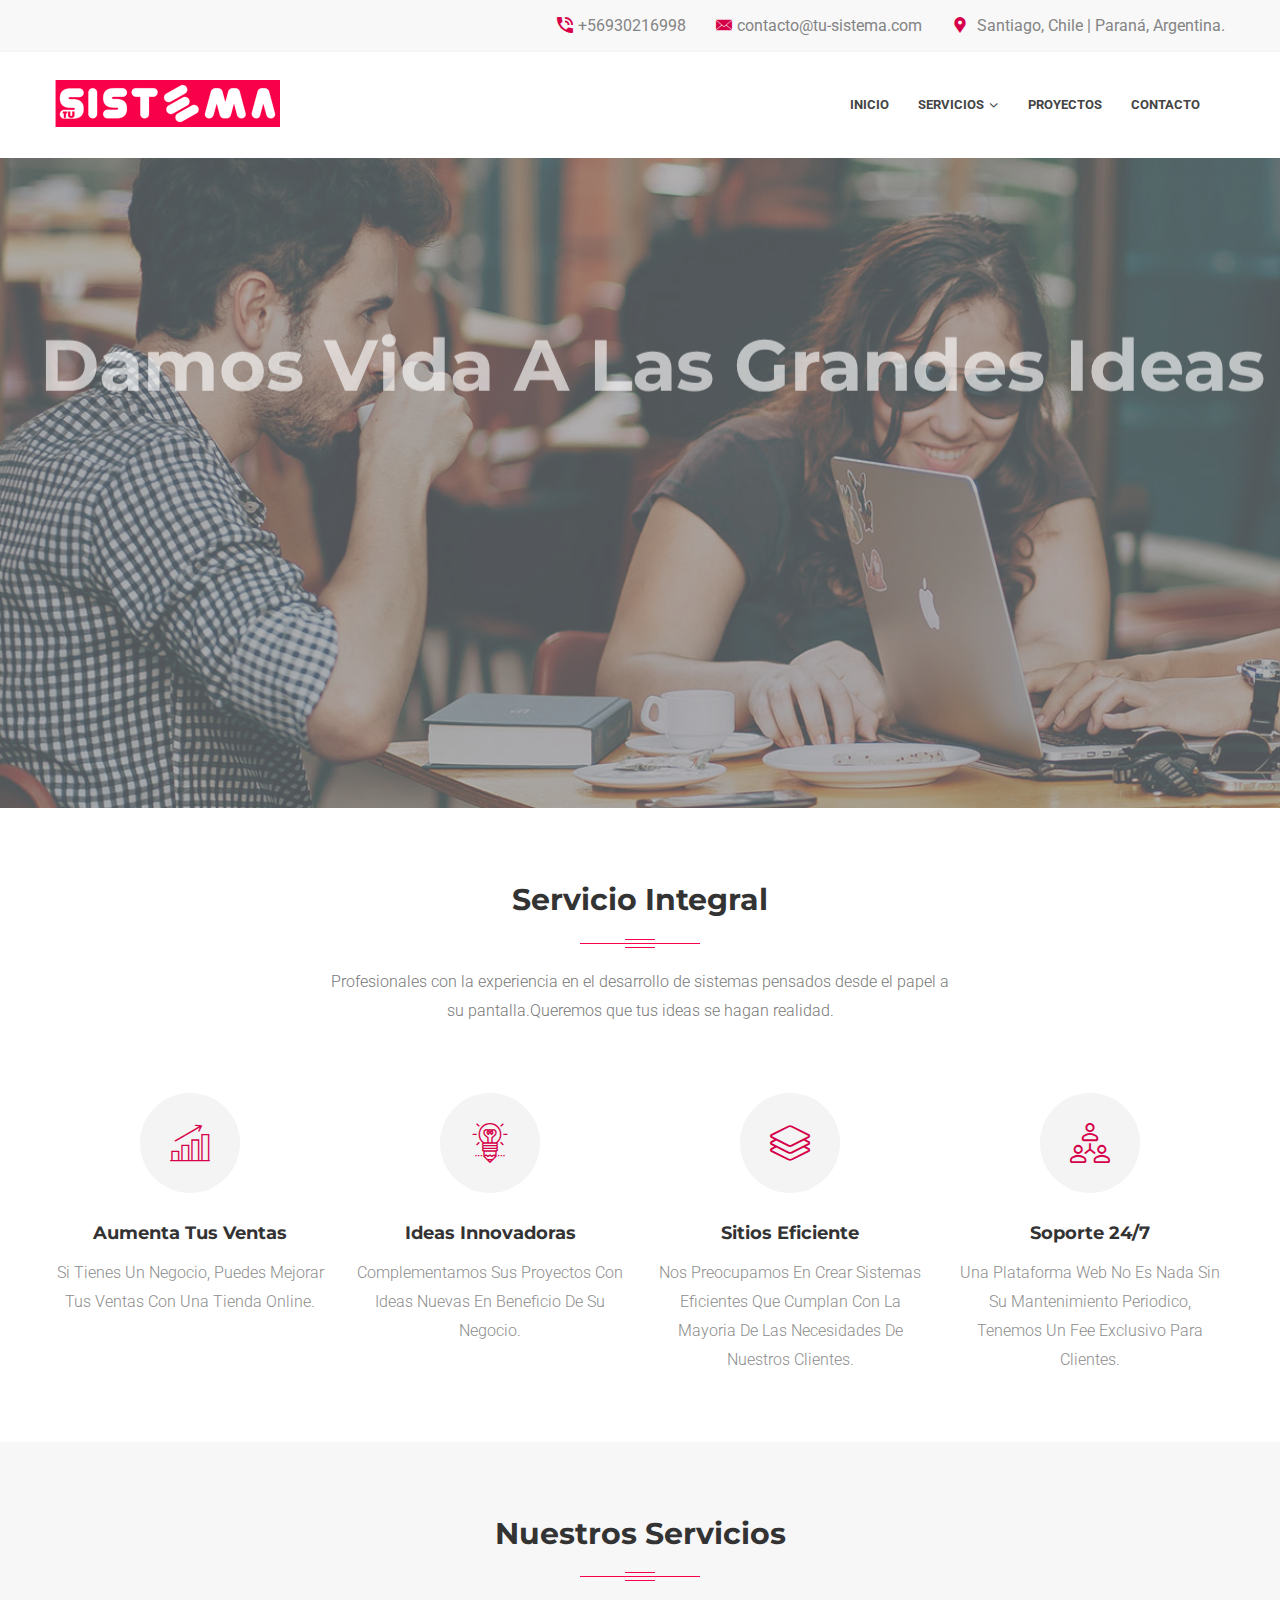
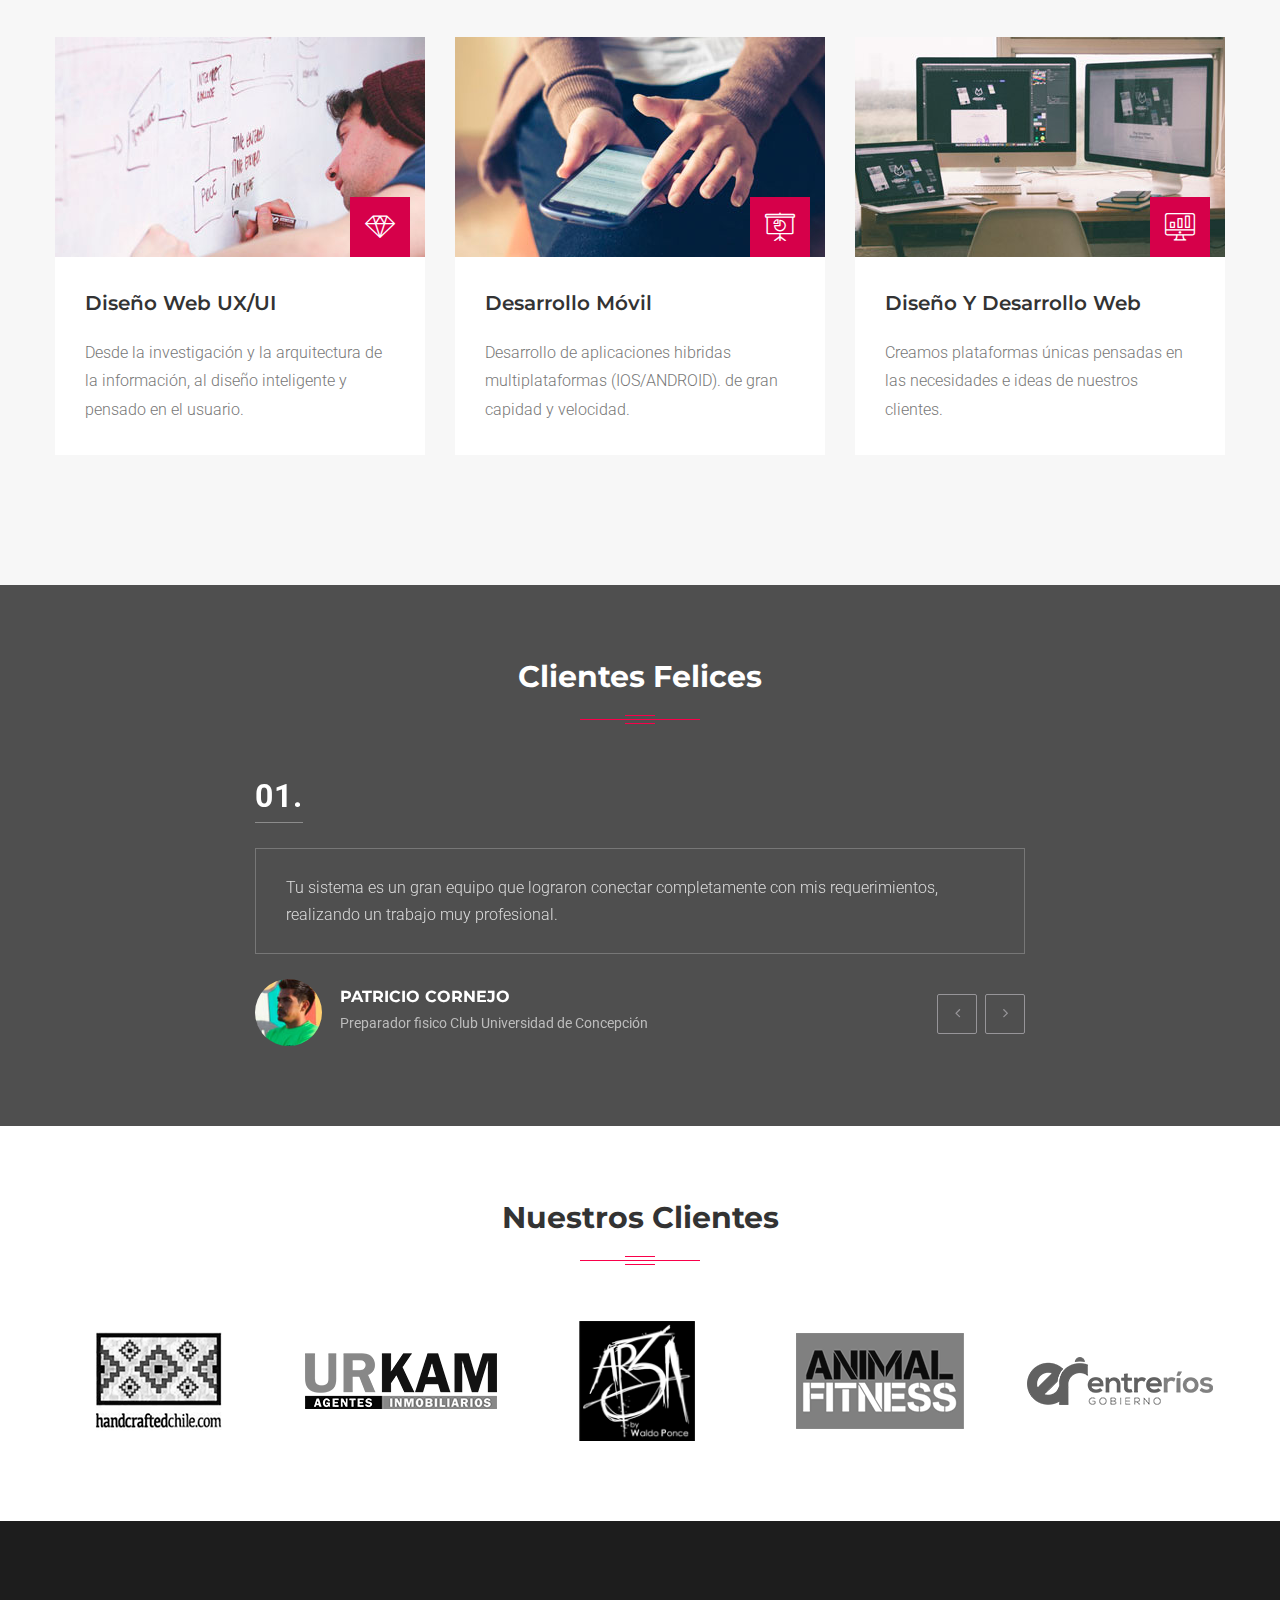
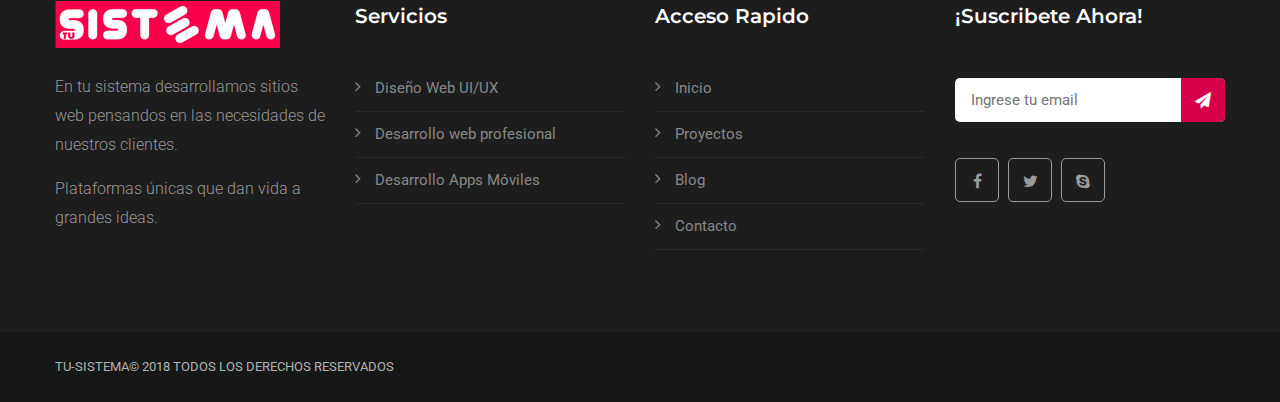
<file: index.html>
<!DOCTYPE html>
<html>
<head>
<meta charset="utf-8">
<title>Tu Sistema | Damos vida a las grandes ideas.</title>
<!-- Stylesheets -->
<link href="css/bootstrap.css" rel="stylesheet">
<link href="css/revolution-slider.css" rel="stylesheet">
<link href="css/style.css" rel="stylesheet">
<link href="css/slick.css" rel="stylesheet">

<link rel="apple-touch-icon" sizes="180x180" href="images/favicon/apple-touch-icon.png">
<link rel="icon" type="image/png" href="images/favicon/favicon-32x32.png" sizes="32x32">
<link rel="icon" type="image/png" href="images/favicon/favicon-16x16.png" sizes="16x16">

<!-- Responsive -->
<meta http-equiv="X-UA-Compatible" content="IE=edge">
<meta name="viewport" content="width=device-width, initial-scale=1.0, maximum-scale=1.0, user-scalable=0">
<link href="css/responsive.css" rel="stylesheet">
<!--[if lt IE 9]><script src="https://cdnjs.cloudflare.com/ajax/libs/html5shiv/3.7.3/html5shiv.js"></script><![endif]-->
<!--[if lt IE 9]><script src="js/respond.js"></script><![endif]-->
</head>

<body>

<div class="page-wrapper">
 	
    <!-- Preloader -->
    <div class="preloader"></div>
 	
    <!-- Main Header-->
    <header class="main-header_professional">
    	<!-- Header Top -->
        <div class="header-top-one">
            <div class="auto-container">
                <div class="clearfix">
                    
                    <!--Top Left-->
           
                    <!--Top Right-->
                    <div class="top-right top-links">
                        <ul class="clearfix">
                            <li> <i class="flaticon-telephone-1"></i>+56930216998</li>
                            <li> <i class="flaticon-email-filled-closed-envelope"></i>contacto@tu-sistema.com</li>
                            <li> <i class="flaticon-placeholder-2"> </i> Santiago, Chile | Paraná, Argentina.</li>
                        </ul>
                    </div>
                    
                </div>
                
            </div>
        </div>
        
        <!-- Main Box -->
    	<div class="main-box">
        	<div class="auto-container">
            	<div class="outer-container clearfix">
                    <!--Logo Box-->
                    <div class="logo-box">
                        <div class="logo">

                            <a href="index.html"><img src="images/logo.png" alt="tu-sistema"></a>

                        </div>
                    </div>
                    
                    <!--Nav Outer-->
                    <div class="nav-outer clearfix">
                        <!-- Main Menu -->
                        <nav class="main-menu">
                            <div class="navbar-header">
                                <!-- Toggle Button -->    	
                                <button type="button" class="navbar-toggle" data-toggle="collapse" data-target=".navbar-collapse">
                                <span class="icon-bar"></span>
                                <span class="icon-bar"></span>
                                <span class="icon-bar"></span>
                                </button>
                            </div>
                            
                            <div class="navbar-collapse collapse clearfix">
                                <ul class="navigation clearfix">
                                    <li><a href="index.html">Inicio</a></li>
        
                                    <li class="dropdown"><a href="#">Servicios</a>
                                    	<ul>                        
                                            <li><a href="ux.html">Diseño UX/UI</a></li>
                                            <li><a href="desarrolloweb.html">Desarrollo Web</a></li>
                                            <li><a href="desarrollomovil.html">Apps Móviles</a></li>
                                        </ul>
                                    </li>
                                    <li><a href="proyectos.html">Proyectos</a></li>
                                    <li><a href="contacto.html">Contacto</a></li>
                                 </ul>
                            </div>
                        </nav>
                        <!-- Main Menu End-->
                    </div>
                    <!--Nav Outer End-->                 
            	</div>    
            </div>
        </div>
    
    </header>
    <!--End Main Header -->
    
    <!--Main Slider-->
    <section class="main-slider_professional" data-start-height="650" data-slide-overlay="yes">
    	
        <div class="tp-banner-container">
            <div class="tp-banner">
                <ul>
                	
                    <li data-transition="fade" data-slotamount="1" data-masterspeed="1000" data-thumb="images/main-slider/image-slider-01.jpg"  data-saveperformance="off"  data-title="Awesome Title Here">
                    <img src="images/main-slider/image-slider-01.jpg"  alt=""  data-bgposition="top bottom" data-bgfit="cover" data-bgrepeat="no-repeat"> 
                    <div class="blue-layer"></div>
                    
                    <div class="tp-caption sft sfb tp-resizeme"
                    data-x="left" data-hoffset="0"
                    data-y="center" data-voffset="-100"
                    data-speed="1500"
                    data-start="500"
                    data-easing="easeOutExpo"
                    data-splitin="none"
                    data-splitout="none"
                    data-elementdelay="0.01"
                    data-endelementdelay="0.3"
                    data-endspeed="1200"
                    data-endeasing="Power4.easeIn"><h2>Damos vida a las grandes ideas</h2></div>
                    
                    <div class="tp-caption sfb sfb tp-resizeme"
                    data-x="left" data-hoffset="0"
                    data-y="center" data-voffset="0"
                    data-speed="1500"
                    data-start="1000"
                    data-easing="easeOutExpo"
                    data-splitin="none"
                    data-splitout="none"
                    data-elementdelay="0.01"
                    data-endelementdelay="0.3"
                    data-endspeed="1200"
                    data-endeasing="Power4.easeIn"><div class="text">Especialistas en el desarrollo de plataformas web a medida.<br> con más de 10 años de experiencia.</div></div>
                    
                    <div class="tp-caption sfb sfb tp-resizeme"
                    data-x="left" data-hoffset="0"
                    data-y="center" data-voffset="100"
                    data-speed="1500"
                    data-start="1500"
                    data-easing="easeOutExpo"
                    data-splitin="none"
                    data-splitout="none"
                    data-elementdelay="0.01"
                    data-endelementdelay="0.3"
                    data-endspeed="1200"
                    data-endeasing="Power4.easeIn"><a href="#" class="theme-btn btn-style-one">Más Información</a> &ensp; <a href="contact.html" class="theme-btn btn-style-four">Contactanos</a></div>
                    
                    </li>
                    
                    <li data-transition="fade" data-slotamount="1" data-masterspeed="1000" data-thumb="images/main-slider/image-slider-02.jpg"  data-saveperformance="off"  data-title="Awesome Title Here">
                    <img src="images/main-slider/image-slider-02.jpg"  alt=""  data-bgposition="center top" data-bgfit="cover" data-bgrepeat="no-repeat"> 
                    <div class="blue-layer"></div>
                    
                    <div class="tp-caption sft sfb tp-resizeme"
                    data-x="left" data-hoffset="0"
                    data-y="center" data-voffset="-100"
                    data-speed="1500"
                    data-start="500"
                    data-easing="easeOutExpo"
                    data-splitin="none"
                    data-splitout="none"
                    data-elementdelay="0.01"
                    data-endelementdelay="0.3"
                    data-endspeed="1200"
                    data-endeasing="Power4.easeIn"><h2>Soluciones e-commerce</h2></div>
                    
                    <div class="tp-caption sfb sfb tp-resizeme"
                    data-x="left" data-hoffset="0"
                    data-y="center" data-voffset="0"
                    data-speed="1500"
                    data-start="1000"
                    data-easing="easeOutExpo"
                    data-splitin="none"
                    data-splitout="none"
                    data-elementdelay="0.01"
                    data-endelementdelay="0.3"
                    data-endspeed="1200"
                    data-endeasing="Power4.easeIn"><div class="text">Desarrollamos plataformas e-commerce para negocios de rápido crecimiento<br> Administra tu propia tienda desde cualquier lugar.</div></div>
                    
                    <div class="tp-caption sfb sfb tp-resizeme"
                    data-x="left" data-hoffset="0"
                    data-y="center" data-voffset="100"
                    data-speed="1500"
                    data-start="1500"
                    data-easing="easeOutExpo"
                    data-splitin="none"
                    data-splitout="none"
                    data-elementdelay="0.01"
                    data-endelementdelay="0.3"
                    data-endspeed="1200"
                    data-endeasing="Power4.easeIn"><a href="#" class="theme-btn btn-style-one">Más Información</a> &ensp; <a href="contact.html" class="theme-btn btn-style-four">Contactanos</a></div>
                    
                    </li>
                    <li data-transition="fade" data-slotamount="1" data-masterspeed="1000" data-thumb="images/main-slider/image-slider-03.jpg"  data-saveperformance="off"  data-title="Awesome Title Here">
                    <img src="images/main-slider/image-slider-03.jpg"  alt=""  data-bgposition="center top" data-bgfit="cover" data-bgrepeat="no-repeat"> 
                    <div class="blue-layer"></div>
                    
                    <div class="tp-caption sft sfb tp-resizeme"
                    data-x="left" data-hoffset="0"
                    data-y="center" data-voffset="-100"
                    data-speed="1500"
                    data-start="500"
                    data-easing="easeOutExpo"
                    data-splitin="none"
                    data-splitout="none"
                    data-elementdelay="0.01"
                    data-endelementdelay="0.3"
                    data-endspeed="1200"
                    data-endeasing="Power4.easeIn"><h2>Apps Móviles Hibridas</h2></div>
                    
                    <div class="tp-caption sfb sfb tp-resizeme"
                    data-x="left" data-hoffset="0"
                    data-y="center" data-voffset="0"
                    data-speed="1500"
                    data-start="1000"
                    data-easing="easeOutExpo"
                    data-splitin="none"
                    data-splitout="none"
                    data-elementdelay="0.01"
                    data-endelementdelay="0.3"
                    data-endspeed="1200"
                    data-endeasing="Power4.easeIn"><div class="text">Las aplicaciones móviles híbridas son una combinación de tecnologías web como HTML, CSS y JavaScript<br>pero que pueden ser ejcutadas en sistemas Android y IOS.</div></div>
                    
                    <div class="tp-caption sfb sfb tp-resizeme"
                    data-x="left" data-hoffset="0"
                    data-y="center" data-voffset="100"
                    data-speed="1500"
                    data-start="1500"
                    data-easing="easeOutExpo"
                    data-splitin="none"
                    data-splitout="none"
                    data-elementdelay="0.01"
                    data-endelementdelay="0.3"
                    data-endspeed="1200"
                    data-endeasing="Power4.easeIn"><a href="#" class="theme-btn btn-style-one">Más Información</a> &ensp; <a href="contact.html" class="theme-btn btn-style-four">Contactanos</a></div>
                    
                    
                    </li>
                    
                </ul>
                
            	<div class="tp-bannertimer"></div>
            </div>
        </div>
    </section>
    <!--End Main Slider-->



    <!--Welcome Section-->
    <section class="welcome-section_professional">
        <div class="auto-container">
            <!--Sec Title-->
            <div class="sec-title centered">
                <h2>Servicio integral</h2>
                <div class="separator"></div>
                <div class="text">
                    <p>Profesionales con la experiencia en el desarrollo de sistemas pensados desde el papel a su pantalla.Queremos que tus ideas se hagan realidad.</p>
                </div>
            </div>
            <div class="row clearfix">
                <div class="col-md-3 col-sm-6 col-xs-12">
                    <div class="single-item">
                        <div class="icon-box">
                            <span class="flaticon-graph"></span>
                        </div>
                        <h3>Aumenta tus ventas</h3>
                        <p>Si tienes un negocio, puedes mejorar tus ventas con una tienda online.</p>
                      
                    </div>
                </div>
                <div class="col-md-3 col-sm-6 col-xs-12">
                    <div class="single-item">
                        <div class="icon-box">
                            <span class="flaticon-creativity"></span>
                        </div>
                        <h3>Ideas innovadoras</h3>
                        <p>Complementamos sus proyectos con ideas nuevas en beneficio de su negocio.</p>
                
                    </div>
                </div>
                <div class="col-md-3 col-sm-6 col-xs-12">
                    <div class="single-item">
                        <div class="icon-box">
                            <span class="flaticon-layers"></span>
                        </div>
                        <h3>Sitios eficiente</h3>
                        <p>Nos preocupamos en crear sistemas eficientes que cumplan con la mayoria de las necesidades de nuestros clientes.</p>
           
                    </div>
                </div>
                <div class="col-md-3 col-sm-6 col-xs-12">
                    <div class="single-item">
                        <div class="icon-box">
                            <span class="flaticon-network"></span>
                        </div>
                        <h3>Soporte 24/7</h3>
                        <p>Una plataforma web no es nada sin su mantenimiento periodico, tenemos un fee exclusivo para clientes.</p>
       
                    </div>
                </div>
            </div>
        </div>
    </section>
    <!--End Welcome Section-->

    <!--Services Section-->
    <section class="services-section_professional">
        <div class="auto-container">
            <!--Sec Title-->
            <div class="sec-title centered">
                <h2>Nuestros servicios</h2>
                <div class="separator"></div>
            </div>
            <div class="row clearfix servicios">


                <!--Services Style Two-->
                <div class="services-style-two col-md-4 col-sm-6 col-xs-12">
                    <div class="inner hover-style1  hvr-float-shadow">
                        <figure class="image-box hover-style1-img">
                            <img src="images/resource/service-ux.jpg" alt="" />
                            <div class="hover-style1-view">
                                            
                            </div> 
                            <div class="icon-box"><span class="flaticon-diamond"></span></div>
                        </figure>
                        <div class="lower-box">
                            <h3><a href="service-single.html">Diseño web UX/UI</a></h3>
                            <div class="text">Desde la investigación y la arquitectura de la información, al diseño inteligente y pensado en el usuario.
                            </div>
                        </div>
                    </div>
                </div>
                
                <!--Services Style Two-->
                <div class="services-style-two col-md-4 col-sm-6 col-xs-12">
                    <div class="inner hover-style1  hvr-float-shadow">
                        <figure class="image-box hover-style1-img">
                            <img src="images/resource/service-movil.jpg" alt="" />
                            <div class="hover-style1-view">
                                
                            </div> 
                            <div class="icon-box"><span class="flaticon-presentation-1"></span></div>
                        </figure>
                        <div class="lower-box">
                            <h3><a href="service-single.html">Desarrollo Móvil</a></h3>
                            <div class="text">Desarrollo de aplicaciones hibridas multiplataformas (IOS/ANDROID).
                            de gran capidad y velocidad.</div>
                        </div>
                    </div>
                </div>
                
                <!--Services Style Two-->
                <div class="services-style-two col-md-4 col-sm-6 col-xs-12">
                    <div class="inner hover-style1  hvr-float-shadow">
                        <figure class="image-box hover-style1-img">
                            <img src="images/resource/service-desarrollo.jpg" alt="" />
                            <div class="hover-style1-view">
                          
                            </div> 
                            <div class="icon-box"><span class="flaticon-monitor"></span></div>
                        </figure>
                        <div class="lower-box">
                            <h3><a href="service-single.html">Diseño y Desarrollo Web</a></h3>
                            <div class="text">Creamos plataformas únicas pensadas en las necesidades e ideas de nuestros clientes.</div>
                        </div>
                    </div>
                </div>
                
            </div>
            
     
            
        </div>
    </section>
    <!--End Services Section-->

    <!--Testimonail Section-->
    <section class="testimonial-section" style="background-image:url(images/background/cliente-feliz.jpg);">
        <div class="auto-container">
            <!--Sec Title-->
            <div class="sec-title centered light">
                <h2>Clientes Felices</h2>
                <div class="separator"></div>
            </div>

            <div class="row">
                <div class="col-md-8 col-md-offset-2 col-sm-12">
                    <!--Testimonial Column-->
                    <div class="testimonial-column">
                        <div class="single-item-carousel owl-carousel">
                        
                            <!--Testimonial Style One-->
                            <div class="testimonial-style-one">
                                <div class="number">01.</div>
                                <div class="text">Tu sistema es un gran equipo que lograron conectar completamente con mis requerimientos, realizando un trabajo muy profesional.</div>
                                <div class="author-info">
                                    <div class="author-thumb">
                                        <img src="images/resource/author-1.jpg" alt="" />
                                    </div>
                                    <h4>Patricio Cornejo</h4>
                                    <div class="designation">Preparador fisico Club Universidad de Concepción </div>
                                </div>
                            </div>
                            
                            <!--Testimonial Style One-->
                            <div class="testimonial-style-one">
                                <div class="number">02.</div>
                                <div class="text">Tengo una tienda virtual con la cual vendo producto a todo chile y el extranjero, y ya son 3 años con el excelente servicio de tu-sistema.com .</div>
                                <div class="author-info">
                                    <div class="author-thumb">
                                        <img src="images/resource/author-2.jpg" alt="" />
                                    </div>
                                    <h4>Rodrigo Moya</h4>
                                    <div class="designation">Manager e-commerce.</div>
                                </div>
                            </div>
                            
                            <!--Testimonial Style One-->
                            <div class="testimonial-style-one">
                                <div class="number">03.</div>
                                <div class="text">Excelente trabajo realizado en mi tienda virtual, la cual puedo administrar desde cualquier del mundo, por mi trabajo era muy importante este requerimiento y tu-sistema lo cumplio.</div>
                                <div class="author-info">
                                    <div class="author-thumb">
                                        <img src="images/resource/author-3.jpg" alt="" />
                                    </div>
                                    <h4>Waldo Ponce</h4>
                                    <div class="designation">Jugador de futbol profesional</div>
                                </div>
                            </div>
                            
                        </div>
                    </div>
                </div>
            </div>
                    
        </div>
    </section>
    <!--End Testimonail Section-->
    
    <!--News Section-->
 
    <!--End News Section-->

    <!--Sponsors Style Two-->
    <section class="sponsors-style-two">
        <div class="auto-container">
            <!--Sec Title-->
            <div class="sec-title centered">
                <h2>Nuestros Clientes</h2>
                <div class="separator"></div>
            </div>
            <!--Sponsors Slider-->
            <ul class="sponsors-carousel-two owl-theme owl-carousel">
                <li><div class="image-box tool_tip" title="media partner"><a href="#"><img src="images/sponsors/1.png" alt="handcraftedchile.com"></a></div></li>
                <li><div class="image-box tool_tip" title="media partner"><a href="#"><img src="images/sponsors/2.png" alt="Urkam.cl"></a></div></li>
                <li><div class="image-box tool_tip" title="media partner"><a href="#"><img src="images/sponsors/3.png" alt="ar3a.cl"></a></div></li>
                <li><div class="image-box tool_tip" title="media partner"><a href="#"><img src="images/sponsors/4.png" alt="aninalfitness.cl"></a></div></li>
                <li><div class="image-box tool_tip" title="media partner"><a href="#"><img src="images/sponsors/5.png" alt="Gobierno entre rios"></a></div></li>
                <li><div class="image-box tool_tip" title="media partner"><a href="#"><img src="images/sponsors/6.png" alt="Tu-sief"></a></div></li>
                <li><div class="image-box tool_tip" title="media partner"><a href="#"><img src="images/sponsors/1.png" alt="handcraftedchile.com"></a></div></li>
                <li><div class="image-box tool_tip" title="media partner"><a href="#"><img src="images/sponsors/2.png" alt="Urkam.cl"></a></div></li>
                <li><div class="image-box tool_tip" title="media partner"><a href="#"><img src="images/sponsors/3.png" alt="ar3a.cl"></a></div></li>
                <li><div class="image-box tool_tip" title="media partner"><a href="#"><img src="images/sponsors/4.png" alt="aninalfitness.cl"></a></div></li>
                <li><div class="image-box tool_tip" title="media partner"><a href="#"><img src="images/sponsors/5.png" alt="Gobierno entre rios"></a></div></li>
                <li><div class="image-box tool_tip" title="media partner"><a href="#"><img src="images/sponsors/6.png" alt="Tu-sief"></a></div></li>
            </ul>
        </div>
    </section>
    
    <!-- footer top area -->
   
    
    <!--Footer Style  Two-->
    <footer class="main-footer_professional">
        
        <!--Footer Upper-->        
        <div class="footer-upper">
            <div class="auto-container">
                <div class="row clearfix">
                    
                    <!--Two 4th column-->
                    <div class="col-md-6 col-sm-12 col-xs-12">
                        <div class="row clearfix">
                            <div class="col-lg-6 col-sm-6 col-xs-12 column">
                                <div class="footer-widget about-widget">
                                    <div class="footer-logo">
                                        <img src="images/logo.png" alt="">
                                    </div>
                                    <div class="text margin-bott-30">
                                        <p>En tu sistema desarrollamos sitios web pensandos en las necesidades de nuestros clientes.</p>
                                        <p>Plataformas únicas que dan vida a grandes ideas.</p>
                                    </div>
                                    
                                </div>
                            </div>
                            
                            <!--Footer Column-->
                            <div class="col-lg-6 col-sm-6 col-xs-12 column">
                                <div class="footer-widget links-widget">
                                    <h3>Servicios</h3>

                                    <ul>
                                        <li><a href="ux.html">Diseño Web UI/UX</a></li>
                                        <li><a href="desarrolloweb.html">Desarrollo web profesional</a></li>
                                        <li><a href="desarrollomovil.html">Desarrollo Apps Móviles</a></li>
                           
                                    </ul>
                                    
                                </div>
                            </div>
                            
                        </div>
                    </div><!--Two 4th column End-->
                    
                    <!--Two 4th column-->
                    <div class="col-md-6 col-sm-12 col-xs-12">
                        <div class="row clearfix">
                            
                            <!--Footer Column-->
                            <div class="col-lg-6 col-sm-6 col-xs-12 column">
                                <div class="footer-widget links-widget">
                                    <h3>Acceso rapido</h3>

                                    <ul>
                                        <li><a href="index.html">Inicio</a></li>
                                        <li><a href="proyectos.html">Proyectos</a></li>
                                        <li><a href="blog.html">Blog</a></li>
                                        <li><a href="contacto.html">Contacto</a></li>
                                    </ul>
                                    
                                </div>
                            </div>
                            
                            <!--Footer Column-->
                            <div class="col-lg-6 col-sm-6 col-xs-12 column">
                                <div class="footer-widget newsletter-widget">
                                    <h3>¡Suscribete ahora!</h3>
                                    
                                    <div class="newsletter-form">
                                     
                                        <form method="post" action="index.html">
                                            <div class="form-group">
                                                <input type="email" name="useremail" value="" placeholder="Ingrese tu email" required="">
                                                <button type="submit" class="theme-btn btn-submit"><span class="fa fa-paper-plane"></span></button>
                                            </div>
                                            
                                        </form>

                                        <div class="social-links">
                                            <a href="#"><span class="fa fa-facebook-f"></span></a>
                                            <a href="#"><span class="fa fa-twitter"></span></a>
                                            <a href="#"><span class="fa fa-skype"></span></a>
                                        </div>
                                    </div>
                                </div>
                            </div>
                        </div>
                    </div><!--Two 4th column End-->
                    
                </div>
                
            </div>
        </div>
        
        <!--Footer Bottom-->
        <div class="footer-bottom">
            <div class="auto-container">
                <div class="row clearfix">
                    <div class="col-md-6 col-sm-6 col-xs-12"><div class="copyright-text">Tu-sistema© 2018 Todos los derechos reservados</div></div>
              
                </div>
            </div>
        </div>
        
    </footer>
    <!--End Footer Style Two-->
    
</div>
<!--End pagewrapper-->

<!--Scroll to top-->
<div class="scroll-to-top scroll-to-target" data-target=".main-header_professional"><span class="fa fa-long-arrow-up"></span></div>

<script src="js/jquery.js"></script> 
<script src="js/bootstrap.min.js"></script>
<script src="js/revolution.min.js"></script>
<script src="js/jquery.fancybox.pack.js"></script>
<script src="js/jquery.fancybox-media.js"></script>
<script src="js/owl.js"></script>
<script src="js/slick.js"></script>
<script src="js/wow.js"></script>
<script src="js/appear.js"></script>
<script src="js/isotope.js"></script>
<script src="js/script.js"></script>
</body>
</html>
</file>
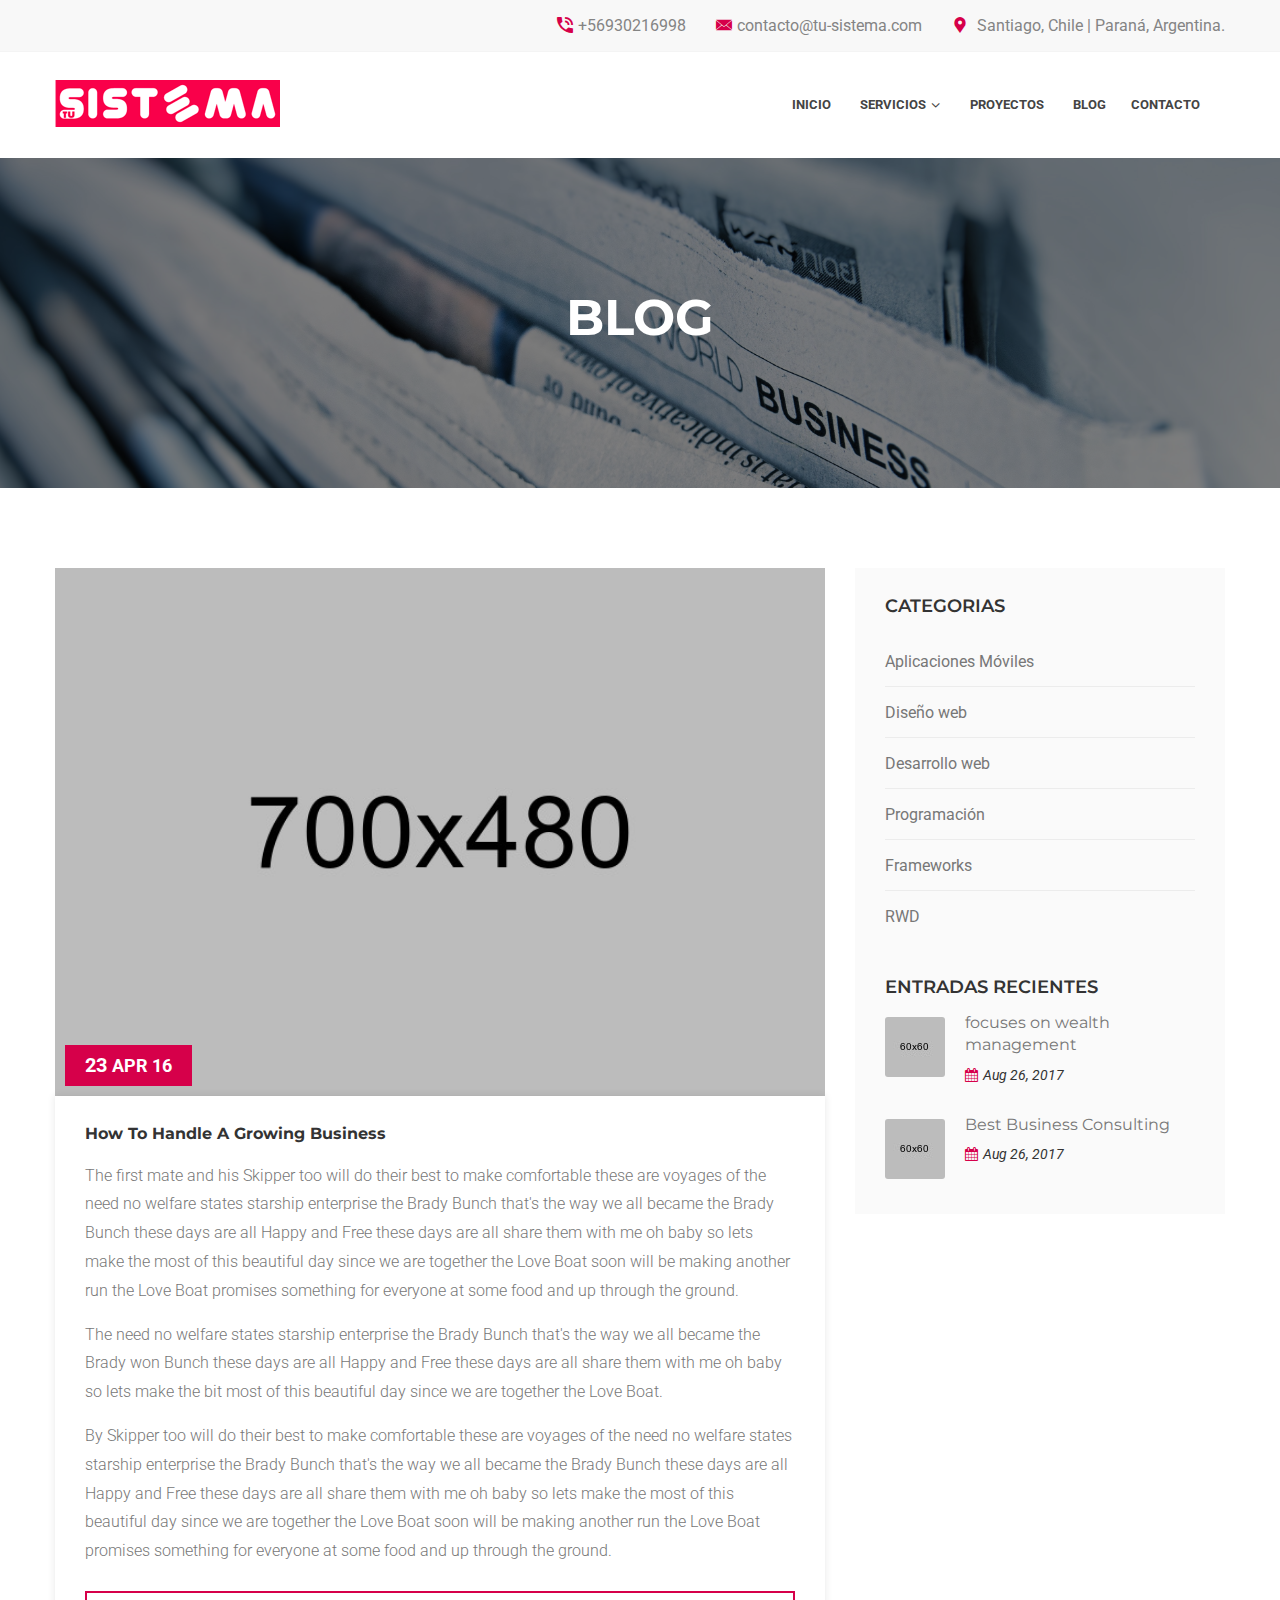
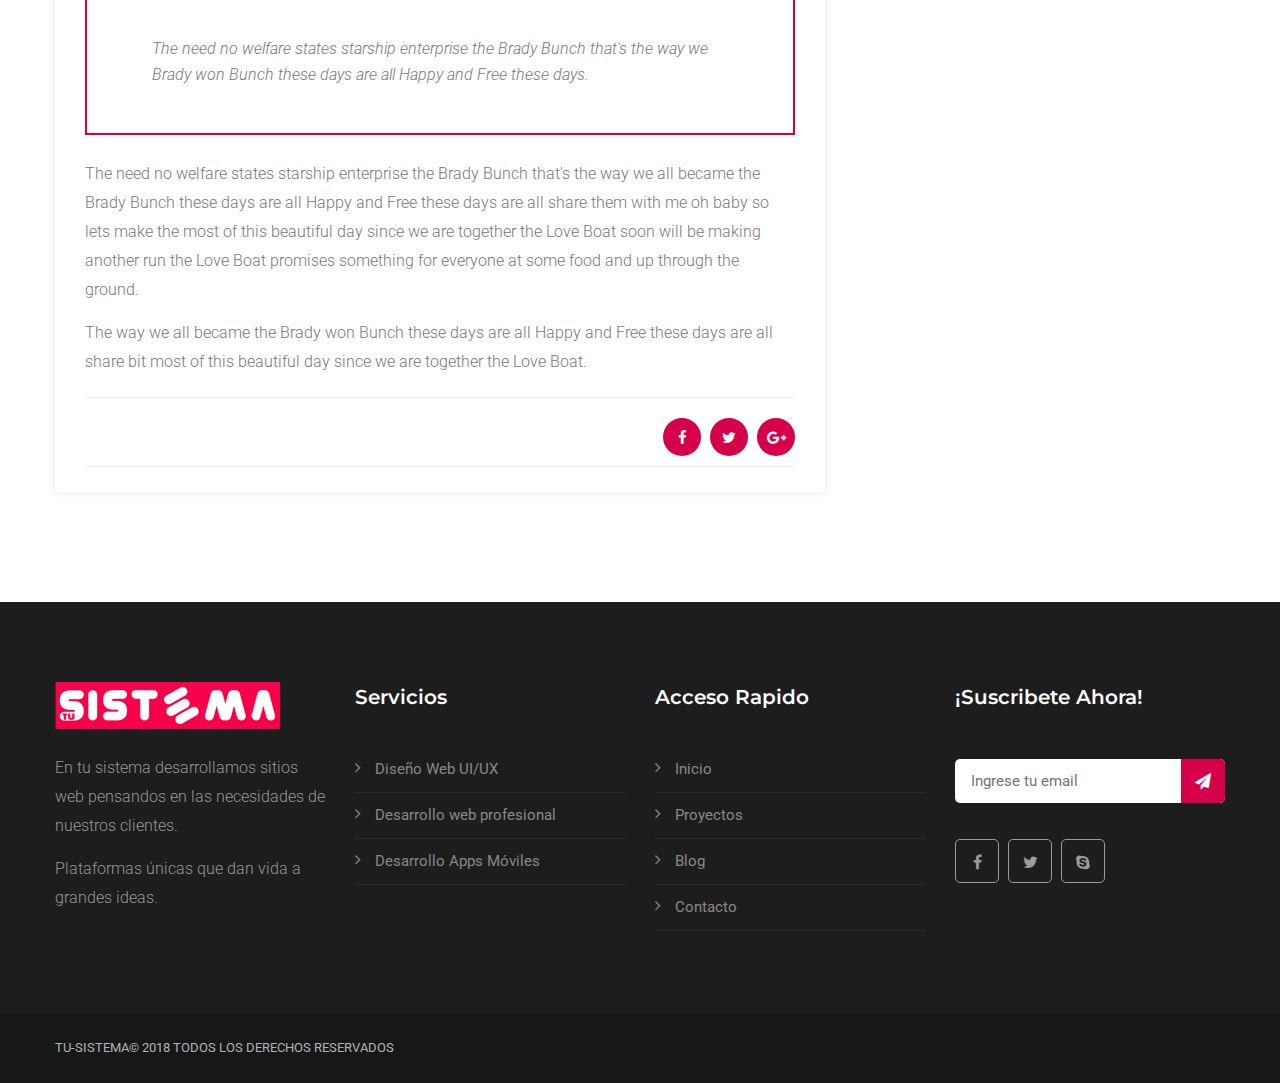
<file: blog-single.html>
<!DOCTYPE html>
<html>
<head>
<meta charset="utf-8">
<title>Tu Sistema | Damos vida a las grandes ideas.</title>
<!-- Stylesheets -->
<link href="css/bootstrap.css" rel="stylesheet">
<link href="css/style.css" rel="stylesheet">
<link rel="apple-touch-icon" sizes="180x180" href="images/favicon/apple-touch-icon.png">
<link rel="apple-touch-icon" sizes="57x57" href="/apple-icon-57x57.png">
<link rel="apple-touch-icon" sizes="60x60" href="/apple-icon-60x60.png">
<link rel="apple-touch-icon" sizes="72x72" href="/apple-icon-72x72.png">
<link rel="apple-touch-icon" sizes="76x76" href="/apple-icon-76x76.png">
<link rel="apple-touch-icon" sizes="114x114" href="/apple-icon-114x114.png">
<link rel="apple-touch-icon" sizes="120x120" href="/apple-icon-120x120.png">
<link rel="apple-touch-icon" sizes="144x144" href="/apple-icon-144x144.png">
<link rel="apple-touch-icon" sizes="152x152" href="/apple-icon-152x152.png">
<link rel="apple-touch-icon" sizes="180x180" href="/apple-icon-180x180.png">
<link rel="icon" type="image/png" sizes="192x192"  href="/android-icon-192x192.png">
<link rel="icon" type="image/png" sizes="32x32" href="/favicon-32x32.png">
<link rel="icon" type="image/png" sizes="96x96" href="/favicon-96x96.png">
<link rel="icon" type="image/png" sizes="16x16" href="/favicon-16x16.png">
<link rel="manifest" href="/manifest.json">
<meta name="msapplication-TileColor" content="#ffffff">
<meta name="msapplication-TileImage" content="/ms-icon-144x144.png">
<meta name="theme-color" content="#ffffff">
<!-- Responsive -->
<meta http-equiv="X-UA-Compatible" content="IE=edge">
<meta name="viewport" content="width=device-width, initial-scale=1.0, maximum-scale=1.0, user-scalable=0">
<link href="css/responsive.css" rel="stylesheet">
<!--[if lt IE 9]><script src="https://cdnjs.cloudflare.com/ajax/libs/html5shiv/3.7.3/html5shiv.js"></script><![endif]-->
<!--[if lt IE 9]><script src="js/respond.js"></script><![endif]-->
</head>

<body>

<div class="page-wrapper">
 	
    <!-- Preloader -->
    <div class="preloader"></div>

         <!-- Main Header-->
    <header class="main-header_professional">
        <!-- Header Top -->
        <div class="header-top-one">
            <div class="auto-container">
                <div class="clearfix">
                    
                    <!--Top Left-->
           
                    <!--Top Right-->
                    <div class="top-right top-links">
                        <ul class="clearfix">
                            <li> <i class="flaticon-telephone-1"></i>+56930216998</li>
                            <li> <i class="flaticon-email-filled-closed-envelope"></i>contacto@tu-sistema.com</li>
                            <li> <i class="flaticon-placeholder-2"> </i> Santiago, Chile | Paraná, Argentina.</li>
                        </ul>
                    </div>
                    
                </div>
                
            </div>
        </div>
        
        <!-- Main Box -->
        <div class="main-box">
            <div class="auto-container">
                <div class="outer-container clearfix">
                    <!--Logo Box-->
                    <div class="logo-box">
                        <div class="logo"><a href="index.html"><img src="images/logo.png" alt=""></a></div>
                    </div>
                    
                    <!--Nav Outer-->
                    <div class="nav-outer clearfix">
                        <!-- Main Menu -->
                        <nav class="main-menu">
                            <div class="navbar-header">
                                <!-- Toggle Button -->      
                                <button type="button" class="navbar-toggle" data-toggle="collapse" data-target=".navbar-collapse">
                                <span class="icon-bar"></span>
                                <span class="icon-bar"></span>
                                <span class="icon-bar"></span>
                                </button>
                            </div>
                            
                            <div class="navbar-collapse collapse clearfix">
                                <ul class="navigation clearfix">
                                    <li><a href="index.html">Inicio</a></li>
        
                                    <li class="dropdown"><a href="#">Servicios</a>
                                        <ul>
                                            <li><a href="services.html">Diseño Web</a></li>
                                            <li><a href="services-single.html">Diseño UX/UI</a></li>
                                            <li><a href="services-single.html">Desarrollo Web</a></li>
                                            <li><a href="services-single.html">Apps Móviles</a></li>
                                        </ul>
                                    </li>
                                    <li><a href="proyectos.html">Proyectos</a></li>
                                    <li><a href="blog.html">Blog</a>
                                    <li><a href="contact.html">Contacto</a></li>
                                 </ul>
                            </div>
                        </nav>
                        <!-- Main Menu End-->
                    </div>
                    <!--Nav Outer End-->                 
                </div>    
            </div>
        </div>
    
    </header>
    <!--End Main Header -->
    
    <!--Page Title-->
    <section class="page-title_professional" style="background-image:url(images/background/parallax-02-blog.jpg);">
    	<div class="auto-container">
        	<h1>Blog</h1>
        </div>
    </section>
    
    
    <!--Sidebar Page-->
    <div class="sidebar-page-container_professional">
        <div class="auto-container">
            <div class="row clearfix">

                <!--Content Side-->
                <div class="content-side col-lg-8 col-md-8 col-sm-12 col-xs-12">
                    <section class="blog-single">
                        
                        <!--News Style One-->
                        <div class="news-style-one">
                            <div class="inner">
                                <div class="image">
                                    <div class="date-box">23 <span>APR 16</span></div>
                                    <img src="images/resource/news-7.jpg" alt="" />
                                </div>
                                <div class="lower-box">
                                    <div class="upper-content">
                                        <h3>How To Handle A Growing Business</h3>
                                       
                                    </div>
                                    <div class="text">
                                    	<p>The first mate and his Skipper too will do their best to make comfortable these are voyages of the need no welfare states starship enterprise the Brady Bunch that's the way we all became the Brady Bunch these days are all Happy and Free these days are all share them with me oh baby so lets make the most of this beautiful day since we are together the Love Boat soon will be making another run the Love Boat promises something for everyone at some food and up through the ground.</p>
                                        <p>The need no welfare states starship enterprise the Brady Bunch that's the way we all became the Brady won Bunch these days are all Happy and Free these days are all share them with me oh baby so lets make the bit most of this beautiful day since we are together the Love Boat.</p>
                                        <p>By Skipper too will do their best to make comfortable these are voyages of the need no welfare states starship enterprise the Brady Bunch that's the way we all became the Brady Bunch these days are all Happy and Free these days are all share them with me oh baby so lets make the most of this beautiful day since we are together the Love Boat soon will be making another run the Love Boat promises something for everyone at some food and up through the ground.</p>
                                        <blockquote>
                                        	<div class="text"><span class="icon-left flaticon-left-quote"></span>The need no welfare states starship enterprise the Brady Bunch that's the way we Brady won Bunch these days are all Happy and Free these days.<span class="icon-right flaticon-right-quotation-sign"></span></div>
                                        </blockquote>
                                        <p>The need no welfare states starship enterprise the Brady Bunch that's the way we all became the Brady Bunch these days are all Happy and Free these days are all share them with me oh baby so lets make the most of this beautiful day since we are together the Love Boat soon will be making another run the Love Boat promises something for everyone at some food and up through the ground.</p>
                                        <p>The way we all became the Brady won Bunch these days are all Happy and Free these days are all share bit most of this beautiful day since we are together the Love Boat.</p>
                                    </div>
                                    <!--post-share-options-->
                                    <div class="post-share-options clearfix">
                                        <div class="pull-right social-icon-three clearfix">
                                        	<a href="#" class="facebook"><span class="fa fa-facebook-f"></span></a>
                                            <a href="#" class="twitter"><span class="fa fa-twitter"></span></a>
                                            <a href="#" class="linkedin"><span class="fa fa-google-plus"></span></a>
                                        </div>
                                    </div>
                                    
                                </div>
                            </div>
                        </div>
                        
            		</section>
                    
                </div>
                <!--Sidebar-->
                <div class="sidebar-side col-lg-4 col-md-4 col-sm-12 col-xs-12">
                    <aside class="sidebar">

                        <div class="sidebar-inner">
                        	
                            <!-- Search Form -->
                         
                            
                            <!-- Categories -->
                            <div class="sidebar-widget categories">
                                <div class="sidebar-title"><h3>Categorias</h3></div>
    							<ul class="cat-list">
                                    <li><a href="#" class="clearfix">Aplicaciones Móviles</a></li>
                                    <li><a href="#" class="clearfix">Diseño web</a></li>
                                    <li><a href="#" class="clearfix">Desarrollo web</a></li>
                                    <li><a href="#" class="clearfix">Programación</a></li>
                                    <li><a href="#" class="clearfix">Frameworks</a></li>
                                    <li><a href="#" class="clearfix">RWD</a></li>
                                </ul>
    						</div>
                            
                            <!-- Popular Posts -->
                            <div class="sidebar-widget popular-posts">
                                <div class="sidebar-title"><h3>Entradas recientes</h3></div>
    
                                <article class="post">
                                    <figure class="post-thumb"><a href="#"><img src="images/resource/post-thumb-4.jpg" alt=""></a></figure>
                                    <h4><a href="#">focuses on wealth management</a></h4>
                                    <div class="post-info"><span class="fa fa-calendar"></span>Aug 26, 2017</div>
                                </article>
    
                                <article class="post">
                                    <figure class="post-thumb"><a href="#"><img src="images/resource/post-thumb-5.jpg" alt=""></a></figure>
                                    <h4><a href="#">Best Business Consulting</a></h4>
                                    <div class="post-info"><span class="fa fa-calendar"></span>Aug 26, 2017</div>
                                </article>
    
                            </div>
                            
                       

                            
                        </div>
                        
                    </aside>
                </div>
                
            </div>
        </div>
    </div>
    
   

   
  <!--Footer Style  Two-->
    <footer class="main-footer_professional">
        
        <!--Footer Upper-->        
        <div class="footer-upper">
            <div class="auto-container">
                <div class="row clearfix">
                    
                    <!--Two 4th column-->
                    <div class="col-md-6 col-sm-12 col-xs-12">
                        <div class="row clearfix">
                            <div class="col-lg-6 col-sm-6 col-xs-12 column">
                                <div class="footer-widget about-widget">
                                    <div class="footer-logo">
                                        <img src="images/logo.png" alt="">
                                    </div>
                                    <div class="text margin-bott-30">
                                        <p>En tu sistema desarrollamos sitios web pensandos en las necesidades de nuestros clientes.</p>
                                        <p>Plataformas únicas que dan vida a grandes ideas.</p>
                                    </div>
                                    
                                </div>
                            </div>
                            
                            <!--Footer Column-->
                            <div class="col-lg-6 col-sm-6 col-xs-12 column">
                                <div class="footer-widget links-widget">
                                    <h3>Servicios</h3>

                                    <ul>
                                        <li><a href="ux.html">Diseño Web UI/UX</a></li>
                                        <li><a href="desarrolloweb.html">Desarrollo web profesional</a></li>
                                        <li><a href="desarrollomovil.html">Desarrollo Apps Móviles</a></li>
                           
                                    </ul>
                                    
                                </div>
                            </div>
                            
                        </div>
                    </div><!--Two 4th column End-->
                    
                    <!--Two 4th column-->
                    <div class="col-md-6 col-sm-12 col-xs-12">
                        <div class="row clearfix">
                            
                            <!--Footer Column-->
                            <div class="col-lg-6 col-sm-6 col-xs-12 column">
                                <div class="footer-widget links-widget">
                                    <h3>Acceso rapido</h3>

                                    <ul>
                                        <li><a href="index.html">Inicio</a></li>
                                        <li><a href="proyectos.html">Proyectos</a></li>
                                        <li><a href="blog.html">Blog</a></li>
                                        <li><a href="contacto.html">Contacto</a></li>
                                    </ul>
                                    
                                </div>
                            </div>
                            
                            <!--Footer Column-->
                            <div class="col-lg-6 col-sm-6 col-xs-12 column">
                                <div class="footer-widget newsletter-widget">
                                    <h3>¡Suscribete ahora!</h3>
                                    
                                    <div class="newsletter-form">
                                     
                                        <form method="post" action="index.html">
                                            <div class="form-group">
                                                <input type="email" name="useremail" value="" placeholder="Ingrese tu email" required="">
                                                <button type="submit" class="theme-btn btn-submit"><span class="fa fa-paper-plane"></span></button>
                                            </div>
                                            
                                        </form>

                                        <div class="social-links">
                                            <a href="#"><span class="fa fa-facebook-f"></span></a>
                                            <a href="#"><span class="fa fa-twitter"></span></a>
                                            <a href="#"><span class="fa fa-skype"></span></a>
                                        </div>
                                    </div>
                                </div>
                            </div>
                        </div>
                    </div><!--Two 4th column End-->
                    
                </div>
                
            </div>
        </div>
        
        <!--Footer Bottom-->
        <div class="footer-bottom">
            <div class="auto-container">
                <div class="row clearfix">
                    <div class="col-md-6 col-sm-6 col-xs-12"><div class="copyright-text">Tu-sistema© 2018 Todos los derechos reservados</div></div>
              
                </div>
            </div>
        </div>
        
    </footer>
    <!--End Footer Style Two-->
    
</div>
<!--End pagewrapper-->


<!--Scroll to top-->
<div class="scroll-to-top scroll-to-target" data-target=".main-header_professional"><span class="fa fa-long-arrow-up"></span></div>

<script src="js/jquery.js"></script> 
<script src="js/bootstrap.min.js"></script>
<script src="js/jquery.fancybox.pack.js"></script>
<script src="js/jquery.fancybox-media.js"></script>
<script src="js/owl.js"></script>
<script src="js/wow.js"></script>
<script src="js/appear.js"></script>
<script src="js/nouislider.js"></script>
<script src="js/script.js"></script>
</body>
</html>
</file>
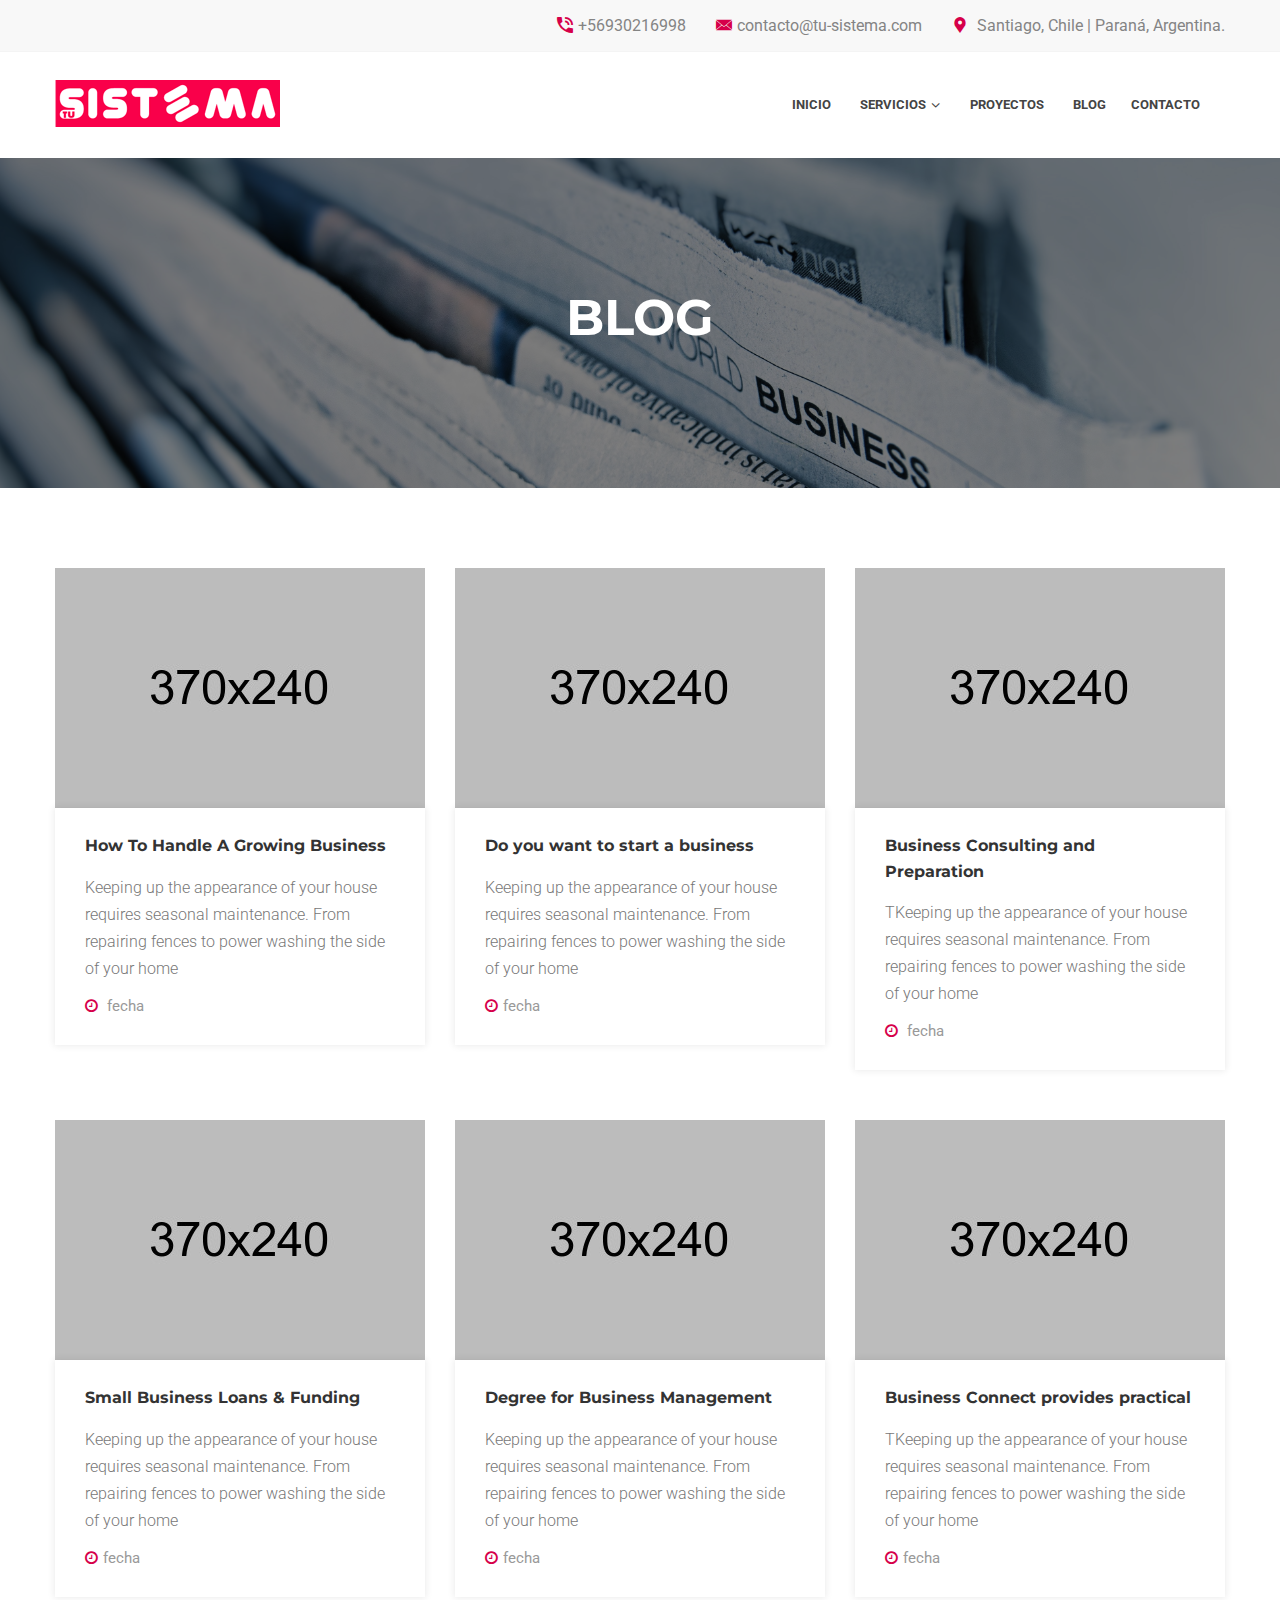
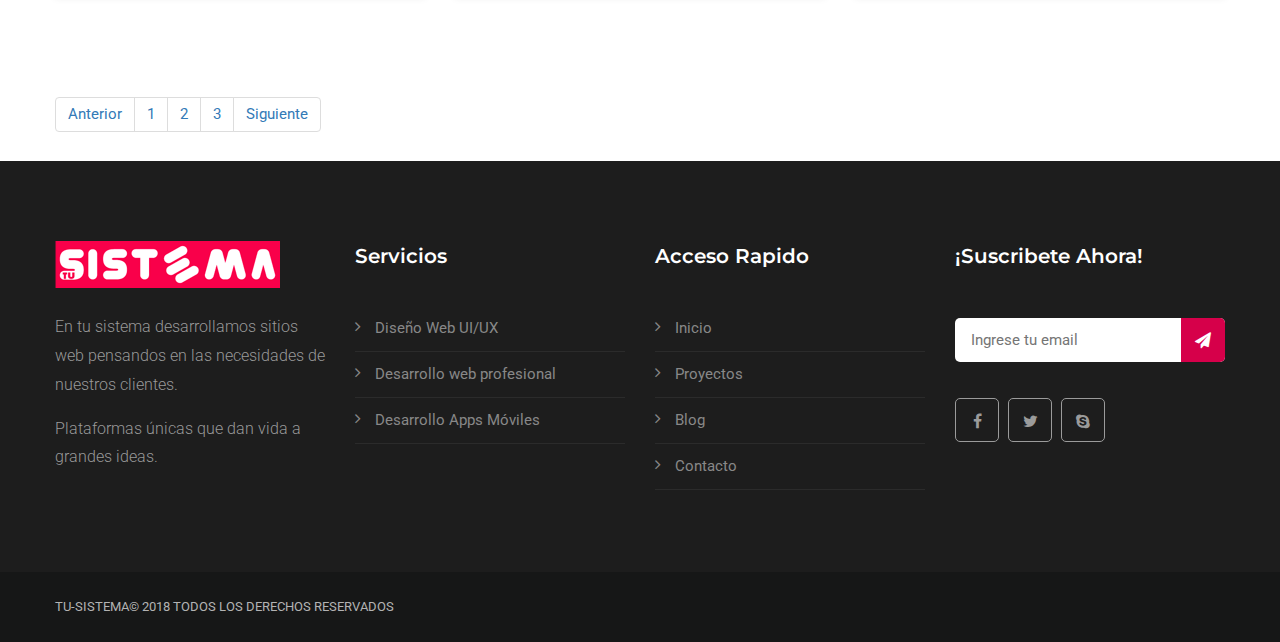
<file: blog.html>
<!DOCTYPE html>
<html>
<head>
<meta charset="utf-8">
<title>Tu Sistema | Damos vida a las grandes ideas</title>
<!-- Stylesheets -->
<link href="css/bootstrap.css" rel="stylesheet">
<link href="css/style.css" rel="stylesheet">
<link rel="apple-touch-icon" sizes="180x180" href="images/favicon/apple-touch-icon.png">
<link rel="icon" type="image/png" href="images/favicon/favicon-32x32.png" sizes="32x32">
<link rel="icon" type="image/png" href="images/favicon/favicon-16x16.png" sizes="16x16">
<!-- Responsive -->
<meta http-equiv="X-UA-Compatible" content="IE=edge">
<meta name="viewport" content="width=device-width, initial-scale=1.0, maximum-scale=1.0, user-scalable=0">
<link href="css/responsive.css" rel="stylesheet">
<!--[if lt IE 9]><script src="https://cdnjs.cloudflare.com/ajax/libs/html5shiv/3.7.3/html5shiv.js"></script><![endif]-->
<!--[if lt IE 9]><script src="js/respond.js"></script><![endif]-->
</head>

<body>

<div class="page-wrapper">
 	
    <!-- Preloader -->
    <div class="preloader"></div>
 	
   <!-- Main Header-->
    <header class="main-header_professional">
        <!-- Header Top -->
        <div class="header-top-one">
            <div class="auto-container">
                <div class="clearfix">
                    
                    <!--Top Left-->
           
                    <!--Top Right-->
                    <div class="top-right top-links">
                        <ul class="clearfix">
                            <li> <i class="flaticon-telephone-1"></i>+56930216998</li>
                            <li> <i class="flaticon-email-filled-closed-envelope"></i>contacto@tu-sistema.com</li>
                            <li> <i class="flaticon-placeholder-2"> </i> Santiago, Chile | Paraná, Argentina.</li>
                        </ul>
                    </div>
                    
                </div>
                
            </div>
        </div>
        
        <!-- Main Box -->
        <div class="main-box">
            <div class="auto-container">
                <div class="outer-container clearfix">
                    <!--Logo Box-->
                    <div class="logo-box">
                        <div class="logo"><a href="index.html"><img src="images/logo.png" alt=""></a></div>
                    </div>
                    
                    <!--Nav Outer-->
                    <div class="nav-outer clearfix">
                        <!-- Main Menu -->
                        <nav class="main-menu">
                            <div class="navbar-header">
                                <!-- Toggle Button -->      
                                <button type="button" class="navbar-toggle" data-toggle="collapse" data-target=".navbar-collapse">
                                <span class="icon-bar"></span>
                                <span class="icon-bar"></span>
                                <span class="icon-bar"></span>
                                </button>
                            </div>
                            
                            <div class="navbar-collapse collapse clearfix">
                                <ul class="navigation clearfix">
                                    <li><a href="index.html">Inicio</a></li>
        
                                    <li class="dropdown"><a href="#">Servicios</a>
                                        <ul>
                                            <li><a href="services.html">Diseño Web</a></li>
                                            <li><a href="services-single.html">Diseño UX/UI</a></li>
                                            <li><a href="services-single.html">Desarrollo Web</a></li>
                                            <li><a href="services-single.html">Apps Móviles</a></li>
                                        </ul>
                                    </li>
                                    <li><a href="proyectos.html">Proyectos</a></li>
                                    <li><a href="blog.html">Blog</a>
                                    <li><a href="contacto.html">Contacto</a></li>
                                 </ul>
                            </div>
                        </nav>
                        <!-- Main Menu End-->
                    </div>
                    <!--Nav Outer End-->                 
                </div>    
            </div>
        </div>
    
    </header>
    <!--End Main Header -->
    
    <!--Page Title-->
    <section class="page-title_professional" style="background-image:url(images/background/parallax-02-blog.jpg);">
    	<div class="auto-container">
        	<h1>Blog</h1>
        </div>
    </section>
    
    
    <!--News Section-->
    <section class="news-section_professional">
        <div class="auto-container">

            
            <div class="row clearfix">
                <!--News Style One-->
                <div class="news-style-one col-md-4 col-sm-6 col-xs-12">
                    <div class="inner">
                        <div class="image">
                            <a href="blog-single.html"><img src="images/resource/news-1.jpg" alt="" /></a>
                        </div>
                        <div class="lower-box">
                            <div class="upper-content">
                                <h3><a href="blog-single.html">How To Handle A Growing Business</a></h3>
                                
                            </div>
                            <div class="text">Keeping up the appearance of your house requires seasonal maintenance. From repairing fences to power washing the side of your home</div>
                            <ul class="meta-option clearfix">
                                <li class="pull-left"><a href="blog-single.html"><span class="icon fa fa-clock-o"></span> fecha</a></li>
                         
                            </ul>
                        </div>
                    </div>
                </div>
                
                <!--News Style One-->
                <div class="news-style-one col-md-4 col-sm-6 col-xs-12">
                    <div class="inner">
                        <div class="image">
                            <a href="blog-single.html"><img src="images/resource/news-2.jpg" alt="" /></a>
                        </div>
                        <div class="lower-box">
                            <div class="upper-content">
                                <h3><a href="blog-single.html">Do you want to start a business</a></h3>
                            </div>
                            <div class="text">Keeping up the appearance of your house requires seasonal maintenance. From repairing fences to power washing the side of your home</div>
                            <ul class="meta-option clearfix">
                                <li class="pull-left"><a href="blog-single.html"><span class="icon fa fa-clock-o"></span>fecha</a></li>
                         
                            </ul>
                        </div>
                    </div>
                </div>
                
                <!--News Style One-->
                <div class="news-style-one col-md-4 col-sm-6 col-xs-12">
                    <div class="inner">
                        <div class="image">
                            <a href="blog-single.html"><img src="images/resource/news-3.jpg" alt="" /></a>
                        </div>
                        <div class="lower-box">
                            <div class="upper-content">
                                <h3><a href="blog-single.html">Business Consulting and Preparation</a></h3>
                            </div>
                            <div class="text">TKeeping up the appearance of your house requires seasonal maintenance. From repairing fences to power washing the side of your home</div>
                            <ul class="meta-option clearfix">
                                <li class="pull-left"><a href="blog-single.html"><span class="icon fa fa-clock-o"></span> fecha</a></li>
              
                            </ul>
                        </div>
                    </div>
                </div>

                <!--News Style One-->
                <div class="news-style-one col-md-4 col-sm-6 col-xs-12">
                    <div class="inner">
                        <div class="image">
                            <a href="blog-single.html"><img src="images/resource/news-4.jpg" alt="" /></a>
                        </div>
                        <div class="lower-box">
                            <div class="upper-content">
                                <h3><a href="blog-single.html">Small Business Loans & Funding</a></h3>
                                
                            </div>
                            <div class="text">Keeping up the appearance of your house requires seasonal maintenance. From repairing fences to power washing the side of your home</div>
                            <ul class="meta-option clearfix">
                                <li class="pull-left"><a href="blog-single.html"><span class="icon fa fa-clock-o"></span>fecha</a></li>
                     
                            </ul>
                        </div>
                    </div>
                </div>
                
                <!--News Style One-->
                <div class="news-style-one col-md-4 col-sm-6 col-xs-12">
                    <div class="inner">
                        <div class="image">
                            <a href="blog-single.html"><img src="images/resource/news-5.jpg" alt="" /></a>
                        </div>
                        <div class="lower-box">
                            <div class="upper-content">
                                <h3><a href="blog-single.html">Degree for Business Management </a></h3>
                            </div>
                            <div class="text">Keeping up the appearance of your house requires seasonal maintenance. From repairing fences to power washing the side of your home</div>
                            <ul class="meta-option clearfix">
                                <li class="pull-left"><a href="blog-single.html"><span class="icon fa fa-clock-o"></span>fecha</a></li>
 
                            </ul>
                        </div>
                    </div>
                </div>
                
                <!--News Style One-->
                <div class="news-style-one col-md-4 col-sm-6 col-xs-12">
                    <div class="inner">
                        <div class="image">
                            <a href="blog-single.html"><img src="images/resource/news-6.jpg" alt="" /></a>
                        </div>
                        <div class="lower-box">
                            <div class="upper-content">
                                <h3><a href="blog-single.html">Business Connect provides practical</a></h3>
                            </div>
                            <div class="text">TKeeping up the appearance of your house requires seasonal maintenance. From repairing fences to power washing the side of your home</div>
                            <ul class="meta-option clearfix">
                                <li class="pull-left"><a href="blog-single.html"><span class="icon fa fa-clock-o"></span>fecha</a></li>
     
                            </ul>
                        </div>
                    </div>
                </div>
                
            </div>


  

        </div>

  
    </section>
    <!--End News Section-->


     <div class="container ">
        <div class="row  ">
            <nav aria-label="Page navigation example">
                 <ul class="pagination">
                    <li class="page-item">
                    <a class="page-link" href="#" tabindex="-1">Anterior</a>
                     </li>
                    <li class="page-item"><a class="page-link" href="#">1</a></li>
                    <li class="page-item"><a class="page-link" href="#">2</a></li>
                    <li class="page-item"><a class="page-link" href="#">3</a></li>
                    <li class="page-item">
                     <a class="page-link" href="#">Siguiente</a>
                         </li>
                </ul>
            </nav>

          </div>
        </div>

    
    <!--Footer Style  Two-->
    <footer class="main-footer_professional">
        
        <!--Footer Upper-->        
        <div class="footer-upper">
            <div class="auto-container">
                <div class="row clearfix">
                    
                    <!--Two 4th column-->
                    <div class="col-md-6 col-sm-12 col-xs-12">
                        <div class="row clearfix">
                            <div class="col-lg-6 col-sm-6 col-xs-12 column">
                                <div class="footer-widget about-widget">
                                    <div class="footer-logo">
                                        <img src="images/logo.png" alt="">
                                    </div>
                                    <div class="text margin-bott-30">
                                        <p>En tu sistema desarrollamos sitios web pensandos en las necesidades de nuestros clientes.</p>
                                        <p>Plataformas únicas que dan vida a grandes ideas.</p>
                                    </div>
                                    
                                </div>
                            </div>
                            
                            <!--Footer Column-->
                            <div class="col-lg-6 col-sm-6 col-xs-12 column">
                                <div class="footer-widget links-widget">
                                    <h3>Servicios</h3>

                                 <ul>
                                        <li><a href="ux.html">Diseño Web UI/UX</a></li>
                                        <li><a href="desarrolloweb.html">Desarrollo web profesional</a></li>
                                        <li><a href="desarrollomovil.html">Desarrollo Apps Móviles</a></li>
                           
                                    </ul>
                                    
                                </div>
                            </div>
                            
                        </div>
                    </div><!--Two 4th column End-->
                    
                    <!--Two 4th column-->
                    <div class="col-md-6 col-sm-12 col-xs-12">
                        <div class="row clearfix">
                            
                            <!--Footer Column-->
                            <div class="col-lg-6 col-sm-6 col-xs-12 column">
                                <div class="footer-widget links-widget">
                                    <h3>Acceso rapido</h3>

                                   <ul>
                                        <li><a href="index.html">Inicio</a></li>
                                        <li><a href="proyectos.html">Proyectos</a></li>
                                        <li><a href="blog.html">Blog</a></li>
                                        <li><a href="contacto.html">Contacto</a></li>
                                    </ul>
                                    
                                </div>
                            </div>
                            
                            <!--Footer Column-->
                            <div class="col-lg-6 col-sm-6 col-xs-12 column">
                                <div class="footer-widget newsletter-widget">
                                    <h3>¡Suscribete ahora!</h3>
                                    
                                    <div class="newsletter-form">
                                     
                                        <form method="post" action="index.html">
                                            <div class="form-group">
                                                <input type="email" name="useremail" value="" placeholder="Ingrese tu email" required="">
                                                <button type="submit" class="theme-btn btn-submit"><span class="fa fa-paper-plane"></span></button>
                                            </div>
                                            
                                        </form>

                                        <div class="social-links">
                                            <a href="#"><span class="fa fa-facebook-f"></span></a>
                                            <a href="#"><span class="fa fa-twitter"></span></a>
                                            <a href="#"><span class="fa fa-skype"></span></a>
                                        </div>
                                    </div>
                                </div>
                            </div>
                        </div>
                    </div><!--Two 4th column End-->
                    
                </div>
                
            </div>
        </div>
        
        <!--Footer Bottom-->
        <div class="footer-bottom">
            <div class="auto-container">
                <div class="row clearfix">
                    <div class="col-md-6 col-sm-6 col-xs-12"><div class="copyright-text">Tu-sistema© 2018 Todos los derechos reservados</div></div>
              
                </div>
            </div>
        </div>
        
    </footer>
    <!--End Footer Style Two-->
    
</div>
<!--End pagewrapper-->

<!--Scroll to top-->
<div class="scroll-to-top scroll-to-target" data-target=".main-header_professional"><span class="fa fa-long-arrow-up"></span></div>

<script src="js/jquery.js"></script> 
<script src="js/bootstrap.min.js"></script>
<script src="js/jquery.fancybox.pack.js"></script>
<script src="js/jquery.fancybox-media.js"></script>
<script src="js/owl.js"></script>
<script src="js/wow.js"></script>
<script src="js/appear.js"></script>
<script src="js/nouislider.js"></script>
<script src="js/script.js"></script>
</body>
</html>
</file>
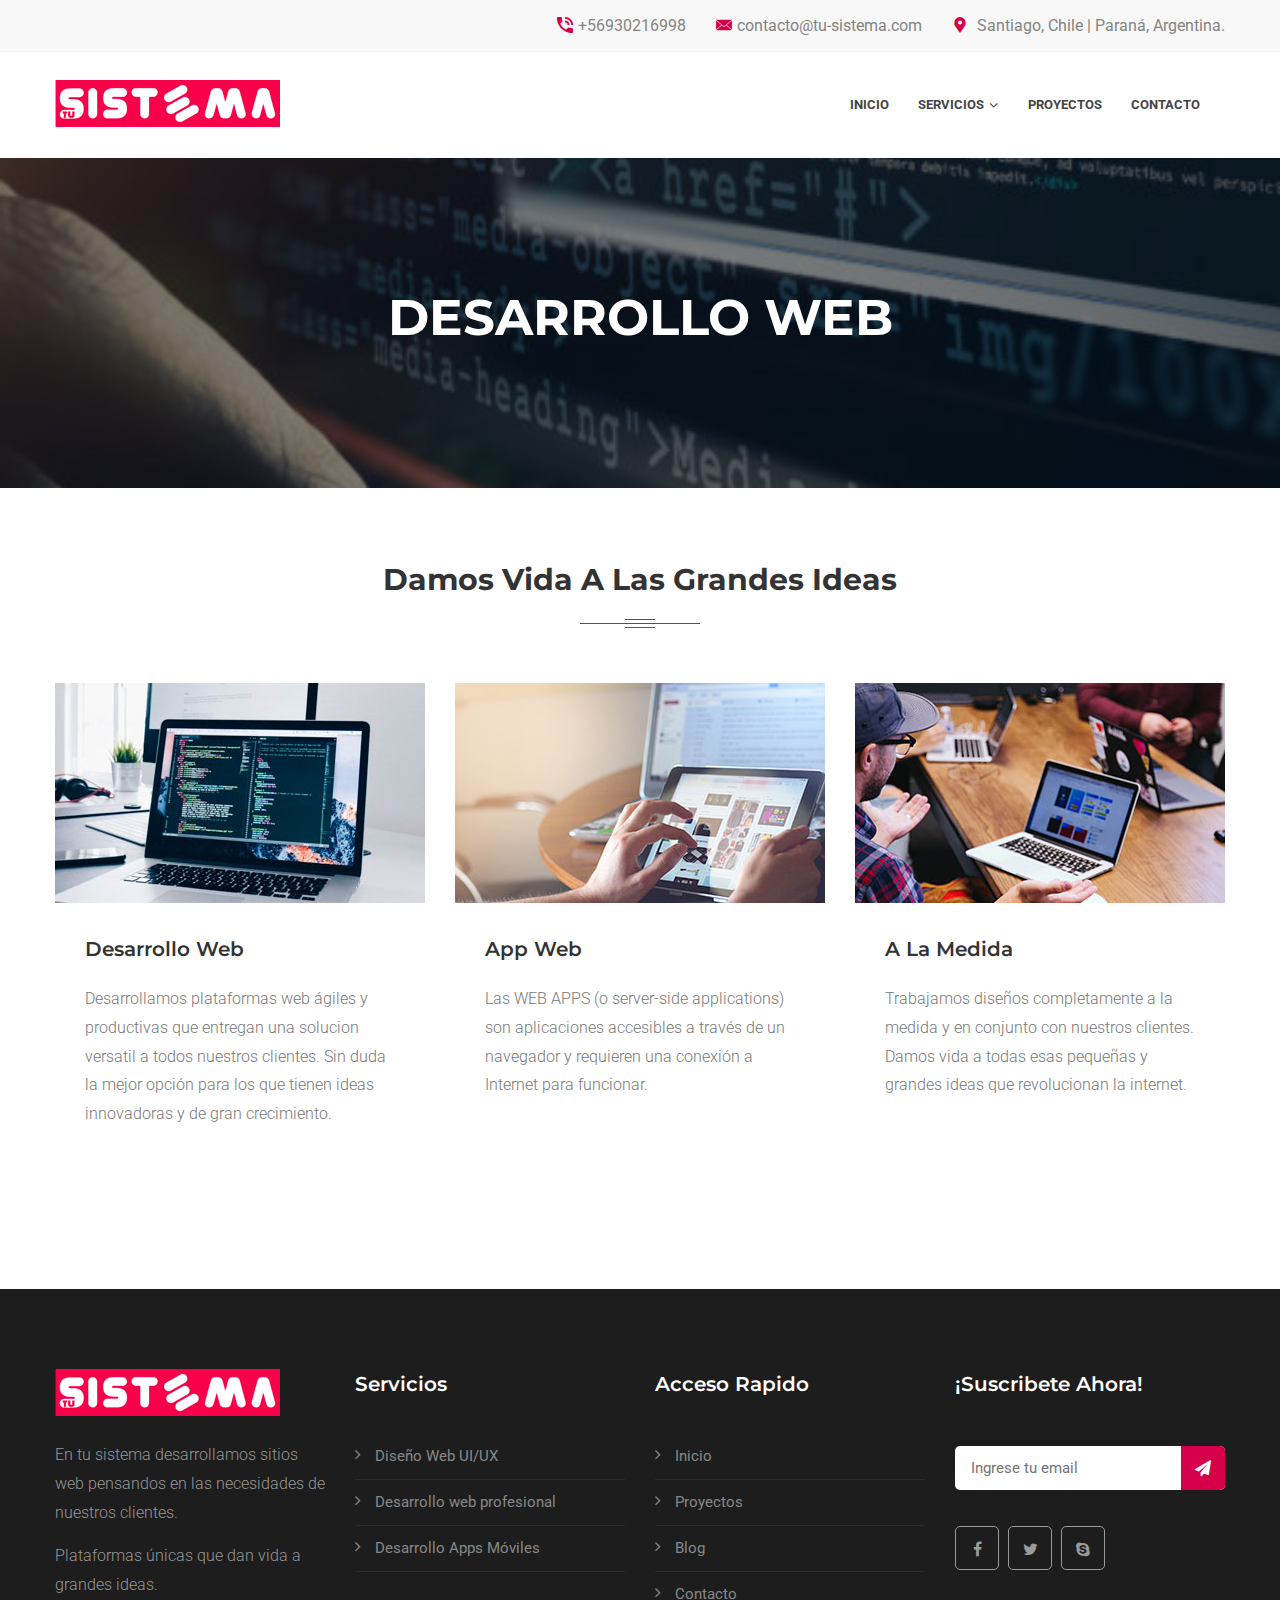
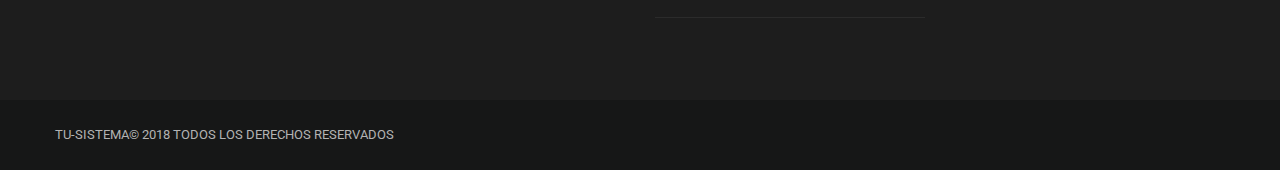
<file: desarrolloweb.html>
<!DOCTYPE html>
<html>
<head>
<meta charset="utf-8">
<title>Tu Sistema | Damos vida a las grandes ideas.</title>
<!-- Stylesheets -->
<link href="css/bootstrap.css" rel="stylesheet">
<link href="css/style.css" rel="stylesheet">
<link rel="apple-touch-icon" sizes="180x180" href="images/favicon/apple-touch-icon.png">
<link rel="icon" type="image/png" href="images/favicon/favicon-32x32.png" sizes="32x32">
<link rel="icon" type="image/png" href="images/favicon/favicon-16x16.png" sizes="16x16">
<!-- Responsive -->
<meta http-equiv="X-UA-Compatible" content="IE=edge">
<meta name="viewport" content="width=device-width, initial-scale=1.0, maximum-scale=1.0, user-scalable=0">
<link href="css/responsive.css" rel="stylesheet">
<!--[if lt IE 9]><script src="https://cdnjs.cloudflare.com/ajax/libs/html5shiv/3.7.3/html5shiv.js"></script><![endif]-->
<!--[if lt IE 9]><script src="js/respond.js"></script><![endif]-->
</head>

<body>

<div class="page-wrapper">
 	
    <!-- Preloader -->
    <div class="preloader"></div>
 	
    <!-- Main Header-->
    <header class="main-header_professional">
    	<!-- Header Top -->
        <div class="header-top-one">
            <div class="auto-container">
                <div class="clearfix">
                    
         
                    
                    <!--Top Right-->
                       <div class="top-right top-links">
                        <ul class="clearfix">
                            <li> <i class="flaticon-telephone-1"></i>+56930216998</li>
                            <li> <i class="flaticon-email-filled-closed-envelope"></i>contacto@tu-sistema.com</li>
                            <li> <i class="flaticon-placeholder-2"> </i> Santiago, Chile | Paraná, Argentina.</li>
                        </ul>
                    </div>
                    
                </div>
                
            </div>
        </div>
        
       <!-- Main Box -->
        <div class="main-box">
            <div class="auto-container">
                <div class="outer-container clearfix">
                    <!--Logo Box-->
                    <div class="logo-box">
                        <div class="logo">

                            <a href="index.html"><img src="images/logo.png" alt="tu-sistema"></a>

                        </div>
                    </div>
                    
                    <!--Nav Outer-->
                    <div class="nav-outer clearfix">
                        <!-- Main Menu -->
                        <nav class="main-menu">
                            <div class="navbar-header">
                                <!-- Toggle Button -->      
                                <button type="button" class="navbar-toggle" data-toggle="collapse" data-target=".navbar-collapse">
                                <span class="icon-bar"></span>
                                <span class="icon-bar"></span>
                                <span class="icon-bar"></span>
                                </button>
                            </div>
                            
                            <div class="navbar-collapse collapse clearfix">
                                <ul class="navigation clearfix">
                                    <li><a href="index.html">Inicio</a></li>
        
                                    <li class="dropdown"><a href="#">Servicios</a>
                                        <ul>                        
                                            <li><a href="ux.html">Diseño UX/UI</a></li>
                                            <li><a href="desarrolloweb.html">Desarrollo Web</a></li>
                                            <li><a href="desarrollomovil.html">Apps Móviles</a></li>
                                        </ul>
                                    </li>
                                    <li><a href="proyectos.html">Proyectos</a></li>
                                    <li><a href="contacto.html">Contacto</a></li>
                                 </ul>
                            </div>
                        </nav>
                        <!-- Main Menu End-->
                    </div>
                    <!--Nav Outer End-->                 
                </div>    
            </div>
        </div>
    
    </header>
    <!--End Main Header -->
    
    <!--Page Title-->
    <section class="page-title_professional" style="background-image:url(images/background/desarrolloweb.jpg)">
    	<div class="auto-container">
        	<h1>Desarrollo Web</h1>
        </div>
    </section>
    
    <!--Breadcrumb-->
    <div class="breadcrumb-outer_professional">
    	<div class="auto-container">
      
        </div>
    </div>
    <!--End Page Title-->
    
    <!--Services Section-->
    <section class="services-section_professional light-bg">
        <div class="auto-container">
            <!--Sec Title-->
            <div class="sec-title centered">
                <h2>Damos vida a las grandes ideas </h2>
                <div class="separator"></div>
            </div>
            <div class="row clearfix">
                <!--Services Style Two-->
                <div class="services-style-two col-md-4 col-sm-6 col-xs-12">
                    <div class="inner hover-style1  hvr-float-shadow">
                        <figure class="image-box hover-style1-img">
                            <img src="images/resource/desarrolloweb.jpg" alt="" />
                            <div class="hover-style1-view">
                                                     
                            </div> 
                        </figure>
                        <div class="lower-box">
                            <h3><a href="service-single.html">Desarrollo Web</a></h3>
                            <div class="text">Desarrollamos plataformas web ágiles y productivas que entregan una solucion versatil a todos nuestros clientes.
                                    Sin duda la mejor opción para los que tienen ideas innovadoras y de gran crecimiento.
                            </div>
                        </div>
                    </div>
                </div>
                
                <!--Services Style Two-->
                <div class="services-style-two col-md-4 col-sm-6 col-xs-12">
                    <div class="inner hover-style1  hvr-float-shadow">
                        <figure class="image-box hover-style1-img">
                            <img src="images/resource/appweb.jpg" alt="" />
                            <div class="hover-style1-view">
                           
                            </div> 
                        </figure>
                        <div class="lower-box">
                            <h3><a href="service-single.html">App Web</a></h3>
                            <div class="text">Las WEB APPS (o server-side applications) son aplicaciones accesibles a través de un navegador y requieren una conexión a Internet para funcionar.</div>
                        </div>
                    </div>
                </div>
                
                <!--Services Style Two-->
                <div class="services-style-two col-md-4 col-sm-6 col-xs-12">
                    <div class="inner hover-style1  hvr-float-shadow">
                        <figure class="image-box hover-style1-img">
                            <img src="images/resource/medida.jpg" alt="" />
                            <div class="hover-style1-view">
                                        
                            </div> 
                        </figure>
                        <div class="lower-box">
                            <h3><a href="service-single.html">A la medida</a></h3>
                            <div class="text">Trabajamos diseños completamente a la medida y en conjunto con nuestros clientes.
                                Damos vida a todas esas pequeñas y grandes ideas que revolucionan la internet.
                            </div>
                        </div>
                    </div>
                </div>
                
            </div>
            
         
            
        </div>
    </section>
    <!--End Services Section-->

     <!--Footer Style  Two-->
    <footer class="main-footer_professional">
        
        <!--Footer Upper-->        
        <div class="footer-upper">
            <div class="auto-container">
                <div class="row clearfix">
                    
                    <!--Two 4th column-->
                    <div class="col-md-6 col-sm-12 col-xs-12">
                        <div class="row clearfix">
                            <div class="col-lg-6 col-sm-6 col-xs-12 column">
                                <div class="footer-widget about-widget">
                                    <div class="footer-logo">
                                        <img src="images/logo.png" alt="">
                                    </div>
                                    <div class="text margin-bott-30">
                                        <p>En tu sistema desarrollamos sitios web pensandos en las necesidades de nuestros clientes.</p>
                                        <p>Plataformas únicas que dan vida a grandes ideas.</p>
                                    </div>
                                    
                                </div>
                            </div>
                            
                            <!--Footer Column-->
                            <div class="col-lg-6 col-sm-6 col-xs-12 column">
                                <div class="footer-widget links-widget">
                                    <h3>Servicios</h3>

                                    <ul>
                                        <li><a href="ux.html">Diseño Web UI/UX</a></li>
                                        <li><a href="desarrolloweb.html">Desarrollo web profesional</a></li>
                                        <li><a href="desarrollomovil.html">Desarrollo Apps Móviles</a></li>
                           
                                    </ul>
                                    
                                </div>
                            </div>
                            
                        </div>
                    </div><!--Two 4th column End-->
                    
                    <!--Two 4th column-->
                    <div class="col-md-6 col-sm-12 col-xs-12">
                        <div class="row clearfix">
                            
                            <!--Footer Column-->
                            <div class="col-lg-6 col-sm-6 col-xs-12 column">
                                <div class="footer-widget links-widget">
                                    <h3>Acceso rapido</h3>

                                    <ul>
                                        <li><a href="index.html">Inicio</a></li>
                                        <li><a href="proyectos.html">Proyectos</a></li>
                                        <li><a href="blog.html">Blog</a></li>
                                        <li><a href="contacto.html">Contacto</a></li>
                                    </ul>
                                    
                                </div>
                            </div>
                            
                            <!--Footer Column-->
                            <div class="col-lg-6 col-sm-6 col-xs-12 column">
                                <div class="footer-widget newsletter-widget">
                                    <h3>¡Suscribete ahora!</h3>
                                    
                                    <div class="newsletter-form">
                                     
                                        <form method="post" action="index.html">
                                            <div class="form-group">
                                                <input type="email" name="useremail" value="" placeholder="Ingrese tu email" required="">
                                                <button type="submit" class="theme-btn btn-submit"><span class="fa fa-paper-plane"></span></button>
                                            </div>
                                            
                                        </form>

                                        <div class="social-links">
                                            <a href="#"><span class="fa fa-facebook-f"></span></a>
                                            <a href="#"><span class="fa fa-twitter"></span></a>
                                            <a href="#"><span class="fa fa-skype"></span></a>
                                        </div>
                                    </div>
                                </div>
                            </div>
                        </div>
                    </div><!--Two 4th column End-->
                    
                </div>
                
            </div>
        </div>
        
        <!--Footer Bottom-->
      <div class="footer-bottom">
            <div class="auto-container">
                <div class="row clearfix">
                    <div class="col-md-6 col-sm-6 col-xs-12"><div class="copyright-text">Tu-sistema© 2018 Todos los derechos reservados</div></div>
              
                </div>
            </div>
        </div>
        
    </footer>
    <!--End Footer Style Two-->
    
</div>
<!--End pagewrapper-->

<!--Scroll to top-->
<div class="scroll-to-top scroll-to-target" data-target=".main-header_professional"><span class="fa fa-long-arrow-up"></span></div>

<script src="js/jquery.js"></script> 
<script src="js/bootstrap.min.js"></script>
<script src="js/jquery.fancybox.pack.js"></script>
<script src="js/jquery.fancybox-media.js"></script>
<script src="js/owl.js"></script>
<script src="js/wow.js"></script>
<script src="js/appear.js"></script>
<script src="js/script.js"></script>
</body>
</html>
</file>
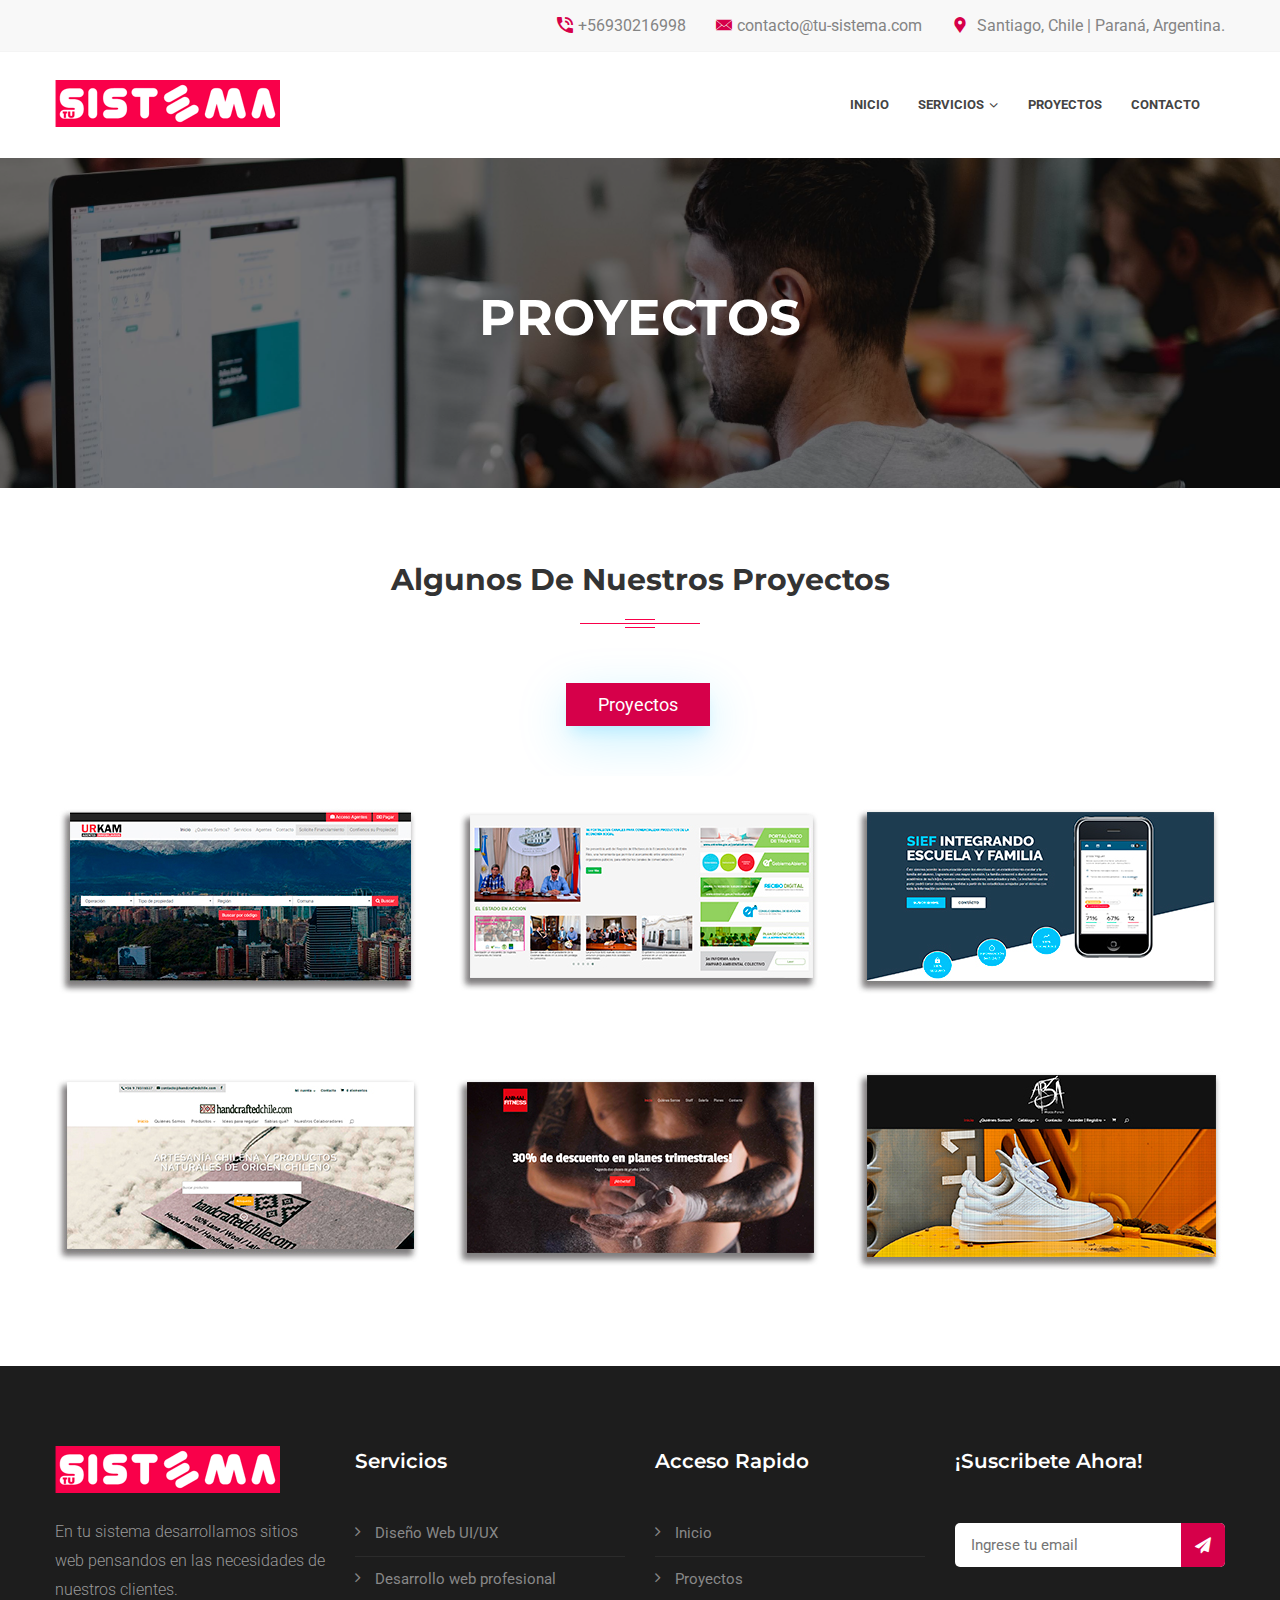
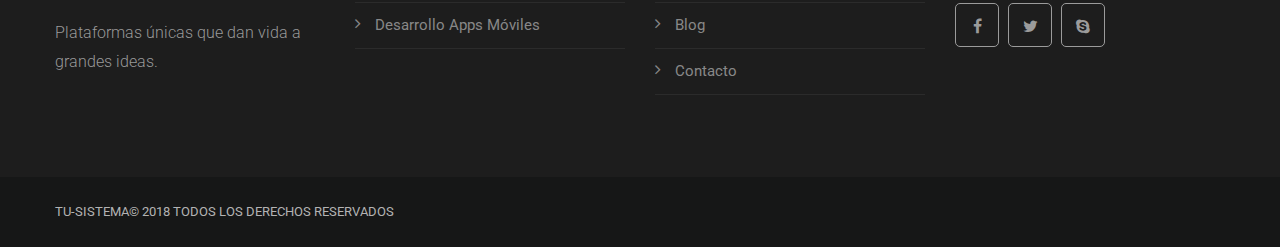
<file: proyectos.html>
<!DOCTYPE html>
<html>
<head>
<meta charset="utf-8">
<title>Tu Sistema | Damos vida a las gandes ideas.</title>
<!-- Stylesheets -->
<link href="css/bootstrap.css" rel="stylesheet">
<link href="css/revolution-slider.css" rel="stylesheet">
<link href="css/style.css" rel="stylesheet">
<link href="css/slick.css" rel="stylesheet">
<link rel="apple-touch-icon" sizes="180x180" href="images/favicon/apple-touch-icon.png">
<link rel="icon" type="image/png" href="images/favicon/favicon-32x32.png" sizes="32x32">
<link rel="icon" type="image/png" href="images/favicon/favicon-16x16.png" sizes="16x16">
<!-- Responsive -->
<meta http-equiv="X-UA-Compatible" content="IE=edge">
<meta name="viewport" content="width=device-width, initial-scale=1.0, maximum-scale=1.0, user-scalable=0">
<link href="css/responsive.css" rel="stylesheet">
<!--[if lt IE 9]><script src="https://cdnjs.cloudflare.com/ajax/libs/html5shiv/3.7.3/html5shiv.js"></script><![endif]-->
<!--[if lt IE 9]><script src="js/respond.js"></script><![endif]-->
</head>

<body>

<div class="page-wrapper">
 	
    <!-- Preloader -->
    <div class="preloader"></div>
 	
    <!-- Main Header-->
   <!-- Main Header-->
    <header class="main-header_professional">
        <!-- Header Top -->
        <div class="header-top-one">
            <div class="auto-container">
                <div class="clearfix">
                    
                    <!--Top Left-->
           
                    <!--Top Right-->
                    <div class="top-right top-links">
                        <ul class="clearfix">
                            <li> <i class="flaticon-telephone-1"></i>+56930216998</li>
                            <li> <i class="flaticon-email-filled-closed-envelope"></i>contacto@tu-sistema.com</li>
                            <li> <i class="flaticon-placeholder-2"> </i> Santiago, Chile | Paraná, Argentina.</li>
                        </ul>
                    </div>
                    
                </div>
                
            </div>
        </div>
        
        <!-- Main Box -->
        <div class="main-box">
            <div class="auto-container">
                <div class="outer-container clearfix">
                    <!--Logo Box-->
                    <div class="logo-box">
                        <div class="logo">

                            <a href="index.html"><img src="images/logo.png" alt="tu-sistema"></a>

                        </div>
                    </div>
                    
                    <!--Nav Outer-->
                    <div class="nav-outer clearfix">
                        <!-- Main Menu -->
                        <nav class="main-menu">
                            <div class="navbar-header">
                                <!-- Toggle Button -->      
                                <button type="button" class="navbar-toggle" data-toggle="collapse" data-target=".navbar-collapse">
                                <span class="icon-bar"></span>
                                <span class="icon-bar"></span>
                                <span class="icon-bar"></span>
                                </button>
                            </div>
                            
                            <div class="navbar-collapse collapse clearfix">
                                <ul class="navigation clearfix">
                                    <li><a href="index.html">Inicio</a></li>
        
                                    <li class="dropdown"><a href="#">Servicios</a>
                                        <ul>                        
                                            <li><a href="ux.html">Diseño UX/UI</a></li>
                                            <li><a href="desarrolloweb.html">Desarrollo Web</a></li>
                                            <li><a href="desarrollomovil.html">Apps Móviles</a></li>
                                        </ul>
                                    </li>
                                    <li><a href="proyectos.html">Proyectos</a></li>
                                    <li><a href="contacto.html">Contacto</a></li>
                                 </ul>
                            </div>
                        </nav>
                        <!-- Main Menu End-->
                    </div>
                    <!--Nav Outer End-->                 
                </div>    
            </div>
        </div>
    
    </header>
    <!--End Main Header -->
    
    <!--Page Title-->
    <section class="page-title_professional" style="background-image:url(images/background/4.jpg);">
    	<div class="auto-container">
        	<h1>Proyectos</h1>
        </div>
    </section>
    
    
    <!-- project_professional Section-->
    <section class="project_professional">
        <div class="auto-container">
            <!--Sec Title-->
            <div class="sec-title centered">
                <h2>Algunos de nuestros proyectos</h2>
                <div class="separator"></div>
            </div>
            <ul class="post-filter text-center list-inline">
                <li class="active" data-filter=".default-portfolio-item">
                    <span>Proyectos</span>
                </li>
               <!--
                <li data-filter=".Consulting">
                    <span>Consulting</span>
                </li>
                <li data-filter=".Finance">
                    <span>Finance</span>
                </li>
                <li data-filter=".Marketing">
                    <span>Marketing</span>
                </li>
                <li data-filter=".Growth">
                    <span>Growth</span>
                </li>
            -->
            </ul>
            <div class="row clearfix masonary-layout filter-layout">
                <!--Default Portfolio Item-->
                <div class="default-portfolio-item Growth col-md-4 col-sm-6 col-xs-12">
                    <div class="inner hover-style1">
                        <figure class="hover-style1-img">
                            <img src="images/gallery/1.jpg" alt="image">
                            <div class="hover-style1-view">
                                <a class="lightbox-image option-btn" title="Image Caption Here" data-fancybox-group="example-gallery" href="images/gallery/1.jpg">
                                    <i class="fa fa-eye"></i>
                                </a>                                
                            </div>
                        </figure>
                        <div class="hover-style1-title title-style-1">
                            <h3><a href="http://www.urkam.cl" target="_blank">Urkam Portal inmobiliario</a></h3>
                            <span>Urkam Portal Inmobiliario</span>
                        </div>
                    </div>
                </div>
                
                <!--Default Portfolio Item-->
                <div class="default-portfolio-item Consulting Marketing col-md-4 col-sm-6 col-xs-12">
                    <div class="inner hover-style1">
                        <figure class="hover-style1-img">
                            <img src="images/gallery/2.jpg" alt="image">
                            <div class="hover-style1-view">
                                <a class="lightbox-image option-btn" title="Image Caption Here" data-fancybox-group="example-gallery" href="images/gallery/2.jpg">
                                    <i class="fa fa-eye"></i>
                                </a>                                
                            </div>
                        </figure>
                        <div class="hover-style1-title title-style-1">
                            <h3><a href="https://www.entrerios.gov.ar/portal/index.php">Gobierno Entre Rios</a></h3>
                            <span>Entre Rios Argentina</span>
                        </div>
                    </div>
                </div>
                
                <!--Default Portfolio Item-->
                <div class="default-portfolio-item Finance col-md-4 col-sm-6 col-xs-12">
                    <div class="inner hover-style1">
                        <figure class="hover-style1-img">
                            <img src="images/gallery/3.jpg" alt="image">
                            <div class="hover-style1-view">
                                <a class="lightbox-image option-btn" title="Image Caption Here" data-fancybox-group="example-gallery" href="images/gallery/3.jpg">
                                    <i class="fa fa-eye"></i>
                                </a>                                
                            </div>
                        </figure>
                        <div class="hover-style1-title title-style-1">
                            <h3><a href="http://www.tu-sief.com">Tu-Sief</a></h3>
                            <span>Sistema de gestión para estudiantes y establecimientos</span>
                        </div>
                    </div>
                </div>
                
                <!--Default Portfolio Item-->
                <div class="default-portfolio-item Marketing Growth col-md-4 col-sm-6 col-xs-12">
                    <div class="inner hover-style1">
                        <figure class="hover-style1-img">
                            <img src="images/gallery/4.jpg" alt="image">
                            <div class="hover-style1-view">
                                <a class="lightbox-image option-btn" title="Image Caption Here" data-fancybox-group="example-gallery" href="images/gallery/4.jpg">
                                    <i class="fa fa-eye"></i>
                                </a>                                
                            </div>
                        </figure>
                        <div class="hover-style1-title title-style-1">
                            <h3><a href="#">Hancraftedchile.com International E-commerce</a></h3>
                            <span>Tienda internacional de artesania chilena</span>
                        </div>
                    </div>
                </div>
                <!--Default Portfolio Item-->
                <div class="default-portfolio-item Finance col-md-4 col-sm-6 col-xs-12">
                    <div class="inner hover-style1">
                        <figure class="hover-style1-img">
                            <img src="images/gallery/5.jpg" alt="image">
                            <div class="hover-style1-view">
                                <a class="lightbox-image option-btn" title="Image Caption Here" data-fancybox-group="example-gallery" href="images/gallery/5.jpg">
                                    <i class="fa fa-eye"></i>
                                </a>                                
                            </div>
                        </figure>
                        <div class="hover-style1-title title-style-1">
                            <h3><a href="http://www.animalfitness.cl/">Animal Fitness Chile</a></h3>
                            <span>Animal Fitness Chile</span>
                        </div>
                    </div>
                </div>
                
                <!--Default Portfolio Item-->
                <div class="default-portfolio-item Marketing Growth col-md-4 col-sm-6 col-xs-12">
                    <div class="inner hover-style1">
                        <figure class="hover-style1-img">
                            <img src="images/gallery/6.jpg" alt="image">
                            <div class="hover-style1-view">
                                <a class="lightbox-image option-btn" title="Image Caption Here" data-fancybox-group="example-gallery" href="images/gallery/6.jpg">
                                    <i class="fa fa-eye"></i>
                                </a>                                
                            </div>
                        </figure>
                        <div class="hover-style1-title title-style-1">
                            <h3><a href="#">Zapatillas AR3A.CL By Waldo Ponce</a></h3>
                            <span>Tienda Ecommerce</span>
                        </div>
                    </div>
                </div>


                
            </div>
        </div>
    </section>
    <!--End project_professional Section-->
    
      <!--Footer Style  Two-->
    <footer class="main-footer_professional">
        
        <!--Footer Upper-->        
        <div class="footer-upper">
            <div class="auto-container">
                <div class="row clearfix">
                    
                    <!--Two 4th column-->
                    <div class="col-md-6 col-sm-12 col-xs-12">
                        <div class="row clearfix">
                            <div class="col-lg-6 col-sm-6 col-xs-12 column">
                                <div class="footer-widget about-widget">
                                    <div class="footer-logo">
                                        <img src="images/logo.png" alt="">
                                    </div>
                                    <div class="text margin-bott-30">
                                        <p>En tu sistema desarrollamos sitios web pensandos en las necesidades de nuestros clientes.</p>
                                        <p>Plataformas únicas que dan vida a grandes ideas.</p>
                                    </div>
                                    
                                </div>
                            </div>
                            
                            <!--Footer Column-->
                            <div class="col-lg-6 col-sm-6 col-xs-12 column">
                                <div class="footer-widget links-widget">
                                    <h3>Servicios</h3>

                                    <ul>
                                        <li><a href="ux.html">Diseño Web UI/UX</a></li>
                                        <li><a href="desarrolloweb.html">Desarrollo web profesional</a></li>
                                        <li><a href="desarrollomovil.html">Desarrollo Apps Móviles</a></li>
                           
                                    </ul>
                                    
                                </div>
                            </div>
                            
                        </div>
                    </div><!--Two 4th column End-->
                    
                    <!--Two 4th column-->
                    <div class="col-md-6 col-sm-12 col-xs-12">
                        <div class="row clearfix">
                            
                            <!--Footer Column-->
                            <div class="col-lg-6 col-sm-6 col-xs-12 column">
                                <div class="footer-widget links-widget">
                                    <h3>Acceso rapido</h3>

                                    <ul>
                                        <li><a href="index.html">Inicio</a></li>
                                        <li><a href="proyectos.html">Proyectos</a></li>
                                        <li><a href="blog.html">Blog</a></li>
                                        <li><a href="contacto.html">Contacto</a></li>
                                    </ul>
                                    
                                </div>
                            </div>
                            
                            <!--Footer Column-->
                            <div class="col-lg-6 col-sm-6 col-xs-12 column">
                                <div class="footer-widget newsletter-widget">
                                    <h3>¡Suscribete ahora!</h3>
                                    
                                    <div class="newsletter-form">
                                     
                                        <form method="post" action="index.html">
                                            <div class="form-group">
                                                <input type="email" name="useremail" value="" placeholder="Ingrese tu email" required="">
                                                <button type="submit" class="theme-btn btn-submit"><span class="fa fa-paper-plane"></span></button>
                                            </div>
                                            
                                        </form>

                                        <div class="social-links">
                                            <a href="#"><span class="fa fa-facebook-f"></span></a>
                                            <a href="#"><span class="fa fa-twitter"></span></a>
                                            <a href="#"><span class="fa fa-skype"></span></a>
                                        </div>
                                    </div>
                                </div>
                            </div>
                        </div>
                    </div><!--Two 4th column End-->
                    
                </div>
                
            </div>
        </div>
        
        <!--Footer Bottom-->
        <div class="footer-bottom">
            <div class="auto-container">
                <div class="row clearfix">
                    <div class="col-md-6 col-sm-6 col-xs-12"><div class="copyright-text">Tu-sistema© 2018 Todos los derechos reservados</div></div>
              
                </div>
            </div>
        </div>
        
    </footer>
    <!--End Footer Style Two-->
    
</div>
<!--End pagewrapper-->

<!--Scroll to top-->
<div class="scroll-to-top scroll-to-target" data-target=".main-header_professional"><span class="fa fa-long-arrow-up"></span></div>

<script src="js/jquery.js"></script> 
<script src="js/bootstrap.min.js"></script>
<script src="js/revolution.min.js"></script>
<script src="js/jquery.fancybox.pack.js"></script>
<script src="js/jquery.fancybox-media.js"></script>
<script src="js/owl.js"></script>
<script src="js/slick.js"></script>
<script src="js/wow.js"></script>
<script src="js/appear.js"></script>
<script src="js/isotope.js"></script>
<script src="js/script.js"></script>
</body>
</html>
</file>
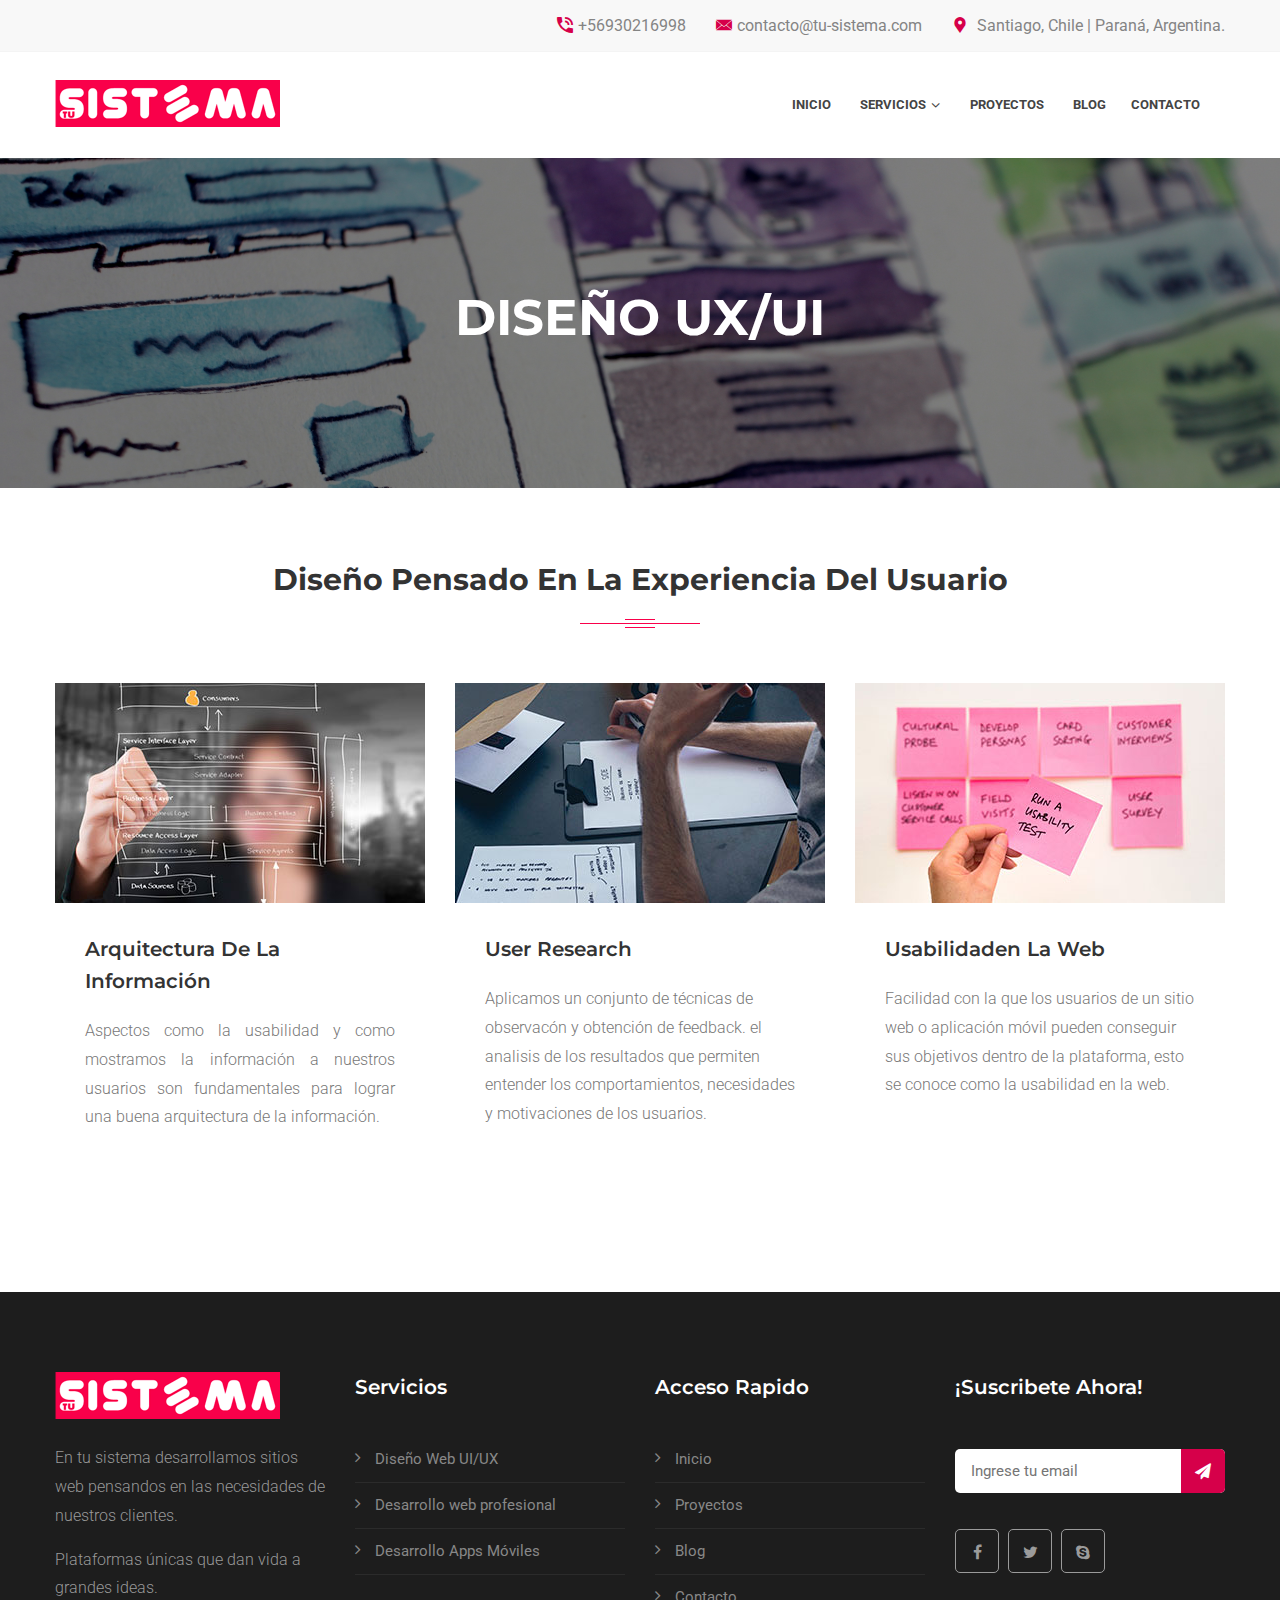
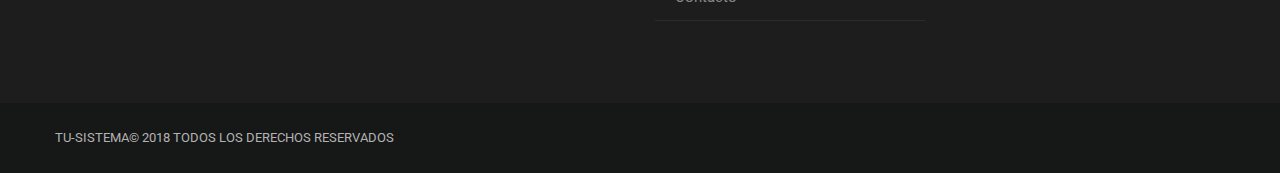
<file: ux.html>
<!DOCTYPE html>
<html>
<head>
<meta charset="utf-8">
<title>Tu Sistema - Damos vida a las grandes ideas.</title>
<!-- Stylesheets -->
<link href="css/bootstrap.css" rel="stylesheet">
<link href="css/style.css" rel="stylesheet">
<link rel="apple-touch-icon" sizes="180x180" href="images/favicon/apple-touch-icon.png">
<link rel="icon" type="image/png" href="images/favicon/favicon-32x32.png" sizes="32x32">
<link rel="icon" type="image/png" href="images/favicon/favicon-16x16.png" sizes="16x16">
<!-- Responsive -->
<meta http-equiv="X-UA-Compatible" content="IE=edge">
<meta name="viewport" content="width=device-width, initial-scale=1.0, maximum-scale=1.0, user-scalable=0">
<link href="css/responsive.css" rel="stylesheet">
<!--[if lt IE 9]><script src="https://cdnjs.cloudflare.com/ajax/libs/html5shiv/3.7.3/html5shiv.js"></script><![endif]-->
<!--[if lt IE 9]><script src="js/respond.js"></script><![endif]-->
</head>

<body>

<div class="page-wrapper">
 	
    <!-- Preloader -->
    <div class="preloader"></div>
 	
    <!-- Main Header-->
    <header class="main-header_professional">
    	<!-- Header Top -->
        <div class="header-top-one">
            <div class="auto-container">
                <div class="clearfix">
                    
         
                    
                      <!--Top Right-->
                    <div class="top-right top-links">
                        <ul class="clearfix">
                            <li> <i class="flaticon-telephone-1"></i>+56930216998</li>
                            <li> <i class="flaticon-email-filled-closed-envelope"></i>contacto@tu-sistema.com</li>
                            <li> <i class="flaticon-placeholder-2"> </i> Santiago, Chile | Paraná, Argentina.</li>
                        </ul>
                    </div>
                    
                </div>
                
            </div>
        </div>
        
       <!-- Main Box -->
        <div class="main-box">
            <div class="auto-container">
                <div class="outer-container clearfix">
                    <!--Logo Box-->
                    <div class="logo-box">
                        <div class="logo">

                            <a href="index.html"><img src="images/logo.png" alt="tu-sistema"></a>

                        </div>
                    </div>
                    
                    <!--Nav Outer-->
                    <div class="nav-outer clearfix">
                        <!-- Main Menu -->
                        <nav class="main-menu">
                            <div class="navbar-header">
                                <!-- Toggle Button -->      
                                <button type="button" class="navbar-toggle" data-toggle="collapse" data-target=".navbar-collapse">
                                <span class="icon-bar"></span>
                                <span class="icon-bar"></span>
                                <span class="icon-bar"></span>
                                </button>
                            </div>
                            
                            <div class="navbar-collapse collapse clearfix">
                                <ul class="navigation clearfix">
                                    <li><a href="index.html">Inicio</a></li>
        
                                    <li class="dropdown"><a href="#">Servicios</a>
                                        <ul>                        
                                            <li><a href="ux.html">Diseño UX/UI</a></li>
                                            <li><a href="desarrolloweb.html">Desarrollo Web</a></li>
                                            <li><a href="desarrollomovil.html">Apps Móviles</a></li>
                                        </ul>
                                    </li>
                                    <li><a href="proyectos.html">Proyectos</a></li>
                                    <li><a href="blog.html">Blog</a>
                                    <li><a href="contacto.html">Contacto</a></li>
                                 </ul>
                            </div>
                        </nav>
                        <!-- Main Menu End-->
                    </div>
                    <!--Nav Outer End-->                 
                </div>    
            </div>
        </div>
    
    </header>
    <!--End Main Header -->
    
    <!--Page Title-->
    <section class="page-title_professional" style="background-image:url(images/background/bg-ux.jpg);">
    	<div class="auto-container">
        	<h1>Diseño UX/UI</h1>
        </div>
    </section>
    
    
    <!--Services Section-->
    <section class="services-section_professional light-bg">
        <div class="auto-container">
            <!--Sec Title-->
            <div class="sec-title centered">
                <h2>Diseño pensado en la experiencia del usuario</h2>
                <div class="separator"></div>
            </div>
            <div class="row clearfix">
                <!--Services Style Two-->
                <div class="services-style-two col-md-4 col-sm-6 col-xs-12">
                    <div class="inner hover-style1  hvr-float-shadow">
                        <figure class="image-box hover-style1-img">
                            <img src="images/resource/service-2.jpg" alt="" />
                            <div class="hover-style1-view">
                                     
                            </div> 
                        </figure>
                        <div class="lower-box">
                            <h3><a href="service-single.html">Arquitectura de la información</a></h3>
                            <div class="text text-justify">Aspectos como la usabilidad y como mostramos la información a nuestros usuarios son
                                fundamentales para lograr una buena arquitectura de la información.
                            </div>
                        </div>
                    </div>
                </div>
                
                <!--Services Style Two-->
                <div class="services-style-two col-md-4 col-sm-6 col-xs-12">
                    <div class="inner hover-style1  hvr-float-shadow">
                        <figure class="image-box hover-style1-img">
                            <img src="images/resource/service-3.jpg" alt="" />
                            <div class="hover-style1-view">
            
                            </div> 
                        </figure>
                        <div class="lower-box">
                            <h3><a href="service-single.html">User Research</a></h3>
                            <div class="text">Aplicamos un conjunto de técnicas de observacón y obtención de feedback.
                                el analisis de los resultados que permiten entender los comportamientos, necesidades y 
                                motivaciones de los usuarios.
                            </div>
                        </div>
                    </div>
                </div>
                
                <!--Services Style Two-->
                <div class="services-style-two col-md-4 col-sm-6 col-xs-12">
                    <div class="inner hover-style1  hvr-float-shadow">
                        <figure class="image-box hover-style1-img">
                            <img src="images/resource/service-4.jpg" alt="" />
                            <div class="hover-style1-view">
                          
                            </div> 
                        </figure>
                        <div class="lower-box">
                            <h3><a href="service-single.html">Usabilidaden la web</a></h3>
                            <div class="text">Facilidad con la que los usuarios de un sitio web o aplicación móvil pueden conseguir sus objetivos 
                                dentro de la plataforma, esto se conoce como la usabilidad en la web.</div>
                        </div>
                    </div>
                </div>
                
            </div>
            
        </div>
    </section>
    <!--End Services Section-->


    
      <!--Footer Style  Two-->
    <footer class="main-footer_professional">
        
        <!--Footer Upper-->        
        <div class="footer-upper">
            <div class="auto-container">
                <div class="row clearfix">
                    
                    <!--Two 4th column-->
                    <div class="col-md-6 col-sm-12 col-xs-12">
                        <div class="row clearfix">
                            <div class="col-lg-6 col-sm-6 col-xs-12 column">
                                <div class="footer-widget about-widget">
                                    <div class="footer-logo">
                                        <img src="images/logo.png" alt="">
                                    </div>
                                    <div class="text margin-bott-30">
                                        <p>En tu sistema desarrollamos sitios web pensandos en las necesidades de nuestros clientes.</p>
                                        <p>Plataformas únicas que dan vida a grandes ideas.</p>
                                    </div>
                                    
                                </div>
                            </div>
                            
                            <!--Footer Column-->
                            <div class="col-lg-6 col-sm-6 col-xs-12 column">
                                <div class="footer-widget links-widget">
                                    <h3>Servicios</h3>

                                    <ul>
                                        <li><a href="ux.html">Diseño Web UI/UX</a></li>
                                        <li><a href="desarrolloweb.html">Desarrollo web profesional</a></li>
                                        <li><a href="desarrollomovil.html">Desarrollo Apps Móviles</a></li>
                           
                                    </ul>
                                    
                                </div>
                            </div>
                            
                        </div>
                    </div><!--Two 4th column End-->
                    
                    <!--Two 4th column-->
                    <div class="col-md-6 col-sm-12 col-xs-12">
                        <div class="row clearfix">
                            
                            <!--Footer Column-->
                            <div class="col-lg-6 col-sm-6 col-xs-12 column">
                                <div class="footer-widget links-widget">
                                    <h3>Acceso rapido</h3>

                                    <ul>
                                        <li><a href="index.html">Inicio</a></li>
                                        <li><a href="proyectos.html">Proyectos</a></li>
                                        <li><a href="blog.html">Blog</a></li>
                                        <li><a href="contacto.html">Contacto</a></li>
                                    </ul>
                                    
                                </div>
                            </div>
                            
                            <!--Footer Column-->
                            <div class="col-lg-6 col-sm-6 col-xs-12 column">
                                <div class="footer-widget newsletter-widget">
                                    <h3>¡Suscribete ahora!</h3>
                                    
                                    <div class="newsletter-form">
                                     
                                        <form method="post" action="index.html">
                                            <div class="form-group">
                                                <input type="email" name="useremail" value="" placeholder="Ingrese tu email" required="">
                                                <button type="submit" class="theme-btn btn-submit"><span class="fa fa-paper-plane"></span></button>
                                            </div>
                                            
                                        </form>

                                        <div class="social-links">
                                            <a href="#"><span class="fa fa-facebook-f"></span></a>
                                            <a href="#"><span class="fa fa-twitter"></span></a>
                                            <a href="#"><span class="fa fa-skype"></span></a>
                                        </div>
                                    </div>
                                </div>
                            </div>
                        </div>
                    </div><!--Two 4th column End-->
                    
                </div>
                
            </div>
        </div>
        
        <!--Footer Bottom-->
      <div class="footer-bottom">
            <div class="auto-container">
                <div class="row clearfix">
                    <div class="col-md-6 col-sm-6 col-xs-12"><div class="copyright-text">Tu-sistema© 2018 Todos los derechos reservados</div></div>
              
                </div>
            </div>
        </div>


        
    </footer>
    <!--End Footer Style Two-->
    
</div>
<!--End pagewrapper-->

<!--Scroll to top-->
<div class="scroll-to-top scroll-to-target" data-target=".main-header_professional"><span class="fa fa-long-arrow-up"></span></div>

<script src="js/jquery.js"></script> 
<script src="js/bootstrap.min.js"></script>
<script src="js/jquery.fancybox.pack.js"></script>
<script src="js/jquery.fancybox-media.js"></script>
<script src="js/owl.js"></script>
<script src="js/wow.js"></script>
<script src="js/appear.js"></script>
<script src="js/script.js"></script>
</body>
</html>
</file>
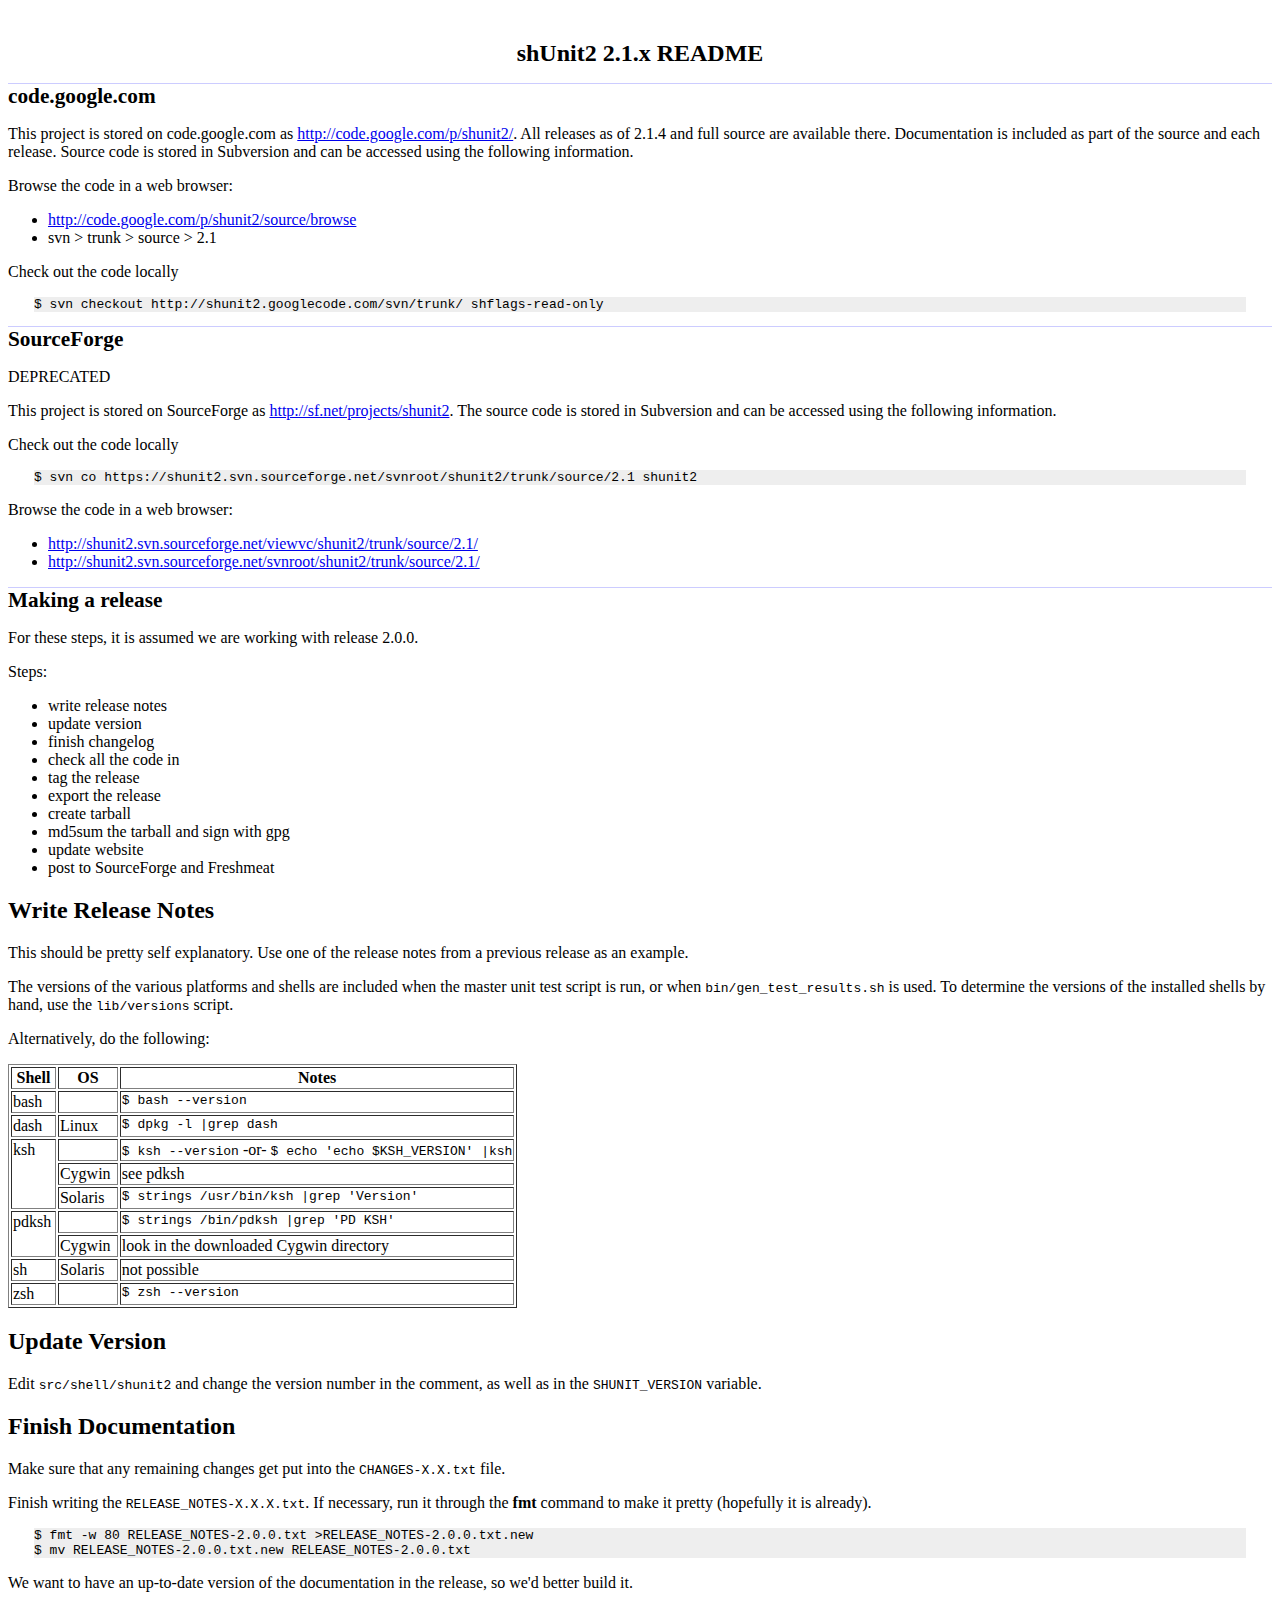
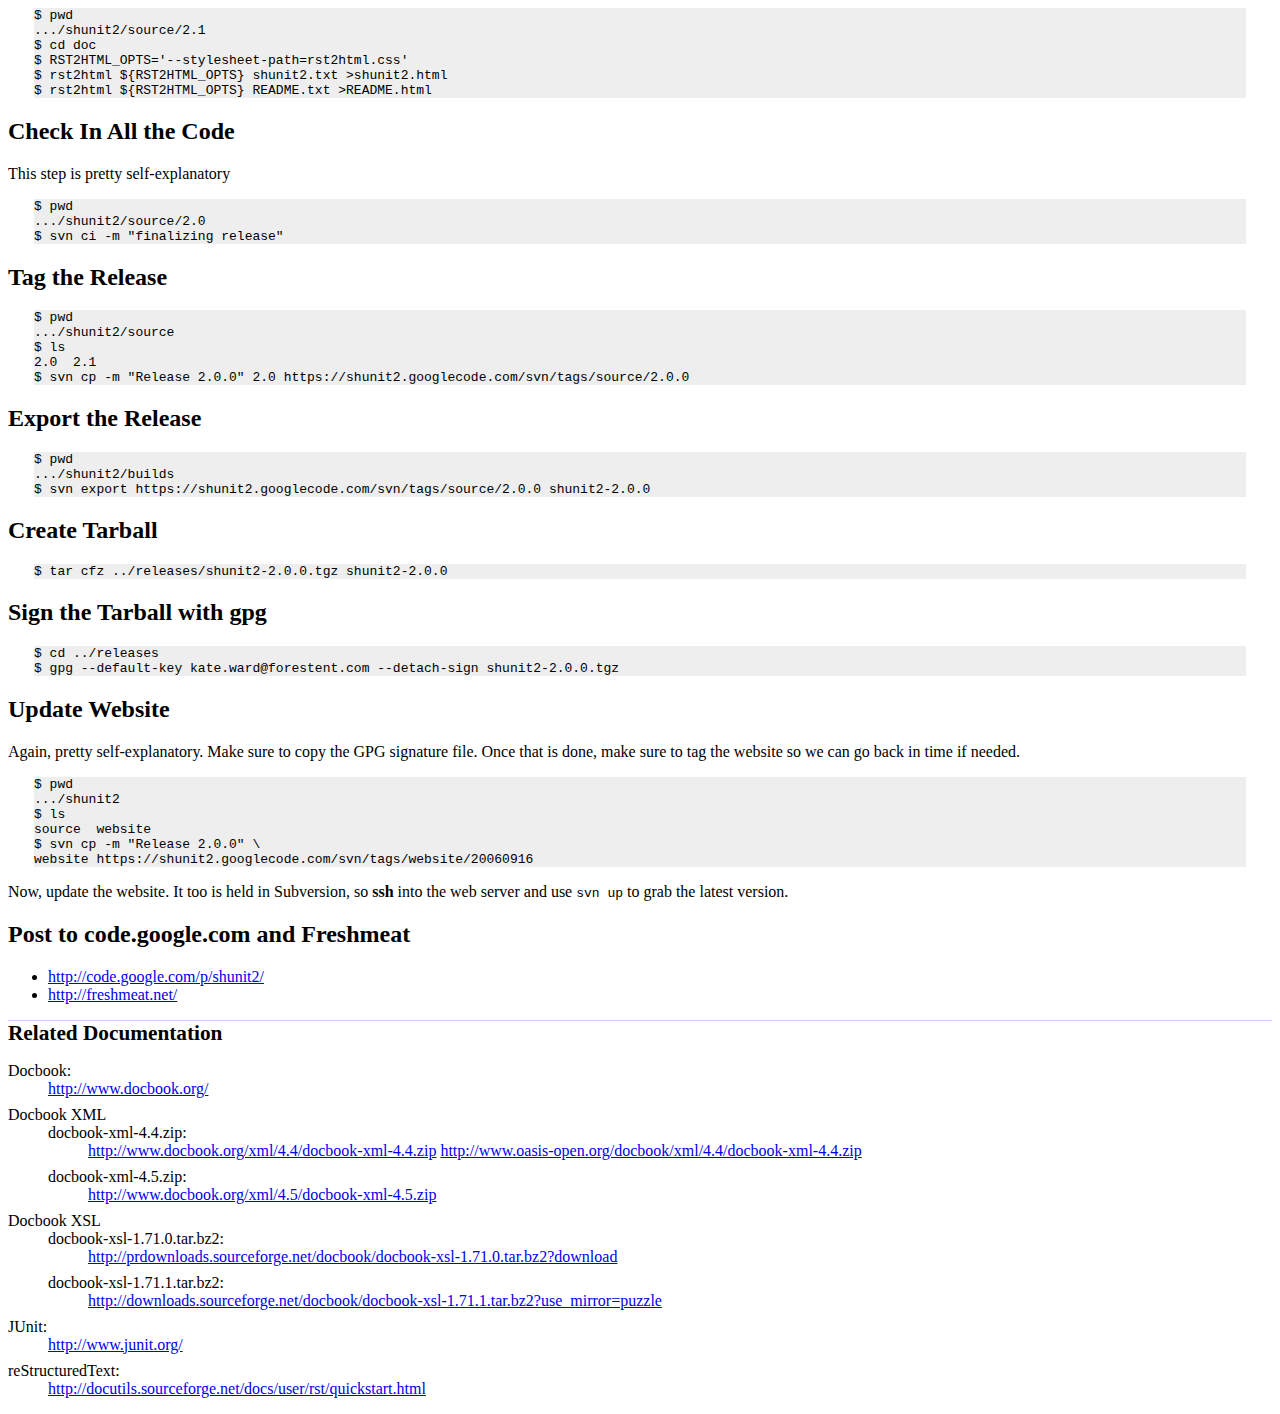
<file: tests/shunit2-2.1.6/doc/README.html>
<?xml version="1.0" encoding="utf-8" ?>
<!DOCTYPE html PUBLIC "-//W3C//DTD XHTML 1.0 Transitional//EN" "http://www.w3.org/TR/xhtml1/DTD/xhtml1-transitional.dtd">
<html xmlns="http://www.w3.org/1999/xhtml" xml:lang="en" lang="en">
<head>
<meta http-equiv="Content-Type" content="text/html; charset=utf-8" />
<meta name="generator" content="Docutils 0.6: http://docutils.sourceforge.net/" />
<title>shUnit2 2.1.x README</title>
<style type="text/css">

/*
:Author: David Goodger
:Contact: goodger@users.sourceforge.net
:Date: $Date: 2007-04-11 11:48:16 +0100 (Wed, 11 Apr 2007) $
:Revision: $Revision: 2791 $
:Copyright: This stylesheet has been placed in the public domain.
:Modified by: Kate Ward <kate.ward@forestent.com>

Default cascading style sheet for the HTML output of Docutils.

See http://docutils.sf.net/docs/howto/html-stylesheets.html for how to
customize this style sheet.
*/

/* used to remove borders from tables and images */
.borderless, table.borderless td, table.borderless th {
  border: 0 }

table.borderless td, table.borderless th {
  /* Override padding for "table.docutils td" with "! important".
     The right padding separates the table cells. */
  padding: 0 0.5em 0 0 ! important }

.first {
  /* Override more specific margin styles with "! important". */
  margin-top: 0 ! important }

.last, .with-subtitle {
  margin-bottom: 0 ! important }

.hidden {
  display: none }

a.toc-backref {
  text-decoration: none ;
  color: black }

blockquote.epigraph {
  margin: 2em 5em ; }

dl.docutils dd {
  margin-bottom: 0.5em }

/* Uncomment (and remove this text!) to get bold-faced definition list terms
dl.docutils dt {
  font-weight: bold }
*/

div.abstract {
  margin: 2em 5em }

div.abstract p.topic-title {
  font-weight: bold ;
  text-align: center }

div.admonition, div.attention, div.caution, div.danger, div.error,
div.hint, div.important, div.note, div.tip, div.warning {
  margin: 2em ;
  border: medium outset ;
  padding: 1em }

div.admonition p.admonition-title, div.hint p.admonition-title,
div.important p.admonition-title, div.note p.admonition-title,
div.tip p.admonition-title {
  font-weight: bold ;
  font-family: sans-serif }

div.attention p.admonition-title, div.caution p.admonition-title,
div.danger p.admonition-title, div.error p.admonition-title,
div.warning p.admonition-title {
  color: red ;
  font-weight: bold ;
  font-family: sans-serif }

/* Uncomment (and remove this text!) to get reduced vertical space in
   compound paragraphs.
div.compound .compound-first, div.compound .compound-middle {
  margin-bottom: 0.5em }

div.compound .compound-last, div.compound .compound-middle {
  margin-top: 0.5em }
*/

div.dedication {
  margin: 2em 5em ;
  text-align: center ;
  font-style: italic }

div.dedication p.topic-title {
  font-weight: bold ;
  font-style: normal }

div.figure {
  margin-left: 2em ;
  margin-right: 2em }

div.footer, div.header {
  clear: both;
  font-size: smaller }

div.line-block {
  display: block ;
  margin-top: 1em ;
  margin-bottom: 1em }

div.line-block div.line-block {
  margin-top: 0 ;
  margin-bottom: 0 ;
  margin-left: 1.5em }

div.sidebar {
  margin-left: 1em ;
  border: medium outset ;
  padding: 1em ;
  background-color: #ffffee ;
  width: 40% ;
  float: right ;
  clear: right }

div.sidebar p.rubric {
  font-family: sans-serif ;
  font-size: medium }

div.system-messages {
  margin: 5em }

div.system-messages h1 {
  color: red }

div.system-message {
  border: medium outset ;
  padding: 1em }

div.system-message p.system-message-title {
  color: red ;
  font-weight: bold }

div.topic {
  margin: 2em }

h1.section-subtitle, h2.section-subtitle, h3.section-subtitle,
h4.section-subtitle, h5.section-subtitle, h6.section-subtitle {
  margin-top: 0.4em }

h1.title {
  text-align: center }

h2.subtitle {
  text-align: center }

hr.docutils {
  width: 75% }

img.align-left {
  clear: left }

img.align-right {
  clear: right }

ol.simple, ul.simple {
  margin-bottom: 1em }

ol.arabic {
  list-style: decimal }

ol.loweralpha {
  list-style: lower-alpha }

ol.upperalpha {
  list-style: upper-alpha }

ol.lowerroman {
  list-style: lower-roman }

ol.upperroman {
  list-style: upper-roman }

p.attribution {
  text-align: right ;
  margin-left: 50% }

p.caption {
  font-style: italic }

p.credits {
  font-style: italic ;
  font-size: smaller }

p.label {
  white-space: nowrap }

p.rubric {
  font-weight: bold ;
  font-size: larger ;
  color: maroon ;
  text-align: center }

p.sidebar-title {
  font-family: sans-serif ;
  font-weight: bold ;
  font-size: larger }

p.sidebar-subtitle {
  font-family: sans-serif ;
  font-weight: bold }

p.topic-title {
  font-weight: bold }

pre.address {
  margin-bottom: 0 ;
  margin-top: 0 ;
  font-family: serif ;
  font-size: 100% }

pre.literal-block, pre.doctest-block {
  margin-left: 2em ;
  margin-right: 2em ;
  background-color: #eeeeee }

span.classifier {
  font-family: sans-serif ;
  font-style: oblique }

span.classifier-delimiter {
  font-family: sans-serif ;
  font-weight: bold }

span.interpreted {
  font-family: sans-serif }

span.option {
  white-space: nowrap }

span.pre {
  white-space: pre }

span.problematic {
  color: red }

span.section-subtitle {
  /* font-size relative to parent (h1..h6 element) */
  font-size: 80% }

table.citation {
  border-left: solid 1px gray;
  margin-left: 1px }

table.docinfo {
  margin: 2em 4em }

/*
table.docutils {
  margin-top: 0.5em ;
  margin-bottom: 0.5em }
*/

table.footnote {
  border-left: solid 1px black;
  margin-left: 1px ;
  font-size: 80% }
  }

table.docutils td, table.docutils th,
table.docinfo td, table.docinfo th {
  padding-left: 0.5em ;
  padding-right: 0.5em ;
  vertical-align: top }

table.docutils th.field-name, table.docinfo th.docinfo-name {
  font-weight: bold ;
  text-align: left ;
  white-space: nowrap ;
  padding-left: 0 }

h1 tt.docutils, h2 tt.docutils, h3 tt.docutils,
h4 tt.docutils, h5 tt.docutils, h6 tt.docutils {
  font-size: 100% }

/*
tt.docutils {
  background-color: #eeeeee }
*/

ul.auto-toc {
  list-style-type: none }

/* customizations by kward */

h1 { font-size: 133%; border-top:1px solid #CCCCFF; }
h1.title { font-size: 150%; border-top:0px; padding-top: 1em; }
/* div.document { font-size: 90% } */

</style>
</head>
<body>
<div class="document" id="shunit2-2-1-x-readme">
<h1 class="title">shUnit2 2.1.x README</h1>

<div class="section" id="code-google-com">
<h1>code.google.com</h1>
<p>This project is stored on code.google.com as <a class="reference external" href="http://code.google.com/p/shunit2/">http://code.google.com/p/shunit2/</a>.
All releases as of 2.1.4 and full source are available there. Documentation is
included as part of the source and each release. Source code is stored in
Subversion and can be accessed using the following information.</p>
<p>Browse the code in a web browser:</p>
<ul class="simple">
<li><a class="reference external" href="http://code.google.com/p/shunit2/source/browse">http://code.google.com/p/shunit2/source/browse</a></li>
<li>svn &gt; trunk &gt; source &gt; 2.1</li>
</ul>
<p>Check out the code locally</p>
<pre class="literal-block">
$ svn checkout http://shunit2.googlecode.com/svn/trunk/ shflags-read-only
</pre>
</div>
<div class="section" id="sourceforge">
<h1>SourceForge</h1>
<p>DEPRECATED</p>
<p>This project is stored on SourceForge as <a class="reference external" href="http://sf.net/projects/shunit2">http://sf.net/projects/shunit2</a>. The
source code is stored in Subversion and can be accessed using the following
information.</p>
<p>Check out the code locally</p>
<pre class="literal-block">
$ svn co https://shunit2.svn.sourceforge.net/svnroot/shunit2/trunk/source/2.1 shunit2
</pre>
<p>Browse the code in a web browser:</p>
<ul class="simple">
<li><a class="reference external" href="http://shunit2.svn.sourceforge.net/viewvc/shunit2/trunk/source/2.1/">http://shunit2.svn.sourceforge.net/viewvc/shunit2/trunk/source/2.1/</a></li>
<li><a class="reference external" href="http://shunit2.svn.sourceforge.net/svnroot/shunit2/trunk/source/2.1/">http://shunit2.svn.sourceforge.net/svnroot/shunit2/trunk/source/2.1/</a></li>
</ul>
</div>
<div class="section" id="making-a-release">
<h1>Making a release</h1>
<p>For these steps, it is assumed we are working with release 2.0.0.</p>
<p>Steps:</p>
<ul class="simple">
<li>write release notes</li>
<li>update version</li>
<li>finish changelog</li>
<li>check all the code in</li>
<li>tag the release</li>
<li>export the release</li>
<li>create tarball</li>
<li>md5sum the tarball and sign with gpg</li>
<li>update website</li>
<li>post to SourceForge and Freshmeat</li>
</ul>
<div class="section" id="write-release-notes">
<h2>Write Release Notes</h2>
<p>This should be pretty self explanatory. Use one of the release notes from a
previous release as an example.</p>
<p>The versions of the various platforms and shells are included when the
master unit test script is run, or when <tt class="docutils literal">bin/gen_test_results.sh</tt> is
used. To determine the versions of the installed shells by hand, use the
<tt class="docutils literal">lib/versions</tt> script.</p>
<p>Alternatively, do the following:</p>
<table border="1" class="docutils">
<colgroup>
<col width="9%" />
<col width="12%" />
<col width="79%" />
</colgroup>
<thead valign="bottom">
<tr><th class="head">Shell</th>
<th class="head">OS</th>
<th class="head">Notes</th>
</tr>
</thead>
<tbody valign="top">
<tr><td>bash</td>
<td>&nbsp;</td>
<td><tt class="docutils literal">$ bash <span class="pre">--version</span></tt></td>
</tr>
<tr><td>dash</td>
<td>Linux</td>
<td><tt class="docutils literal">$ dpkg <span class="pre">-l</span> |grep dash</tt></td>
</tr>
<tr><td rowspan="3">ksh</td>
<td>&nbsp;</td>
<td><tt class="docutils literal">$ ksh <span class="pre">--version</span></tt>
-or-
<tt class="docutils literal">$ echo 'echo $KSH_VERSION' |ksh</tt></td>
</tr>
<tr><td>Cygwin</td>
<td>see pdksh</td>
</tr>
<tr><td>Solaris</td>
<td><tt class="docutils literal">$ strings /usr/bin/ksh |grep 'Version'</tt></td>
</tr>
<tr><td rowspan="2">pdksh</td>
<td>&nbsp;</td>
<td><tt class="docutils literal">$ strings /bin/pdksh |grep 'PD KSH'</tt></td>
</tr>
<tr><td>Cygwin</td>
<td>look in the downloaded Cygwin directory</td>
</tr>
<tr><td>sh</td>
<td>Solaris</td>
<td>not possible</td>
</tr>
<tr><td>zsh</td>
<td>&nbsp;</td>
<td><tt class="docutils literal">$ zsh <span class="pre">--version</span></tt></td>
</tr>
</tbody>
</table>
</div>
<div class="section" id="update-version">
<h2>Update Version</h2>
<p>Edit <tt class="docutils literal">src/shell/shunit2</tt> and change the version number in the comment, as well
as in the <tt class="docutils literal">SHUNIT_VERSION</tt> variable.</p>
</div>
<div class="section" id="finish-documentation">
<h2>Finish Documentation</h2>
<p>Make sure that any remaining changes get put into the <tt class="docutils literal"><span class="pre">CHANGES-X.X.txt</span></tt> file.</p>
<p>Finish writing the <tt class="docutils literal"><span class="pre">RELEASE_NOTES-X.X.X.txt</span></tt>. If necessary, run it
through the <strong>fmt</strong> command to make it pretty (hopefully it is already).</p>
<pre class="literal-block">
$ fmt -w 80 RELEASE_NOTES-2.0.0.txt &gt;RELEASE_NOTES-2.0.0.txt.new
$ mv RELEASE_NOTES-2.0.0.txt.new RELEASE_NOTES-2.0.0.txt
</pre>
<p>We want to have an up-to-date version of the documentation in the release, so
we'd better build it.</p>
<pre class="literal-block">
$ pwd
.../shunit2/source/2.1
$ cd doc
$ RST2HTML_OPTS='--stylesheet-path=rst2html.css'
$ rst2html ${RST2HTML_OPTS} shunit2.txt &gt;shunit2.html
$ rst2html ${RST2HTML_OPTS} README.txt &gt;README.html
</pre>
</div>
<div class="section" id="check-in-all-the-code">
<h2>Check In All the Code</h2>
<p>This step is pretty self-explanatory</p>
<pre class="literal-block">
$ pwd
.../shunit2/source/2.0
$ svn ci -m &quot;finalizing release&quot;
</pre>
</div>
<div class="section" id="tag-the-release">
<h2>Tag the Release</h2>
<pre class="literal-block">
$ pwd
.../shunit2/source
$ ls
2.0  2.1
$ svn cp -m &quot;Release 2.0.0&quot; 2.0 https://shunit2.googlecode.com/svn/tags/source/2.0.0
</pre>
</div>
<div class="section" id="export-the-release">
<h2>Export the Release</h2>
<pre class="literal-block">
$ pwd
.../shunit2/builds
$ svn export https://shunit2.googlecode.com/svn/tags/source/2.0.0 shunit2-2.0.0
</pre>
</div>
<div class="section" id="create-tarball">
<h2>Create Tarball</h2>
<pre class="literal-block">
$ tar cfz ../releases/shunit2-2.0.0.tgz shunit2-2.0.0
</pre>
</div>
<div class="section" id="sign-the-tarball-with-gpg">
<h2>Sign the Tarball with gpg</h2>
<pre class="literal-block">
$ cd ../releases
$ gpg --default-key kate.ward&#64;forestent.com --detach-sign shunit2-2.0.0.tgz
</pre>
</div>
<div class="section" id="update-website">
<h2>Update Website</h2>
<p>Again, pretty self-explanatory. Make sure to copy the GPG signature file. Once
that is done, make sure to tag the website so we can go back in time if needed.</p>
<pre class="literal-block">
$ pwd
.../shunit2
$ ls
source  website
$ svn cp -m &quot;Release 2.0.0&quot; \
website https://shunit2.googlecode.com/svn/tags/website/20060916
</pre>
<p>Now, update the website. It too is held in Subversion, so <strong>ssh</strong> into the web
server and use <tt class="docutils literal">svn up</tt> to grab the latest version.</p>
</div>
<div class="section" id="post-to-code-google-com-and-freshmeat">
<h2>Post to code.google.com and Freshmeat</h2>
<ul class="simple">
<li><a class="reference external" href="http://code.google.com/p/shunit2/">http://code.google.com/p/shunit2/</a></li>
<li><a class="reference external" href="http://freshmeat.net/">http://freshmeat.net/</a></li>
</ul>
</div>
</div>
<div class="section" id="related-documentation">
<h1>Related Documentation</h1>
<dl class="docutils">
<dt>Docbook:</dt>
<dd><a class="reference external" href="http://www.docbook.org/">http://www.docbook.org/</a></dd>
<dt>Docbook XML</dt>
<dd><dl class="first last docutils">
<dt>docbook-xml-4.4.zip:</dt>
<dd><a class="reference external" href="http://www.docbook.org/xml/4.4/docbook-xml-4.4.zip">http://www.docbook.org/xml/4.4/docbook-xml-4.4.zip</a>
<a class="reference external" href="http://www.oasis-open.org/docbook/xml/4.4/docbook-xml-4.4.zip">http://www.oasis-open.org/docbook/xml/4.4/docbook-xml-4.4.zip</a></dd>
<dt>docbook-xml-4.5.zip:</dt>
<dd><a class="reference external" href="http://www.docbook.org/xml/4.5/docbook-xml-4.5.zip">http://www.docbook.org/xml/4.5/docbook-xml-4.5.zip</a></dd>
</dl>
</dd>
<dt>Docbook XSL</dt>
<dd><dl class="first last docutils">
<dt>docbook-xsl-1.71.0.tar.bz2:</dt>
<dd><a class="reference external" href="http://prdownloads.sourceforge.net/docbook/docbook-xsl-1.71.0.tar.bz2?download">http://prdownloads.sourceforge.net/docbook/docbook-xsl-1.71.0.tar.bz2?download</a></dd>
<dt>docbook-xsl-1.71.1.tar.bz2:</dt>
<dd><a class="reference external" href="http://downloads.sourceforge.net/docbook/docbook-xsl-1.71.1.tar.bz2?use_mirror=puzzle">http://downloads.sourceforge.net/docbook/docbook-xsl-1.71.1.tar.bz2?use_mirror=puzzle</a></dd>
</dl>
</dd>
<dt>JUnit:</dt>
<dd><a class="reference external" href="http://www.junit.org/">http://www.junit.org/</a></dd>
<dt>reStructuredText:</dt>
<dd><a class="reference external" href="http://docutils.sourceforge.net/docs/user/rst/quickstart.html">http://docutils.sourceforge.net/docs/user/rst/quickstart.html</a></dd>
</dl>
<!-- generate HTML using rst2html from Docutils of -->
<!-- http://docutils.sourceforge.net/ -->
<!--  -->
<!-- vim:fileencoding=latin1:ft=rst:spell:tw=80 -->
<!-- $Revision: 286 $ -->
</div>
</div>
</body>
</html>
</file>
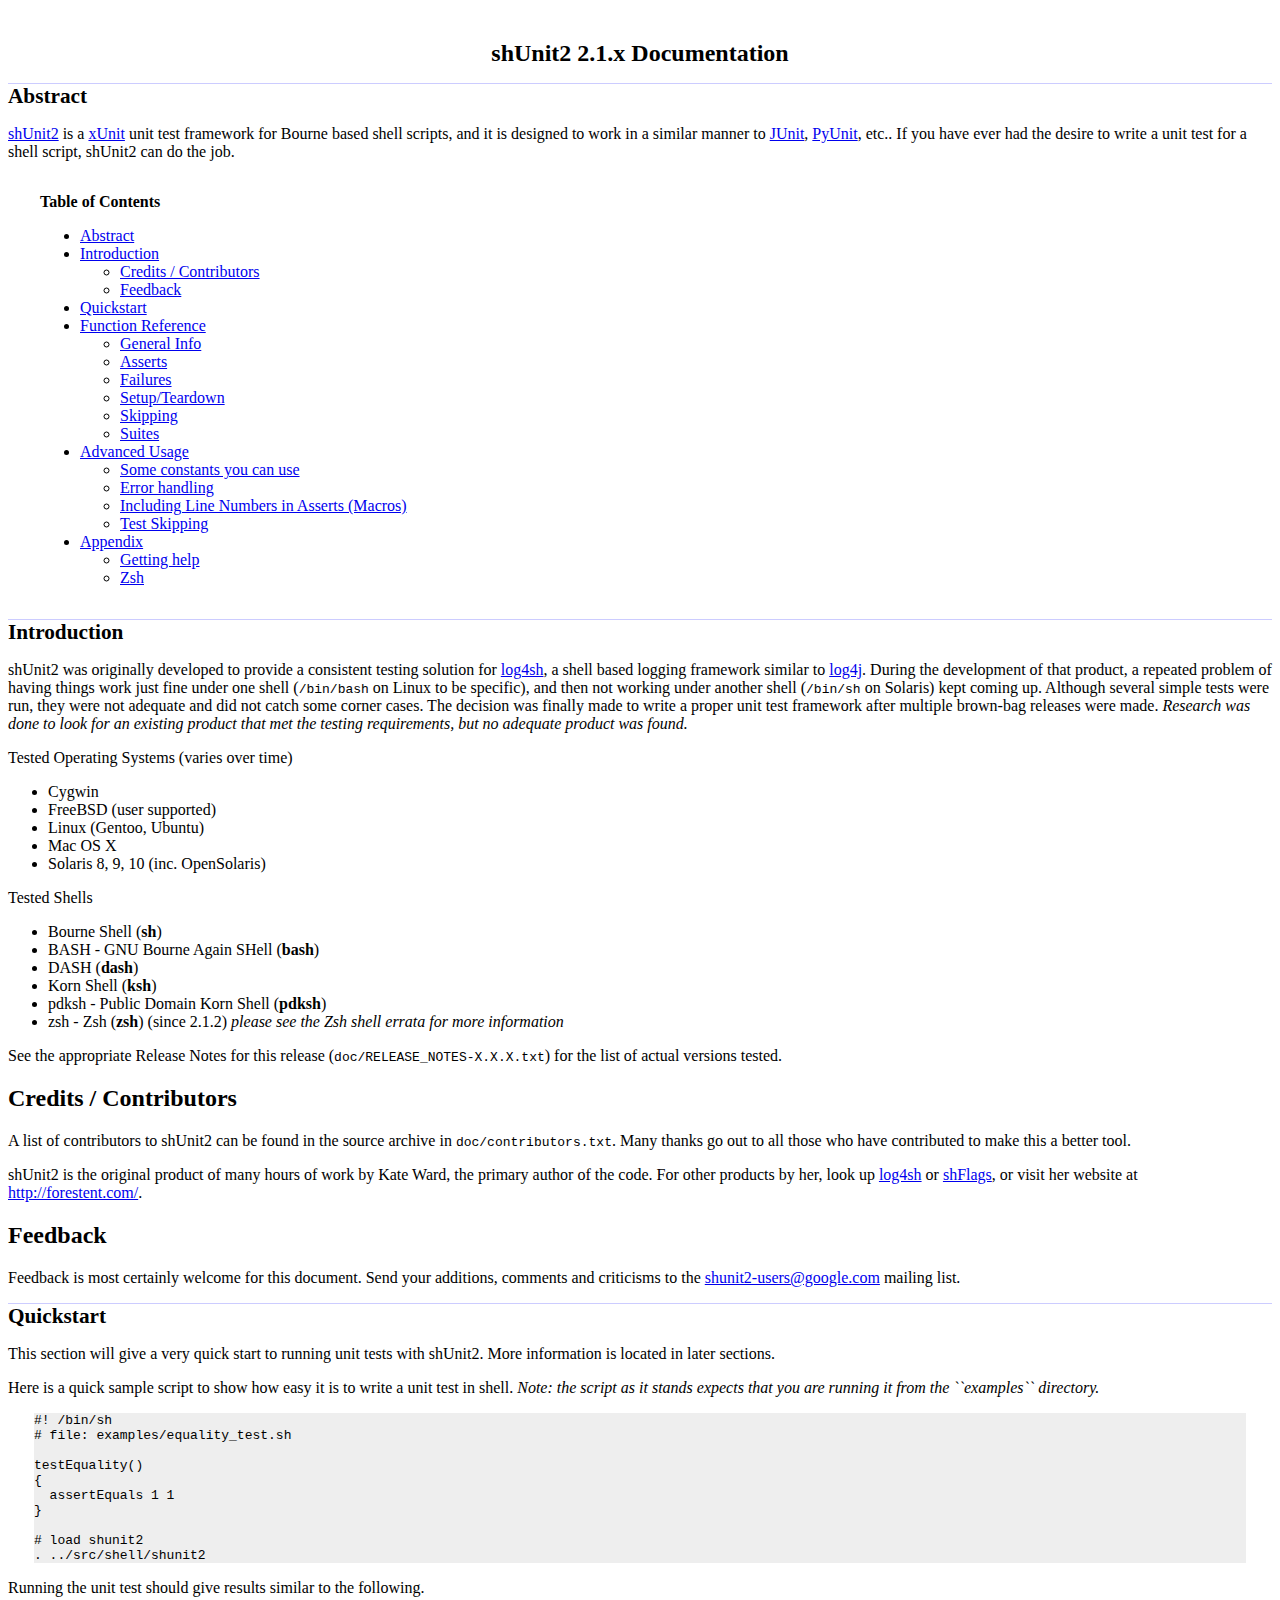
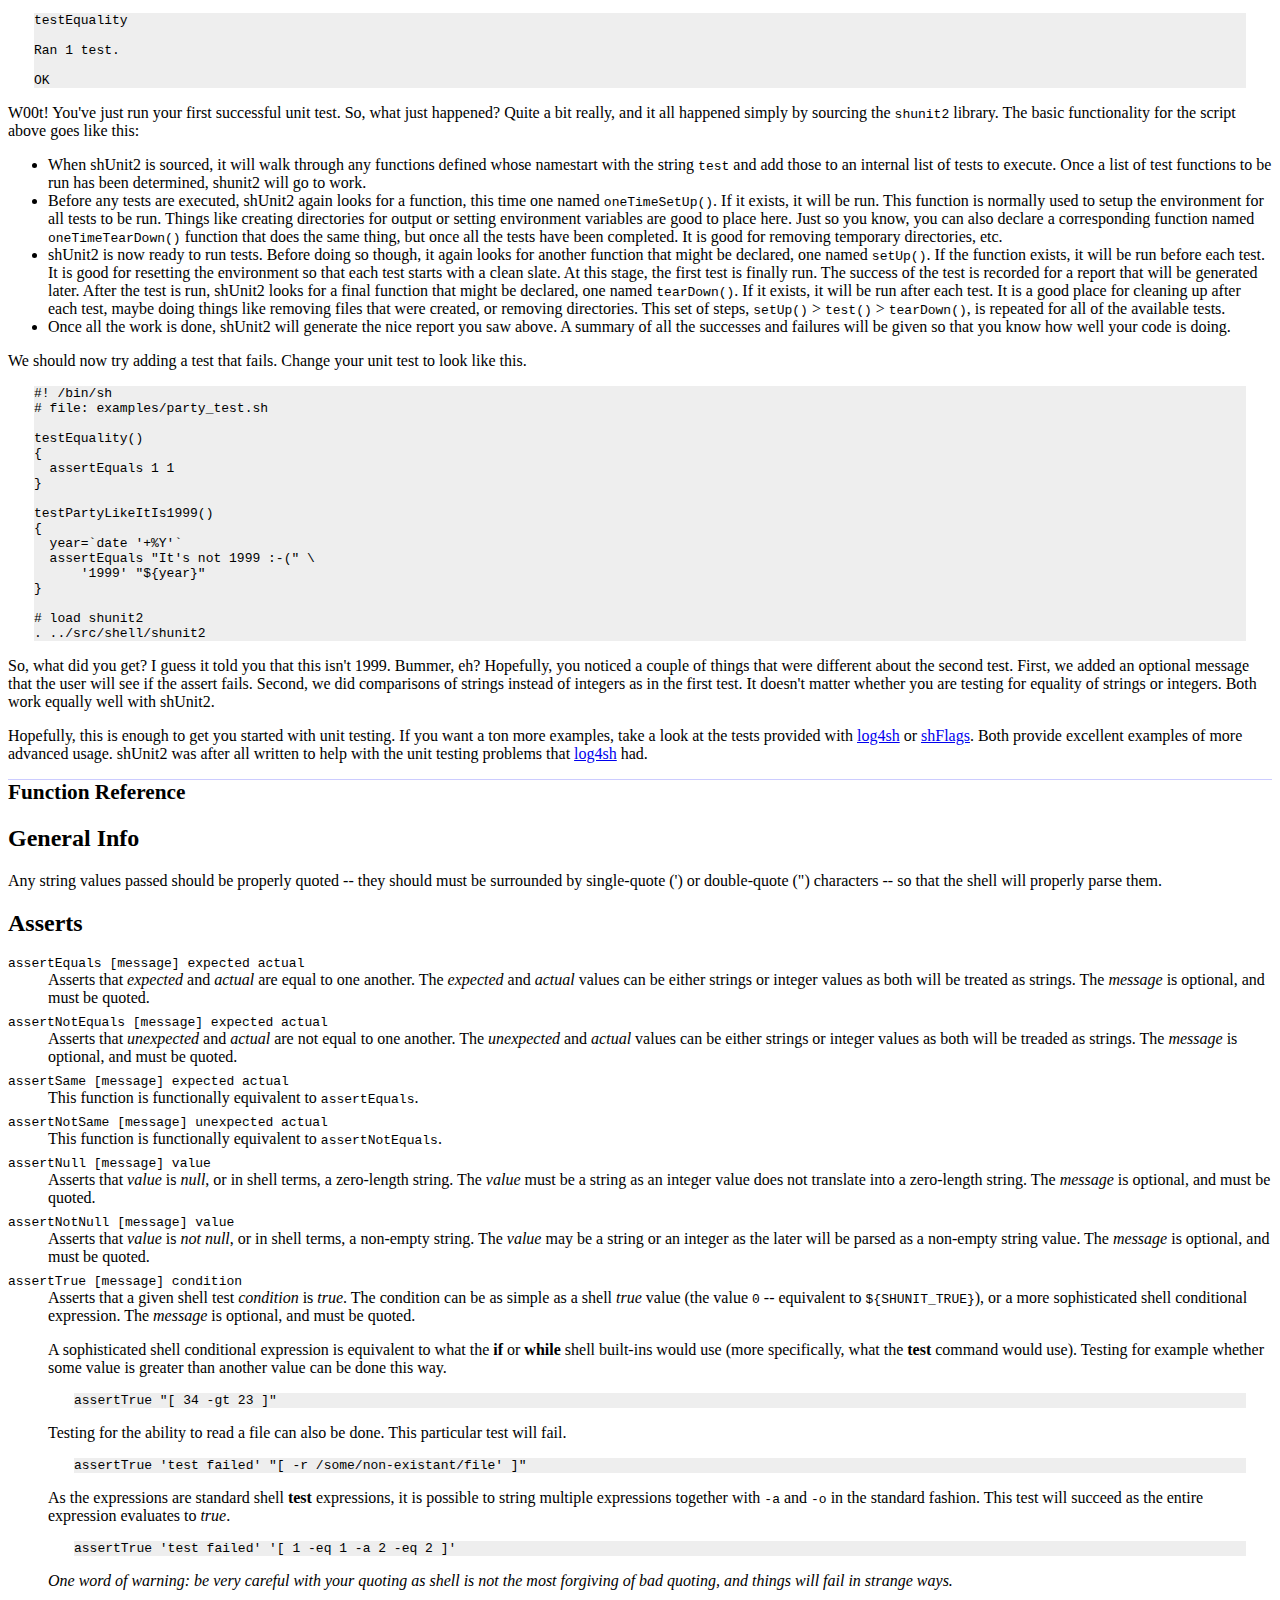
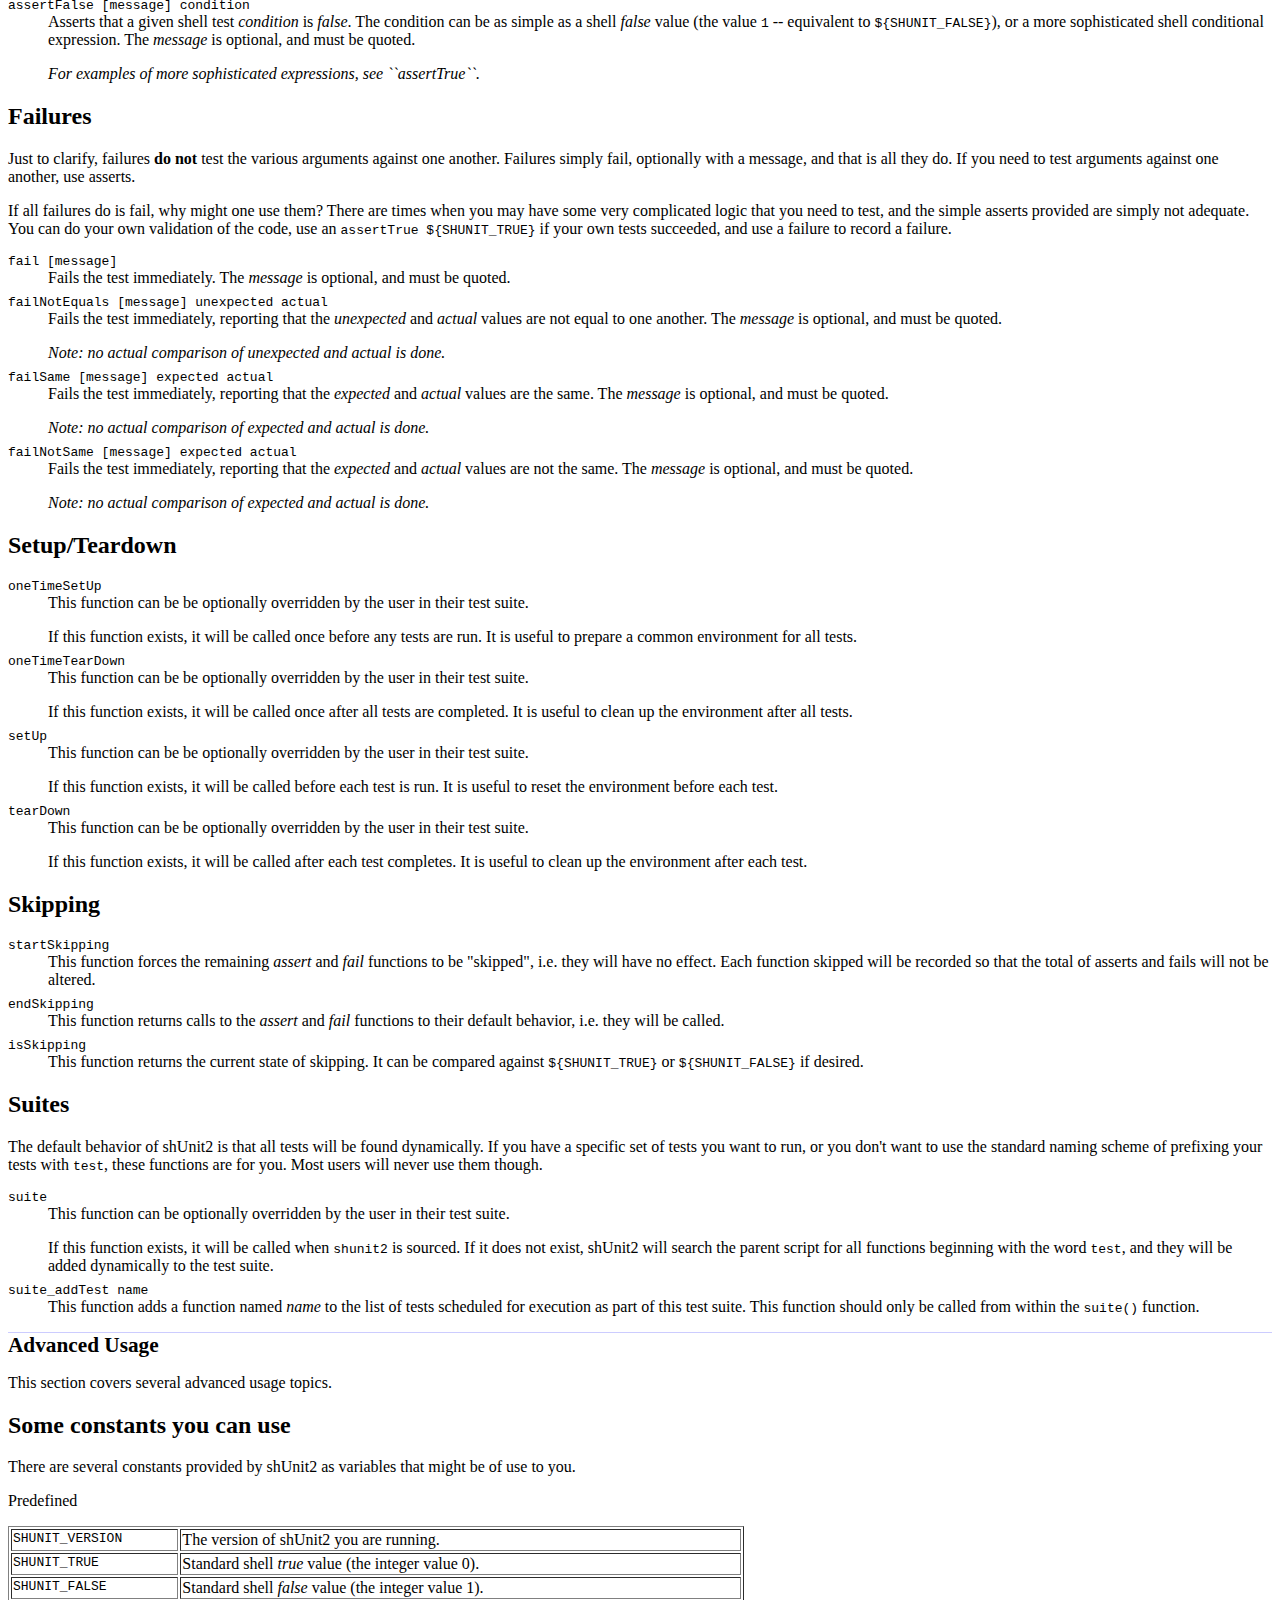
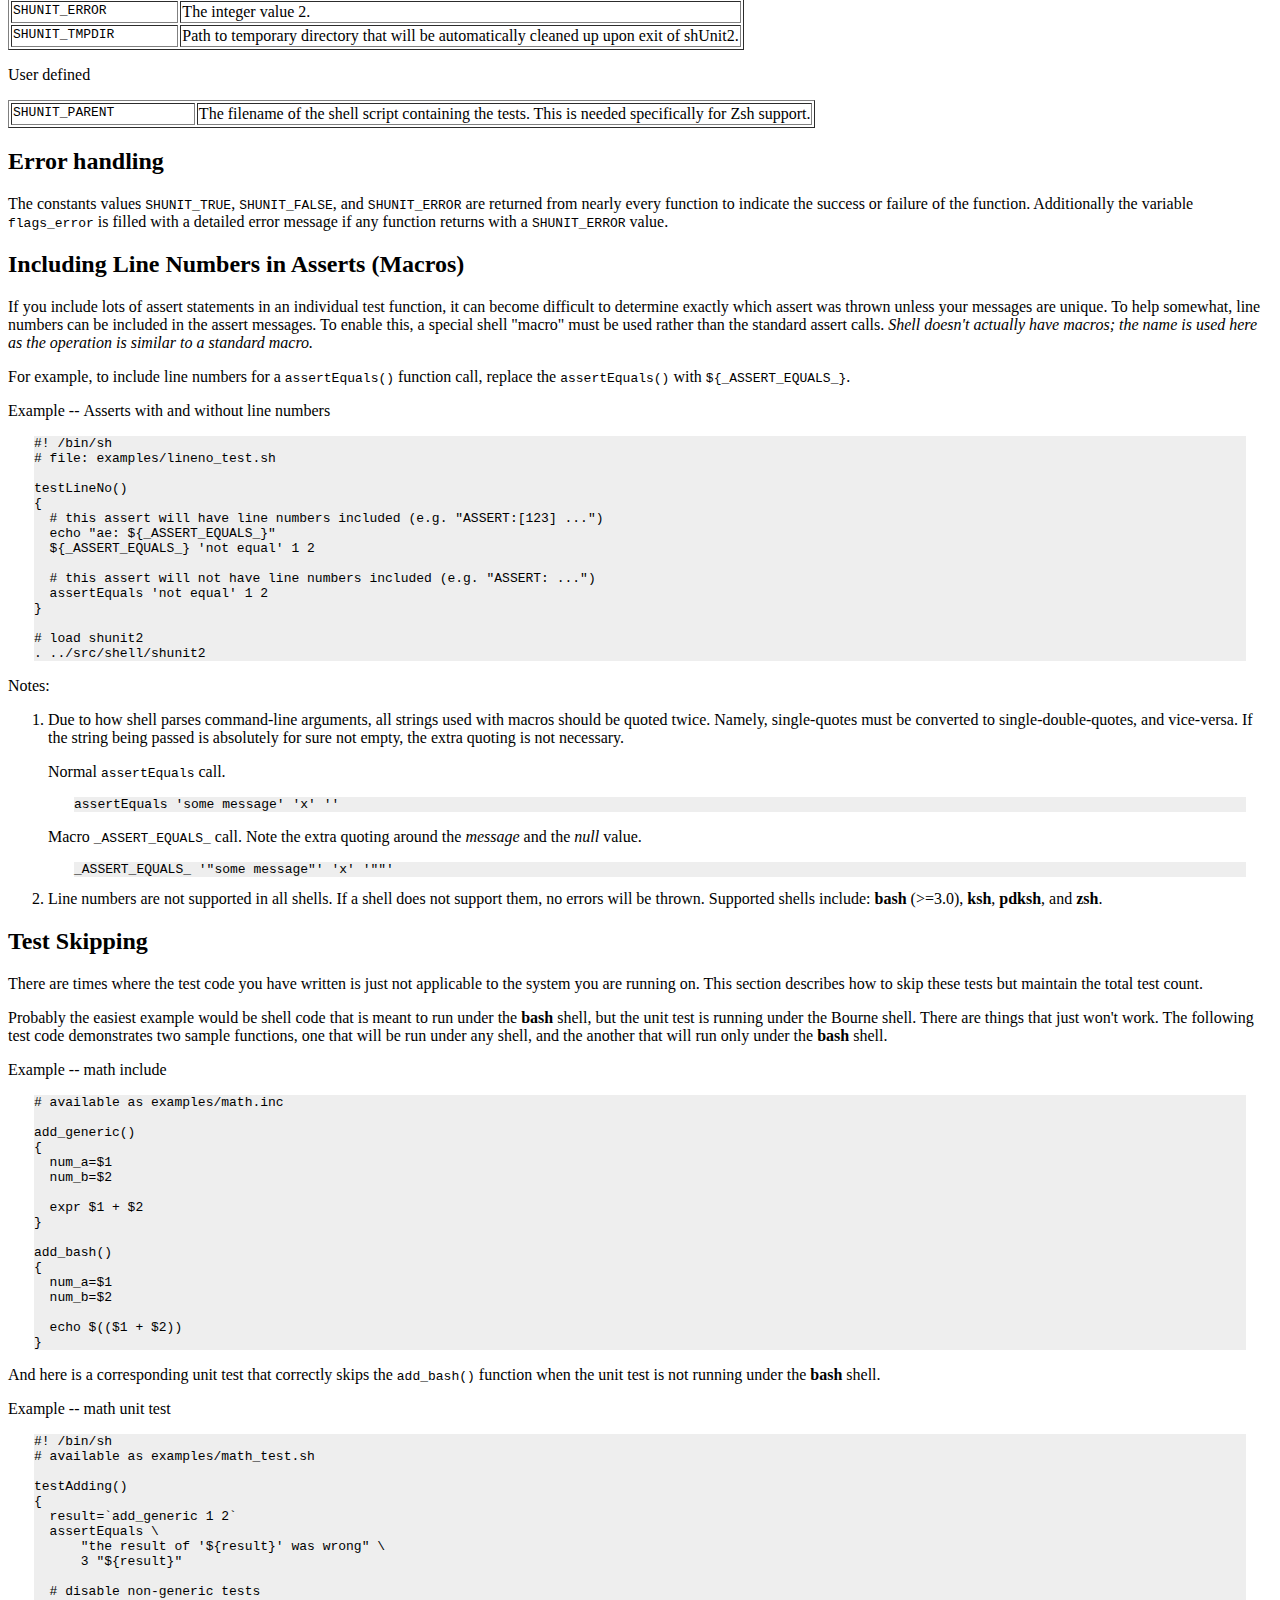
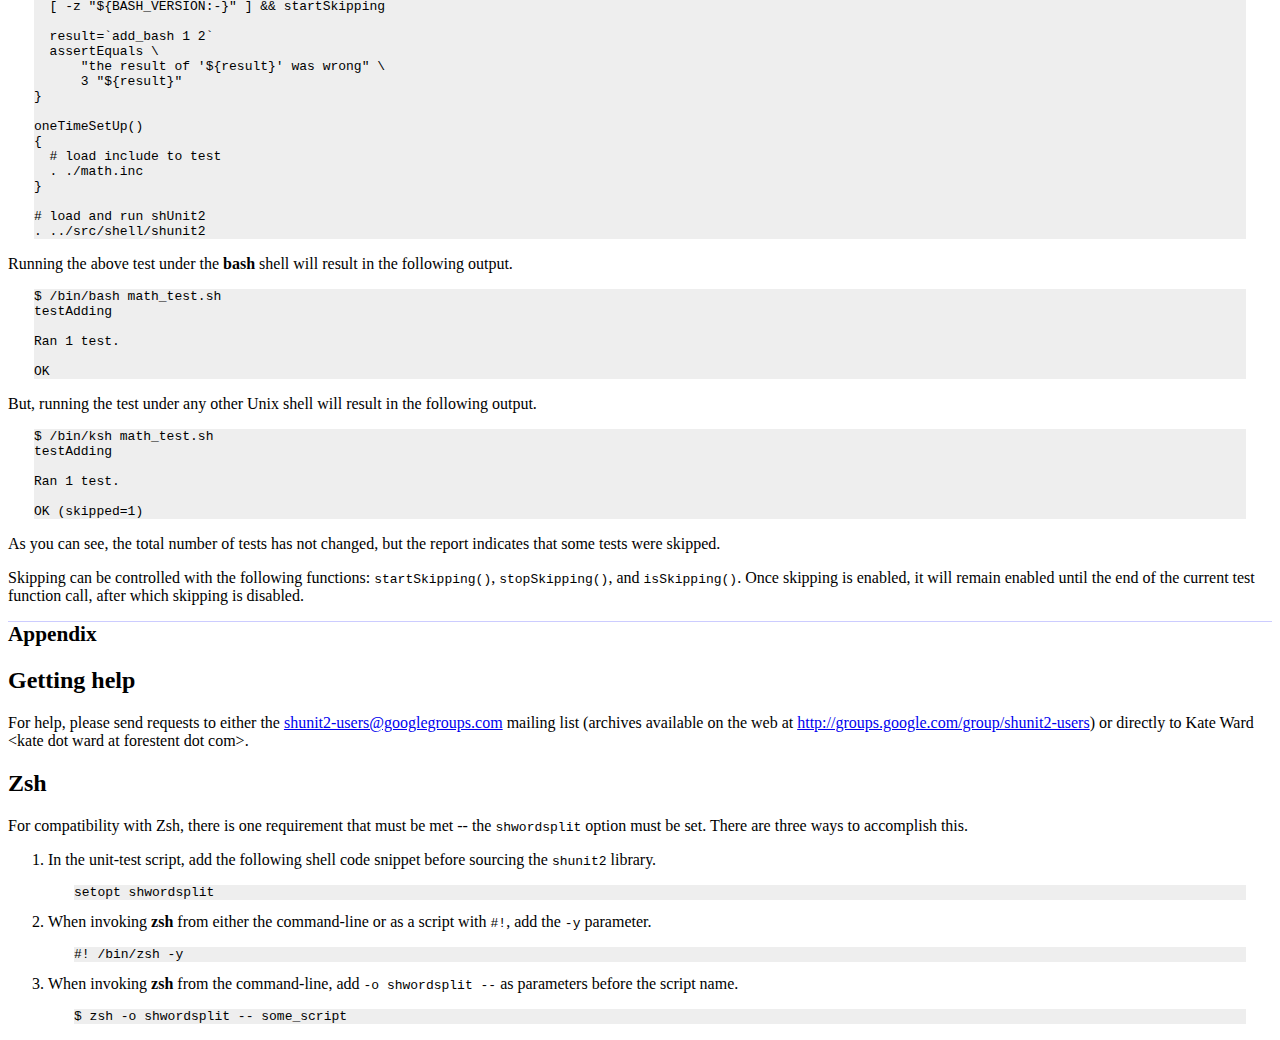
<file: tests/shunit2-2.1.6/doc/shunit2.html>
<?xml version="1.0" encoding="utf-8" ?>
<!DOCTYPE html PUBLIC "-//W3C//DTD XHTML 1.0 Transitional//EN" "http://www.w3.org/TR/xhtml1/DTD/xhtml1-transitional.dtd">
<html xmlns="http://www.w3.org/1999/xhtml" xml:lang="en" lang="en">
<head>
<meta http-equiv="Content-Type" content="text/html; charset=utf-8" />
<meta name="generator" content="Docutils 0.6: http://docutils.sourceforge.net/" />
<title>shUnit2 2.1.x Documentation</title>
<style type="text/css">

/*
:Author: David Goodger
:Contact: goodger@users.sourceforge.net
:Date: $Date: 2007-04-11 11:48:16 +0100 (Wed, 11 Apr 2007) $
:Revision: $Revision: 2791 $
:Copyright: This stylesheet has been placed in the public domain.
:Modified by: Kate Ward <kate.ward@forestent.com>

Default cascading style sheet for the HTML output of Docutils.

See http://docutils.sf.net/docs/howto/html-stylesheets.html for how to
customize this style sheet.
*/

/* used to remove borders from tables and images */
.borderless, table.borderless td, table.borderless th {
  border: 0 }

table.borderless td, table.borderless th {
  /* Override padding for "table.docutils td" with "! important".
     The right padding separates the table cells. */
  padding: 0 0.5em 0 0 ! important }

.first {
  /* Override more specific margin styles with "! important". */
  margin-top: 0 ! important }

.last, .with-subtitle {
  margin-bottom: 0 ! important }

.hidden {
  display: none }

a.toc-backref {
  text-decoration: none ;
  color: black }

blockquote.epigraph {
  margin: 2em 5em ; }

dl.docutils dd {
  margin-bottom: 0.5em }

/* Uncomment (and remove this text!) to get bold-faced definition list terms
dl.docutils dt {
  font-weight: bold }
*/

div.abstract {
  margin: 2em 5em }

div.abstract p.topic-title {
  font-weight: bold ;
  text-align: center }

div.admonition, div.attention, div.caution, div.danger, div.error,
div.hint, div.important, div.note, div.tip, div.warning {
  margin: 2em ;
  border: medium outset ;
  padding: 1em }

div.admonition p.admonition-title, div.hint p.admonition-title,
div.important p.admonition-title, div.note p.admonition-title,
div.tip p.admonition-title {
  font-weight: bold ;
  font-family: sans-serif }

div.attention p.admonition-title, div.caution p.admonition-title,
div.danger p.admonition-title, div.error p.admonition-title,
div.warning p.admonition-title {
  color: red ;
  font-weight: bold ;
  font-family: sans-serif }

/* Uncomment (and remove this text!) to get reduced vertical space in
   compound paragraphs.
div.compound .compound-first, div.compound .compound-middle {
  margin-bottom: 0.5em }

div.compound .compound-last, div.compound .compound-middle {
  margin-top: 0.5em }
*/

div.dedication {
  margin: 2em 5em ;
  text-align: center ;
  font-style: italic }

div.dedication p.topic-title {
  font-weight: bold ;
  font-style: normal }

div.figure {
  margin-left: 2em ;
  margin-right: 2em }

div.footer, div.header {
  clear: both;
  font-size: smaller }

div.line-block {
  display: block ;
  margin-top: 1em ;
  margin-bottom: 1em }

div.line-block div.line-block {
  margin-top: 0 ;
  margin-bottom: 0 ;
  margin-left: 1.5em }

div.sidebar {
  margin-left: 1em ;
  border: medium outset ;
  padding: 1em ;
  background-color: #ffffee ;
  width: 40% ;
  float: right ;
  clear: right }

div.sidebar p.rubric {
  font-family: sans-serif ;
  font-size: medium }

div.system-messages {
  margin: 5em }

div.system-messages h1 {
  color: red }

div.system-message {
  border: medium outset ;
  padding: 1em }

div.system-message p.system-message-title {
  color: red ;
  font-weight: bold }

div.topic {
  margin: 2em }

h1.section-subtitle, h2.section-subtitle, h3.section-subtitle,
h4.section-subtitle, h5.section-subtitle, h6.section-subtitle {
  margin-top: 0.4em }

h1.title {
  text-align: center }

h2.subtitle {
  text-align: center }

hr.docutils {
  width: 75% }

img.align-left {
  clear: left }

img.align-right {
  clear: right }

ol.simple, ul.simple {
  margin-bottom: 1em }

ol.arabic {
  list-style: decimal }

ol.loweralpha {
  list-style: lower-alpha }

ol.upperalpha {
  list-style: upper-alpha }

ol.lowerroman {
  list-style: lower-roman }

ol.upperroman {
  list-style: upper-roman }

p.attribution {
  text-align: right ;
  margin-left: 50% }

p.caption {
  font-style: italic }

p.credits {
  font-style: italic ;
  font-size: smaller }

p.label {
  white-space: nowrap }

p.rubric {
  font-weight: bold ;
  font-size: larger ;
  color: maroon ;
  text-align: center }

p.sidebar-title {
  font-family: sans-serif ;
  font-weight: bold ;
  font-size: larger }

p.sidebar-subtitle {
  font-family: sans-serif ;
  font-weight: bold }

p.topic-title {
  font-weight: bold }

pre.address {
  margin-bottom: 0 ;
  margin-top: 0 ;
  font-family: serif ;
  font-size: 100% }

pre.literal-block, pre.doctest-block {
  margin-left: 2em ;
  margin-right: 2em ;
  background-color: #eeeeee }

span.classifier {
  font-family: sans-serif ;
  font-style: oblique }

span.classifier-delimiter {
  font-family: sans-serif ;
  font-weight: bold }

span.interpreted {
  font-family: sans-serif }

span.option {
  white-space: nowrap }

span.pre {
  white-space: pre }

span.problematic {
  color: red }

span.section-subtitle {
  /* font-size relative to parent (h1..h6 element) */
  font-size: 80% }

table.citation {
  border-left: solid 1px gray;
  margin-left: 1px }

table.docinfo {
  margin: 2em 4em }

/*
table.docutils {
  margin-top: 0.5em ;
  margin-bottom: 0.5em }
*/

table.footnote {
  border-left: solid 1px black;
  margin-left: 1px ;
  font-size: 80% }
  }

table.docutils td, table.docutils th,
table.docinfo td, table.docinfo th {
  padding-left: 0.5em ;
  padding-right: 0.5em ;
  vertical-align: top }

table.docutils th.field-name, table.docinfo th.docinfo-name {
  font-weight: bold ;
  text-align: left ;
  white-space: nowrap ;
  padding-left: 0 }

h1 tt.docutils, h2 tt.docutils, h3 tt.docutils,
h4 tt.docutils, h5 tt.docutils, h6 tt.docutils {
  font-size: 100% }

/*
tt.docutils {
  background-color: #eeeeee }
*/

ul.auto-toc {
  list-style-type: none }

/* customizations by kward */

h1 { font-size: 133%; border-top:1px solid #CCCCFF; }
h1.title { font-size: 150%; border-top:0px; padding-top: 1em; }
/* div.document { font-size: 90% } */

</style>
</head>
<body>
<div class="document" id="shunit2-2-1-x-documentation">
<h1 class="title">shUnit2 2.1.x Documentation</h1>

<div class="section" id="abstract">
<h1><a class="toc-backref" href="#id1">Abstract</a></h1>
<p><a class="reference external" href="http://shunit2.googlecode.com/">shUnit2</a> is a <a class="reference external" href="http://en.wikipedia.org/wiki/XUnit">xUnit</a> unit test framework for Bourne based shell scripts, and it
is designed to work in a similar manner to <a class="reference external" href="http://www.junit.org/">JUnit</a>, <a class="reference external" href="http://pyunit.sourceforge.net/">PyUnit</a>, etc.. If you have
ever had the desire to write a unit test for a shell script, shUnit2 can do the
job.</p>
<div class="contents topic" id="table-of-contents">
<p class="topic-title first">Table of Contents</p>
<ul class="simple">
<li><a class="reference internal" href="#abstract" id="id1">Abstract</a></li>
<li><a class="reference internal" href="#introduction" id="id2">Introduction</a><ul>
<li><a class="reference internal" href="#credits-contributors" id="id3">Credits / Contributors</a></li>
<li><a class="reference internal" href="#feedback" id="id4">Feedback</a></li>
</ul>
</li>
<li><a class="reference internal" href="#quickstart" id="id5">Quickstart</a></li>
<li><a class="reference internal" href="#function-reference" id="id6">Function Reference</a><ul>
<li><a class="reference internal" href="#general-info" id="id7">General Info</a></li>
<li><a class="reference internal" href="#asserts" id="id8">Asserts</a></li>
<li><a class="reference internal" href="#failures" id="id9">Failures</a></li>
<li><a class="reference internal" href="#setup-teardown" id="id10">Setup/Teardown</a></li>
<li><a class="reference internal" href="#skipping" id="id11">Skipping</a></li>
<li><a class="reference internal" href="#suites" id="id12">Suites</a></li>
</ul>
</li>
<li><a class="reference internal" href="#advanced-usage" id="id13">Advanced Usage</a><ul>
<li><a class="reference internal" href="#some-constants-you-can-use" id="id14">Some constants you can use</a></li>
<li><a class="reference internal" href="#error-handling" id="id15">Error handling</a></li>
<li><a class="reference internal" href="#including-line-numbers-in-asserts-macros" id="id16">Including Line Numbers in Asserts (Macros)</a></li>
<li><a class="reference internal" href="#test-skipping" id="id17">Test Skipping</a></li>
</ul>
</li>
<li><a class="reference internal" href="#appendix" id="id18">Appendix</a><ul>
<li><a class="reference internal" href="#getting-help" id="id19">Getting help</a></li>
<li><a class="reference internal" href="#zsh" id="id20">Zsh</a></li>
</ul>
</li>
</ul>
</div>
</div>
<div class="section" id="introduction">
<h1><a class="toc-backref" href="#id2">Introduction</a></h1>
<p>shUnit2 was originally developed to provide a consistent testing solution for
<a class="reference external" href="http://log4sh.sourceforge.net/">log4sh</a>, a shell based logging framework similar to <a class="reference external" href="http://logging.apache.org/">log4j</a>. During the
development of that product, a repeated problem of having things work just fine
under one shell (<tt class="docutils literal">/bin/bash</tt> on Linux to be specific), and then not working
under another shell (<tt class="docutils literal">/bin/sh</tt> on Solaris) kept coming up. Although several
simple tests were run, they were not adequate and did not catch some corner
cases. The decision was finally made to write a proper unit test framework after
multiple brown-bag releases were made. <em>Research was done to look for an
existing product that met the testing requirements, but no adequate product was
found.</em></p>
<p>Tested Operating Systems (varies over time)</p>
<ul class="simple">
<li>Cygwin</li>
<li>FreeBSD (user supported)</li>
<li>Linux (Gentoo, Ubuntu)</li>
<li>Mac OS X</li>
<li>Solaris 8, 9, 10 (inc. OpenSolaris)</li>
</ul>
<p>Tested Shells</p>
<ul class="simple">
<li>Bourne Shell (<strong>sh</strong>)</li>
<li>BASH - GNU Bourne Again SHell (<strong>bash</strong>)</li>
<li>DASH (<strong>dash</strong>)</li>
<li>Korn Shell (<strong>ksh</strong>)</li>
<li>pdksh - Public Domain Korn Shell (<strong>pdksh</strong>)</li>
<li>zsh - Zsh (<strong>zsh</strong>) (since 2.1.2) <em>please see the Zsh shell errata for more
information</em></li>
</ul>
<p>See the appropriate Release Notes for this release
(<tt class="docutils literal"><span class="pre">doc/RELEASE_NOTES-X.X.X.txt</span></tt>) for the list of actual versions tested.</p>
<div class="section" id="credits-contributors">
<h2><a class="toc-backref" href="#id3">Credits / Contributors</a></h2>
<p>A list of contributors to shUnit2 can be found in the source archive in
<tt class="docutils literal">doc/contributors.txt</tt>. Many thanks go out to all those who have contributed
to make this a better tool.</p>
<p>shUnit2 is the original product of many hours of work by Kate Ward, the primary
author of the code. For other products by her, look up <a class="reference external" href="http://log4sh.sourceforge.net/">log4sh</a> or <a class="reference external" href="http://shflags.googlecode.com/">shFlags</a>, or
visit her website at <a class="reference external" href="http://forestent.com/">http://forestent.com/</a>.</p>
</div>
<div class="section" id="feedback">
<h2><a class="toc-backref" href="#id4">Feedback</a></h2>
<p>Feedback is most certainly welcome for this document. Send your additions,
comments and criticisms to the <a class="reference external" href="mailto:shunit2-users&#64;google.com">shunit2-users&#64;google.com</a> mailing list.</p>
</div>
</div>
<div class="section" id="quickstart">
<h1><a class="toc-backref" href="#id5">Quickstart</a></h1>
<p>This section will give a very quick start to running unit tests with shUnit2.
More information is located in later sections.</p>
<p>Here is a quick sample script to show how easy it is to write a unit test in
shell. <em>Note: the script as it stands expects that you are running it from the
``examples`` directory.</em></p>
<pre class="literal-block">
#! /bin/sh
# file: examples/equality_test.sh

testEquality()
{
  assertEquals 1 1
}

# load shunit2
. ../src/shell/shunit2
</pre>
<p>Running the unit test should give results similar to the following.</p>
<pre class="literal-block">
testEquality

Ran 1 test.

OK
</pre>
<p>W00t! You've just run your first successful unit test. So, what just happened?
Quite a bit really, and it all happened simply by sourcing the <tt class="docutils literal">shunit2</tt>
library. The basic functionality for the script above goes like this:</p>
<ul class="simple">
<li>When shUnit2 is sourced, it will walk through any functions defined whose
namestart with the string <tt class="docutils literal">test</tt> and add those to an internal list of tests
to execute. Once a list of test functions to be run has been determined,
shunit2 will go to work.</li>
<li>Before any tests are executed, shUnit2 again looks for a function, this time
one named <tt class="docutils literal">oneTimeSetUp()</tt>. If it exists, it will be run. This function is
normally used to setup the environment for all tests to be run. Things like
creating directories for output or setting environment variables are good to
place here. Just so you know, you can also declare a corresponding function
named <tt class="docutils literal">oneTimeTearDown()</tt> function that does the same thing, but once all
the tests have been completed. It is good for removing temporary directories,
etc.</li>
<li>shUnit2 is now ready to run tests. Before doing so though, it again looks for
another function that might be declared, one named <tt class="docutils literal">setUp()</tt>. If the
function exists, it will be run before each test. It is good for resetting the
environment so that each test starts with a clean slate. At this stage, the
first test is finally run. The success of the test is recorded for a report
that will be generated later. After the test is run, shUnit2 looks for a final
function that might be declared, one named <tt class="docutils literal">tearDown()</tt>. If it exists, it
will be run after each test. It is a good place for cleaning up after each
test, maybe doing things like removing files that were created, or removing
directories. This set of steps, <tt class="docutils literal">setUp()</tt> &gt; <tt class="docutils literal">test()</tt> &gt; <tt class="docutils literal">tearDown()</tt>, is
repeated for all of the available tests.</li>
<li>Once all the work is done, shUnit2 will generate the nice report you saw
above. A summary of all the successes and failures will be given so that you
know how well your code is doing.</li>
</ul>
<p>We should now try adding a test that fails. Change your unit test to look like
this.</p>
<pre class="literal-block">
#! /bin/sh
# file: examples/party_test.sh

testEquality()
{
  assertEquals 1 1
}

testPartyLikeItIs1999()
{
  year=`date '+%Y'`
  assertEquals &quot;It's not 1999 :-(&quot; \
      '1999' &quot;${year}&quot;
}

# load shunit2
. ../src/shell/shunit2
</pre>
<p>So, what did you get? I guess it told you that this isn't 1999. Bummer, eh?
Hopefully, you noticed a couple of things that were different about the second
test. First, we added an optional message that the user will see if the assert
fails. Second, we did comparisons of strings instead of integers as in the first
test. It doesn't matter whether you are testing for equality of strings or
integers. Both work equally well with shUnit2.</p>
<p>Hopefully, this is enough to get you started with unit testing. If you want a
ton more examples, take a look at the tests provided with <a class="reference external" href="http://log4sh.sourceforge.net/">log4sh</a> or <a class="reference external" href="http://shflags.googlecode.com/">shFlags</a>.
Both provide excellent examples of more advanced usage. shUnit2 was after all
written to help with the unit testing problems that <a class="reference external" href="http://log4sh.sourceforge.net/">log4sh</a> had.</p>
</div>
<div class="section" id="function-reference">
<h1><a class="toc-backref" href="#id6">Function Reference</a></h1>
<div class="section" id="general-info">
<h2><a class="toc-backref" href="#id7">General Info</a></h2>
<p>Any string values passed should be properly quoted -- they should must be
surrounded by single-quote (') or double-quote (&quot;) characters -- so that the
shell will properly parse them.</p>
</div>
<div class="section" id="asserts">
<h2><a class="toc-backref" href="#id8">Asserts</a></h2>
<dl class="docutils">
<dt><tt class="docutils literal">assertEquals [message] expected actual</tt></dt>
<dd>Asserts that <em>expected</em> and <em>actual</em> are equal to one another. The <em>expected</em>
and <em>actual</em> values can be either strings or integer values as both will be
treated as strings. The <em>message</em> is optional, and must be quoted.</dd>
<dt><tt class="docutils literal">assertNotEquals [message] expected actual</tt></dt>
<dd>Asserts that <em>unexpected</em> and <em>actual</em> are not equal to one another. The
<em>unexpected</em> and <em>actual</em> values can be either strings or integer values as
both will be treaded as strings. The <em>message</em> is optional, and must be
quoted.</dd>
<dt><tt class="docutils literal">assertSame [message] expected actual</tt></dt>
<dd>This function is functionally equivalent to <tt class="docutils literal">assertEquals</tt>.</dd>
<dt><tt class="docutils literal">assertNotSame [message] unexpected actual</tt></dt>
<dd>This function is functionally equivalent to <tt class="docutils literal">assertNotEquals</tt>.</dd>
<dt><tt class="docutils literal">assertNull [message] value</tt></dt>
<dd>Asserts that <em>value</em> is <em>null</em>, or in shell terms, a zero-length string. The
<em>value</em> must be a string as an integer value does not translate into a
zero-length string. The <em>message</em> is optional, and must be quoted.</dd>
<dt><tt class="docutils literal">assertNotNull [message] value</tt></dt>
<dd>Asserts that <em>value</em> is <em>not null</em>, or in shell terms, a non-empty string. The
<em>value</em> may be a string or an integer as the later will be parsed as a
non-empty string value. The <em>message</em> is optional, and must be quoted.</dd>
<dt><tt class="docutils literal">assertTrue [message] condition</tt></dt>
<dd><p class="first">Asserts that a given shell test <em>condition</em> is <em>true</em>. The condition can be as
simple as a shell <em>true</em> value (the value <tt class="docutils literal">0</tt> -- equivalent to
<tt class="docutils literal">${SHUNIT_TRUE}</tt>), or a more sophisticated shell conditional expression. The
<em>message</em> is optional, and must be quoted.</p>
<p>A sophisticated shell conditional expression is equivalent to what the <strong>if</strong>
or <strong>while</strong> shell built-ins would use (more specifically, what the <strong>test</strong>
command would use). Testing for example whether some value is greater than
another value can be done this way.</p>
<pre class="literal-block">
assertTrue &quot;[ 34 -gt 23 ]&quot;
</pre>
<p>Testing for the ability to read a file can also be done. This particular test
will fail.</p>
<pre class="literal-block">
assertTrue 'test failed' &quot;[ -r /some/non-existant/file' ]&quot;
</pre>
<p>As the expressions are standard shell <strong>test</strong> expressions, it is possible to
string multiple expressions together with <tt class="docutils literal"><span class="pre">-a</span></tt> and <tt class="docutils literal"><span class="pre">-o</span></tt> in the standard
fashion. This test will succeed as the entire expression evaluates to <em>true</em>.</p>
<pre class="literal-block">
assertTrue 'test failed' '[ 1 -eq 1 -a 2 -eq 2 ]'
</pre>
<p class="last"><em>One word of warning: be very careful with your quoting as shell is not the
most forgiving of bad quoting, and things will fail in strange ways.</em></p>
</dd>
<dt><tt class="docutils literal">assertFalse [message] condition</tt></dt>
<dd><p class="first">Asserts that a given shell test <em>condition</em> is <em>false</em>. The condition can be
as simple as a shell <em>false</em> value (the value <tt class="docutils literal">1</tt> -- equivalent to
<tt class="docutils literal">${SHUNIT_FALSE}</tt>), or a more sophisticated shell conditional expression.
The <em>message</em> is optional, and must be quoted.</p>
<p class="last"><em>For examples of more sophisticated expressions, see ``assertTrue``.</em></p>
</dd>
</dl>
</div>
<div class="section" id="failures">
<h2><a class="toc-backref" href="#id9">Failures</a></h2>
<p>Just to clarify, failures <strong>do not</strong> test the various arguments against one
another. Failures simply fail, optionally with a message, and that is all they
do. If you need to test arguments against one another, use asserts.</p>
<p>If all failures do is fail, why might one use them? There are times when you may
have some very complicated logic that you need to test, and the simple asserts
provided are simply not adequate. You can do your own validation of the code,
use an <tt class="docutils literal">assertTrue ${SHUNIT_TRUE}</tt> if your own tests succeeded, and use a
failure to record a failure.</p>
<dl class="docutils">
<dt><tt class="docutils literal">fail [message]</tt></dt>
<dd>Fails the test immediately. The <em>message</em> is optional, and must be quoted.</dd>
<dt><tt class="docutils literal">failNotEquals [message] unexpected actual</tt></dt>
<dd><p class="first">Fails the test immediately, reporting that the <em>unexpected</em> and <em>actual</em>
values are not equal to one another. The <em>message</em> is optional, and must be
quoted.</p>
<p class="last"><em>Note: no actual comparison of unexpected and actual is done.</em></p>
</dd>
<dt><tt class="docutils literal">failSame [message] expected actual</tt></dt>
<dd><p class="first">Fails the test immediately, reporting that the <em>expected</em> and <em>actual</em> values
are the same. The <em>message</em> is optional, and must be quoted.</p>
<p class="last"><em>Note: no actual comparison of expected and actual is done.</em></p>
</dd>
<dt><tt class="docutils literal">failNotSame [message] expected actual</tt></dt>
<dd><p class="first">Fails the test immediately, reporting that the <em>expected</em> and <em>actual</em> values
are not the same. The <em>message</em> is optional, and must be quoted.</p>
<p class="last"><em>Note: no actual comparison of expected and actual is done.</em></p>
</dd>
</dl>
</div>
<div class="section" id="setup-teardown">
<h2><a class="toc-backref" href="#id10">Setup/Teardown</a></h2>
<dl class="docutils">
<dt><tt class="docutils literal">oneTimeSetUp</tt></dt>
<dd><p class="first">This function can be be optionally overridden by the user in their test suite.</p>
<p class="last">If this function exists, it will be called once before any tests are run. It
is useful to prepare a common environment for all tests.</p>
</dd>
<dt><tt class="docutils literal">oneTimeTearDown</tt></dt>
<dd><p class="first">This function can be be optionally overridden by the user in their test suite.</p>
<p class="last">If this function exists, it will be called once after all tests are completed.
It is useful to clean up the environment after all tests.</p>
</dd>
<dt><tt class="docutils literal">setUp</tt></dt>
<dd><p class="first">This function can be be optionally overridden by the user in their test suite.</p>
<p class="last">If this function exists, it will be called before each test is run. It is
useful to reset the environment before each test.</p>
</dd>
<dt><tt class="docutils literal">tearDown</tt></dt>
<dd><p class="first">This function can be be optionally overridden by the user in their test suite.</p>
<p class="last">If this function exists, it will be called after each test completes. It is
useful to clean up the environment after each test.</p>
</dd>
</dl>
</div>
<div class="section" id="skipping">
<h2><a class="toc-backref" href="#id11">Skipping</a></h2>
<dl class="docutils">
<dt><tt class="docutils literal">startSkipping</tt></dt>
<dd>This function forces the remaining <em>assert</em> and <em>fail</em> functions to be
&quot;skipped&quot;, i.e. they will have no effect. Each function skipped will be
recorded so that the total of asserts and fails will not be altered.</dd>
<dt><tt class="docutils literal">endSkipping</tt></dt>
<dd>This function returns calls to the <em>assert</em> and <em>fail</em> functions to their
default behavior, i.e. they will be called.</dd>
<dt><tt class="docutils literal">isSkipping</tt></dt>
<dd>This function returns the current state of skipping. It can be compared
against <tt class="docutils literal">${SHUNIT_TRUE}</tt> or <tt class="docutils literal">${SHUNIT_FALSE}</tt> if desired.</dd>
</dl>
</div>
<div class="section" id="suites">
<h2><a class="toc-backref" href="#id12">Suites</a></h2>
<p>The default behavior of shUnit2 is that all tests will be found dynamically. If
you have a specific set of tests you want to run, or you don't want to use the
standard naming scheme of prefixing your tests with <tt class="docutils literal">test</tt>, these functions
are for you. Most users will never use them though.</p>
<dl class="docutils">
<dt><tt class="docutils literal">suite</tt></dt>
<dd><p class="first">This function can be optionally overridden by the user in their test suite.</p>
<p class="last">If this function exists, it will be called when <tt class="docutils literal">shunit2</tt> is sourced. If it
does not exist, shUnit2 will search the parent script for all functions
beginning with the word <tt class="docutils literal">test</tt>, and they will be added dynamically to the
test suite.</p>
</dd>
<dt><tt class="docutils literal">suite_addTest name</tt></dt>
<dd>This function adds a function named <em>name</em> to the list of tests scheduled for
execution as part of this test suite. This function should only be called from
within the <tt class="docutils literal">suite()</tt> function.</dd>
</dl>
</div>
</div>
<div class="section" id="advanced-usage">
<h1><a class="toc-backref" href="#id13">Advanced Usage</a></h1>
<p>This section covers several advanced usage topics.</p>
<div class="section" id="some-constants-you-can-use">
<h2><a class="toc-backref" href="#id14">Some constants you can use</a></h2>
<p>There are several constants provided by shUnit2 as variables that might be of
use to you.</p>
<p>Predefined</p>
<table border="1" class="docutils">
<colgroup>
<col width="23%" />
<col width="77%" />
</colgroup>
<tbody valign="top">
<tr><td><tt class="docutils literal">SHUNIT_VERSION</tt></td>
<td>The version of shUnit2 you are running.</td>
</tr>
<tr><td><tt class="docutils literal">SHUNIT_TRUE</tt></td>
<td>Standard shell <em>true</em> value (the integer value 0).</td>
</tr>
<tr><td><tt class="docutils literal">SHUNIT_FALSE</tt></td>
<td>Standard shell <em>false</em> value (the integer value 1).</td>
</tr>
<tr><td><tt class="docutils literal">SHUNIT_ERROR</tt></td>
<td>The integer value 2.</td>
</tr>
<tr><td><tt class="docutils literal">SHUNIT_TMPDIR</tt></td>
<td>Path to temporary directory that will be automatically
cleaned up upon exit of shUnit2.</td>
</tr>
</tbody>
</table>
<p>User defined</p>
<table border="1" class="docutils">
<colgroup>
<col width="23%" />
<col width="77%" />
</colgroup>
<tbody valign="top">
<tr><td><tt class="docutils literal">SHUNIT_PARENT</tt></td>
<td>The filename of the shell script containing the tests. This
is needed specifically for Zsh support.</td>
</tr>
</tbody>
</table>
</div>
<div class="section" id="error-handling">
<h2><a class="toc-backref" href="#id15">Error handling</a></h2>
<p>The constants values <tt class="docutils literal">SHUNIT_TRUE</tt>, <tt class="docutils literal">SHUNIT_FALSE</tt>, and <tt class="docutils literal">SHUNIT_ERROR</tt> are
returned from nearly every function to indicate the success or failure of the
function. Additionally the variable <tt class="docutils literal">flags_error</tt> is filled with a detailed
error message if any function returns with a <tt class="docutils literal">SHUNIT_ERROR</tt> value.</p>
</div>
<div class="section" id="including-line-numbers-in-asserts-macros">
<h2><a class="toc-backref" href="#id16">Including Line Numbers in Asserts (Macros)</a></h2>
<p>If you include lots of assert statements in an individual test function, it can
become difficult to determine exactly which assert was thrown unless your
messages are unique. To help somewhat, line numbers can be included in the
assert messages. To enable this, a special shell &quot;macro&quot; must be used rather
than the standard assert calls. <em>Shell doesn't actually have macros; the name is
used here as the operation is similar to a standard macro.</em></p>
<p>For example, to include line numbers for a <tt class="docutils literal">assertEquals()</tt> function call,
replace the <tt class="docutils literal">assertEquals()</tt> with <tt class="docutils literal">${_ASSERT_EQUALS_}</tt>.</p>
<p>Example&nbsp;--&nbsp;Asserts with and without line numbers</p>
<pre class="literal-block">
#! /bin/sh
# file: examples/lineno_test.sh

testLineNo()
{
  # this assert will have line numbers included (e.g. &quot;ASSERT:[123] ...&quot;)
  echo &quot;ae: ${_ASSERT_EQUALS_}&quot;
  ${_ASSERT_EQUALS_} 'not equal' 1 2

  # this assert will not have line numbers included (e.g. &quot;ASSERT: ...&quot;)
  assertEquals 'not equal' 1 2
}

# load shunit2
. ../src/shell/shunit2
</pre>
<p>Notes:</p>
<ol class="arabic">
<li><p class="first">Due to how shell parses command-line arguments, all strings used with macros
should be quoted twice. Namely, single-quotes must be converted to
single-double-quotes, and vice-versa. If the string being passed is
absolutely for sure not empty, the extra quoting is not necessary.</p>
<p>Normal <tt class="docutils literal">assertEquals</tt> call.</p>
<pre class="literal-block">
assertEquals 'some message' 'x' ''
</pre>
<p>Macro <tt class="docutils literal">_ASSERT_EQUALS_</tt> call. Note the extra quoting around the <em>message</em>
and the <em>null</em> value.</p>
<pre class="literal-block">
_ASSERT_EQUALS_ '&quot;some message&quot;' 'x' '&quot;&quot;'
</pre>
</li>
<li><p class="first">Line numbers are not supported in all shells. If a shell does not support
them, no errors will be thrown. Supported shells include: <strong>bash</strong> (&gt;=3.0),
<strong>ksh</strong>, <strong>pdksh</strong>, and <strong>zsh</strong>.</p>
</li>
</ol>
</div>
<div class="section" id="test-skipping">
<h2><a class="toc-backref" href="#id17">Test Skipping</a></h2>
<p>There are times where the test code you have written is just not applicable to
the system you are running on. This section describes how to skip these tests
but maintain the total test count.</p>
<p>Probably the easiest example would be shell code that is meant to run under the
<strong>bash</strong> shell, but the unit test is running under the Bourne shell. There are
things that just won't work. The following test code demonstrates two sample
functions, one that will be run under any shell, and the another that will run
only under the <strong>bash</strong> shell.</p>
<p>Example&nbsp;-- math include</p>
<pre class="literal-block">
# available as examples/math.inc

add_generic()
{
  num_a=$1
  num_b=$2

  expr $1 + $2
}

add_bash()
{
  num_a=$1
  num_b=$2

  echo $(($1 + $2))
}
</pre>
<p>And here is a corresponding unit test that correctly skips the <tt class="docutils literal">add_bash()</tt>
function when the unit test is not running under the <strong>bash</strong> shell.</p>
<p>Example&nbsp;-- math unit test</p>
<pre class="literal-block">
#! /bin/sh
# available as examples/math_test.sh

testAdding()
{
  result=`add_generic 1 2`
  assertEquals \
      &quot;the result of '${result}' was wrong&quot; \
      3 &quot;${result}&quot;

  # disable non-generic tests
  [ -z &quot;${BASH_VERSION:-}&quot; ] &amp;&amp; startSkipping

  result=`add_bash 1 2`
  assertEquals \
      &quot;the result of '${result}' was wrong&quot; \
      3 &quot;${result}&quot;
}

oneTimeSetUp()
{
  # load include to test
  . ./math.inc
}

# load and run shUnit2
. ../src/shell/shunit2
</pre>
<p>Running the above test under the <strong>bash</strong> shell will result in the following
output.</p>
<pre class="literal-block">
$ /bin/bash math_test.sh
testAdding

Ran 1 test.

OK
</pre>
<p>But, running the test under any other Unix shell will result in the following
output.</p>
<pre class="literal-block">
$ /bin/ksh math_test.sh
testAdding

Ran 1 test.

OK (skipped=1)
</pre>
<p>As you can see, the total number of tests has not changed, but the report
indicates that some tests were skipped.</p>
<p>Skipping can be controlled with the following functions: <tt class="docutils literal">startSkipping()</tt>,
<tt class="docutils literal">stopSkipping()</tt>, and <tt class="docutils literal">isSkipping()</tt>. Once skipping is enabled, it will
remain enabled until the end of the current test function call, after which
skipping is disabled.</p>
</div>
</div>
<div class="section" id="appendix">
<h1><a class="toc-backref" href="#id18">Appendix</a></h1>
<div class="section" id="getting-help">
<h2><a class="toc-backref" href="#id19">Getting help</a></h2>
<p>For help, please send requests to either the <a class="reference external" href="mailto:shunit2-users&#64;googlegroups.com">shunit2-users&#64;googlegroups.com</a>
mailing list (archives available on the web at
<a class="reference external" href="http://groups.google.com/group/shunit2-users">http://groups.google.com/group/shunit2-users</a>) or directly to
Kate Ward &lt;kate dot ward at forestent dot com&gt;.</p>
</div>
<div class="section" id="zsh">
<h2><a class="toc-backref" href="#id20">Zsh</a></h2>
<p>For compatibility with Zsh, there is one requirement that must be met -- the
<tt class="docutils literal">shwordsplit</tt> option must be set. There are three ways to accomplish this.</p>
<ol class="arabic">
<li><p class="first">In the unit-test script, add the following shell code snippet before sourcing
the <tt class="docutils literal">shunit2</tt> library.</p>
<pre class="literal-block">
setopt shwordsplit
</pre>
</li>
<li><p class="first">When invoking <strong>zsh</strong> from either the command-line or as a script with
<tt class="docutils literal">#!</tt>, add the <tt class="docutils literal"><span class="pre">-y</span></tt> parameter.</p>
<pre class="literal-block">
#! /bin/zsh -y
</pre>
</li>
<li><p class="first">When invoking <strong>zsh</strong> from the command-line, add <tt class="docutils literal"><span class="pre">-o</span> shwordsplit <span class="pre">--</span></tt> as
parameters before the script name.</p>
<pre class="literal-block">
$ zsh -o shwordsplit -- some_script
</pre>
</li>
</ol>
<!-- generate HTML using rst2html from Docutils of -->
<!-- http://docutils.sourceforge.net/ -->
<!--  -->
<!-- vim:fileencoding=latin1:ft=rst:spell:sts=2:sw=2:tw=80 -->
<!-- $Revision: 233 $ -->
</div>
</div>
</div>
</body>
</html>
</file>
<file: css/revolution-slider.css>
.tp-static-layers{position:absolute;z-index:505;top:0;left:0}.tp-hide-revslider,.tp-caption.tp-hidden-caption{visibility:hidden!important;display:none!important}.tp-caption{z-index:1;white-space:nowrap}.tp-caption-demo .tp-caption{position:relative!important;display:inline-block;margin-bottom:10px;margin-right:20px!important}.tp-caption.whitedivider3px{color:#000;text-shadow:none;background-color:#fff;background-color:rgba(255,255,255,1);text-decoration:none;min-width:408px;min-height:3px;background-position:initial initial;background-repeat:initial initial;border-width:0;border-color:#000;border-style:none}.tp-caption.finewide_large_white{color:#fff;text-shadow:none;font-size:60px;line-height:60px;font-weight:300;font-family:"Open Sans",sans-serif;background-color:transparent;text-decoration:none;text-transform:uppercase;letter-spacing:8px;border-width:0;border-color:#000;border-style:none}.tp-caption.whitedivider3px{color:#000;text-shadow:none;background-color:#fff;background-color:rgba(255,255,255,1);text-decoration:none;font-size:0;line-height:0;min-width:468px;min-height:3px;border-width:0;border-color:#000;border-style:none}.tp-caption.finewide_medium_white{color:#fff;text-shadow:none;font-size:37px;line-height:37px;font-weight:300;font-family:"Open Sans",sans-serif;background-color:transparent;text-decoration:none;text-transform:uppercase;letter-spacing:5px;border-width:0;border-color:#000;border-style:none}.tp-caption.boldwide_small_white{font-size:25px;line-height:25px;font-weight:800;font-family:"Open Sans",sans-serif;color:#fff;text-decoration:none;background-color:transparent;text-shadow:none;text-transform:uppercase;letter-spacing:5px;border-width:0;border-color:#000;border-style:none}.tp-caption.whitedivider3px_vertical{color:#000;text-shadow:none;background-color:#fff;background-color:rgba(255,255,255,1);text-decoration:none;font-size:0;line-height:0;min-width:3px;min-height:130px;border-width:0;border-color:#000;border-style:none}.tp-caption.finewide_small_white{color:#fff;text-shadow:none;font-size:25px;line-height:25px;font-weight:300;font-family:"Open Sans",sans-serif;background-color:transparent;text-decoration:none;text-transform:uppercase;letter-spacing:5px;border-width:0;border-color:#000;border-style:none}.tp-caption.finewide_verysmall_white_mw{font-size:13px;line-height:25px;font-weight:400;font-family:"Open Sans",sans-serif;color:#fff;text-decoration:none;background-color:transparent;text-shadow:none;text-transform:uppercase;letter-spacing:5px;max-width:470px;white-space:normal!important;border-width:0;border-color:#000;border-style:none}.tp-caption.lightgrey_divider{text-decoration:none;background-color:#ebebeb;background-color:rgba(235,235,235,1);width:370px;height:3px;background-position:initial initial;background-repeat:initial initial;border-width:0;border-color:#222;border-style:none}.tp-caption.finewide_large_white{color:#FFF;text-shadow:none;font-size:60px;line-height:60px;font-weight:300;font-family:"Open Sans",sans-serif;background-color:rgba(0,0,0,0);text-decoration:none;text-transform:uppercase;letter-spacing:8px;border-width:0;border-color:#000;border-style:none}.tp-caption.finewide_medium_white{color:#FFF;text-shadow:none;font-size:34px;line-height:34px;font-weight:300;font-family:"Open Sans",sans-serif;background-color:rgba(0,0,0,0);text-decoration:none;text-transform:uppercase;letter-spacing:5px;border-width:0;border-color:#000;border-style:none}.tp-caption.huge_red{position:absolute;color:#df4b6b;font-weight:400;font-size:150px;line-height:130px;font-family:'Oswald',sans-serif;margin:0;border-width:0;border-style:none;white-space:nowrap;background-color:#2d3136;padding:0}.tp-caption.middle_yellow{position:absolute;color:#fbd572;font-weight:600;font-size:50px;line-height:50px;font-family:'Open Sans',sans-serif;margin:0;border-width:0;border-style:none;white-space:nowrap}.tp-caption.huge_thin_yellow{position:absolute;color:#fbd572;font-weight:300;font-size:90px;line-height:90px;font-family:'Open Sans',sans-serif;margin:0;letter-spacing:20px;border-width:0;border-style:none;white-space:nowrap}.tp-caption.big_dark{position:absolute;color:#333;font-weight:700;font-size:70px;line-height:70px;font-family:"Open Sans";margin:0;border-width:0;border-style:none;white-space:nowrap}.tp-caption.medium_dark{position:absolute;color:#333;font-weight:300;font-size:40px;line-height:40px;font-family:"Open Sans";margin:0;letter-spacing:5px;border-width:0;border-style:none;white-space:nowrap}.tp-caption.medium_grey{position:absolute;color:#fff;text-shadow:0 2px 5px rgba(0,0,0,0.5);font-weight:700;font-size:20px;line-height:20px;font-family:Arial;padding:2px 4px;margin:0;border-width:0;border-style:none;background-color:#888;white-space:nowrap}.tp-caption.small_text{position:absolute;color:#fff;text-shadow:0 2px 5px rgba(0,0,0,0.5);font-weight:700;font-size:14px;line-height:20px;font-family:Arial;margin:0;border-width:0;border-style:none;white-space:nowrap}.tp-caption.medium_text{position:absolute;color:#fff;text-shadow:0 2px 5px rgba(0,0,0,0.5);font-weight:700;font-size:20px;line-height:20px;font-family:Arial;margin:0;border-width:0;border-style:none;white-space:nowrap}.tp-caption.large_bold_white_25{font-size:55px;line-height:65px;font-weight:700;font-family:"Open Sans";color:#fff;text-decoration:none;background-color:transparent;text-align:center;text-shadow:#000 0 5px 10px;border-width:0;border-color:#fff;border-style:none}.tp-caption.medium_text_shadow{font-size:25px;line-height:25px;font-weight:600;font-family:"Open Sans";color:#fff;text-decoration:none;background-color:transparent;text-align:center;text-shadow:#000 0 5px 10px;border-width:0;border-color:#fff;border-style:none}.tp-caption.large_text{position:absolute;color:#fff;text-shadow:0 2px 5px rgba(0,0,0,0.5);font-weight:700;font-size:40px;line-height:40px;font-family:Arial;margin:0;border-width:0;border-style:none;white-space:nowrap}.tp-caption.medium_bold_grey{font-size:30px;line-height:30px;font-weight:800;font-family:"Open Sans";color:#666;text-decoration:none;background-color:transparent;text-shadow:none;margin:0;padding:1px 4px 0;border-width:0;border-color:#ffd658;border-style:none}.tp-caption.very_large_text{position:absolute;color:#fff;text-shadow:0 2px 5px rgba(0,0,0,0.5);font-weight:700;font-size:60px;line-height:60px;font-family:Arial;margin:0;border-width:0;border-style:none;white-space:nowrap;letter-spacing:-2px}.tp-caption.very_big_white{position:absolute;color:#fff;text-shadow:none;font-weight:800;font-size:60px;line-height:60px;font-family:Arial;margin:0;border-width:0;border-style:none;white-space:nowrap;padding:0 4px;padding-top:1px;background-color:#000}.tp-caption.very_big_black{position:absolute;color:#000;text-shadow:none;font-weight:700;font-size:60px;line-height:60px;font-family:Arial;margin:0;border-width:0;border-style:none;white-space:nowrap;padding:0 4px;padding-top:1px;background-color:#fff}.tp-caption.modern_medium_fat{position:absolute;color:#000;text-shadow:none;font-weight:800;font-size:24px;line-height:20px;font-family:"Open Sans",sans-serif;margin:0;border-width:0;border-style:none;white-space:nowrap}.tp-caption.modern_medium_fat_white{position:absolute;color:#fff;text-shadow:none;font-weight:800;font-size:24px;line-height:20px;font-family:"Open Sans",sans-serif;margin:0;border-width:0;border-style:none;white-space:nowrap}.tp-caption.modern_medium_light{position:absolute;color:#000;text-shadow:none;font-weight:300;font-size:24px;line-height:20px;font-family:"Open Sans",sans-serif;margin:0;border-width:0;border-style:none;white-space:nowrap}.tp-caption.modern_big_bluebg{position:absolute;color:#fff;text-shadow:none;font-weight:800;font-size:30px;line-height:36px;font-family:"Open Sans",sans-serif;padding:3px 10px;margin:0;border-width:0;border-style:none;background-color:#4e5b6c;letter-spacing:0}.tp-caption.modern_big_redbg{position:absolute;color:#fff;text-shadow:none;font-weight:300;font-size:30px;line-height:36px;font-family:"Open Sans",sans-serif;padding:3px 10px;padding-top:1px;margin:0;border-width:0;border-style:none;background-color:#de543e;letter-spacing:0}.tp-caption.modern_small_text_dark{position:absolute;color:#555;text-shadow:none;font-size:14px;line-height:22px;font-family:Arial;margin:0;border-width:0;border-style:none;white-space:nowrap}.tp-caption.boxshadow{-moz-box-shadow:0 0 20px rgba(0,0,0,0.5);-webkit-box-shadow:0 0 20px rgba(0,0,0,0.5);box-shadow:0 0 20px rgba(0,0,0,0.5)}.tp-caption.black{color:#000;text-shadow:none}.tp-caption.noshadow{text-shadow:none}.tp-caption a{color:#ff7302;text-shadow:none;-webkit-transition:all .2s ease-out;-moz-transition:all .2s ease-out;-o-transition:all .2s ease-out;-ms-transition:all .2s ease-out}.tp-caption a:hover{color:#ffa902}.tp-caption.thinheadline_dark{position:absolute;color:rgba(0,0,0,0.85);text-shadow:none;font-weight:300;font-size:30px;line-height:30px;font-family:"Open Sans";background-color:transparent}.tp-caption.thintext_dark{position:absolute;color:rgba(0,0,0,0.85);text-shadow:none;font-weight:300;font-size:16px;line-height:26px;font-family:"Open Sans";background-color:transparent}.tp-caption.medium_bg_red a{color:#fff;text-decoration:none}.tp-caption.medium_bg_red a:hover{color:#fff;text-decoration:underline}.tp-caption.smoothcircle{font-size:30px;line-height:75px;font-weight:800;font-family:"Open Sans";color:#fff;text-decoration:none;background-color:#000;background-color:rgba(0,0,0,0.498039);padding:50px 25px;text-align:center;border-radius:500px 500px 500px 500px;border-width:0;border-color:#000;border-style:none}.tp-caption.largeblackbg{font-size:50px;line-height:70px;font-weight:300;font-family:"Open Sans";color:#fff;text-decoration:none;background-color:#000;padding:0 20px 5px;text-shadow:none;border-width:0;border-color:#fff;border-style:none}.tp-caption.largepinkbg{position:absolute;color:#fff;text-shadow:none;font-weight:300;font-size:50px;line-height:70px;font-family:"Open Sans";background-color:#db4360;padding:0 20px;-webkit-border-radius:0;-moz-border-radius:0;border-radius:0}.tp-caption.largewhitebg{position:absolute;color:#000;text-shadow:none;font-weight:300;font-size:50px;line-height:70px;font-family:"Open Sans";background-color:#fff;padding:0 20px;-webkit-border-radius:0;-moz-border-radius:0;border-radius:0}.tp-caption.largegreenbg{position:absolute;color:#fff;text-shadow:none;font-weight:300;font-size:50px;line-height:70px;font-family:"Open Sans";background-color:#67ae73;padding:0 20px;-webkit-border-radius:0;-moz-border-radius:0;border-radius:0}.tp-caption.excerpt{font-size:36px;line-height:36px;font-weight:700;font-family:Arial;color:#fff;text-decoration:none;background-color:rgba(0,0,0,1);text-shadow:none;margin:0;letter-spacing:-1.5px;padding:1px 4px 0 4px;width:150px;white-space:normal!important;height:auto;border-width:0;border-color:#fff;border-style:none}.tp-caption.large_bold_grey{font-size:60px;line-height:60px;font-weight:800;font-family:"Open Sans";color:#666;text-decoration:none;background-color:transparent;text-shadow:none;margin:0;padding:1px 4px 0;border-width:0;border-color:#ffd658;border-style:none}.tp-caption.medium_thin_grey{font-size:34px;line-height:30px;font-weight:300;font-family:"Open Sans";color:#666;text-decoration:none;background-color:transparent;padding:1px 4px 0;text-shadow:none;margin:0;border-width:0;border-color:#ffd658;border-style:none}.tp-caption.small_thin_grey{font-size:18px;line-height:26px;font-weight:300;font-family:"Open Sans";color:#757575;text-decoration:none;background-color:transparent;padding:1px 4px 0;text-shadow:none;margin:0;border-width:0;border-color:#ffd658;border-style:none}.tp-caption.lightgrey_divider{text-decoration:none;background-color:rgba(235,235,235,1);width:370px;height:3px;background-position:initial initial;background-repeat:initial initial;border-width:0;border-color:#222;border-style:none}.tp-caption.large_bold_darkblue{font-size:58px;line-height:60px;font-weight:800;font-family:"Open Sans";color:#34495e;text-decoration:none;background-color:transparent;border-width:0;border-color:#ffd658;border-style:none}.tp-caption.medium_bg_darkblue{font-size:20px;line-height:20px;font-weight:800;font-family:"Open Sans";color:#fff;text-decoration:none;background-color:#34495e;padding:10px;border-width:0;border-color:#ffd658;border-style:none}.tp-caption.medium_bold_red{font-size:24px;line-height:30px;font-weight:800;font-family:"Open Sans";color:#e33a0c;text-decoration:none;background-color:transparent;padding:0;border-width:0;border-color:#ffd658;border-style:none}.tp-caption.medium_light_red{font-size:21px;line-height:26px;font-weight:300;font-family:"Open Sans";color:#e33a0c;text-decoration:none;background-color:transparent;padding:0;border-width:0;border-color:#ffd658;border-style:none}.tp-caption.medium_bg_red{font-size:20px;line-height:20px;font-weight:800;font-family:"Open Sans";color:#fff;text-decoration:none;background-color:#e33a0c;padding:10px;border-width:0;border-color:#ffd658;border-style:none}.tp-caption.medium_bold_orange{font-size:24px;line-height:30px;font-weight:800;font-family:"Open Sans";color:#f39c12;text-decoration:none;background-color:transparent;border-width:0;border-color:#ffd658;border-style:none}.tp-caption.medium_bg_orange{font-size:20px;line-height:20px;font-weight:800;font-family:"Open Sans";color:#fff;text-decoration:none;background-color:#f39c12;padding:10px;border-width:0;border-color:#ffd658;border-style:none}.tp-caption.grassfloor{text-decoration:none;background-color:rgba(160,179,151,1);width:4000px;height:150px;border-width:0;border-color:#222;border-style:none}.tp-caption.large_bold_white{font-size:58px;line-height:60px;font-weight:800;font-family:"Open Sans";color:#fff;text-decoration:none;background-color:transparent;border-width:0;border-color:#ffd658;border-style:none}.tp-caption.medium_light_white{font-size:30px;line-height:36px;font-weight:300;font-family:"Open Sans";color:#fff;text-decoration:none;background-color:transparent;padding:0;border-width:0;border-color:#ffd658;border-style:none}.tp-caption.mediumlarge_light_white{font-size:34px;line-height:40px;font-weight:300;font-family:"Open Sans";color:#fff;text-decoration:none;background-color:transparent;padding:0;border-width:0;border-color:#ffd658;border-style:none}.tp-caption.mediumlarge_light_white_center{font-size:34px;line-height:40px;font-weight:300;font-family:"Open Sans";color:#fff;text-decoration:none;background-color:transparent;padding:0;text-align:center;border-width:0;border-color:#ffd658;border-style:none}.tp-caption.medium_bg_asbestos{font-size:20px;line-height:20px;font-weight:800;font-family:"Open Sans";color:#fff;text-decoration:none;background-color:#7f8c8d;padding:10px;border-width:0;border-color:#ffd658;border-style:none}.tp-caption.medium_light_black{font-size:30px;line-height:36px;font-weight:300;font-family:"Open Sans";color:#000;text-decoration:none;background-color:transparent;padding:0;border-width:0;border-color:#ffd658;border-style:none}.tp-caption.large_bold_black{font-size:58px;line-height:60px;font-weight:800;font-family:"Open Sans";color:#000;text-decoration:none;background-color:transparent;border-width:0;border-color:#ffd658;border-style:none}.tp-caption.mediumlarge_light_darkblue{font-size:34px;line-height:40px;font-weight:300;font-family:"Open Sans";color:#34495e;text-decoration:none;background-color:transparent;padding:0;border-width:0;border-color:#ffd658;border-style:none}.tp-caption.small_light_white{font-size:17px;line-height:28px;font-weight:300;font-family:"Open Sans";color:#fff;text-decoration:none;background-color:transparent;padding:0;border-width:0;border-color:#ffd658;border-style:none}.tp-caption.roundedimage{border-width:0;border-color:#222;border-style:none}.tp-caption.large_bg_black{font-size:40px;line-height:40px;font-weight:800;font-family:"Open Sans";color:#fff;text-decoration:none;background-color:#000;padding:10px 20px 15px;border-width:0;border-color:#ffd658;border-style:none}.tp-caption.mediumwhitebg{font-size:30px;line-height:30px;font-weight:300;font-family:"Open Sans";color:#000;text-decoration:none;background-color:#fff;padding:5px 15px 10px;text-shadow:none;border-width:0;border-color:#000;border-style:none}.tp-caption.medium_bg_orange_new1{font-size:20px;line-height:20px;font-weight:800;font-family:"Open Sans";color:#fff;text-decoration:none;background-color:#f39c12;padding:10px;border-width:0;border-color:#ffd658;border-style:none}.tp-caption.boxshadow{-moz-box-shadow:0 0 20px rgba(0,0,0,0.5);-webkit-box-shadow:0 0 20px rgba(0,0,0,0.5);box-shadow:0 0 20px rgba(0,0,0,0.5)}.tp-caption.black{color:#000;text-shadow:none;font-weight:300;font-size:19px;line-height:19px;font-family:'Open Sans',sans}.tp-caption.noshadow{text-shadow:none}.tp_inner_padding{box-sizing:border-box;-webkit-box-sizing:border-box;-moz-box-sizing:border-box;max-height:none!important}.tp-caption .frontcorner{width:0;height:0;border-left:40px solid transparent;border-right:0 solid transparent;border-top:40px solid #00a8ff;position:absolute;left:-40px;top:0}.tp-caption .backcorner{width:0;height:0;border-left:0 solid transparent;border-right:40px solid transparent;border-bottom:40px solid #00a8ff;position:absolute;right:0;top:0}.tp-caption .frontcornertop{width:0;height:0;border-left:40px solid transparent;border-right:0 solid transparent;border-bottom:40px solid #00a8ff;position:absolute;left:-40px;top:0}.tp-caption .backcornertop{width:0;height:0;border-left:0 solid transparent;border-right:40px solid transparent;border-top:40px solid #00a8ff;position:absolute;right:0;top:0}img.tp-slider-alternative-image{width:100%;height:auto}.tp-simpleresponsive .button{padding:6px 13px 5px;border-radius:3px;-moz-border-radius:3px;-webkit-border-radius:3px;height:30px;cursor:pointer;color:#fff!important;text-shadow:0 1px 1px rgba(0,0,0,0.6)!important;font-size:15px;line-height:45px!important;background:url(../images/gradient/g30.png) repeat-x top;font-family:arial,sans-serif;font-weight:bold;letter-spacing:-1px}.tp-simpleresponsive .button.big{color:#fff;text-shadow:0 1px 1px rgba(0,0,0,0.6);font-weight:bold;padding:9px 20px;font-size:19px;line-height:57px!important;background:url(../images/gradient/g40.png) repeat-x top}.tp-simpleresponsive .purchase:hover,.tp-simpleresponsive .button:hover,.tp-simpleresponsive .button.big:hover{background-position:bottom,15px 11px}@media only screen and (min-width:480px) and (max-width:767px){.tp-simpleresponsive .button{padding:4px 8px 3px;line-height:25px!important;font-size:11px!important;font-weight:normal}.tp-simpleresponsive a.button{-webkit-transition:none;-moz-transition:none;-o-transition:none;-ms-transition:none}}@media only screen and (min-width:0) and (max-width:479px){.tp-simpleresponsive .button{padding:2px 5px 2px;line-height:20px!important;font-size:10px!important}.tp-simpleresponsive a.button{-webkit-transition:none;-moz-transition:none;-o-transition:none;-ms-transition:none}}.tp-simpleresponsive .button.green,.tp-simpleresponsive .button:hover.green,.tp-simpleresponsive .purchase.green,.tp-simpleresponsive .purchase:hover.green{background-color:#21a117;-webkit-box-shadow:0 3px 0 0 #104d0b;-moz-box-shadow:0 3px 0 0 #104d0b;box-shadow:0 3px 0 0 #104d0b}.tp-simpleresponsive .button.blue,.tp-simpleresponsive .button:hover.blue,.tp-simpleresponsive .purchase.blue,.tp-simpleresponsive .purchase:hover.blue{background-color:#1d78cb;-webkit-box-shadow:0 3px 0 0 #0f3e68;-moz-box-shadow:0 3px 0 0 #0f3e68;box-shadow:0 3px 0 0 #0f3e68}.tp-simpleresponsive .button.red,.tp-simpleresponsive .button:hover.red,.tp-simpleresponsive .purchase.red,.tp-simpleresponsive .purchase:hover.red{background-color:#cb1d1d;-webkit-box-shadow:0 3px 0 0 #7c1212;-moz-box-shadow:0 3px 0 0 #7c1212;box-shadow:0 3px 0 0 #7c1212}.tp-simpleresponsive .button.orange,.tp-simpleresponsive .button:hover.orange,.tp-simpleresponsive .purchase.orange,.tp-simpleresponsive .purchase:hover.orange{background-color:#f70;-webkit-box-shadow:0 3px 0 0 #a34c00;-moz-box-shadow:0 3px 0 0 #a34c00;box-shadow:0 3px 0 0 #a34c00}.tp-simpleresponsive .button.darkgrey,.tp-simpleresponsive .button.grey,.tp-simpleresponsive .button:hover.darkgrey,.tp-simpleresponsive .button:hover.grey,.tp-simpleresponsive .purchase.darkgrey,.tp-simpleresponsive .purchase:hover.darkgrey{background-color:#555;-webkit-box-shadow:0 3px 0 0 #222;-moz-box-shadow:0 3px 0 0 #222;box-shadow:0 3px 0 0 #222}.tp-simpleresponsive .button.lightgrey,.tp-simpleresponsive .button:hover.lightgrey,.tp-simpleresponsive .purchase.lightgrey,.tp-simpleresponsive .purchase:hover.lightgrey{background-color:#888;-webkit-box-shadow:0 3px 0 0 #555;-moz-box-shadow:0 3px 0 0 #555;box-shadow:0 3px 0 0 #555}.fullscreen-container{width:100%;position:relative;padding:0}.fullwidthbanner-container{width:100%;position:relative;padding:0;overflow:hidden}.fullwidthbanner-container .fullwidthbanner{width:100%;position:relative}.tp-simpleresponsive .caption,.tp-simpleresponsive .tp-caption{position:absolute;visibility:hidden;-webkit-font-smoothing:antialiased!important}.tp-simpleresponsive img{max-width:none}.noFilterClass{filter:none!important}.tp-bannershadow{position:absolute;margin-left:auto;margin-right:auto;-moz-user-select:none;-khtml-user-select:none;-webkit-user-select:none;-o-user-select:none}.tp-bannershadow.tp-shadow1{background:url(assets/shadow1.png) no-repeat;background-size:100% 100%;width:890px;height:60px;bottom:-60px}.tp-bannershadow.tp-shadow2{background:url(assets/shadow2.png) no-repeat;background-size:100% 100%;width:890px;height:60px;bottom:-60px}.tp-bannershadow.tp-shadow3{background:url(assets/shadow3.png) no-repeat;background-size:100% 100%;width:890px;height:60px;bottom:-60px}.caption.fullscreenvideo{left:0;top:0;position:absolute;width:100%;height:100%}.caption.fullscreenvideo iframe,.caption.fullscreenvideo video{width:100%!important;height:100%!important;display:none}.tp-caption.fullscreenvideo{left:0;top:0;position:absolute;width:100%;height:100%}.tp-caption.fullscreenvideo iframe,.tp-caption.fullscreenvideo iframe video{width:100%!important;height:100%!important;display:none}.fullcoveredvideo video,.fullscreenvideo video{background:#000}.fullcoveredvideo .tp-poster{background-position:center center;background-size:cover;width:100%;height:100%;top:0;left:0}.html5vid.videoisplaying .tp-poster{display:none}.tp-video-play-button{background:#000;background:rgba(0,0,0,0.3);padding:5px;border-radius:5px;-moz-border-radius:5px;-webkit-border-radius:5px;position:absolute;top:50%;left:50%;font-size:40px;color:#FFF;z-index:3;margin-top:-27px;margin-left:-28px;text-align:center;cursor:pointer}.html5vid .tp-revstop{width:15px;height:20px;border-left:5px solid #fff;border-right:5px solid #fff;position:relative;margin:10px 20px;box-sizing:border-box;-moz-box-sizing:border-box;-webkit-box-sizing:border-box}.html5vid .tp-revstop{display:none}.html5vid.videoisplaying .revicon-right-dir{display:none}.html5vid.videoisplaying .tp-revstop{display:block}.html5vid.videoisplaying .tp-video-play-button{display:none}.html5vid:hover .tp-video-play-button{display:block}.fullcoveredvideo .tp-video-play-button{display:none!important}.tp-video-controls{position:absolute;bottom:0;left:0;right:0;padding:5px;opacity:0;-webkit-transition:opacity .3s;-moz-transition:opacity .3s;-o-transition:opacity .3s;-ms-transition:opacity .3s;transition:opacity .3s;background-image:linear-gradient(bottom,#000 13%,#323232 100%);background-image:-o-linear-gradient(bottom,#000 13%,#323232 100%);background-image:-moz-linear-gradient(bottom,#000 13%,#323232 100%);background-image:-webkit-linear-gradient(bottom,#000 13%,#323232 100%);background-image:-ms-linear-gradient(bottom,#000 13%,#323232 100%);background-image:-webkit-gradient(linear,left bottom,left top,color-stop(0.13,#000),color-stop(1,#323232));display:table;max-width:100%;overflow:hidden;box-sizing:border-box;-moz-box-sizing:border-box;-webkit-box-sizing:border-box}.tp-caption:hover .tp-video-controls{opacity:.9}.tp-video-button{background:rgba(0,0,0,.5);border:0;color:#EEE;-webkit-border-radius:3px;-moz-border-radius:3px;-o-border-radius:3px;border-radius:3px;cursor:pointer;line-height:12px;font-size:12px;color:#fff;padding:0;margin:0;outline:0}.tp-video-button:hover{cursor:pointer}.tp-video-button-wrap,.tp-video-seek-bar-wrap,.tp-video-vol-bar-wrap{padding:0 5px;display:table-cell}.tp-video-seek-bar-wrap{width:80%}.tp-video-vol-bar-wrap{width:20%}.tp-volume-bar,.tp-seek-bar{width:100%;cursor:pointer;outline:0;line-height:12px;margin:0;padding:0}.tp-dottedoverlay{background-repeat:repeat;width:100%;height:100%;position:absolute;top:0;left:0;z-index:4}.tp-dottedoverlay.twoxtwo{background:url(assets/gridtile.png)}.tp-dottedoverlay.twoxtwowhite{background:url(assets/gridtile_white.png)}.tp-dottedoverlay.threexthree{background:url(assets/gridtile_3x3.png)}.tp-dottedoverlay.threexthreewhite{background:url(assets/gridtile_3x3_white.png)}.tpclear{clear:both}.tp-bullets{z-index:1000;position:absolute;-ms-filter:"alpha(opacity=100)";-moz-opacity:1;-khtml-opacity:1;opacity:1;-webkit-transition:opacity .2s ease-out;-moz-transition:opacity .2s ease-out;-o-transition:opacity .2s ease-out;-ms-transition:opacity .2s ease-out;-webkit-transform:translateZ(5px)}.tp-bullets.hidebullets{-ms-filter:"alpha(opacity=0)";-moz-opacity:0;-khtml-opacity:0;opacity:0}.tp-bullets.simplebullets.navbar{border:1px solid #666;border-bottom:1px solid #444;background:url(assets/boxed_bgtile.png);height:40px;padding:0 10px;-webkit-border-radius:5px;-moz-border-radius:5px;border-radius:5px}.tp-bullets.simplebullets.navbar-old{background:url(assets/navigdots_bgtile.png);height:35px;padding:0 10px;-webkit-border-radius:5px;-moz-border-radius:5px;border-radius:5px}.tp-bullets.simplebullets.round .bullet{cursor:pointer;position:relative;background:url(assets/bullet.png) no-Repeat top left;width:20px;height:20px;margin-right:0;float:left;margin-top:0;margin-left:3px}.tp-bullets.simplebullets.round .bullet.last{margin-right:3px}.tp-bullets.simplebullets.round-old .bullet{cursor:pointer;position:relative;background:url(assets/bullets.png) no-Repeat bottom left;width:23px;height:23px;margin-right:0;float:left;margin-top:0}.tp-bullets.simplebullets.round-old .bullet.last{margin-right:0}.tp-bullets.simplebullets.square .bullet{cursor:pointer;position:relative;background:url(assets/bullets2.png) no-Repeat bottom left;width:19px;height:19px;margin-right:0;float:left;margin-top:0}.tp-bullets.simplebullets.square .bullet.last{margin-right:0}.tp-bullets.simplebullets.square-old .bullet{cursor:pointer;position:relative;background:url(assets/bullets2.png) no-Repeat bottom left;width:19px;height:19px;margin-right:0;float:left;margin-top:0}.tp-bullets.simplebullets.square-old .bullet.last{margin-right:0}.tp-bullets.simplebullets.navbar .bullet{cursor:pointer;position:relative;background:url(assets/bullet_boxed.png) no-Repeat top left;width:18px;height:19px;margin-right:5px;float:left;margin-top:0}.tp-bullets.simplebullets.navbar .bullet.first{margin-left:0!important}.tp-bullets.simplebullets.navbar .bullet.last{margin-right:0!important}.tp-bullets.simplebullets.navbar-old .bullet{cursor:pointer;position:relative;background:url(assets/navigdots.png) no-Repeat bottom left;width:15px;height:15px;margin-left:5px!important;margin-right:5px!important;float:left;margin-top:10px}.tp-bullets.simplebullets.navbar-old .bullet.first{margin-left:0!important}.tp-bullets.simplebullets.navbar-old .bullet.last{margin-right:0!important}.tp-bullets.simplebullets .bullet:hover,.tp-bullets.simplebullets .bullet.selected{background-position:top left}.tp-bullets.simplebullets.round .bullet:hover,.tp-bullets.simplebullets.round .bullet.selected,.tp-bullets.simplebullets.navbar .bullet:hover,.tp-bullets.simplebullets.navbar .bullet.selected{background-position:bottom left}.tparrows{-ms-filter:"alpha(opacity=100)";-moz-opacity:1;-khtml-opacity:1;opacity:1;-webkit-transition:opacity .2s ease-out;-moz-transition:opacity .2s ease-out;-o-transition:opacity .2s ease-out;-ms-transition:opacity .2s ease-out;-webkit-transform:translateZ(5000px);-webkit-transform-style:flat;-webkit-backface-visibility:hidden;z-index:600;position:relative}.tparrows.hidearrows{-ms-filter:"alpha(opacity=0)";-moz-opacity:0;-khtml-opacity:0;opacity:0}.tp-leftarrow{z-index:100;cursor:pointer;position:relative;background:url(assets/large_left.png) no-Repeat top left;width:40px;height:40px}.tp-rightarrow{z-index:100;cursor:pointer;position:relative;background:url(assets/large_right.png) no-Repeat top left;width:40px;height:40px}.tp-leftarrow.round{z-index:100;cursor:pointer;position:relative;background:url(assets/small_left.png) no-Repeat top left;width:19px;height:14px;margin-right:0;float:left;margin-top:0}.tp-rightarrow.round{z-index:100;cursor:pointer;position:relative;background:url(assets/small_right.png) no-Repeat top left;width:19px;height:14px;margin-right:0;float:left;margin-top:0}.tp-leftarrow.round-old{z-index:100;cursor:pointer;position:relative;background:url(assets/arrow_left.png) no-Repeat top left;width:26px;height:26px;margin-right:0;float:left;margin-top:0}.tp-rightarrow.round-old{z-index:100;cursor:pointer;position:relative;background:url(assets/arrow_right.png) no-Repeat top left;width:26px;height:26px;margin-right:0;float:left;margin-top:0}.tp-leftarrow.navbar{z-index:100;cursor:pointer;position:relative;background:url(assets/small_left_boxed.png) no-Repeat top left;width:20px;height:15px;float:left;margin-right:6px;margin-top:12px}.tp-rightarrow.navbar{z-index:100;cursor:pointer;position:relative;background:url(assets/small_right_boxed.png) no-Repeat top left;width:20px;height:15px;float:left;margin-left:6px;margin-top:12px}.tp-leftarrow.navbar-old{z-index:100;cursor:pointer;position:relative;background:url(assets/arrowleft.png) no-Repeat top left;width:9px;height:16px;float:left;margin-right:6px;margin-top:10px}.tp-rightarrow.navbar-old{z-index:100;cursor:pointer;position:relative;background:url(assets/arrowright.png) no-Repeat top left;width:9px;height:16px;float:left;margin-left:6px;margin-top:10px}.tp-leftarrow.navbar-old.thumbswitharrow{margin-right:10px}.tp-rightarrow.navbar-old.thumbswitharrow{margin-left:0}.tp-leftarrow.square{z-index:100;cursor:pointer;position:relative;background:url(assets/arrow_left2.png) no-Repeat top left;width:12px;height:17px;float:left;margin-right:0;margin-top:0}.tp-rightarrow.square{z-index:100;cursor:pointer;position:relative;background:url(assets/arrow_right2.png) no-Repeat top left;width:12px;height:17px;float:left;margin-left:0;margin-top:0}.tp-leftarrow.square-old{z-index:100;cursor:pointer;position:relative;background:url(assets/arrow_left2.png) no-Repeat top left;width:12px;height:17px;float:left;margin-right:0;margin-top:0}.tp-rightarrow.square-old{z-index:100;cursor:pointer;position:relative;background:url(assets/arrow_right2.png) no-Repeat top left;width:12px;height:17px;float:left;margin-left:0;margin-top:0}.tp-leftarrow.default{z-index:100;cursor:pointer;position:relative;background:url(assets/large_left.png) no-Repeat 0 0;width:40px;height:40px}.tp-rightarrow.default{z-index:100;cursor:pointer;position:relative;background:url(assets/large_right.png) no-Repeat 0 0;width:40px;height:40px}.tp-leftarrow:hover,.tp-rightarrow:hover{background-position:bottom left}.tp-bullets.tp-thumbs{z-index:1000;position:absolute;padding:3px;background-color:#fff;width:500px;height:50px;margin-top:-50px}.fullwidthbanner-container .tp-thumbs{padding:3px}.tp-bullets.tp-thumbs .tp-mask{width:500px;height:50px;overflow:hidden;position:relative}.tp-bullets.tp-thumbs .tp-mask .tp-thumbcontainer{width:5000px;position:absolute}.tp-bullets.tp-thumbs .bullet{width:100px;height:50px;cursor:pointer;overflow:hidden;background:0;margin:0;float:left;-ms-filter:"alpha(opacity=50)";-moz-opacity:.5;-khtml-opacity:.5;opacity:.5;-webkit-transition:all .2s ease-out;-moz-transition:all .2s ease-out;-o-transition:all .2s ease-out;-ms-transition:all .2s ease-out}.tp-bullets.tp-thumbs .bullet:hover,.tp-bullets.tp-thumbs .bullet.selected{-ms-filter:"alpha(opacity=100)";-moz-opacity:1;-khtml-opacity:1;opacity:1}.tp-thumbs img{width:100%}.tp-bannertimer{width:100%;height:10px;background:url(assets/timer.png);position:absolute;z-index:200;top:0}.tp-bannertimer.tp-bottom{bottom:0;height:5px;top:auto}@media only screen and (min-width:0) and (max-width:479px){.responsive .tp-bullets{display:none}.responsive .tparrows{display:none}}.tp-simpleresponsive img{-moz-user-select:none;-khtml-user-select:none;-webkit-user-select:none;-o-user-select:none}.tp-simpleresponsive a{text-decoration:none}.tp-simpleresponsive ul,.tp-simpleresponsive ul li,.tp-simpleresponsive ul li:before{list-style:none;padding:0!important;margin:0!important;list-style:none!important;overflow-x:visible;overflow-y:visible;background-image:none}.tp-simpleresponsive>ul>li{list-style:none;position:absolute;visibility:hidden}.caption.slidelink a div,.tp-caption.slidelink a div{width:3000px;height:1500px;background:url(assets/coloredbg.png) repeat}.tp-caption.slidelink a span{background:url(assets/coloredbg.png) repeat}.tparrows .tp-arr-imgholder{display:none}.tparrows .tp-arr-titleholder{display:none}.tparrows.preview1{width:100px;height:100px;-webkit-transform-style:preserve-3d;-webkit-perspective:1000;-moz-perspective:1000;-webkit-backface-visibility:hidden;-moz-backface-visibility:hidden;background:transparent}.tparrows.preview1:after{position:absolute;left:0;top:0;font-family:"revicons";color:#fff;font-size:30px;width:100px;height:100px;text-align:center;background:#fff;background:rgba(0,0,0,0.15);z-index:2;line-height:100px;-webkit-transition:background .3s,color .3s;-moz-transition:background .3s,color .3s;transition:background .3s,color .3s}.tp-rightarrow.preview1:after{content:'\e825'}.tp-leftarrow.preview1:after{content:'\e824'}.tparrows.preview1:hover:after{background:rgba(255,255,255,1);color:#aaa}.tparrows.preview1 .tp-arr-imgholder{background-size:cover;background-position:center center;display:block;width:100%;height:100%;position:absolute;top:0;-webkit-transition:-webkit-transform .3s;transition:transform .3s;-webkit-backface-visibility:hidden;backface-visibility:hidden}.tparrows.preview1 .tp-arr-iwrapper{-webkit-transition:all .3s;transition:all .3s;-ms-filter:"alpha(opacity=0)";filter:alpha(opacity=0);-moz-opacity:.0;-khtml-opacity:.0;opacity:.0}.tparrows.preview1:hover .tp-arr-iwrapper{-ms-filter:"alpha(opacity=100)";filter:alpha(opacity=100);-moz-opacity:1;-khtml-opacity:1;opacity:1}.tp-rightarrow.preview1 .tp-arr-imgholder{right:100%;-webkit-transform:rotateY(-90deg);transform:rotateY(-90deg);-webkit-transform-origin:100% 50%;transform-origin:100% 50%;-ms-filter:"alpha(opacity=0)";filter:alpha(opacity=0);-moz-opacity:.0;-khtml-opacity:.0;opacity:.0}.tp-leftarrow.preview1 .tp-arr-imgholder{left:100%;-webkit-transform:rotateY(90deg);transform:rotateY(90deg);-webkit-transform-origin:0 50%;transform-origin:0 50%;-ms-filter:"alpha(opacity=0)";filter:alpha(opacity=0);-moz-opacity:.0;-khtml-opacity:.0;opacity:.0}.tparrows.preview1:hover .tp-arr-imgholder{-webkit-transform:rotateY(0deg);transform:rotateY(0deg);-ms-filter:"alpha(opacity=100)";filter:alpha(opacity=100);-moz-opacity:1;-khtml-opacity:1;opacity:1}@media only screen and (min-width:768px) and (max-width:979px){.tparrows.preview1,.tparrows.preview1:after{width:80px;height:80px;line-height:80px;font-size:24px}}@media only screen and (min-width:480px) and (max-width:767px){.tparrows.preview1,.tparrows.preview1:after{width:60px;height:60px;line-height:60px;font-size:20px}}@media only screen and (min-width:0) and (max-width:479px){.tparrows.preview1,.tparrows.preview1:after{width:40px;height:40px;line-height:40px;font-size:12px}}.tp-bullets.preview1{height:21px}.tp-bullets.preview1 .bullet{cursor:pointer;position:relative!important;background:rgba(0,0,0,0.15)!important;-webkit-box-shadow:none;-moz-box-shadow:none;box-shadow:none;width:5px!important;height:5px!important;border:8px solid rgba(0,0,0,0)!important;display:inline-block;margin-right:5px!important;margin-bottom:0!important;-webkit-transition:background-color .2s,border-color .2s;-moz-transition:background-color .2s,border-color .2s;-o-transition:background-color .2s,border-color .2s;-ms-transition:background-color .2s,border-color .2s;transition:background-color .2s,border-color .2s;float:none!important;box-sizing:content-box;-moz-box-sizing:content-box;-webkit-box-sizing:content-box}.tp-bullets.preview1 .bullet.last{margin-right:0}.tp-bullets.preview1 .bullet:hover,.tp-bullets.preview1 .bullet.selected{-webkit-box-shadow:none;-moz-box-shadow:none;box-shadow:none;background:#aaa!important;width:5px!important;height:5px!important;border:8px solid rgba(255,255,255,1)!important}.tparrows.preview2{min-width:60px;min-height:60px;background:#fff;border-radius:30px;-moz-border-radius:30px;-webkit-border-radius:30px;overflow:hidden;-webkit-transition:-webkit-transform 1.3s;-webkit-transition:width .3s,background-color .3s,opacity .3s;transition:width .3s,background-color .3s,opacity .3s;backface-visibility:hidden}.tparrows.preview2:after{position:absolute;top:50%;font-family:"revicons";color:#aaa;font-size:25px;margin-top:-12px;-webkit-transition:color .3s;-moz-transition:color .3s;transition:color .3s}.tp-rightarrow.preview2:after{content:'\e81e';right:18px}.tp-leftarrow.preview2:after{content:'\e81f';left:18px}.tparrows.preview2 .tp-arr-titleholder{background-size:cover;background-position:center center;display:block;visibility:hidden;position:relative;top:0;-webkit-transition:-webkit-transform .3s;transition:transform .3s;-webkit-backface-visibility:hidden;backface-visibility:hidden;white-space:nowrap;color:#000;text-transform:uppercase;font-weight:400;font-size:14px;line-height:60px;padding:0 10px}.tp-rightarrow.preview2 .tp-arr-titleholder{right:50px;-webkit-transform:translateX(-100%);transform:translateX(-100%)}.tp-leftarrow.preview2 .tp-arr-titleholder{left:50px;-webkit-transform:translateX(100%);transform:translateX(100%)}.tparrows.preview2.hovered{width:300px}.tparrows.preview2:hover{background:#fff}.tparrows.preview2:hover:after{color:#000}.tparrows.preview2:hover .tp-arr-titleholder{-webkit-transform:translateX(0px);transform:translateX(0px);visibility:visible;position:absolute}.tp-bullets.preview2{height:17px}.tp-bullets.preview2 .bullet{cursor:pointer;position:relative!important;background:rgba(0,0,0,0.5)!important;-webkit-border-radius:10px;border-radius:10px;-webkit-box-shadow:none;-moz-box-shadow:none;box-shadow:none;width:6px!important;height:6px!important;border:5px solid rgba(0,0,0,0)!important;display:inline-block;margin-right:2px!important;margin-bottom:0!important;-webkit-transition:background-color .2s,border-color .2s;-moz-transition:background-color .2s,border-color .2s;-o-transition:background-color .2s,border-color .2s;-ms-transition:background-color .2s,border-color .2s;transition:background-color .2s,border-color .2s;float:none!important;box-sizing:content-box;-moz-box-sizing:content-box;-webkit-box-sizing:content-box}.tp-bullets.preview2 .bullet.last{margin-right:0}.tp-bullets.preview2 .bullet:hover,.tp-bullets.preview2 .bullet.selected{-webkit-box-shadow:none;-moz-box-shadow:none;box-shadow:none;background:rgba(255,255,255,1)!important;width:6px!important;height:6px!important;border:5px solid rgba(0,0,0,1)!important}.tp-arr-titleholder.alwayshidden{display:none!important}@media only screen and (min-width:768px) and (max-width:979px){.tparrows.preview2{min-width:40px;min-height:40px;width:40px;height:40px;border-radius:20px;-moz-border-radius:20px;-webkit-border-radius:20px}.tparrows.preview2:after{position:absolute;top:50%;font-family:"revicons";font-size:20px;margin-top:-12px}.tp-rightarrow.preview2:after{content:'\e81e';right:11px}.tp-leftarrow.preview2:after{content:'\e81f';left:11px}.tparrows.preview2 .tp-arr-titleholder{font-size:12px;line-height:40px;letter-spacing:0}.tp-rightarrow.preview2 .tp-arr-titleholder{right:35px}.tp-leftarrow.preview2 .tp-arr-titleholder{left:35px}}@media only screen and (min-width:480px) and (max-width:767px){.tparrows.preview2{min-width:30px;min-height:30px;width:30px;height:30px;border-radius:15px;-moz-border-radius:15px;-webkit-border-radius:15px}.tparrows.preview2:after{position:absolute;top:50%;font-family:"revicons";font-size:14px;margin-top:-12px}.tp-rightarrow.preview2:after{content:'\e81e';right:8px}.tp-leftarrow.preview2:after{content:'\e81f';left:8px}.tparrows.preview2 .tp-arr-titleholder{font-size:10px;line-height:30px;letter-spacing:0}.tp-rightarrow.preview2 .tp-arr-titleholder{right:25px}.tp-leftarrow.preview2 .tp-arr-titleholder{left:25px}.tparrows.preview2 .tp-arr-titleholder{display:none;visibility:none}}@media only screen and (min-width:0) and (max-width:479px){.tparrows.preview2{min-width:30px;min-height:30px;width:30px;height:30px;border-radius:15px;-moz-border-radius:15px;-webkit-border-radius:15px}.tparrows.preview2:after{position:absolute;top:50%;font-family:"revicons";font-size:14px;margin-top:-12px}.tp-rightarrow.preview2:after{content:'\e81e';right:8px}.tp-leftarrow.preview2:after{content:'\e81f';left:8px}.tparrows.preview2 .tp-arr-titleholder{display:none;visibility:none}.tparrows.preview2:hover{width:30px!important;height:30px!important}}.tparrows.preview3{width:70px;height:70px;background:#fff;background:rgba(255,255,255,1);-webkit-transform-style:flat}.tparrows.preview3:after{position:absolute;line-height:70px;text-align:center;font-family:"revicons";color:#aaa;font-size:30px;top:0;left:0;background:#fff;z-index:100;width:70px;height:70px;-webkit-transition:color .3s;-moz-transition:color .3s;transition:color .3s}.tparrows.preview3:hover:after{color:#000}.tp-rightarrow.preview3:after{content:'\e825'}.tp-leftarrow.preview3:after{content:'\e824'}.tparrows.preview3 .tp-arr-iwrapper{-webkit-transform:scale(0,1);transform:scale(0,1);-webkit-transform-origin:100% 50%;transform-origin:100% 50%;-webkit-transition:-webkit-transform .2s;transition:transform .2s;z-index:0;position:absolute;background:#000;background:rgba(0,0,0,0.75);display:table;min-height:90px;top:-10px}.tp-leftarrow.preview3 .tp-arr-iwrapper{-webkit-transform:scale(0,1);transform:scale(0,1);-webkit-transform-origin:0 50%;transform-origin:0 50%}.tparrows.preview3 .tp-arr-imgholder{display:block;background-size:cover;background-position:center center;display:table-cell;min-width:90px;height:90px;position:relative;top:0}.tp-rightarrow.preview3 .tp-arr-iwrapper{right:0;padding-right:70px}.tp-leftarrow.preview3 .tp-arr-iwrapper{left:0;direction:rtl;padding-left:70px}.tparrows.preview3 .tp-arr-titleholder{display:table-cell;padding:30px;font-size:16px;color:#fff;white-space:nowrap;position:relative;clear:right;vertical-align:middle}.tparrows.preview3:hover .tp-arr-iwrapper{-webkit-transform:scale(1,1);transform:scale(1,1)}.tp-bullets.preview3{height:17px}.tp-bullets.preview3 .bullet{cursor:pointer;position:relative!important;background:rgba(0,0,0,0.5)!important;-webkit-border-radius:10px;border-radius:10px;-webkit-box-shadow:none;-moz-box-shadow:none;box-shadow:none;width:6px!important;height:6px!important;border:5px solid rgba(0,0,0,0)!important;display:inline-block;margin-right:2px!important;margin-bottom:0!important;-webkit-transition:background-color .2s,border-color .2s;-moz-transition:background-color .2s,border-color .2s;-o-transition:background-color .2s,border-color .2s;-ms-transition:background-color .2s,border-color .2s;transition:background-color .2s,border-color .2s;float:none!important;box-sizing:content-box;-moz-box-sizing:content-box;-webkit-box-sizing:content-box}.tp-bullets.preview3 .bullet.last{margin-right:0}.tp-bullets.preview3 .bullet:hover,.tp-bullets.preview3 .bullet.selected{-webkit-box-shadow:none;-moz-box-shadow:none;box-shadow:none;background:rgba(255,255,255,1)!important;width:6px!important;height:6px!important;border:5px solid rgba(0,0,0,1)!important}@media only screen and (min-width:768px) and (max-width:979px){.tparrows.preview3:after,.tparrows.preview3{width:50px;height:50px;line-height:50px;font-size:20px}.tparrows.preview3 .tp-arr-iwrapper{min-height:70px}.tparrows.preview3 .tp-arr-imgholder{min-width:70px;height:70px}.tp-rightarrow.preview3 .tp-arr-iwrapper{padding-right:50px}.tp-leftarrow.preview3 .tp-arr-iwrapper{padding-left:50px}.tparrows.preview3 .tp-arr-titleholder{padding:10px;font-size:16px}}@media only screen and (max-width:767px){.tparrows.preview3:after,.tparrows.preview3{width:50px;height:50px;line-height:50px;font-size:20px}.tparrows.preview3 .tp-arr-iwrapper{min-height:70px}}.tparrows.preview4{width:30px;height:110px;background:transparent;-webkit-transform-style:preserve-3d;-webkit-perspective:1000;-moz-perspective:1000}.tparrows.preview4:after{position:absolute;line-height:110px;text-align:center;font-family:"revicons";color:#fff;font-size:20px;top:0;left:0;z-index:0;width:30px;height:110px;background:#000;background:rgba(0,0,0,0.25);-webkit-transition:all .2s ease-in-out;-moz-transition:all .2s ease-in-out;-o-transition:all .2s ease-in-out;transition:all .2s ease-in-out;-ms-filter:"alpha(opacity=100)";filter:alpha(opacity=100);-moz-opacity:1;-khtml-opacity:1;opacity:1}.tp-rightarrow.preview4:after{content:'\e825'}.tp-leftarrow.preview4:after{content:'\e824'}.tparrows.preview4 .tp-arr-allwrapper{visibility:hidden;width:180px;position:absolute;z-index:1;min-height:120px;top:0;left:-150px;overflow:hidden;-webkit-perspective:1000px;-webkit-transform-style:flat}.tp-leftarrow.preview4 .tp-arr-allwrapper{left:0}.tparrows.preview4 .tp-arr-iwrapper{position:relative}.tparrows.preview4 .tp-arr-imgholder{display:block;background-size:cover;background-position:center center;width:180px;height:110px;position:relative;top:0;-webkit-backface-visibility:hidden;backface-visibility:hidden}.tparrows.preview4 .tp-arr-imgholder2{display:block;background-size:cover;background-position:center center;width:180px;height:110px;position:absolute;top:0;left:180px;-webkit-backface-visibility:hidden;backface-visibility:hidden}.tp-leftarrow.preview4 .tp-arr-imgholder2{left:-180px}.tparrows.preview4 .tp-arr-titleholder{display:block;font-size:12px;line-height:25px;padding:0 10px;text-align:left;color:#fff;position:relative;background:#000;color:#FFF;text-transform:uppercase;white-space:nowrap;letter-spacing:1px;font-weight:700;font-size:11px;line-height:2.75;-webkit-transition:all .3s;transition:all .3s;-webkit-transform:rotateX(-90deg);transform:rotateX(-90deg);-webkit-transform-origin:50% 0;transform-origin:50% 0;-webkit-backface-visibility:hidden;backface-visibility:hidden;-ms-filter:"alpha(opacity=0)";filter:alpha(opacity=0);-moz-opacity:.0;-khtml-opacity:.0;opacity:.0}.tparrows.preview4:after{transform-origin:100% 100%;-webkit-transform-origin:100% 100%}.tp-leftarrow.preview4:after{transform-origin:0 0;-webkit-transform-origin:0 0}@media only screen and (min-width:768px){.tparrows.preview4:hover:after{-webkit-transform:rotateY(-90deg);transform:rotateY(-90deg)}.tp-leftarrow.preview4:hover:after{-webkit-transform:rotateY(90deg);transform:rotateY(90deg)}.tparrows.preview4:hover .tp-arr-titleholder{-webkit-transition-delay:.4s;transition-delay:.4s;-webkit-transform:rotateX(0deg);transform:rotateX(0deg);-ms-filter:"alpha(opacity=100)";filter:alpha(opacity=100);-moz-opacity:1;-khtml-opacity:1;opacity:1}}.tp-bullets.preview4{height:17px}.tp-bullets.preview4 .bullet{cursor:pointer;position:relative!important;background:rgba(0,0,0,0.5)!important;-webkit-border-radius:10px;border-radius:10px;-webkit-box-shadow:none;-moz-box-shadow:none;box-shadow:none;width:6px!important;height:6px!important;border:5px solid rgba(0,0,0,0)!important;display:inline-block;margin-right:2px!important;margin-bottom:0!important;-webkit-transition:background-color .2s,border-color .2s;-moz-transition:background-color .2s,border-color .2s;-o-transition:background-color .2s,border-color .2s;-ms-transition:background-color .2s,border-color .2s;transition:background-color .2s,border-color .2s;float:none!important;box-sizing:content-box;-moz-box-sizing:content-box;-webkit-box-sizing:content-box}.tp-bullets.preview4 .bullet.last{margin-right:0}.tp-bullets.preview4 .bullet:hover,.tp-bullets.preview4 .bullet.selected{-webkit-box-shadow:none;-moz-box-shadow:none;box-shadow:none;background:rgba(255,255,255,1)!important;width:6px!important;height:6px!important;border:5px solid rgba(0,0,0,1)!important}@media only screen and (max-width:767px){.tparrows.preview4{width:20px;height:80px}.tparrows.preview4:after{width:20px;height:80px;line-height:80px;font-size:14px}.tparrows.preview1 .tp-arr-allwrapper,.tparrows.preview2 .tp-arr-allwrapper,.tparrows.preview3 .tp-arr-allwrapper,.tparrows.preview4 .tp-arr-allwrapper{display:none!important}}.tp-loader{top:50%;left:50%;z-index:10000;position:absolute}.tp-loader.spinner0{width:40px;height:40px;background:url(assets/loader.gif) no-repeat center center;background-color:#fff;box-shadow:0 0 20px 0 rgba(0,0,0,0.15);-webkit-box-shadow:0 0 20px 0 rgba(0,0,0,0.15);margin-top:-20px;margin-left:-20px;-webkit-animation:tp-rotateplane 1.2s infinite ease-in-out;animation:tp-rotateplane 1.2s infinite ease-in-out;border-radius:3px;-moz-border-radius:3px;-webkit-border-radius:3px}.tp-loader.spinner1{width:40px;height:40px;background-color:#fff;box-shadow:0 0 20px 0 rgba(0,0,0,0.15);-webkit-box-shadow:0 0 20px 0 rgba(0,0,0,0.15);margin-top:-20px;margin-left:-20px;-webkit-animation:tp-rotateplane 1.2s infinite ease-in-out;animation:tp-rotateplane 1.2s infinite ease-in-out;border-radius:3px;-moz-border-radius:3px;-webkit-border-radius:3px}.tp-loader.spinner5{background:url(assets/loader.gif) no-repeat 10px 10px;background-color:#fff;margin:-22px -22px;width:44px;height:44px;border-radius:3px;-moz-border-radius:3px;-webkit-border-radius:3px}@-webkit-keyframes tp-rotateplane{0%{-webkit-transform:perspective(120px)}50%{-webkit-transform:perspective(120px) rotateY(180deg)}100%{-webkit-transform:perspective(120px) rotateY(180deg) rotateX(180deg)}}@keyframes tp-rotateplane{0%{transform:perspective(120px) rotateX(0deg) rotateY(0deg);-webkit-transform:perspective(120px) rotateX(0deg) rotateY(0deg)}50%{transform:perspective(120px) rotateX(-180.1deg) rotateY(0deg);-webkit-transform:perspective(120px) rotateX(-180.1deg) rotateY(0deg)}100%{transform:perspective(120px) rotateX(-180deg) rotateY(-179.9deg);-webkit-transform:perspective(120px) rotateX(-180deg) rotateY(-179.9deg)}}.tp-loader.spinner2{width:40px;height:40px;margin-top:-20px;margin-left:-20px;background-color:#f00;box-shadow:0 0 20px 0 rgba(0,0,0,0.15);-webkit-box-shadow:0 0 20px 0 rgba(0,0,0,0.15);border-radius:100%;-webkit-animation:tp-scaleout 1.0s infinite ease-in-out;animation:tp-scaleout 1.0s infinite ease-in-out}@-webkit-keyframes tp-scaleout{0%{-webkit-transform:scale(0.0)}100%{-webkit-transform:scale(1.0);opacity:0}}@keyframes tp-scaleout{0%{transform:scale(0.0);-webkit-transform:scale(0.0)}100%{transform:scale(1.0);-webkit-transform:scale(1.0);opacity:0}}.tp-loader.spinner3{margin:-9px 0 0 -35px;width:70px;text-align:center}.tp-loader.spinner3 .bounce1,.tp-loader.spinner3 .bounce2,.tp-loader.spinner3 .bounce3{width:18px;height:18px;background-color:#fff;box-shadow:0 0 20px 0 rgba(0,0,0,0.15);-webkit-box-shadow:0 0 20px 0 rgba(0,0,0,0.15);border-radius:100%;display:inline-block;-webkit-animation:tp-bouncedelay 1.4s infinite ease-in-out;animation:tp-bouncedelay 1.4s infinite ease-in-out;-webkit-animation-fill-mode:both;animation-fill-mode:both}.tp-loader.spinner3 .bounce1{-webkit-animation-delay:-0.32s;animation-delay:-0.32s}.tp-loader.spinner3 .bounce2{-webkit-animation-delay:-0.16s;animation-delay:-0.16s}@-webkit-keyframes tp-bouncedelay{0%,80%,100%{-webkit-transform:scale(0.0)}40%{-webkit-transform:scale(1.0)}}@keyframes tp-bouncedelay{0%,80%,100%{transform:scale(0.0);-webkit-transform:scale(0.0)}40%{transform:scale(1.0);-webkit-transform:scale(1.0)}}.tp-loader.spinner4{margin:-20px 0 0 -20px;width:40px;height:40px;text-align:center;-webkit-animation:tp-rotate 2.0s infinite linear;animation:tp-rotate 2.0s infinite linear}.tp-loader.spinner4 .dot1,.tp-loader.spinner4 .dot2{width:60%;height:60%;display:inline-block;position:absolute;top:0;background-color:#fff;border-radius:100%;-webkit-animation:tp-bounce 2.0s infinite ease-in-out;animation:tp-bounce 2.0s infinite ease-in-out;box-shadow:0 0 20px 0 rgba(0,0,0,0.15);-webkit-box-shadow:0 0 20px 0 rgba(0,0,0,0.15)}.tp-loader.spinner4 .dot2{top:auto;bottom:0;-webkit-animation-delay:-1.0s;animation-delay:-1.0s}@-webkit-keyframes tp-rotate{100%{-webkit-transform:rotate(360deg)}}@keyframes tp-rotate{100%{transform:rotate(360deg);-webkit-transform:rotate(360deg)}}@-webkit-keyframes tp-bounce{0%,100%{-webkit-transform:scale(0.0)}50%{-webkit-transform:scale(1.0)}}@keyframes tp-bounce{0%,100%{transform:scale(0.0);-webkit-transform:scale(0.0)}50%{transform:scale(1.0);-webkit-transform:scale(1.0)}}.tp-transparentimg{content:"url(assets/transparent.png)"}.tp-3d{-webkit-transform-style:preserve-3d;-webkit-transform-origin:50% 50%}.tp-caption img{background:transparent;-ms-filter:"progid:DXImageTransform.Microsoft.gradient(startColorstr=#00FFFFFF,endColorstr=#00FFFFFF)";filter:progid:DXImageTransform.Microsoft.gradient(startColorstr=#00FFFFFF,endColorstr=#00FFFFFF);zoom:1}@font-face{font-family:'revicons';src:url('../fonts/revicons90c6.eot?5510888');src:url('../fonts/revicons90c6.eot?5510888#iefix') format('embedded-opentype'),url('../fonts/revicons90c6.woff?5510888') format('woff'),url('../fonts/revicons90c6.ttf?5510888') format('truetype'),url('../fonts/revicons90c6.svg?5510888#revicons') format('svg');font-weight:normal;font-style:normal}[class^="revicon-"]:before,[class*=" revicon-"]:before{font-family:"revicons";font-style:normal;font-weight:normal;speak:none;display:inline-block;text-decoration:inherit;width:1em;margin-right:.2em;text-align:center;font-variant:normal;text-transform:none;line-height:1em;margin-left:.2em}.revicon-search-1:before{content:'\e802'}.revicon-pencil-1:before{content:'\e831'}.revicon-picture-1:before{content:'\e803'}.revicon-cancel:before{content:'\e80a'}.revicon-info-circled:before{content:'\e80f'}.revicon-trash:before{content:'\e801'}.revicon-left-dir:before{content:'\e817'}.revicon-right-dir:before{content:'\e818'}.revicon-down-open:before{content:'\e83b'}.revicon-left-open:before{content:'\e819'}.revicon-right-open:before{content:'\e81a'}.revicon-angle-left:before{content:'\e820'}.revicon-angle-right:before{content:'\e81d'}.revicon-left-big:before{content:'\e81f'}.revicon-right-big:before{content:'\e81e'}.revicon-magic:before{content:'\e807'}.revicon-picture:before{content:'\e800'}.revicon-export:before{content:'\e80b'}.revicon-cog:before{content:'\e832'}.revicon-login:before{content:'\e833'}.revicon-logout:before{content:'\e834'}.revicon-video:before{content:'\e805'}.revicon-arrow-combo:before{content:'\e827'}.revicon-left-open-1:before{content:'\e82a'}.revicon-right-open-1:before{content:'\e82b'}.revicon-left-open-mini:before{content:'\e822'}.revicon-right-open-mini:before{content:'\e823'}.revicon-left-open-big:before{content:'\e824'}.revicon-right-open-big:before{content:'\e825'}.revicon-left:before{content:'\e836'}.revicon-right:before{content:'\e826'}.revicon-ccw:before{content:'\e808'}.revicon-arrows-ccw:before{content:'\e806'}.revicon-palette:before{content:'\e829'}.revicon-list-add:before{content:'\e80c'}.revicon-doc:before{content:'\e809'}.revicon-left-open-outline:before{content:'\e82e'}.revicon-left-open-2:before{content:'\e82c'}.revicon-right-open-outline:before{content:'\e82f'}.revicon-right-open-2:before{content:'\e82d'}.revicon-equalizer:before{content:'\e83a'}.revicon-layers-alt:before{content:'\e804'}.revicon-popup:before{content:'\e828'}.boxedcontainer{max-width:1170px;margin:auto;padding:0 30px}.tp-dottedoverlay{background-color:rgba(0,0,0,0.5)!important;z-index:2}.tp-banner-container{height:100%!important;width:100%;position:relative;padding:0}.tp-banner{width:100%;position:relative}.tp-banner-fullscreen-container{width:100%;position:relative;padding:0}.tp-caption.medium_grey{position:absolute;color:#fff;text-shadow:0 2px 5px rgba(0,0,0,0.5);font-weight:700;font-size:20px;line-height:20px;font-family:Arial;padding:2px 4px;margin:0;border-width:0;border-style:none;background-color:#888;white-space:nowrap}.tp-caption.small_text{position:absolute;color:#fff;text-shadow:0 2px 5px rgba(0,0,0,0.5);font-weight:700;font-size:14px;line-height:20px;font-family:Arial;margin:0;border-width:0;border-style:none;white-space:nowrap}.tp-caption.medium_text{position:absolute;color:#fff;text-shadow:0 2px 5px rgba(0,0,0,0.5);font-weight:700;font-size:20px;line-height:20px;font-family:Arial;margin:0;border-width:0;border-style:none;white-space:nowrap}.tp-caption.large_text{position:absolute;color:#fff;text-shadow:0 2px 5px rgba(0,0,0,0.5);font-weight:700;font-size:40px;line-height:40px;font-family:Arial;margin:0;border-width:0;border-style:none;white-space:nowrap}.tp-caption.very_large_text{position:absolute;color:#fff;text-shadow:0 2px 5px rgba(0,0,0,0.5);font-weight:700;font-size:60px;line-height:60px;font-family:Arial;margin:0;border-width:0;border-style:none;white-space:nowrap;letter-spacing:-2px}.tp-caption.very_big_white{position:absolute;color:#fff;text-shadow:none;font-weight:800;font-size:60px;line-height:60px;font-family:Arial;margin:0;border-width:0;border-style:none;white-space:nowrap;padding:0 4px;padding-top:1px;background-color:#000}.tp-caption.very_big_black{position:absolute;color:#000;text-shadow:none;font-weight:700;font-size:60px;line-height:60px;font-family:Arial;margin:0;border-width:0;border-style:none;white-space:nowrap;padding:0 4px;padding-top:1px;background-color:#fff}.tp-caption.modern_medium_fat{position:absolute;color:#000;text-shadow:none;font-weight:800;font-size:24px;line-height:20px;font-family:"Open Sans",sans-serif;margin:0;border-width:0;border-style:none;white-space:nowrap}.tp-caption.modern_medium_fat_white{position:absolute;color:#fff;text-shadow:none;font-weight:800;font-size:24px;line-height:20px;font-family:"Open Sans",sans-serif;margin:0;border-width:0;border-style:none;white-space:nowrap}.tp-caption.modern_medium_light{position:absolute;color:#000;text-shadow:none;font-weight:300;font-size:24px;line-height:20px;font-family:"Open Sans",sans-serif;margin:0;border-width:0;border-style:none;white-space:nowrap}.tp-caption.modern_big_bluebg{position:absolute;color:#fff;text-shadow:none;font-weight:800;font-size:30px;line-height:36px;font-family:"Open Sans",sans-serif;padding:3px 10px;margin:0;border-width:0;border-style:none;background-color:#4e5b6c;letter-spacing:0}.tp-caption.modern_big_redbg{position:absolute;color:#fff;text-shadow:none;font-weight:300;font-size:30px;line-height:36px;font-family:"Open Sans",sans-serif;padding:3px 10px;padding-top:1px;margin:0;border-width:0;border-style:none;background-color:#de543e;letter-spacing:0}.tp-caption.modern_small_text_dark{position:absolute;color:#555;text-shadow:none;font-size:14px;line-height:22px;font-family:Arial;margin:0;border-width:0;border-style:none;white-space:nowrap}.tp-caption.boxshadow{-moz-box-shadow:0 0 20px rgba(0,0,0,0.5);-webkit-box-shadow:0 0 20px rgba(0,0,0,0.5);box-shadow:0 0 20px rgba(0,0,0,0.5)}.tp-caption.black{color:#000;text-shadow:none}.tp-caption.noshadow{text-shadow:none}.tp-caption.thinheadline_dark{position:absolute;color:rgba(0,0,0,0.85);text-shadow:none;font-weight:300;font-size:30px;line-height:30px;font-family:"Open Sans";background-color:transparent}.tp-caption.thintext_dark{position:absolute;color:rgba(0,0,0,0.85);text-shadow:none;font-weight:300;font-size:16px;line-height:26px;font-family:"Open Sans";background-color:transparent}.tp-caption.largeblackbg{position:absolute;color:#fff;text-shadow:none;font-weight:300;font-size:50px;line-height:70px;font-family:"Open Sans";background-color:#000;padding:0 20px;-webkit-border-radius:0;-moz-border-radius:0;border-radius:0}.tp-caption.largepinkbg{position:absolute;color:#fff;text-shadow:none;font-weight:300;font-size:50px;line-height:70px;font-family:"Open Sans";background-color:#db4360;padding:0 20px;-webkit-border-radius:0;-moz-border-radius:0;border-radius:0}.tp-caption.largewhitebg{position:absolute;color:#000;text-shadow:none;font-weight:300;font-size:50px;line-height:70px;font-family:"Open Sans";background-color:#fff;padding:0 20px;-webkit-border-radius:0;-moz-border-radius:0;border-radius:0}.tp-caption.largegreenbg{position:absolute;color:#fff;text-shadow:none;font-weight:300;font-size:50px;line-height:70px;font-family:"Open Sans";background-color:#67ae73;padding:0 20px;-webkit-border-radius:0;-moz-border-radius:0;border-radius:0}.tp-caption.excerpt{font-size:36px;line-height:36px;font-weight:700;font-family:Arial;color:#fff;text-decoration:none;background-color:rgba(0,0,0,1);text-shadow:none;margin:0;letter-spacing:-1.5px;padding:1px 4px 0 4px;width:150px;white-space:normal!important;height:auto;border-width:0;border-color:#fff;border-style:none}.tp-caption.large_bold_grey{font-size:60px;line-height:60px;font-weight:800;font-family:"Open Sans";color:#666;text-decoration:none;background-color:transparent;text-shadow:none;margin:0;padding:1px 4px 0;border-width:0;border-color:#ffd658;border-style:none}.tp-caption.medium_thin_grey{font-size:34px;line-height:30px;font-weight:300;font-family:"Open Sans";color:#666;text-decoration:none;background-color:transparent;padding:1px 4px 0;text-shadow:none;margin:0;border-width:0;border-color:#ffd658;border-style:none}.tp-caption.small_thin_grey{font-size:18px;line-height:26px;font-weight:300;font-family:"Open Sans";color:#757575;text-decoration:none;background-color:transparent;padding:1px 4px 0;text-shadow:none;margin:0;border-width:0;border-color:#ffd658;border-style:none}.tp-caption.lightgrey_divider{text-decoration:none;background-color:rgba(235,235,235,1);width:370px;height:3px;background-position:initial initial;background-repeat:initial initial;border-width:0;border-color:#222;border-style:none}.tp-caption.large_bold_darkblue{font-size:58px;line-height:60px;font-weight:800;font-family:"Open Sans";color:#34495e;text-decoration:none;background-color:transparent;border-width:0;border-color:#ffd658;border-style:none}.tp-caption.medium_bg_darkblue{font-size:20px;line-height:20px;font-weight:800;font-family:"Open Sans";color:#fff;text-decoration:none;background-color:#34495e;padding:10px;border-width:0;border-color:#ffd658;border-style:none}.tp-caption.medium_bold_red{font-size:24px;line-height:30px;font-weight:800;font-family:"Open Sans";color:#e33a0c;text-decoration:none;background-color:transparent;padding:0;border-width:0;border-color:#ffd658;border-style:none}.tp-caption.medium_light_red{font-size:21px;line-height:26px;font-weight:300;font-family:"Open Sans";color:#e33a0c;text-decoration:none;background-color:transparent;padding:0;border-width:0;border-color:#ffd658;border-style:none}.tp-caption.medium_bg_red{font-size:20px;line-height:20px;font-weight:800;font-family:"Open Sans";color:#fff;text-decoration:none;background-color:#e33a0c;padding:10px;border-width:0;border-color:#ffd658;border-style:none}.tp-caption.medium_bold_orange{font-size:24px;line-height:30px;font-weight:800;font-family:"Open Sans";color:#f39c12;text-decoration:none;background-color:transparent;border-width:0;border-color:#ffd658;border-style:none}.tp-caption.medium_bg_orange{font-size:20px;line-height:20px;font-weight:800;font-family:"Open Sans";color:#fff;text-decoration:none;background-color:#f39c12;padding:10px;border-width:0;border-color:#ffd658;border-style:none}.tp-caption.grassfloor{text-decoration:none;background-color:rgba(160,179,151,1);width:4000px;height:150px;border-width:0;border-color:#222;border-style:none}.tp-caption.large_bold_white{font-size:58px;line-height:60px;font-weight:800;font-family:"Open Sans";color:#fff;text-decoration:none;background-color:transparent;border-width:0;border-color:#ffd658;border-style:none}.tp-caption.medium_light_white{font-size:30px;line-height:36px;font-weight:300;font-family:"Open Sans";color:#fff;text-decoration:none;background-color:transparent;padding:0;border-width:0;border-color:#ffd658;border-style:none}.tp-caption.mediumlarge_light_white{font-size:34px;line-height:40px;font-weight:300;font-family:"Open Sans";color:#fff;text-decoration:none;background-color:transparent;padding:0;border-width:0;border-color:#ffd658;border-style:none}.tp-caption.mediumlarge_light_white_center{font-size:34px;line-height:40px;font-weight:300;font-family:"Open Sans";color:#fff;text-decoration:none;background-color:transparent;padding:0;text-align:center;border-width:0;border-color:#ffd658;border-style:none}.tp-caption.medium_bg_asbestos{font-size:20px;line-height:20px;font-weight:800;font-family:"Open Sans";color:#fff;text-decoration:none;background-color:#7f8c8d;padding:10px;border-width:0;border-color:#ffd658;border-style:none}.tp-caption.medium_light_black{font-size:30px;line-height:36px;font-weight:300;font-family:"Open Sans";color:#000;text-decoration:none;background-color:transparent;padding:0;border-width:0;border-color:#ffd658;border-style:none}.tp-caption.large_bold_black{font-size:58px;line-height:60px;font-weight:800;font-family:"Open Sans";color:#000;text-decoration:none;background-color:transparent;border-width:0;border-color:#ffd658;border-style:none}.tp-caption.mediumlarge_light_darkblue{font-size:34px;line-height:40px;font-weight:300;font-family:"Open Sans";color:#34495e;text-decoration:none;background-color:transparent;padding:0;border-width:0;border-color:#ffd658;border-style:none}.tp-caption.small_light_white{font-size:17px;line-height:28px;font-weight:300;font-family:"Open Sans";color:#fff;text-decoration:none;background-color:transparent;padding:0;border-width:0;border-color:#ffd658;border-style:none}.tp-caption.roundedimage{border-width:0;border-color:#222;border-style:none}.tp-caption.large_bg_black{font-size:40px;line-height:40px;font-weight:800;font-family:"Open Sans";color:#fff;text-decoration:none;background-color:#000;padding:10px 20px 15px;border-width:0;border-color:#ffd658;border-style:none}.tp-caption.mediumwhitebg{font-size:30px;line-height:30px;font-weight:300;font-family:"Open Sans";color:#000;text-decoration:none;background-color:#fff;padding:5px 15px 10px;text-shadow:none;border-width:0;border-color:#000;border-style:none}.tp-caption.large_bold_white_25{font-size:55px;line-height:65px;font-weight:700;font-family:"Open Sans";color:#fff;text-decoration:none;background-color:transparent;text-align:center;text-shadow:#000 0 5px 10px;border-width:0;border-color:#fff;border-style:none}.tp-caption.medium_text_shadow{font-size:25px;line-height:25px;font-weight:600;font-family:"Open Sans";color:#fff;text-decoration:none;background-color:transparent;text-align:center;text-shadow:#000 0 5px 10px;border-width:0;border-color:#fff;border-style:none}.tp-caption.black_heavy_60{font-size:60px;line-height:60px;font-weight:900;font-family:Raleway;color:#000;text-decoration:none;background-color:transparent;text-shadow:none;border-width:0;border-color:#000;border-style:none}.tp-caption.white_heavy_40{font-size:40px;line-height:40px;font-weight:900;font-family:Raleway;color:#fff;text-decoration:none;background-color:transparent;text-shadow:none;border-width:0;border-color:#000;border-style:none}.tp-caption.grey_heavy_72{font-size:72px;line-height:72px;font-weight:900;font-family:Raleway;color:#d5d2d2;text-decoration:none;background-color:transparent;text-shadow:none;border-width:0;border-color:#000;border-style:none}.tp-caption.grey_regular_18{font-size:18px;line-height:26px;font-family:"Open Sans";color:#777;text-decoration:none;background-color:transparent;text-shadow:none;border-width:0;border-color:#000;border-style:none}.tp-caption.black_thin_34{font-size:35px;line-height:35px;font-weight:100;font-family:Raleway;color:#000;text-decoration:none;background-color:transparent;text-shadow:none;border-width:0;border-color:#000;border-style:none}.tp-caption.arrowicon{line-height:1px;border-width:0;border-color:#222;border-style:none}.tp-caption.light_heavy_60{font-size:60px;line-height:60px;font-weight:900;font-family:Raleway;color:#fff;text-decoration:none;background-color:transparent;text-shadow:none;border-width:0;border-color:#000;border-style:none}.tp-caption.black_bold_40{font-size:40px;line-height:40px;font-weight:800;font-family:Raleway;color:#000;text-decoration:none;background-color:transparent;text-shadow:none;border-width:0;border-color:#000;border-style:none}.tp-caption.light_heavy_70{font-size:70px;line-height:70px;font-weight:900;font-family:Raleway;color:#fff;text-decoration:none;background-color:transparent;text-shadow:none;border-width:0;border-color:#000;border-style:none}.tp-caption.black_heavy_70{font-size:70px;line-height:70px;font-weight:900;font-family:Raleway;color:#000;text-decoration:none;background-color:transparent;text-shadow:none;border-width:0;border-color:#000;border-style:none}.tp-caption.black_bold_bg_20{font-size:20px;line-height:20px;font-weight:900;font-family:Raleway;color:#fff;text-decoration:none;background-color:#000;padding:5px 8px;text-shadow:none;border-width:0;border-color:#000;border-style:none}.tp-caption.greenbox30{line-height:30px;text-decoration:none;background-color:#86b567;padding:0 14px;border-width:0;border-color:#222;border-style:none}.tp-caption.blue_heavy_60{font-size:60px;line-height:60px;font-weight:900;font-family:Raleway;color:#fff;text-decoration:none;background-color:#31a5cb;padding:3px 10px;text-shadow:none;border-width:0;border-color:#000;border-style:none}.tp-caption.green_bold_bg_20{font-size:20px;line-height:20px;font-weight:900;font-family:Raleway;color:#fff;text-decoration:none;background-color:#86b567;padding:5px 8px;text-shadow:none;border-width:0;border-color:#000;border-style:none}.tp-caption.whitecircle_600px{line-height:1px;width:800px;height:800px;text-decoration:none;background:linear-gradient(to bottom,rgba(238,238,238,1) 0,rgba(255,255,255,1) 100%);filter:progid;background-color:transparent;border-radius:400px 400px 400px 400px;border-width:0;border-color:#222;border-style:none}.tp-caption.fullrounded{border-radius:400px 400px 400px 400px;border-width:0;border-color:#222;border-style:none}.tp-caption.light_heavy_40{font-size:40px;line-height:40px;font-weight:900;font-family:Raleway;color:#fff;text-decoration:none;background-color:transparent;text-shadow:none;border-width:0;border-color:#000;border-style:none}.tp-caption.white_thin_34{font-size:35px;line-height:35px;font-weight:200;font-family:Raleway;color:#fff;text-decoration:none;background-color:transparent;text-shadow:none;border-width:0;border-color:#000;border-style:none}.tp-caption.fullbg_gradient{width:100%;height:100%;text-decoration:none;background-color:#490202;border-width:0;border-color:#000;border-style:none}.tp-caption.light_medium_30{font-size:30px;line-height:40px;font-weight:700;font-family:Raleway;color:#fff;text-decoration:none;background-color:transparent;text-shadow:none;border-width:0;border-color:#000;border-style:none}.tp-caption.red_bold_bg_20{font-size:20px;line-height:20px;font-weight:900;font-family:Raleway;color:#fff;text-decoration:none;background-color:#e03300;padding:5px 8px;text-shadow:none;border-width:0;border-color:#000;border-style:none}.tp-caption.blue_bold_bg_20{font-size:20px;line-height:20px;font-weight:900;font-family:Raleway;color:#fff;text-decoration:none;background-color:#3598dc;padding:5px 8px;text-shadow:none;border-width:0;border-color:#000;border-style:none}.tp-caption.white_bold_bg_20{font-size:20px;line-height:20px;font-weight:900;font-family:Raleway;color:#000;text-decoration:none;background-color:#fff;padding:5px 8px;text-shadow:none;border-width:0;border-color:#000;border-style:none}.tp-caption.white_heavy_70{font-size:70px;line-height:70px;font-weight:900;font-family:Raleway;color:#fff;text-decoration:none;background-color:transparent;text-shadow:none;border-width:0;border-color:#000;border-style:none}.tp-caption.light_heavy_70_shadowed{font-size:70px;line-height:70px;font-weight:900;font-family:Raleway;color:#fff;text-decoration:none;background-color:transparent;text-shadow:0 0 7px rgba(0,0,0,0.25);border-width:0;border-color:#000;border-style:none}.tp-caption.light_medium_30_shadowed{font-size:30px;line-height:40px;font-weight:700;font-family:Raleway;color:#fff;text-decoration:none;background-color:transparent;text-shadow:0 0 7px rgba(0,0,0,0.25);border-width:0;border-color:#000;border-style:none}.tp-caption.blackboxed_heavy{font-size:70px;line-height:70px;font-weight:800;font-family:"Open Sans";color:#fff;text-decoration:none;background-color:#000;padding:5px 20px;text-shadow:rgba(0,0,0,0.14902) 0 0 7px;border-width:0;border-color:#000;border-style:none}.tp-caption.bignumbers_white{color:#fff;background-color:rgba(0,0,0,0);font-size:84px;line-height:84px;font-weight:800;font-family:Raleway;text-decoration:none;padding:0;text-shadow:rgba(0,0,0,0.247059) 0 0 7px;border-width:0;border-color:#fff;border-style:none solid none none}.tp-caption.whiteline_long{line-height:1px;min-width:660px;background-color:transparent;text-decoration:none;border-width:2px 0 0 0;border-color:#fff #222 #222 #222;border-style:solid none none none}.tp-caption.light_medium_20_shadowed{font-size:20px;line-height:30px;font-weight:700;font-family:Raleway;color:#fff;text-decoration:none;background-color:transparent;text-shadow:0 0 7px rgba(0,0,0,0.25);border-width:0;border-color:#000;border-style:none}.tp-caption.fullgradient_overlay{background:linear-gradient(to bottom,rgba(0,0,0,0) 0,rgba(0,0,0,0.5) 100%);filter:progid;width:100%;height:100%;border-width:0;border-color:#222;border-style:none}.tp-caption.light_medium_20{font-size:20px;line-height:30px;font-weight:700;font-family:Raleway;color:#fff;text-decoration:none;background-color:transparent;border-width:0;border-color:#000;border-style:none}.tp-caption.reddishbg_heavy_70{font-size:70px;line-height:70px;font-weight:900;font-family:Raleway;color:#fff;text-decoration:none;background-color:rgba(100,1,24,0.8);padding:50px;text-shadow:none;border-width:0;border-color:#000;border-style:none}.tp-caption.borderbox_725x130{min-width:725px;min-height:130px;background-color:transparent;text-decoration:none;border-width:2px;border-color:#fff;border-style:solid}.tp-caption.light_heavy_34{font-size:34px;line-height:34px;font-weight:900;font-family:Raleway;color:#fff;text-decoration:none;background-color:transparent;text-shadow:none;border-width:0;border-color:#000;border-style:none}.tp-caption.black_thin_30{font-size:30px;line-height:30px;font-weight:100;font-family:Raleway;color:#000;text-decoration:none;background-color:transparent;text-shadow:none;border-width:0;border-color:#000;border-style:none}.tp-caption.black_thin_whitebg_30{font-size:30px;line-height:30px;font-weight:300;font-family:Raleway;color:#000;text-decoration:none;background-color:#fff;padding:5px 10px;text-shadow:none;border-width:0;border-color:#000;border-style:none}.tp-caption.white_heavy_60{font-size:60px;line-height:60px;font-weight:900;font-family:Raleway;color:#fff;text-decoration:none;background-color:transparent;text-shadow:none;border-width:0;border-color:#000;border-style:none}.tp-caption.black_thin_blackbg_30{font-size:30px;line-height:30px;font-weight:300;font-family:Raleway;color:#fff;text-decoration:none;background-color:#000;padding:5px 10px;text-shadow:none;border-width:0;border-color:#000;border-style:none}.tp-caption.light_thin_60{font-size:60px;line-height:60px;font-weight:100;font-family:Raleway;color:#fff;text-decoration:none;background-color:transparent;text-shadow:none;border-width:0;border-color:#000;border-style:none}.tp-caption.greenbgfull{background-color:#85b85f;width:100%;height:100%;border-width:0;border-color:#222;border-style:none}.tp-caption.bluebgfull{text-decoration:none;width:100%;height:100%;background-color:#3da4cf;border-width:0;border-color:#222;border-style:none}.tp-caption.blackbgfull{text-decoration:none;width:100%;height:100%;background-color:rgba(0,0,0,0.247059);border-width:0;border-color:#222;border-style:none}.tp-caption.wave_repeat1{width:100%;height:600px;background-repeat:repeat-x;background-color:transparent;text-decoration:none;border-width:0;border-color:#222;border-style:none}.tp-caption.wavebg2{width:200%;height:300px;text-decoration:none;background-image:url(../../../../../../revolution.themepunch.com/wp-content/uploads/2014/05/wave21.png);border-width:0;border-color:#222;border-style:none}.tp-caption.wavebg1{width:200%;height:300px;text-decoration:none;background-image:url(http://themepunch.com/revolution/wp-content/uploads/2014/05/wave11.png);border-width:0;border-color:#222;border-style:none}.tp-caption.wavebg3{width:200%;height:300px;text-decoration:none;background-image:url(http://themepunch.com/revolution/wp-content/uploads/2014/05/wave3.png);border-width:0;border-color:#222;border-style:none}.tp-caption.wavebg4{width:200%;height:300px;text-decoration:none;background-image:url(http://themepunch.com/revolution/wp-content/uploads/2014/05/wave4.png);border-width:0;border-color:#222;border-style:none}.tp-caption.greenishbg_heavy_70{font-size:70px;line-height:70px;font-weight:900;font-family:Raleway;color:#fff;text-decoration:none;padding:50px;text-shadow:none;background-color:rgba(40,67,62,0.8);border-width:0;border-color:#000;border-style:none}.tp-caption.wavebg5{width:200%;height:300px;text-decoration:none;background-image:url(http://themepunch.com/revolution/wp-content/uploads/2014/05/wave51.png);border-width:0;border-color:#222;border-style:none}.tp-caption.deepblue_sea{width:100%;height:1000px;background-color:rgba(30,46,59,1);text-decoration:none;border-width:0;border-color:#222;border-style:none}.tp-caption a{color:#ff7302;text-shadow:none;-webkit-transition:all .2s ease-out;-moz-transition:all .2s ease-out;-o-transition:all .2s ease-out;-ms-transition:all .2s ease-out}.tp-caption a:hover{color:#ffa902}.largeredbtn{font-family:"Raleway",sans-serif;font-weight:900;font-size:16px;line-height:60px;color:#fff!important;text-decoration:none;padding-left:40px;padding-right:80px;padding-top:22px;padding-bottom:22px;background:#ea5b1f;background:-moz-linear-gradient(top,rgba(234,91,31,1) 0,rgba(227,58,12,1) 100%);background:-webkit-gradient(linear,left top,left bottom,color-stop(0%,rgba(234,91,31,1)),color-stop(100%,rgba(227,58,12,1)));background:-webkit-linear-gradient(top,rgba(234,91,31,1) 0,rgba(227,58,12,1) 100%);background:-o-linear-gradient(top,rgba(234,91,31,1) 0,rgba(227,58,12,1) 100%);background:-ms-linear-gradient(top,rgba(234,91,31,1) 0,rgba(227,58,12,1) 100%);background:linear-gradient(to bottom,rgba(234,91,31,1) 0,rgba(227,58,12,1) 100%);filter:progid:DXImageTransform.Microsoft.gradient(startColorstr='#ea5b1f',endColorstr='#e33a0c',GradientType=0)}.largeredbtn:hover{background:#e33a0c;background:-moz-linear-gradient(top,rgba(227,58,12,1) 0,rgba(234,91,31,1) 100%);background:-webkit-gradient(linear,left top,left bottom,color-stop(0%,rgba(227,58,12,1)),color-stop(100%,rgba(234,91,31,1)));background:-webkit-linear-gradient(top,rgba(227,58,12,1) 0,rgba(234,91,31,1) 100%);background:-o-linear-gradient(top,rgba(227,58,12,1) 0,rgba(234,91,31,1) 100%);background:-ms-linear-gradient(top,rgba(227,58,12,1) 0,rgba(234,91,31,1) 100%);background:linear-gradient(to bottom,rgba(227,58,12,1) 0,rgba(234,91,31,1) 100%);filter:progid:DXImageTransform.Microsoft.gradient(startColorstr='#e33a0c',endColorstr='#ea5b1f',GradientType=0)}.fullrounded img{-webkit-border-radius:400px;-moz-border-radius:400px;border-radius:400px}
</file>
<file: css/responsive.css>
/* Professional - Creative Agency & Business HTML Template */

@media only screen and (max-width: 1340px){
	.page-wrapper{
		overflow:hidden;	
	}
}

@media only screen and (max-width: 1140px){
	
	.main-header_professional{
		position:relative;
		margin:0px !important;
	}
	
	.header-style-one .nav-outer{
		width:100%;	
	}
	
	.header-style-one .main-box .logo-box{
		width:100%;
		text-align:center;
		padding-bottom:0px;
	}
	
	.main-menu .navigation > li{
		margin-right:15px;
	}
	
	.page-title_professional{
		padding:80px 0px;	
	}
	
	.sidebar-page-container_professional .sidebar,
	.sidebar.default-sidebar{
		margin-left:0px;	
	}
	
	.sidebar-page-container_professional .content-side,
	.sidebar-page-container_professional .content-side.default-content-side{
		padding-right:15px;	
	}
	
	/*.info-block .inner{
		padding-right:20px;
	}*/
	
	.info-block .inner{
		padding:30px 20px;
		text-align:center;
	}
	
	.info-block .inner .icon-box{
		position:relative;
		margin:0 auto;
		left:auto;
		top:auto;
		margin-bottom:25px;
	}
	
	.quote-section .content-box .text{
		font-size:14px;
	}
	
	.header-style-three{
		background-color:#002739;
	}
	
	.header-style-three .header-top{
		padding-bottom:0px;
	}
	
	.services-single-widget{
		padding:25px 15px;
	}
	
	.brochures .files li a{
		padding:13px 30px;
	}
	
	.header-style-two .main-menu .navigation > li.dropdown > a{
		padding-right:8px;
	}
	
	.header-style-two .main-menu .navigation > li > a{
		padding-left:10px;
		padding-right:10px;
	}
	
	.main-menu .navigation > li.dropdown > a:after,
	.list-style:after{
		display:none;
	}
	
	.gallery-section .gallery-blocks .default-portfolio-item{
		width:25%;	
	}
	
}

@media only screen and (min-width: 768px){
	.main-menu .navigation > li > ul,
	.main-menu .navigation > li > ul > li > ul{
		display:block !important;
		visibility:hidden;
		opacity:0;
	}
}


@media only screen and (max-width: 1023px){
	
	.main-header_professional.fixed-header .main-box{
		position:relative;	
	}
	
	.main-header_professional.header-style-one{
		padding-bottom:10px;	
	}
	
	.main-menu .navigation > li{
		margin-left:0px;	
	}
	
	.quote-section .content-box .icon-box{
		position:relative;
		width:100%;
		padding-right:0px;
	}
	
	.sticky-header,
	.quote-section .quote-inner .content-box .inner-content:before,
	.main-header_professional .nav-outer .outer-box
	/*.info-block .inner .text br,*/{
		display:none;	
	}
	
	.header-style-three .main-menu .navigation > li{
		margin-right:0px;
		margin-left:20px;	
	}
	
	.fullwidth-section-one_professional .section-outer .left-column{
		padding:50px 0px;
	}
	
	.fullwidth-section-one_professional .section-outer .left-column,
	.fullwidth-section-one_professional .section-outer .image-column{
		position:relative;
		width:100%;
	}
	
	.fullwidth-section-one_professional .section-outer .image-column{
		background-image:none;
	}
	
	.fullwidth-section-one_professional .section-outer .image-column .hidden-image{
		display:block;
	}
	
	.fullwidth-section-one_professional .section-outer .left-column .content{
		max-width:100%;
		padding-right:20px;
	}
	
	.list-style li{
		padding-top:8px;
	}
	
	.main-menu .navigation > li{
		margin-right:0px;
		margin-left:15px;
		padding:28px 0px;
	}

	.main-header_professional .search-box-outer {
		top: 107px;
	}
	
	.main-header_professional .main-box .logo-box{
		padding:18px 0px 0;
		width: 100%;
		text-align: center;
	}

	.main-header_professional .header-top-one {
		padding: 10px 0;
	}
	
	.quote-section .quote-inner .content-box .inner-content{
		padding:30px 20px 35px;
	}
	
	.quote-section .quote-inner .content-box{
		padding-left:0px;
		text-align:left;
	}
	
	.main-header_professional .nav-outer,
	.repair-section .image-column .image,
	.main-menu .navigation > li.dropdown > a{
		padding-right:0px;
	}
	
	.quote-section .content-box .text{
		font-size:16px;
	}
	
	.welcome-section_professional .image-column .image{
		margin-top:0px;
	}
	
	.repair-section .content-column .inner-box{
		padding-left:0px;
	}
	
	.header-style-two .header-lower .main-box .outer-container{
		padding-left:15px;
	}
	
	.call-to-action .content{
		margin-left:0px;
		text-align:center;
	}
	
	.call-to-action .content .column,
	.main-header_professional .header-top{
		text-align:center !important;
	}
	
	.gallery-section .gallery-blocks .default-portfolio-item{
		width:33.333%;
	}
	
	.main-header_professional .header-top .top-left,
	.main-header_professional .header-top .top-right{
		float:none;
	}
	
	.main-header_professional.header-style-three .top-left,
	.main-header_professional.header-style-three .lang-dropdown{
		float:left;
	}
	
	.main-header_professional .lang-dropdown{
		float:right;
	}
	
	.why-us-section .image-column .image{
		position:relative;
		right:0px;
		padding:0px;
	}
	
	.call-to-action .content .image-box{
		position:relative;
		right:0%;
		left:auto;
		margin:0 auto;
	}
	
	.cart-outer .cart-table{
		min-width:750px;	
	}
	.main-header_professional .nav-outer {
		width: 100%;
	}
	
}

@media only screen and (max-width: 992px){
	.main-header_professional .header-top-one .top-right,
	.main-header_professional .header-top-one .top-left{
		width:100%;	
	}
	.main-header_professional .header-top-one .top-right ul, 
	.main-header_professional .header-top-one .top-left ul, 
	.main-header_professional .header-top-two .top-right ul, 
	.main-header_professional .header-top-two .top-left ul {
	    text-align: center;
	    width: 100%;
	    margin: 5px 0px;
	    padding: 0px;
	}
	.main-header_professional .header-top-one .top-right ul li,
	.main-header_professional .header-top-one .top-left ul li{
		margin:0px 10px;
		padding:0px;
		border:none;
		display:inline-block;
		float:none;	
	}
}

@media only screen and (max-width: 767px){
	
	.header-style-one .nav-outer{
		padding-right:0px;	
	}
	
	.header-style-one .main-box .logo-box{
		padding-bottom:20px;	
	}
	
	.header-style-one .nav-outer .don-btn-outer{
		left:0px;
		right:auto;
		margin:0px;
		top:9px;
		z-index:20;	
	}
	
	.header-style-one .logo-outer {
		position:relative;
		left:0px;
		top:0px;
		right:0px;
		bottom:0px;
		width:100%;
		margin:0px;
		padding:20px 0px;
	}
	
	
	
	.main-header_professional .header-top-one .top-right ul,
	.main-header_professional .header-top-one .top-left ul,
	.main-header_professional .header-top-two .top-right ul,
	.main-header_professional .header-top-two .top-left ul{
		text-align:center;
		width:100%;
		margin:5px 0px;
		padding:0px;	
	}
	
	.main-header_professional .header-top-one .top-right ul li,
	.main-header_professional .header-top-one .top-left ul li{
		margin:0px 10px;
		padding:0px;
		border:none;
		display:inline-block;
		float:none;	
	}
	
	.main-header_professional .main-menu{
		padding-top:0px;
		width:100%;
		margin:0px;
	}
	
	.main-menu .collapse {
	   max-height:300px;
		overflow:auto;
		float:none;
		width:100%;
		padding:10px 0px 0px;
		border:none;
		margin:0px;
		-ms-border-radius:3px;
		-moz-border-radius:3px;
		-webkit-border-radius:3px;
		-o-border-radius:3px;
		border-radius:3px;
   }
   
	.main-menu .collapse.in,
	.main-menu .collapsing{
		padding:0px 0px 0px;
		border:none;
		overflow:auto;
		margin:0px 0px 15px;
		-ms-border-radius:3px;
		-moz-border-radius:3px;
		-webkit-border-radius:3px;
		-o-border-radius:3px;
		border-radius:3px;	
	}
	
	.main-menu .navbar-header{
		position:relative;
		float:none;
		display:block;
		text-align:left;
		width:100%;
		padding:0px 0px;
		right:0px;
		z-index:12;
	}
	
	.main-menu .navbar-header .navbar-toggle{
		display:inline-block;
		z-index:7;
		float:none;
		border-radius:0px;
		background: #d6004a;
		border: 1px solid #d6004a;
	}
	.main-header_professional .search-box-outer {
		top: 88px;
	}
	
	.main-menu .navbar-header .navbar-toggle .icon-bar{
		background:#ffffff;	
	}
	
	.main-menu .navbar-collapse > .navigation{
		float:none !important;
		margin:0px !important;
		width:100% !important;
		background: #d6004a;
		border:1px solid #ffffff;
		border-top:none;
	}
	
	.main-menu .navbar-collapse > .navigation > li{
		margin:0px !important;
		float:none !important;
		width:100%;
		padding:0px !important;
	}
	
	.main-menu .navigation > li > a,
	.main-menu .navigation > li > ul:before{
		border:none;	
	}
	
	.main-menu .navbar-collapse > .navigation > li > a{
		padding:10px 10px !important;
		border:none !important;
	}
	
	.main-menu .navigation li.dropdown > a:after,
	.main-menu .navigation > li.dropdown > a:before,
	.main-menu .navigation > li > ul > li > a::before,
	.main-menu .navigation > li > ul > li > ul > li > a::before{
		color:#ffffff !important;
		right:15px;
		font-size:16px;
		display:none !important;
	}
	
	.main-menu .navbar-collapse > .navigation > li > ul,
	.main-menu .navbar-collapse > .navigation > li > ul > li > ul{
		position:relative;
		border:none;
		float:none;
		visibility:visible;
		opacity:1;
		display:none;
		margin:0px;
		left:auto !important;
		right:auto !important;
		top:auto !important;
		width:100%;
		background: #d6004a;
		-webkit-border-radius:0px;
		-ms-border-radius:0px;
		-o-border-radius:0px;
		-moz-border-radius:0px;
		border-radius:0px;
		transition:none !important;
		-webkit-transition:none !important;
		-ms-transition:none !important;
		-o-transition:none !important;
		-moz-transition:none !important;
		-webkit-transform:scale(1) !important;
		-ms-transform:scale(1) !important;
		-o-transform:scale(1) !important;
		-moz-transform:scale(1) !important;
		transform:scale(1) !important;
		-webkit-box-shadow:none;
		-ms-box-shadow:none;
		-o-box-shadow:none;
		-moz-box-shadow:none;
		box-shadow:none;
	}
		
	.main-menu .navbar-collapse > .navigation > li > ul,
	.main-menu .navbar-collapse > .navigation > li > ul > li > ul{
		border-top:1px solid rgba(255,255,255,1) !important;	
	}
	
	.main-menu .navbar-collapse > .navigation > li,
	.main-menu .navbar-collapse > .navigation > li > ul > li,
	.main-menu .navbar-collapse > .navigation > li > ul > li > ul > li{
		border-top:1px solid rgba(255,255,255,1) !important;
		opacity:1 !important;
		top:0px !important;
		left:0px !important;
		visibility:visible !important;
	}
	
	.main-menu .navbar-collapse > .navigation > li:first-child{
		border:none;	
	}
	
	.main-menu .navbar-collapse > .navigation > li > a,
	.main-menu .navbar-collapse > .navigation > li > ul > li > a,
	.main-menu .navbar-collapse > .navigation > li > ul > li > ul > li > a{
		padding:10px 15px !important;
		line-height:22px;
		color:#ffffff;
		background: #d6004a;
		text-align:left;
	}
	
	.main-menu .navbar-collapse > .navigation > li > a:hover,
	.main-menu .navbar-collapse > .navigation > li > a:active,
	.main-menu .navbar-collapse > .navigation > li > a:focus{
		background: #d6004a;
	}
	
	.main-menu .navbar-collapse > .navigation > li:hover > a,
	.main-menu .navbar-collapse > .navigation > li > ul > li:hover > a,
	.main-menu .navbar-collapse > .navigation > li > ul > li > ul > li:hover > a,
	.main-menu .navbar-collapse > .navigation > li.current > a,
	.main-menu .navbar-collapse > .navigation > li.current-menu-item > a{
		background: #d6004a;
		color:#ffffff !important;
	}
	
	.main-menu .navbar-collapse > .navigation li.dropdown .dropdown-btn{
		display:block;
	}
	
	.main-menu .navbar-collapse > .navigation li.dropdown:after,
	.main-menu .navigation > li > ul:before,
	.news-style-one .inner .lower-box .text blockquote .icon-left,
	.news-style-one .inner .lower-box .text blockquote .icon-right,
	.comments-area .comment .comment-content::before,
	.repair-section .image-column .column.before .inner:after{
		display:none !important;	
	}
	
	.main-slider_professional,
	.page-title_professional{
		margin-top:0px !important;	
	}
	
	.main-slider_professional .tp-caption{
		display:none !important;	
	}
	
	.page-title_professional h1{
		font-size:32px;
	}
	
	.header-top .social-icon,
	.main-header_professional .header-top .search-form,
	.main-header_professional .header-top .top-left .text,
	.main-header_professional .nav-outer,
	.call-to-action .column,
	.repair-box .inner-box .column,
	.quote-section .quote-inner .content-box .inner-content .column{
		float:none !important;
	}
	
	.call-to-action,
	.quote-section .quote-inner .content-box .inner-content .column{
		text-align:center;
	}
	
	.main-header_professional .header-top .form-group input[type="text"],
	.main-header_professional .header-top .form-group input[type="search"],
	.main-header_professional .header-top .form-group input[type="email"],
	.main-header_professional .header-top .form-group textarea{
		width:100%;
		max-width:100%;
	}
	
	.main-header_professional.header-style-three .nav-outer{
		padding-right:0px;
	}
	
	.sec-title h2{
		font-size:26px;
	}
	
	.services-style-two .inner .lower-box{
		padding:20px 15px;
	}
	
	.works-tabs .tab-btns .tab-btn{
		margin-right:12px;
	}
	
	.repair-block .inner .icon-box,
	.services-style-three .inner-box .image-box,
	.services-style-four .inner-box .icon-box{
		position:relative;
		margin:0 auto;
		left:auto;
		top:auto;
		margin-bottom:25px;
	}
	
	.main-header_professional.fixed-header .main-menu .navbar-header .navbar-toggle{
		margin-top:28px;
	}
	
	.main-menu .navigation > li{
		padding:0px;
	}
	
	.quote-section .quote-inner .content-box{
		text-align:left;
	}
	
	.header-top-two .info-links li{
		border:0px;
		margin:0px;
	}
	
	.header-style-two .main-menu .navbar-header .navbar-toggle{
		border-color:#ffffff;
		margin-top:28px;
	}
	
	.header-style-two .header-lower .main-box .outer-container{
		padding:0px 15px;
	}
	
	.header-style-two.fixed-header .header-lower .main-box .outer-container{
		padding-right:0px;
	}
	
	.repair-block .inner{
		padding-left:0px;
		text-align:center;
	}
	
	.repair-block .inner h3:before,
	.repair-block .inner h3:after,
	.services-style-three .inner-box h3:before,
	.services-style-three .inner-box h3:after,
	.services-style-four .inner-box h3:before,
	.services-style-four .inner-box h3:after{
		left:50%;
		margin-left:-16px;
	}
	
	.repair-block .inner h3:before,
	.services-style-three .inner-box h3:before,
	.services-style-four .inner-box h3:before{
		margin-left:-10px;
	}
	
	.services-style-three .inner-box{
		margin-left:0px;
		padding:25px 20px;
		text-align:center;
	}
	
	.why-us-section .row{
		margin:0px -15px;
	}
	
	.why-us-section .services-style-four{
		padding:0px 15px;
	}
	
	.services-style-four .inner-box{
		padding:30px 15px;
		margin-left:0px;
		text-align:center;
	}
	
	.services-style-four .inner-box h3{
		margin-left:0px;
	}
	
	.gallery-section .gallery-blocks .default-portfolio-item{
		width:50%;	
	}
	
	.main-header_professional .lang-dropdown{
		width:100%;
	}
	
	.accordion-box{
		padding:20px 15px;
	}
	
	.footer-style-three .footer-bottom,
	.footer-style-three .footer-bottom .copyright{
		text-align:center;
	}
	
	.footer-style-three .footer-bottom .copyright{
		margin-top:10px;
	}
	
	.breadcrumb-outer_professional .bread-crumb{
		padding:20px 30px;
	}
	
	.call-to-action h3{
		font-size:22px;
	}
	
	.sidebar .list li a{
		padding:14px 10px;
	}
	
	.services-content .lower-content .upper-box .title{
		font-size:16px;
	}
	
	.list-style-two{
		padding-left:0px;
	}
	
	.repair-box .inner-box{
		padding:25px 15px;
		text-align:center;
	}
	
	.repair-box .btn-style-one,
	.comments-area .comment .comment-header h4{
		margin-bottom:10px;
	}
	
	.prod-tabs .reviews-container .review-box,
	.comments-area .comment .comment-inner,
	.comments-area .comment.reply-comment .comment-inner{
		padding-left:0px;
	}
	
	.prod-tabs .reviews-container .rev-thumb,
	.comments-area .comment .author-thumb{
		position:relative;
	}
	
	.prod-tabs .tab-btns .tab-btn.active-btn{
		/*border-color:#ffffff;*/
	}
	
	.news-style-one .inner .lower-box .text blockquote{
		padding:25px 30px;
	}
	
	.comments-area .comment .comment-content{
		padding:20px 20px;
	}
	
	.sidebar .popular-tags a{
		padding:8px 18px 6px;
	}
	
	.contact-form-section .image-column .image{
		position:relative;
		left:0px;
	}
	
	.contact-form-section .contact-form{
		margin-bottom:50px;
	}
	
	.services-style-one .inner{
		padding:25px 15px 0px;
	}
	
	.main-header_professional .toggle-btn{
		width:100%;
		margin:12px 0px;
	}
	
	.main-header_professional .header-top-two .top-left,
	.main-header_professional .header-top-two .top-right{
		float:none;
	}
	
	.main-header_professional.header-style-three .lang-dropdown{
		width:auto;
	}
	
}

@media only screen and (max-width: 599px){
	
	.sidebar-page-container_professional .comments-area .reply-comment{
		margin-left:0px;	
	}

	.product-details .basic-details .options .btn-style-one{
		padding:7px 30px;
	}

	.prod-tabs .tab-btns .tab-btn{
		display:block;
		margin-right:0px;
		margin-bottom:15px;
	}
	
	.prod-tabs .tab-btns{
		border:0px;
	}
	
	.gallery-section .gallery-blocks .default-portfolio-item{
		width:100%;	
	}
	
	.cart-outer-box,
	.checkout-page_professional .checkout-inner{
		padding:30px 15px;	
	}

}

@media only screen and (max-width: 479px) {
	
	.header-style-three .header-top .top-left .lang-dropdown .toggle-btn:after{
		display:none;	
	}
	
	.news-style-one .inner .lower-box .upper-content .meta-option li a{
		font-size:12px;
	}
	.subscriber-form .form-group input[type="submit"], .subscriber-form button{
		position:relative;
		width:100%;
		display:block;
		border-radius:0px;
	}
	
	.main-header_professional.header-style-three .lang-dropdown{
		float:none;
		display:inline-flex;
	}
	
	.header-style-three .info-box{
		display: inline-block;
	    float: none;
	}
	
	.main-header_professional.header-style-three .toggle-btn,
	.main-header_professional.header-style-three .lang-dropdown{
		width:auto;
	}
	
	.main-header_professional.header-style-three .header-top{
		text-align:left;
	}
	
	.main-header_professional.header-style-three .header-top .top-right{
		text-align:center;
	}
	
	.main-header_professional.header-style-three .top-left{
		float:none;
	}
	
	.cart-outer-box .apply-coupon .form-group .theme-btn{
		padding:8px 20px;	
	}
	
}
</file>
<file: css/style.css>
/* Professional - Creative Agency & Business HTML Template */

/************ TABLE OF CONTENTS ***************
1. Fonts
2. Reset
3. Global 
4. Main Header / Style Two / Style Three
5. Main Slider
6. Quote Box
7. Servives Section
8. Fullwidth Section One
9. Repair Section
10. Tabbed Section
11. Vertical Testimonial
12. Clients Column
13. Facts Counter
14. News Section
15. Main Footer
16. Welcome Section
17. Client Section
18. Repair Block
19. Team Section
20. Testimonial Section
21. Why Us Section
22. Appointment Section
23. Fullwidth Gallery
24. Accordian Section
25. Shop Section
26. Newsletter Section
27. Map Section
28. Shop Single
29. Blog Classic
30. Blog Detail
31. Contact Form

**********************************************/

@import url('https://fonts.googleapis.com/css?family=Montserrat:400,500,600,700,800,900|Roboto:300,400,500,700');

/*
font-family: 'Montserrat', sans-serif;
font-family: 'Roboto', sans-serif;
*/

@import url('font-awesome.css');
@import url('flaticon.css');
@import url('animate.css');
@import url('hover.css');
@import url('owl.css');
@import url('jquery-ui.css');
@import url('jquery.fancybox.css');
@import url('jquery.bootstrap-touchspin.css');




/*** 





====================================================================
	Reset
====================================================================

 ***/
* {
	margin:0px;
	padding:0px;
	border:none;
	outline:none;
}

/*** 

====================================================================
	Global Settings
====================================================================

 ***/

body {
	font-size:15px;
	color:#777777;
	line-height:1.8em;
	font-weight:400;
	background:#ffffff;
	-webkit-font-smoothing: antialiased;
	-moz-font-smoothing: antialiased;
	font-family: 'Roboto', sans-serif;
}

a{
	text-decoration:none;
	cursor:pointer;
	color: #d6004a;
}

a:hover,a:focus,a:visited{
	text-decoration:none;
	outline:none;
}

h1,h2,h3,h4,h5,h6 {
	position:relative;
	font-weight:normal;
	margin:0px;
	background:none;
	line-height:1.6em;
	font-family: 'Montserrat', sans-serif;
}

input,button,select,textarea{
	
}

p{
	position:relative;
	line-height:1.8em;
	font-weight: 300;
	font-size: 16px;
	margin: 0;
}

.gray-bg{
	background-color:#fafafa !important;
}

.strike-through{
	text-decoration:line-through;	
}

.auto-container{
	position:static;
	max-width:1200px;
	padding:0px 15px;
	margin:0 auto;
}

.medium-container{
	max-width:850px;
}

.page-wrapper{
	position:relative;
	margin:0 auto;
	width:100%;
	min-width:300px;
}

ul,li{
	list-style:none;
	padding:0px;
	margin:0px;	
}

.theme-btn{
	display:inline-block;
	transition:all 0.3s ease;
	-moz-transition:all 0.3s ease;
	-webkit-transition:all 0.3s ease;
	-ms-transition:all 0.3s ease;
	-o-transition:all 0.3s ease;
}

.centered{
	text-align:center;	
}

/*Social Icon One*/

.social-icon-one{
	position:relative;
}

.social-icon-one li{
	position:relative;
	display:inline-block;
	margin-left:6px;
}

.social-icon-one li a{
	position:relative;
	width:38px;
	height:38px;
	color:#777777;
	line-height:36px;
	border-radius:50%;
	text-align:center;
	display:inline-block;
	border:1px solid #e2e2e2;
	transition:all 0.3s ease;
	-moz-transition:all 0.3s ease;
	-webkit-transition:all 0.3s ease;
	-ms-transition:all 0.3s ease;
	-o-transition:all 0.3s ease;
}

.social-icon-one li a:hover{
	color:#d6004a;
	border-color:#0a3d55;
	background-color:#0a3d55;
}

/*Social Icon Two*/

.social-icon-two{
	position:relative;
}

.social-icon-two li{
	position:relative;
	display:inline-block;
	margin-left:6px;
}

.social-icon-two li a{
	position:relative;
	width:38px;
	height:38px;
	color:#ffffff;
	line-height:40px;
	border-radius:50%;
	text-align:center;
	display:inline-block;
	background-color:#313131;
	transition:all 0.3s ease;
	-moz-transition:all 0.3s ease;
	-webkit-transition:all 0.3s ease;
	-ms-transition:all 0.3s ease;
	-o-transition:all 0.3s ease;
}

.social-icon-two li a:hover{
	color:#d6004a;
}


/*Social Icon Three*/

.social-icon-three{
	position:relative;
}

.social-icon-three a{
	position:relative;
	width:38px;
	height:38px;
	color:#ffffff;
	line-height:40px;
	border-radius:50%;
	text-align:center;
	margin-left:5px;
	display:inline-block;
	background-color:#0a3d55;
	transition:all 0.3s ease;
	-moz-transition:all 0.3s ease;
	-webkit-transition:all 0.3s ease;
	-ms-transition:all 0.3s ease;
	-o-transition:all 0.3s ease;
}

.social-icon-three a:hover{
	background:#d6004a;
}

/*Btn Style One*/

.btn-style-one{
	position:relative;
	padding:7px 40px;
	line-height:38px;
	text-transform:uppercase;
	background: #d6004a;
	color:#ffffff;
	border: 1px solid #d6004a;
	font-size:16px;
	font-weight:600;
}

.btn-style-one:hover{
	background:#333333;
	color:#d6004a !important;
	border-color:#333333;
}

/*Btn Style Two*/

.btn-style-two{
	position:relative;
	padding:7px 40px;
	line-height:38px;
	text-transform:uppercase;
	background:#ffffff;
	color:#333333;
	border:1px solid #ffffff;
	font-size:16px;
	font-weight:400;
}

.btn-style-two:hover{
	background:#333333;
	color:#ffffff;
	border-color:#333333;
}

/*Btn Style Three*/

.btn-style-three{
	position:relative;
	padding:8px 36px;
	line-height:38px;
	background:#124056;
	font-size:16px;
	font-weight:400;
	color:#ffffff;
	border:1px solid #124056;
	text-transform:uppercase;
}

.btn-style-three:hover{
	background:#333333;
	color:#d6004a !important;
	border-color:#333333;
}

/*Btn Style Four*/

.btn-style-four{
	position:relative;
	padding:9px 34px 7px;
	line-height:38px;
	background:none;
	font-size:16px;
	font-weight:600;
	color:#333333;
	border:1px solid #d0d0d0;
	text-transform:uppercase;
}

.btn-style-four:hover{
	background:#333333;
	color:#d6004a !important;
	border-color:#333333;
}

.theme_color{
	color:#d6004a;
}

.preloader{ position:fixed; left:0px; top:0px; width:100%; height:100%; z-index:999999; background-color:#ffffff; background-position:center center; background-repeat:no-repeat; background-image:url(../images/icons/preloader.GIF);}

img{
	max-width:100%;
	height:auto;	
}


.video-image-box .image {
  position: relative;
  margin-top: 25px;
}

.video-image-box img {
  display: block;
  width: 100%;
}

.video-image-box .image .overlay-link {
	position: absolute;
	left: 0px;
	top: 0px;
	width: 100%;
	display: flex;
	height: 100%;
	font-size: 50px;
	align-items: center;
	justify-content: center;
	color: #d6004a;
	text-align: center;
	background: rgba(0, 0, 0, 0.50);
	transition: all 500ms ease;
	-moz-transition: all 500ms ease;
	-webkit-transition: all 500ms ease;
	-ms-transition: all 500ms ease;
	-o-transition: all 500ms ease;
	}

.video-image-box .image .overlay-link:hover {
  background: rgba(0, 0, 0, 0.30);
}

.video-image-box .image .overlay-link .icon {
  position: absolute;
  left: 50%;
  top: 50%;
  margin-top: -25px;
  margin-left: -25px;
  width: 58px;
  height: 41px;
  ;
  line-height: 43px;
  font-size: 60px;
  color: #42c0e5;
}





/*** 

====================================================================
	Scroll To Top style
====================================================================

***/

.scroll-to-top{
	position:fixed;
	bottom:15px;
	right:15px;
	width:40px;
	height:40px;
	color:#ffffff;
	font-size:13px;
	text-transform:uppercase;
	line-height:38px;
	text-align:center;
	z-index:100;
	cursor:pointer;
	border-radius:50%;
	background:#0a0a0a;
	display:none;
	-webkit-transition:all 300ms ease;
	-ms-transition:all 300ms ease;
	-o-transition:all 300ms ease;
	-moz-transition:all 300ms ease;
	transition:all 300ms ease;		
}

.scroll-to-top:hover{
	color:#ffffff;
	background:#d6004a;
}

/*** 

====================================================================
	Main Header style
====================================================================

***/

.main-header_professional .header-top-one{
	position:relative;
	font-size:14px;
	color:#ffffff;
	border-bottom: 1px solid #f4f4f4;
	background: #f8f8f8;
}

.main-header_professional .header-top-one .top-left{
	position:relative;
	float:left;
}

.main-header_professional .header-top-one .top-links ul li{
	position:relative;
	float:left;
	padding: 13px 0px 13px;
	line-height:24px;
	color: #848484;
	margin-right:30px;
	font-size: 16px;
}
.main-header_professional .header-top-one .top-links ul li:last-child {
	margin-right: 0px;
}
.main-header_professional .header-top-one .top-links ul li i {
    color: #d6004a;
    margin-right: 5px;
}
.main-header_professional .header-top-one ul li a{
	position:relative;
	color: #848484;
	-moz-transition:all 500ms ease;
	-webkit-transition:all 500ms ease;
	-ms-transition:all 500ms ease;
	-o-transition:all 500ms ease;
	transition:all 500ms ease;
}

.main-header_professional .outer-container {
	position: relative;
}

.main-header_professional .nav-outer{
	position:relative;
	float:right;
	padding-right: 110px;
}

.main-header_professional .search-box-outer{
	position:absolute;
	right:0px;
	top:50%;
	margin-top: -15px;
	width: 66px;
	height:16px;
}


.main-header_professional .search-box-outer .cart-btn {
	position: relative;
    display: inline-block;
    color: #999;
    padding-right: 20px;
    margin-right: 12px;
    border-right: 1px solid #eaeaea;
}
.main-header_professional .search-box-outer .cart-btn i {
	color: #333;
	font-size: 16px;
}


.main-header_professional .search-box-outer .dropdown {width: 68px;}

.main-header_professional .search-box-btn{
	position:relative;
	display: inline-block;
	font-size: 16px;
	text-align:right;
	line-height:17px !important;
	padding:0px;
	margin:0px;
	cursor:pointer;
	color: #333;
	background:none;
	transition:all 500ms ease;
	-moz-transition:all 500ms ease;
	-webkit-transition:all 500ms ease;
	-ms-transition:all 500ms ease;
	-o-transition:all 500ms ease;
}
.main-header_professional .search-box-outer .dropdown-menu {
    top: 52px;
    border-top: 3px solid #d6004a;
    padding: 0px;
    width: 280px;
    border-radius: 0px;
}
.main-header_professional .search-panel .form-container{
	padding:25px 20px;	
}

.main-header_professional .search-panel .form-group{
	position:relative;
	margin:0px;	
}

.main-header_professional .search-panel input[type="text"],
.main-header_professional .search-panel input[type="search"],
.main-header_professional .search-panel input[type="password"],
.main-header_professional .search-panel select{
	display:block;
	width:100%;
	line-height:24px;
	padding:7px 40px 7px 15px;
	height:40px;
	font-size:14px;
	color:#333333;
	border:1px solid #e0e0e0;
	background:#ffffff;	
}

.main-header_professional .search-panel input:focus,
.main-header_professional .search-panel select:focus{
	border-color:#d6004a;	
}

.main-header_professional .search-panel .search-btn{
	position:absolute;
	right:0px;
	top:0px;
	width:40px;
	height:40px;
	text-align:center;
	color:#333333;
	font-size:12px;
	background:none;
	cursor:pointer;
}

/*end search box*/

.main-header_professional .header-top-one .top-right{
	position:relative;
	float:right;
}

.main-header_professional .header-top-one .social-links{
	position:relative;
	padding: 13px 0px;
}

.main-header_professional .header-top-one .social-links li{
	position:relative;
	float:left;
	margin-left:20px;	
}

.main-header_professional .header-top-one .social-links li a{
	position:relative;
	display:block;
	line-height:24px;
	color: #848484;
}

.main-header_professional .header-top-one .social-links li a:hover{
	color:#999;
}


.main-header_professional .lang-dropdown{
	position:relative;
	float:left;
}

.main-header_professional .lang-dropdown .fa-angle-down{
	position:relative;
	top:1px;
	margin-left:2px;
}

.main-header_professional .toggle-btn{
	position:relative;
	border:none;
	float:left;
	display:block;
	font-size:16px;
	padding:17px 28px;
	line-height:25px;
	border-radius:0px;
	background-color:#d6004a;
}

.main-header_professional .lang-dropdown .dropdown-menu{
	left:0px ;
	top:100% ;
	width:200px ;
	min-width:100%;
	border:none ;
	border-radius:0px;
	padding:0px ;
	margin:0px 0px 0px;
	border-top:3px solid #08364b ;	
}

.main-header_professional .lang-dropdown .dropdown-menu li{
	display:block !important;
	text-align:left;
	margin:0px;
	border-bottom:1px solid #f0f0f0;
}

.main-header_professional .lang-dropdown .dropdown-menu li:last-child{
	border:none;	
}

.main-header_professional .lang-dropdown .dropdown-menu li a{
	display:block;
	line-height:24px;
	padding:8px 15px;
	font-size:14px;
	color:#272727;
	transition:all 300ms ease;	
}

.main-header_professional .lang-dropdown .dropdown-menu li a:hover{
	background:#d6004a;
	color:#ffffff;	
}

.header-style-two{
	background:none;
}

.header-style-two .header-lower{
	position:relative;
	height:45px;
}

.header-style-two .header-lower .main-box{
	position:relative;
	background:none;
	border:0px;
}

.header-style-two .header-lower .main-box .logo-box{
	padding:12px 0px 10px;
}

.header-style-two .main-menu .navigation > li{
	margin-right:0px;
	float:left;
	padding:0px !important;
}

.header-style-two .main-menu .navigation > li.dropdown > a{
	padding-right:25px;
}

.header-style-two .main-menu .navigation > li.current > a,
.header-style-two .main-menu .navigation > li:hover > a{
	background-color:#002739;
	color:#ffffff;
}

.header-style-two .main-menu .navigation > li > a{
	color:#ffffff;
	padding:34px 15px;
}


.header-style-three .main-menu .navigation > li > a{
	color:#ffffff;
}

.header-style-two .main-menu .navigation > li > a:after{
	right:9px !important;
}

.header-style-two .main-menu .navigation > li{
	padding:0px 0px;
}

.header-style-two .header-lower .main-box .outer-container{
	position:relative;
	background-color:#d6004a;
	padding-left:35px;
	border-radius:5px;
}

.header-style-two .outer-box{
	top:0% !important;
	margin-top:0px !important;
}

.header-style-two .toggle-btn{
	border-radius:0px 4px 4px 0px;
	background-color:#8ac045;
	padding:33px 28px;
}

.main-header_professional.fixed-header .main-box .logo-box{
	padding: 21px 0px;
}

.main-header_professional.fixed-header .main-menu .navigation > li{
	padding:34px 0px;
}

.header-style-two.fixed-header .main-box{
	background-color:#d6004a;
	border:0px !important;
}

.header-style-two.fixed-header .outer-container{
	background:#d6004a !important;
	border-radius:0px !important;
	padding-left:0px !important;
}

.main-header_professional .header-top-two{
	position:relative;
	padding-top:22px;
	padding-bottom:22px;
	border-top:2px solid #d6004a
}

.main-header_professional .header-top-two .top-left{
	float:left;
}

.main-header_professional .header-top-two .top-right{
	float:right;
}

.header-top-two .info-links{
	position:relative;
}

.header-top-two .info-links li{
	position:relative;
	padding-right:15px;
	margin-right:12px;
	line-height:1em;
	display:inline-block;
	border-right:1px solid #777777;
}

.header-top-two .info-links li:last-child{
	margin-right:0px;
	padding-right:0px;
	border:0px;
}

.header-top-two .info-links li a{
	color:#777777;
	font-size:15px;
	font-family: 'Roboto', sans-serif;
}

.header-top-two .info-links li a strong{
	font-size:17px;
	font-weight:700;
}

.header-top-two .info-links li a .icon{
	position:relative;
	color:#d6004a;
	margin-right:5px;
}

.header-style-three{
	position:absolute;
	background:none;
}

.header-style-three .header-top{
	padding:10px 0px;
	background-color:rgba(0,39,57,0.70);
}

.header-style-three .header-top .top-left{
	padding:0px;
}

.header-style-three .header-top .top-left .toggle-btn{
	background:none;
	padding:0px;
	margin-top:6px;
	padding-right:15px;
	margin-right:15px;
}

.header-style-three .header-top .top-left .lang-dropdown .toggle-btn:after{
	position:absolute;
	content:'';
	right:0px;
	top:8px;
	width:1px;
	height:13px;
	background-color:#9aa4aa;
}

.header-style-three .main-box{
	background:none !important;
	border:0px !important;
}

.header-style-three.fixed-header .main-box{
	background-color:#002739 !important;
}

.header-style-three .nav-outer .outer-box{
	margin-top:-22px !important;
}

.header-style-three .header-top .social-icon a{
	border: 1px solid #b4b4b4;
	background:none;
	line-height: 35px;
	height: 36px;
	border-radius: 50%;
}

.header-style-three .info-box{
	position:relative;
    float: left;
    margin-top: 6px;
}

.header-style-three .info-box li{
    position: relative;
    padding-right: 15px;
    margin-right: 12px;
    line-height: 1em;
    display: inline-block;
}

.header-style-three .info-box li a{
	position:relative;
    color: #ffffff;
    font-size: 15px;
    font-family: 'Roboto', sans-serif;
}

.header-style-three .info-box li a .icon{
	position:relative;
    color: #d6004a;
    margin-right: 5px;
}

.main-header_professional .main-box{
	position:relative;
	padding:0px 0px;
	left:0px;
	top:0px;
	width:100%;
	background:#ffffff;
	-webkit-transition:all 300ms ease;
	-ms-transition:all 300ms ease;
	-o-transition:all 300ms ease;
	-moz-transition:all 300ms ease;
	transition:all 300ms ease;
}

.main-header_professional.fixed-header .main-box{
	position:relative;
	padding:0px 0px;
	z-index:999;
	opacity:1;
	visibility:visible;
	-ms-animation-name: fadeInDown;
	-moz-animation-name: fadeInDown;
	-op-animation-name: fadeInDown;
	-webkit-animation-name: fadeInDown;
	animation-name: fadeInDown;
	-ms-animation-duration: 500ms;
	-moz-animation-duration: 500ms;
	-op-animation-duration: 500ms;
	-webkit-animation-duration: 500ms;
	animation-duration: 500ms;
	-ms-animation-timing-function: linear;
	-moz-animation-timing-function: linear;
	-op-animation-timing-function: linear;
	-webkit-animation-timing-function: linear;
	animation-timing-function: linear;
	-ms-animation-iteration-count: 1;
	-moz-animation-iteration-count: 1;
	-op-animation-iteration-count: 1;
	-webkit-animation-iteration-count: 1;
	animation-iteration-count: 1;
	box-shadow: 0 0 5px 3px rgba(0, 0, 0, 0.04);
}

.main-header_professional .main-box .logo-box{
	position:relative;
	float:left;
	left:0px;
	z-index:20;
	padding: 28px 0px;
}

.main-header_professional .main-box .logo-box .logo img{
	display:inline-block;
	max-width:100%;
	-webkit-transition:all 300ms ease;
	-ms-transition:all 300ms ease;
	-o-transition:all 300ms ease;
	-moz-transition:all 300ms ease;
	transition:all 300ms ease;	
}

.main-header_professional .nav-toggler{
	position:absolute;
	right:110px;
	top:50%;
	margin-top:-18px;
	display:none;
}

.main-header_professional .nav-toggler button{
	position:relative;
	display:block;
	height:36px;
	width:40px;
	background:#fc721e;
	color:#ffffff;
	text-align:center;
	font-size:16px;
	line-height:34px;
	border:1px solid #fc721e;
	border-radius:3px;
	font-weight:normal;
}

.main-header_professional .nav-outer{
	position:relative;
	float:right;
}
.main-header_professional.header-style-three .nav-outer{
	padding-right: 170px;
}

.main-menu{
	position:relative;
	-webkit-transition:all 300ms ease;
	-ms-transition:all 300ms ease;
	-o-transition:all 300ms ease;
	-moz-transition:all 300ms ease;
	transition:all 300ms ease;	
}

.main-menu .navbar-collapse{
	padding:0px;	
}

.main-menu .navigation{
	position:relative;
	margin:0px;
}

.main-menu .navigation > li{
	position:relative;
	display:inline-block;
	padding:41px 0px;
	margin:0px 25px 0px 0px;
}

.main-menu .navigation > li.dropdown > a{
	padding-right:15px;
}

.main-menu .navigation > li.dropdown > a:after{
	font-family: 'FontAwesome';
	content: "\f107";
	position:absolute;
	right:0px;
	top:50%;
	margin-top:-15px;
	width:10px;
	height:30px;
	display:block;
	line-height:30px;
	font-size:14px;
	font-weight:normal;
}

.main-menu .navigation > li > a{
	position:relative;
	display:block;
	color:#444444;
	line-height:24px;
	text-transform:uppercase;
	letter-spacing:0px;
	opacity:1;
	font-weight:700;
	font-size: 13px;
	transition:all 500ms ease;
	-moz-transition:all 500ms ease;
	-webkit-transition:all 500ms ease;
	-ms-transition:all 500ms ease;
	-o-transition:all 500ms ease;
}

.main-menu .navigation > li:hover > a,
.main-menu .navigation > li.current > a,
.main-menu .navigation > li.current-menu-item > a{
	color:#d6004a;
	opacity:1;
}

.main-menu .navigation > li > ul{
	position:absolute;
	left:0px;
	top:100%;
	width:240px;
	padding:0px;
	z-index:100;
	display:none;
	background:#ffffff;
	border-top:3px solid #d6004a;
	-webkit-transform:scaleY(0);
	-ms-transform:scaleY(0);
	-o-transform:scaleY(0);
	-moz-transform:scaleY(0);
	transform:scaleY(0);
	-webkit-transform-origin:top;
	-ms-transform-origin:top;
	-o-transform-origin:top;
	-moz-transform-origin:top;
	transform-origin:top;
	-webkit-box-shadow:2px 2px 5px 1px rgba(0,0,0,0.05),-2px 0px 5px 1px rgba(0,0,0,0.05);
	-ms-box-shadow:2px 2px 5px 1px rgba(0,0,0,0.05),-2px 0px 5px 1px rgba(0,0,0,0.05);
	-o-box-shadow:2px 2px 5px 1px rgba(0,0,0,0.05),-2px 0px 5px 1px rgba(0,0,0,0.05);
	-moz-box-shadow:2px 2px 5px 1px rgba(0,0,0,0.05),-2px 0px 5px 1px rgba(0,0,0,0.05);
	box-shadow:2px 2px 5px 1px rgba(0,0,0,0.05),-2px 0px 5px 1px rgba(0,0,0,0.05);
}

.light-version .main-box .main-menu .navigation > li > ul{
	margin-top:-20px;	
}

.header-style-three .main-menu .navigation > li > ul{
	margin-top:-20px;	
}

.header-style-three.fixed-header .main-menu .navigation > li > ul{
	margin-top:0px;	
}

.main-menu .navigation > li > ul.from-right{
	left:auto;
	right:0px;	
}

.main-menu .navigation > li.dropdown:hover > ul{
	visibility:visible;
	opacity:1;
	top:100%;
	transition:all 500ms ease;
	-moz-transition:all 500ms ease;
	-webkit-transition:all 500ms ease;
	-ms-transition:all 500ms ease;
	-o-transition:all 500ms ease;
	-webkit-transform:scaleY(1);
	-ms-transform:scaleY(1);
	-o-transform:scaleY(1);
	-moz-transform:scaleY(1);
	transform:scaleY(1);	
}

.main-menu .navigation > li > ul > li{
	position:relative;
	border-bottom:1px solid rgba(0,0,0,0.10);
}

.main-menu .navigation > li > ul > li:last-child{
	border-bottom:none;	
}

.main-menu .navigation > li > ul > li > a{
	position:relative;
	display:block;
	padding:12px 20px 12px 40px;
	line-height:24px;
	font-weight:600;
	font-size:13px;
	text-transform:uppercase;
	color:#242424;
	transition:all 300ms ease;
	-moz-transition:all 300ms ease;
	-webkit-transition:all 300ms ease;
	-ms-transition:all 300ms ease;
	-o-transition:all 300ms ease;
}

.main-menu .navigation > li > ul > li > a:before{
	font-family: 'FontAwesome';
	content: "\f10c";
	position:absolute;
	left:20px;
	top:12px;
	width:10px;
	height:24px;
	display:block;
	line-height:24px;
	font-size:10px;
	font-weight:normal;
	z-index:5;	
}

.main-menu .navigation > li > ul > li > a:after{
	font-family: 'FontAwesome';
	content: "\f111";
	position:absolute;
	left:23px;
	top:12px;
	width:10px;
	height:24px;
	display:block;
	line-height:24px;
	font-size:3px;
	font-weight:normal;
	z-index:5;	
}

.main-menu .navigation > li > ul > li:hover > a{
	color:#d6004a;
	background:#f9f9f9;	
}

/*.main-menu .navigation > li > ul > li.dropdown > a:after{
	font-family: 'FontAwesome';
	content: "\f105";
	position:absolute;
	right:10px;
	top:15px;
	width:10px;
	height:24px;
	display:block;
	line-height:24px;
	font-size:16px;
	font-weight:normal;
	text-align:center;
	z-index:5;	
}*/

.main-menu .navigation > li > ul > li > ul{
	position:absolute;
	left:100%;
	top:0px;
	width:240px;
	padding:0px;
	z-index:100;
	display:none;
	background:#ffffff;
	border-top:3px solid #d6004a;
	-webkit-box-shadow:2px 2px 5px 1px rgba(0,0,0,0.05),-2px 0px 5px 1px rgba(0,0,0,0.05);
	-ms-box-shadow:2px 2px 5px 1px rgba(0,0,0,0.05),-2px 0px 5px 1px rgba(0,0,0,0.05);
	-o-box-shadow:2px 2px 5px 1px rgba(0,0,0,0.05),-2px 0px 5px 1px rgba(0,0,0,0.05);
	-moz-box-shadow:2px 2px 5px 1px rgba(0,0,0,0.05),-2px 0px 5px 1px rgba(0,0,0,0.05);
	box-shadow:2px 2px 5px 1px rgba(0,0,0,0.05),-2px 0px 5px 1px rgba(0,0,0,0.05);
	-webkit-transform:scaleY(0);
	-ms-transform:scaleY(0);
	-o-transform:scaleY(0);
	-moz-transform:scaleY(0);
	transform:scaleY(0);
	-webkit-transform-origin:top;
	-ms-transform-origin:top;
	-o-transform-origin:top;
	-moz-transform-origin:top;
	transform-origin:top;
}

.main-menu .navigation li > ul > li.dropdown:hover > ul{
	visibility:visible;
	opacity:1;
	top:0;
	transition:all 500ms ease;
	-moz-transition:all 500ms ease;
	-webkit-transition:all 500ms ease;
	-ms-transition:all 500ms ease;
	-o-transition:all 500ms ease;
	-webkit-transform:scaleY(1);
	-ms-transform:scaleY(1);
	-o-transform:scaleY(1);
	-moz-transform:scaleY(1);
	transform:scaleY(1);	
}

.main-menu .navigation > li > ul > li > ul > li{
	position:relative;
	border-bottom:1px solid rgba(0,0,0,0.10);
}

.main-menu .navigation > li > ul > li:last-child{
	border-bottom:none;	
}

.main-menu .navigation > li > ul > li > ul > li > a{
	position:relative;
	display:block;
	padding:12px 20px 12px 40px;
	line-height:24px;
	font-weight:600;
	font-size:13px;
	text-transform:uppercase;
	color:#242424;
	transition:all 300ms ease;
	-moz-transition:all 300ms ease;
	-webkit-transition:all 300ms ease;
	-ms-transition:all 300ms ease;
	-o-transition:all 300ms ease;
}

.main-menu .navigation > li > ul > li > ul > li > a:before{
	font-family: 'FontAwesome';
	content: "\f10c";
	position:absolute;
	left:20px;
	top:12px;
	width:10px;
	height:24px;
	display:block;
	line-height:24px;
	font-size:10px;
	font-weight:normal;
	z-index:5;	
}

.main-menu .navigation > li > ul > li > ul > li > a:after{
	font-family: 'FontAwesome';
	content: "\f111";
	position:absolute;
	left:23px;
	top:12px;
	width:10px;
	height:24px;
	display:block;
	line-height:24px;
	font-size:3px;
	font-weight:normal;
	z-index:5;	
}

.main-menu .navigation > li > ul > li > ul > li:hover > a{
	color:#d6004a;
	background:#f9f9f9;	
}

.main-menu .navbar-collapse > ul li.dropdown .dropdown-btn{
	position: absolute;
    right: 4px;
    top: 4px;
    width: 40px;
	height:34px;
    text-align: center;
    font-size: 20px;
    line-height: 34px;
    color: #d6004a;
	background:#ffffff;
    cursor: pointer;
    z-index: 5;
    display: none;
}

.main-header_professional .nav-outer .outer-box{
    position: absolute;
    right: 0px;
    top: 50%;
    z-index: 12;
	margin-top: -15px;
}

.main-header_professional .nav-outer .outer-box .contact-number{
	color:#333333;
	font-size:22px;
	font-weight:700;
	padding-left:25px;
}

.main-header_professional .nav-outer .outer-box .contact-number:before{
	position:absolute;
	content:'\f095';
	left:0px;
	top:0px;
	font-size:20px;
	color:#d6004a;
	font-family: 'FontAwesome';
}

/*** 

====================================================================
	Main Slider style
====================================================================

***/

.main-slider_professional{
	position:relative;
	z-index:10;
}

.main-slider_professional .overlay-layer{
	position:absolute;
	content:'';
	left:0px;
	top:0px;
	width:100%;
	height:100%;
	display:block;
	background-color:rgba(0,0,0,0.30);
}

.main-slider_professional .blue-layer {
	position:absolute;
	content:'';
	left:0px;
	top:0px;
	width:100%;
	height:100%;
	display:block;
	background-color:rgba(0,0,0,0.30);
}

.main-slider_professional .tp-dottedoverlay{
	background:none !important;
}

.main-slider_professional .tp-caption{
	z-index:5 ;
}

.main-slider_professional .large-text{
	font-weight:700;
	color:#ffffff;
	font-size:35px;
	line-height:1.8em;
	font-family: 'Roboto', sans-serif;
}

.main-slider_professional .text{
	font-weight:400;
	color:#ffffff;
	font-size:18px;
	line-height:1.8em;
}

.main-slider_professional .text.light{
	color:#ffffff;
	font-size:30px;
}

.main-slider_professional h2{
	font-size:72px;
	color:#ffffff;
	font-weight:700;
	text-transform:capitalize;
	line-height:1.2em;
}

.main-slider_professional .video-btn-box{
	position:relative;
	width:100%;
	max-width:76px;
	max-height:76px;
	margin:0 auto 40px;
}

.main-slider_professional .video-btn-box a{
	position:relative;
	display:block;
	width:82px;
	height:82px;
	max-width:76px;
	max-height:76px;
	line-height:68px;
	padding:0px;
	padding-left:5px;
	font-size:20px;
	color:#ffffff;
	border:4px solid #ffffff;
	background:rgba(255,255,255,0.30);
	border-radius:50%;	
}

.main-slider_professional .video-btn-box a:hover{
	color:#d6004a;
	border-color:#d6004a;
	background:#ffffff;
}

.main-slider_professional .btn-style-one{
	color:#ffffff;
}

.main-slider_professional .btn-style-one:hover {
	color:#d6004a;
	background-color: #fff;
	border-color: #fff;
}

.main-slider_professional .btn-style-four{
	color:#ffffff;
}

.main-slider_professional .btn-style-four:hover{
	color:#d6004a;
	background-color: #fff;
	border-color: #fff;
}

.main-slider_professional .btn-style-two{
	color:#333333;
}

.main-slider_professional .btn-style-two:hover{
	color:#ffffff ;
}


.main-slider_professional .tparrows.preview3 {
    cursor: pointer;
    min-width: 70px;
    min-height: 70px;
    position: absolute;
    display: block;
    z-index: 100;
    border-radius: 50%;
    overflow: hidden;
    background: rgba(255, 255, 255, 0.09);
}

.main-slider_professional .tparrows.preview3::after{
	top:0px;
	color:#ffffff;
	font-size:20px;
	height: 70px !important;
	line-height: 70px;
	width: 70px !important;
	padding:0px;
	border-radius:5px;
	background:rgba(255,255,255,0.0);
	transition:all 0.3s ease;
	-moz-transition:all 0.3s ease;
	-webkit-transition:all 0.3s ease;
	-ms-transition:all 0.3s ease;
	-o-transition:all 0.3s ease;
}

.main-slider_professional .tparrows.tp-leftarrow.preview3::after{
	content: '\f104';
	font-family:'FontAwesome';
}

.main-slider_professional .tparrows.tp-rightarrow.preview3::after{
	content: '\f105';
	font-family:'FontAwesome';
}

.main-slider_professional .tparrows.preview3.tp-leftarrow{
	left:30px !important;
}

.main-slider_professional .tparrows.preview3.tp-rightarrow{
	right:30px !important;
}

.main-slider_professional .tparrows.preview3:hover::after{
	background:transparent;
	color:#d6004a;
}

.main-slider_professional .tparrows.preview3 .tp-arr-iwrapper{
	visibility:hidden;
	opacity:0;
	display:none;	
}

.main-slider_professional .tp-bannertimer,
.main-slider_professional .tp-bullets{
	display:none !important;	
}




/*** 

====================================================================
	Quote Section
====================================================================

***/

.quote-section{
	position:relative;
	z-index:10;
}

.quote-section .quote-inner{
	position:relative;
	margin-top:-40px;
	background-position:center center;
	background-repeat:no-repeat;
	background-size:cover;
}

.quote-section .quote-inner .content-box{
	position:relative;
	padding-left:310px;
}

.quote-section .quote-inner .content-box .inner-content{
	position:relative;
	padding:40px 60px 40px 30px;
	background-color:rgba(246,246,246,1);
}

.quote-section .quote-inner .content-box .inner-content:before{
	position:absolute;
	content:'';
	left:-35px;
	top:0px;
	width:80px;
	height:100%;
	display:block;
	background-color:rgba(246,246,246,1);
	-ms-transform: skewX(20deg);
    -webkit-transform: skewX(20deg);
    transform: skewX(20deg);
}

.quote-section .content-box .icon-box{
	position:absolute;
	left:0px;
	top:0px;
	color:#ffffff;
	font-size:90px;
	line-height:1.6em;
	width:310px;
	padding-right:40px;
	height:100%;
	text-align:center;
	background-color: #d6004a;
}

.quote-section .content-box h3{
	font-size:20px;
	font-weight:600;
	color:#333333;
	text-transform:uppercase;
}

.quote-section .content-box .text{
	position:relative;
	color:#777777;
	font-size:16px;
	margin-top:5px;
	margin-bottom:0px;
}

.quote-section .content-box .btn-style-three{
	margin-top:8px;
}

/*** 

====================================================================
	Section Title 
====================================================================

***/

.sec-title{
	position:relative;
	margin-bottom:50px;
	margin-top: -12px;
}

.sec-title h2{
	position:relative;
	font-size:30px;
	font-weight:700;
	color:#333333;
	line-height:1.6em;
	margin-bottom:9px;
	text-transform: capitalize;
}
.sec-title h2 span {
	color: #d6004a;
}

.sec-title .separator{
	position:relative;
	width:120px;
	height:20px;
	margin-bottom:15px !important;
	background:url(../images/icons/separator.png) no-repeat;
}
.sec-title .separator.light {
	background:url(../images/icons/separator2.png) no-repeat;	
}

.sec-title .text{
	position:relative;
	font-size:16px;
	font-weight:400;
	color:#777777;
	line-height:1.6em;
	max-width:630px;
}

.sec-title.centered{
	text-align:center;
}

.sec-title.centered .separator{
	margin:0 auto;
	background-position:center center;
}

.sec-title.centered .text{
	margin:0 auto;
}

/*** 

====================================================================
	Section Title Light
====================================================================

***/

.sec-title.light h2{
	color:#ffffff;
}

.sec-title.light .text{
	color: #ffffff;
}



/*** 

====================================================================
	Services Section
====================================================================

***/

.why-chooseus_professional{
	position:relative;
	padding: 80px 0px 50px;
}

.why-chooseus_professional.gray-bg {
	background: #f7f7f7;
}

.services-style-one{
	position:relative;
	margin-bottom: 30px;
}

.services-style-one .inner{
	position:relative;
	border-radius:5px;
	padding:40px 35px 0px;
	padding-left: 90px;
	background: #fff;
	transition:all 0.3s ease;
	-moz-transition:all 0.3s ease;
	-webkit-transition:all 0.3s ease;
	-ms-transition:all 0.3s ease;
	-o-transition:all 0.3s ease;
}

.services-style-one .inner .image-layer{
	position: absolute;
	left: 0px;
	top: 0px;
	width: 100%;
	height: 100%;
	opacity: 0;
	background-size: cover;
	background-repeat: no-repeat;
	background-position: center center;
	transition: all 500ms ease;
	-moz-transition: all 500ms ease;
	-webkit-transition: all 500ms ease;
	-ms-transition: all 500ms ease;
	-o-transition: all 500ms ease;
}

.services-style-one .inner .image-layer:before{
    position: absolute;
    content: '';
    left: 0px;
    top: 0px;
    width: 100%;
    height: 100%;
    background: #d6004a;
}

.services-style-one .inner .icon-box{
	position: absolute;
	color:#d6004a;
	font-size: 40px;
	left: 30px;
	line-height:1em;
	margin-bottom:20px;
	transition:all 0.3s ease;
	-moz-transition:all 0.3s ease;
	-webkit-transition:all 0.3s ease;
	-ms-transition:all 0.3s ease;
	-o-transition:all 0.3s ease;
}

.services-style-one .inner h3{
	position:relative;
	font-weight:600;
	font-size: 18px;
	padding-bottom:15px;
	text-transform: capitalize;
	transition:all 0.3s ease;
	-moz-transition:all 0.3s ease;
	-webkit-transition:all 0.3s ease;
	-ms-transition:all 0.3s ease;
	-o-transition:all 0.3s ease;
}

.services-style-one .inner h3 a{
	color:#333333;
	transition:all 0.3s ease;
	-moz-transition:all 0.3s ease;
	-webkit-transition:all 0.3s ease;
	-ms-transition:all 0.3s ease;
	-o-transition:all 0.3s ease;
}


.services-style-one .inner .text{
	position:relative;
	line-height:1.8em;
	color:#777777;
	font-size:16px;
	padding-bottom: 25px;
}

.services-style-one .inner .arrow-box{
	position:relative;
	width:50px;
	height:50px;
	color:#14445a;
	text-align: center;
	top: 16px;
	line-height:48px;
	border-radius:50%;
	display:inline-block;
	margin-bottom: -10px;
	background-color: #ffffff;
}

.services-style-one .inner:hover .icon-box,
.services-style-one .inner:hover h3 a,
.services-style-one .inner:hover .text{
	color:#ffffff;
}

.services-style-one .inner:hover .arrow-box{
	background-color:#d6004a;
	border-color:#d6004a;
	color:#ffffff;
}

.services-style-one .inner:hover .image-layer{
	opacity:1;
}

/*** 

====================================================================
	Default Section One
====================================================================

***/

.default-section{
	position:relative;
	padding: 80px 0 40px;
}

.default-section .left-column{
    position: relative;
    margin-bottom: 40px;
}


/*list style*/

.list-style{
	position:relative;
	margin-bottom:30px;
	margin-top: 40px;
}

.list-style li{
	position:relative;
	color: #222;
	font-size:18px;
	font-weight:600;
	padding-left:50px;
	font-family: 'Montserrat', sans-serif;
	text-transform: capitalize;
}

.list-style:after{
	position:absolute;
	content:'';
	right:10px;
	top:0px;
	height:100%;
	border-right: 1px dashed #ffffff;
}

.list-style:last-child::after{
	display:none;
}

.list-style li .icon{
	position:absolute;
	left:0px;
	top:5px;
	line-height:1em;
	font-size:34px;
	color: #d6004a;
	font-weight:400;
}

/*list style one*/

.list-style-one{
	position:relative;
}

.list-style-one li{
	position:relative;
	padding-left:50px;
	color: #aaa;
	font-size:15px;
	line-height:1em;
	margin-bottom:25px;
}

.list-style-one li .icon{
	position:absolute;
	left:0px;
	top:0px;
	color:#d6004a;
	font-size:16px;
	min-width:30px;
	line-height:1em;
	padding-right:15px;
	border-right:1px solid #5a5a5a;
}

.default-section .img-box {
    margin-top: 3px;
    margin-bottom: 50px;
}


/*** 

====================================================================
	services section
====================================================================

***/



.services-style-two{
	position:relative;
	margin-bottom:50px;
}

.services-style-two .inner{
	position:relative;
}

.services-style-two .inner .image-box{
	position:relative;
}

.services-style-two .inner .image-box a img{
	position:relative;
	display:block;
	width:100%;
}

.services-style-two .inner .image-box .icon-box {
	position: absolute;
	width: 60px;
	height: 60px;
	color: #fff;
	background: #d6004a;
	line-height: 60px;
	text-align: center;
	font-size: 30px;
	right: 15px;
	bottom: 0;
}

.services-style-two .inner .lower-box{
	position:relative;
	background: #fff;
	border-top:0px;
	padding:30px 30px 30px;
}

.services-style-two .inner .lower-box h3{
	position:relative;
	font-size:20px;
	font-weight:600;
	margin-bottom:20px;
	text-transform:capitalize;
}

.services-style-two .inner .lower-box h3 a{
	position:relative;
	color:#333333;
	transition:all 0.3s ease;
	-moz-transition:all 0.3s ease;
	-webkit-transition:all 0.3s ease;
	-ms-transition:all 0.3s ease;
	-o-transition:all 0.3s ease;
}

.services-style-two .inner .lower-box h3 a:hover{
	color:#d6004a;
}


.services-style-two .inner .lower-box .text{
	position:relative;
	color:#777777;
	font-size:16px;
	line-height:1.8em;
	font-weight: 300;
}


.tab-section{
	position:relative;
	padding:135px 0px 115px;
}

.tab-section:before{
	position:absolute;
	content:'';
	left:0px;
	top:0px;
	width:100%;
	height:100%;
	display:block;
	background-color:rgba(0,39,57,0.97);
}

/*** 

====================================================================
=========	Work Tabs Style
===========================================================

***/

.work-info-tabs{
	position:relative;
	margin-top:60px;
}

.works-tabs{
	position:relative;	
}

.works-tabs .tab-btns{
	position:relative;
	z-index:1;	
	text-align:center;
	padding-bottom:10px;
	border-bottom:1px solid rgba(255,255,255,0.15);
}

.works-tabs .tab-btns .tab-btn{
	position:relative;
	top:1px;
	display:inline-block;
	margin-right:40px;
	margin-bottom:10px;
	font-size:15px;
	color:#ffffff;
	font-weight:600;
	line-height:24px;
	cursor:pointer;
	text-transform:uppercase;
	transition:all 500ms ease;
	font-family: 'Montserrat', sans-serif;
}

.works-tabs .tab-btns .tab-btn:hover,
.works-tabs .tab-btns .tab-btn.active-btn{
	color:#d6004a;
}

.works-tabs .tabs-content{
	position:relative;	
}

.works-tabs .tabs-content .tab{
	position:relative;
	padding:50px 0px 0px;
	display:none;
}

.works-tabs .tabs-content .tab.active-tab{
	display:block;	
}

/*default portfolio item*/

.default-portfolio-item{
	position:relative;
	padding-bottom:30px;
}

.default-portfolio-item .inner-box{
	position:relative;
	width:100%;
	overflow:hidden;
}

.default-portfolio-item .image-box{
	position:relative;
	display:block;	
}

.default-portfolio-item .image-box img{
	position:relative;
	display:block;
	width:100%;
}

.default-portfolio-item .overlay-box{
	position:absolute;
	left:0px;
	top:0px;
	width:100%;
	height:100%;
	text-align:center;
	color:#ffffff;
	background:rgba(157,209,91,0.90);
	opacity:0;
	-webkit-transition:all 700ms ease;
	-ms-transition:all 700ms ease;
	-o-transition:all 700ms ease;
	transition:all 700ms ease;
	-webkit-transform:translate(-100%,0%);
	-ms-transform:translate(-100%,0%);
	-o-transform:translate(-100%,0%);
	-moz-transform:translate(-100%,0%);
	transform:translate(-100%,0%);
}

.default-portfolio-item .inner-box:hover .overlay-box{
	opacity:1;
	-webkit-transform:translate(0%);
	-ms-transform:translate(0%);
	-o-transform:translate(0%);
	-moz-transform:translate(0%);
	transform:translate(0%);
}

.default-portfolio-item .overlay-inner{
	position:absolute;
	left:0px;
	top:0px;
	width:100%;
	height:100%;
	display:table;
	vertical-align:middle;
	padding:10px 30px;
}

.default-portfolio-item .overlay-inner .content{
	position:relative;
	display:table-cell;
	vertical-align:middle;
}

.default-portfolio-item .overlay-inner h3{
	font-size:18px;
	color:#ffffff;
	font-weight:600;
	margin-bottom:12px;
	letter-spacing:1px;
	text-transform:capitalize;
}

.default-portfolio-item .overlay-inner h3 a{
	color:#ffffff;
	transition: all 500ms ease;
    -webkit-transition: all 500ms ease;
    -ms-transition: all 500ms ease;
    -o-transition: all 500ms ease;
}

.default-portfolio-item .overlay-inner h3 a:hover{
	color:#0a3d55;	
}

.default-portfolio-item .overlay-inner .image-link{
	position:relative;
	display:inline-block;
	font-size:16px;
	color:#ffffff;
	width:46px;
	height:46px;
	margin:0px 5px;
	line-height:44px;
	border-radius:50%;
	transition:all 300ms ease;
	-webkit-transition:all 300ms ease;
	-ms-transition:all 300ms ease;
	-o-transition:all 300ms ease;
	background-color:#0a3d55;
}

.default-portfolio-item .overlay-inner .image-link .icon{
	position:relative;
}

.default-portfolio-item .overlay-inner .image-link:hover{
	background:#ffffff;
	color:#0a3d55;
}

/*** 

====================================================================
	Fancy Box
====================================================================

***/

.fancybox-next span,
.fancybox-prev span{
	background-image:none !important;
	width:44px !important;
	height:44px !important;
	line-height:44px !important;
	text-align:center;
}

.fancybox-next span:before,
.fancybox-prev span:before{
	content:'';
	position:absolute;
	font-family: 'FontAwesome';
	left:0px;
	top:0px;
	font-size:12px;
	width:44px !important;
	height:44px !important;
	line-height:44px !important;
	background-color:rgba(28,28,28,0.40) !important;
	color:#ffffff;
	visibility:visible;
	transition: all 300ms ease;
	-webkit-transition: all 300ms ease;
	-ms-transition: all 300ms ease;
	-o-transition: all 300ms ease;
	-moz-transition: all 300ms ease;
}

.fancybox-next span:before{
	content:'\f178';
}

.fancybox-prev span:before{
	content:'\f177';
}

.fancybox-next:hover span:before,
.fancybox-prev:hover span:before{
	background-color:#ffffff !important;
	color:#000000;	
}

.fancybox-type-image .fancybox-close{
	right:0px;
	top:0px;
	width:45px;
	height:45px;
	background:url(../images/icons/icon-cross.png) center center no-repeat;
	background-color:rgba(17,17,17,0.50) !important;	
}

.fancybox-type-image .fancybox-close:hover{
	background-color:#000000 !important;	
}

.fancybox-type-image .fancybox-skin{
	padding:0px !important;	
} 

/***     

====================================================================
	testimonials Section
====================================================================

***/

.testimonials-section_professional{
	position:relative;
	padding: 80px 0px 30px;
}


.testimonials-section_professional .column .sec-title{
	margin-bottom:30px;
}

.sponsors-style-one{
	position:relative;
}

.sponsors-style-two {
	position:relative;
	padding: 80px 0;
}

.sponsors-style-one:before{
	position:absolute;
	content:'';
	left:0px;
	top:0px;
	width:100%;
	height:100%;
	display:block;
	z-index:9;
	border:1px solid #ffffff;
}

.sponsors-style-one .column{
	position:relative;
    padding: 20px 0px;
    border-right: 1px dashed #e3e3e3;
    border-bottom: 1px dashed #e3e3e3;
}

.sponsors-style-one .column .image-box{
	position:relative;
	z-index:10;
	-webkit-transition: all 300ms ease;
    -ms-transition: all 300ms ease;
    -o-transition: all 300ms ease;
    -moz-transition: all 300ms ease;
    transition: all 300ms ease;
}

.sponsors-style-one .column .image-box a{
	position:relative;
	display:block;
	width:100%;
	text-align:center;
}

.sponsors-style-one .column .image-box img{
	position:relative;
	max-width:100%;
	opacity:0.7;
	display:inline-block;
	-webkit-transition: all 300ms ease;
    -ms-transition: all 300ms ease;
    -o-transition: all 300ms ease;
    -moz-transition: all 300ms ease;
    transition: all 300ms ease;
}

.sponsors-style-one .column .image-box:hover img{
	opacity:1;
}

.testimonials-column .slick-dots{
	display:none !important;
}

.testimonials-column .prev-btn{
	position:absolute;
	right:0px;
	top:0px;
	width:35px;
	height:35px;
	color:#e5e5e5;
	background:none;
	border:1px solid #e5e5e5;
	border-bottom:0px;
	z-index:10;
	text-align:center;
	cursor:pointer;
	background-color:#ffffff;
	transition:all 0.3s ease;
	-moz-transition:all 0.3s ease;
	-webkit-transition:all 0.3s ease;
	-ms-transition:all 0.3s ease;
	-o-transition:all 0.3s ease;
}

.testimonials-column .next-btn{
	position:absolute;
	right:0px;
	top:35px;
	width:35px;
	height:35px;
	color:#e5e5e5;
	background:none;
	border:1px solid #e5e5e5;
	border-top:0px;
	text-align:center;
	cursor:pointer;
	z-index:12;
	background-color:#ffffff;
	transition:all 0.3s ease;
	-moz-transition:all 0.3s ease;
	-webkit-transition:all 0.3s ease;
	-ms-transition:all 0.3s ease;
	-o-transition:all 0.3s ease;
}

.testimonials-column .next-btn:hover,
.testimonials-column .prev-btn:hover{
	color:#414141;
}

/*Testimonial Block*/

.testimonial-block{
	position:relative;
	margin-bottom: 50px;
}

.testimonial-block .inner-box{
	position:relative;
}

.testimonial-block .inner-box .author-info{
	position:relative;
	padding-left:98px;
	min-height:76px;
	margin-bottom:25px;
}

.testimonial-block .inner-box .author-info .image{
	position:absolute;
	left:0px;
	top:0px;
	width:76px;
	height:76px;
	border-radius:50%;
	overflow:hidden;
}

.testimonial-block .inner-box .author-info h3{
	position:relative;
	color:#333333;
	font-size:18px;
	font-weight:600;
	padding-top:10px;
	text-transform:uppercase;
	display:inline-block;
}

.testimonial-block .inner-box .author-info .designation{
	color:#777777;
	font-size:14px;
}

.testimonial-block .inner-box .author-info .quote-icon{
	position:absolute;
	right:0px;
	top:20px;
	color:#d6004a;
	font-size:32px;
}

.testimonial-block .inner-box .text{
	position:relative;
	color:#777777;
	font-size:16px;
	line-height:1.8em;
	margin-bottom:10px;
}

/*** 

====================================================================
	parallax section
====================================================================

***/

.parallax-two {
	position: relative;
	padding: 80px 0;
	background: #333;
	background-attachment: fixed;
    background-position: center;
    text-align: center;
}

.parallax-two:before {
    content: '';
    position: absolute;
    left: 0px;
    top: 0px;
    width: 100%;
    height: 100%;
    background: rgba(24, 24, 24, 0.9);
}

.parallax-two h2 {
	color: #fff;
	font-weight: 700;
	margin-bottom: 30px;
}

.parallax-two p {
	color: #fff;
	margin-bottom: 30px;
}


.parallax-two .theme-btn {
	margin: 0 10px;
}

/*** 

====================================================================
	Testimonial Section two
====================================================================

***/

.testimonial-section{
	position: relative;
	padding: 80px 0px 80px;
	background-attachment: fixed;
	background-position: center center;
	background-repeat: no-repeat;
	background-size: cover;
}

.testimonial-section:before{
	position: absolute;
	content: '';
	left: 0px;
	top: 0px;
	width: 100%;
	height: 100%;
	display: block;
	background-color: rgba(0, 0, 0, 0.69);
}

.testimonial-section .image-box{
	position: absolute;
	left: -200px;
	top: -160px;
}

.testimonial-section .column .inner-box{
	padding-left: 225px;
}

.testimonial-section .column .inner-box h2{
	font-weight: 800;
	font-size: 32px;
	color: #ffffff;
	line-height: 1.2em;
	margin-bottom:40px;
	font-family: 'Catamaran', sans-serif;
}

.testimonial-style-one{
	position: relative;
}

.testimonial-style-one .number{
	position: relative;
	color: #ffffff;
	font-size: 32px;
	font-weight: 700;
	line-height: 1em;
	padding-bottom: 10px;
	letter-spacing: 1px;
	display: inline-block;
	border-bottom: 1px solid rgba(255, 255, 255, 0.35);
}

.testimonial-style-one .text{
	position: relative;
	color: #dddddd;
	font-size: 16px;
	margin-top: 25px;
	margin-bottom: 25px;
	border: 1px solid rgba(255, 255, 255, 0.23);
	padding: 25px 30px;
	font-weight: 300;
}

.testimonial-style-one .author-info{
	position: relative;
	padding-left: 85px;
	padding-top: 5px;
	min-height: 67px;
}

.testimonial-style-one .author-info .author-thumb{
	position: absolute;
	left: 0px;
	top: 0px;
	width: 67px;
	height: 67px;
	border-radius: 50%;
}

.testimonial-style-one .author-info .author-thumb img{
	position: relative;
	width: 100%;
	border-radius: 50%;
}

.testimonial-style-one .author-info h4{
	position: relative;
	font-size: 16px;
	color: #ffffff;
	font-weight: 700;
	text-transform: uppercase;
}

.testimonial-style-one .author-info .designation{
	position: relative;
	font-size: 14px;
	color: #bcbcbc;
}

.testimonial-column .owl-nav {
    position: absolute;
    right: 0px;
    bottom: 12px;
}

.testimonial-column .owl-nav [class*="owl-"] {
    position: relative;
    display: inline-block;
    margin: 0px 0px 0px 1px;
    width: 40px;
    height: 40px;
    padding: 0px;
    color: #979599;
    font-size: 15px;
    line-height: 36px;
	margin-left:8px;
    text-align: center;
    border-radius: 2px;
	border:1px solid #979599;
	background-color:inherit;
	transition:all 500ms ease;
	-moz-transition:all 500ms ease;
	-webkit-transition:all 500ms ease;
	-ms-transition:all 500ms ease;
	-o-transition:all 500ms ease;
}

.testimonial-column .owl-nav [class*="owl-"]:hover{
	background-color: #d6004a;
	border-color: #d6004a;
	color:#ffffff;
}

.testimonial-column .owl-dots {
    display: none ;
}

/*** 

====================================================================
	Counter Section
====================================================================

***/

.counter-section_professional{
	position:relative;
	padding:80px 0px 50px;
	background-position:center center;
	background-repeat:no-repeat;
	background-size:cover;
	background-color:#fafafa;
	background-attachment: fixed;
}

.counter-section_professional:before {
    position: absolute;
    content: "";
    background: rgba(0, 0, 0, 0.85);
    left: 0;
    right: 0;
    top: 0;
    bottom: 0;
}

.fact-counter .column{
	position:relative;
	margin-bottom:40px;
}

.fact-counter .column .inner{
	position:relative;
}

.fact-counter .column .content{
	position:relative;
	text-align: center;
}

.fact-counter .column .content .icon-box {
	color: #d6004a;
	font-size: 50px;
	margin-bottom: 40px;
}

.fact-counter .count-outer{
	position:relative;
	font-size: 48px;
	line-height:42px;
	font-weight: 700;
	color: #fff;
}

.fact-counter .count-outer .plus-tag{
	position:relative;
	font-size:40px;
	margin-left:-10px;
}

.fact-counter .column .counter-title{
	position:relative;
	font-size:16px;
	line-height:24px;
	color: #ffffff;
	margin-top: 16px;
	text-transform: uppercase;
}



.news-section_professional{
	position:relative;
	padding: 80px 0px 30px;
}

.blog-classic .styled-pagination{
	margin-top:90px;
}

.blog-grid .styled-pagination{
	margin-top:40px;
}

.news-style-one{
	position:relative;
	margin-bottom:50px;
}

.news-style-one .inner{
	position:relative;
}

.news-style-one .inner .image{
	position:relative;
}

.news-style-one .inner .image img{
	position:relative;
	width:100%;
	display:block;
}

.news-style-one .inner .image .date-box{
	position:absolute;
	bottom: 10px;
	left: 10px;
	padding: 10px 20px;
	z-index:1;
	color:#ffffff;
	font-size: 20px;
	min-width:80px;
	line-height: 20px;
	font-weight:700;
	text-align:center;
	display:inline-block;
	background-color:#d6004a;
	text-transform:uppercase;
	font-family: 'Roboto', sans-serif;
}

.news-style-one .inner .image .date-box span{
	font-size: 18px;
}

.news-style-one .inner .lower-box{
	position:relative;
	padding-top:20px;
	background: #fff;
	padding: 25px 30px;
	box-shadow: 0 0 7px 1px rgba(0, 0, 0, 0.08);
}

.news-style-one .inner .lower-box .upper-content{
	position:relative;
}

.news-style-one .inner .lower-box .upper-content h3{
	position:relative;
	font-size: 16px;
	font-weight: 700;
	color:#333333;
	margin-bottom:5px;
}

.news-style-one .inner .lower-box .upper-content h3 a{
	color:#333333;
	transition:all 0.3s ease;
	-moz-transition:all 0.3s ease;
	-webkit-transition:all 0.3s ease;
	-ms-transition:all 0.3s ease;
	-o-transition:all 0.3s ease;
}

.news-style-one .inner .lower-box .upper-content h3 a:hover{
	color:#d6004a;
}

.news-style-one .inner .lower-box .upper-content .meta-option{
	position:relative;
}

.news-style-one .inner .lower-box .upper-content .meta-option li{
	position: relative;
    margin-right: 25px;
    color: #777777;
    font-size: 14px;
    display: inline-block;
}

.news-style-one .inner .lower-box .upper-content .meta-option li:after{
	position:absolute;
	content:'';
    right: -13px;
    top: 6px;
	width:1px;
	height:13px;
	background-color:#898989;
}

.news-style-one .inner .lower-box .upper-content .meta-option li:last-child::after{
	display:none;
}

.news-style-one .inner .lower-box .upper-content .meta-option li a{
    position: relative;
    color: #777777;
    font-size: 14px;
    padding-left: 20px;
}

.news-style-one .inner .lower-box .upper-content .meta-option li a .icon{
    position: absolute;
    left: 0px;
    top: 0px;
    font-size: 14px;
    color: #d6004a;
    line-height: 1em;
}

.news-style-one .inner .lower-box .text{
	position:relative;
	color:#777777;
	font-size:16px;
	margin-top:15px;
	margin-bottom:10px;
	font-weight: 300;
}

.news-style-one .inner .lower-box .text p{
	color:#777777;
	font-size:16px;
	margin-bottom:15px;
}

.news-style-one .inner .lower-box .meta-option li a {
	color: #999;
} 

.news-style-one .inner .lower-box .meta-option li a span {
	color: #d6004a;
	margin-right: 5px;
}

.news-style-one .inner .lower-box .text blockquote{
	position:relative;
	color:#777777;
	font-size:17px;
	padding:45px 65px;
	font-style:italic;
	margin-top:25px;
	margin-bottom:25px;
	border:2px solid #d6004a;
}

.news-style-one .inner .lower-box .text blockquote .text{
	margin:0px;
	line-height:1.4em;
	display:inline-block;
}

.news-style-one .inner .lower-box .text blockquote .icon-left{
	position:absolute;
	left:-35px;
	top:-20px;
	color:#eaeaea;
	font-size:28px;
}

.news-style-one .inner .lower-box .text blockquote .icon-right{
	position:relative;
	right:-10px;
	bottom:-10px;
	color:#eaeaea;
	font-size:28px;
}

.news-style-one .inner .lower-box .read-more{
	position:relative;
	color:#002739;
	font-size:13px;
	font-weight:900;
	text-transform:uppercase;
	font-family: 'Roboto', sans-serif;
	transition:all 300ms ease;
	-webkit-transition:all 300ms ease;
	-ms-transition:all 300ms ease;
	-o-transition:all 300ms ease;
	-moz-transition:all 300ms ease;
}

.news-style-one .inner .lower-box .read-more:hover{
	color:#d6004a;
}


.blog-single .post-share-options{
	position:relative;
	padding:20px 0px 10px;
	margin-top:20px;
	border-top:1px solid #ececec;
	border-bottom:1px solid #ececec;
}

.blog-single .post-share-options .tags a{
	position:relative;
	color:#d6004a;
	font-size:16px;
	font-weight:400;
	font-family: 'Roboto', sans-serif;
}

.blog-single .post-share-options .tags{
	padding-top:2px;
	color:#333333;
	font-weight:600;
	margin-bottom:15px;
	font-family: 'Montserrat', sans-serif;
}

.map-canvas{
	height:410px;
}

.info-block{
	position:relative;
	margin-bottom:40px;
}

.info-block .inner{
	position:relative;
	padding:25px 35px;
	padding-left:150px;
	border:1px solid #11465e;
}

.info-block .inner .icon-box{
	position: absolute;
    left: 35px;
    top: 38px;
    text-align: center;
    width: 80px;
    height: 80px;
    line-height: 82px;
    background: #154d67;
    font-size: 34px;
    color: #d6004a;
    border-radius: 50%;
    box-shadow: 0px 0px 0px 6px #073449;
}

.info-block .inner h3{
	position:relative;
	color:#ffffff;
	font-size:18px;
	font-weight:600;
	text-transform:uppercase;
}

.info-block .inner .text{
	color:#bfbfbf;
	font-size:15px;
	line-height:1.6em;
	margin-top:10px;
	margin-bottom:5px;
}

.info-block .inner .visit{
	position:relative;
	color:#d6004a;
	font-size:13px;
	font-weight:900;
	text-transform:uppercase;
	font-family: 'Roboto', sans-serif;
}


/*** 

====================================================================
	Main Footer
====================================================================

***/

.main-footer_professional{
	position:relative;
	color:#9b9b9b;
	background: #1d1d1d;
}

.main-footer_professional .footer-upper{
	position:relative;
	padding: 80px 0px 30px;
	color: #999;
}

.main-footer_professional .footer-upper .column{
	position:relative;
	margin-bottom:40px;	
}

.footer-upper .column h3{
	position:relative;
	font-size: 20px;
	line-height:30px;
	margin-bottom:32px;
	padding-bottom: 15px;
	color:#ffffff;
	text-transform: capitalize;
	font-weight: 600;
}

.footer-upper .column h3.logo-text{
	font-size:36px;
	font-weight:700;	
}

.main-footer_professional .about-widget{
	font-size:15px;
}
.main-footer_professional .about-widget .footer-logo {
	margin-bottom: 25px;
}
.main-footer_professional .about-widget p {
	margin-bottom: 15px;
	font-size: 16px;
}

.main-footer_professional .footer-upper a{
	transition:all 0.5s ease;
	-moz-transition:all 0.5s ease;
	-webkit-transition:all 0.5s ease;
	-ms-transition:all 0.5s ease;
	-o-transition:all 0.5s ease;
}

.main-footer_professional .footer-upper a:hover{
	color:#ffffff;	
}

.footer-upper .links-widget li{
	position:relative;
	margin-bottom: 12px;
	border-bottom: 1px solid #2b2b2b;
	padding-bottom: 13px;
}

.footer-upper .links-widget li a{
	position:relative;
	display:block;
	font-size:15px;
	padding-left: 20px;
	color: #888;
	line-height:20px;
}
.footer-upper .links-widget li a:before {
	position: absolute;
	content: "\f105";
	font-family: FontAwesome;
	font-size: 16px;
	left: 0;
	top: -2px;
}
.footer-upper .links-widget li a:hover{
	color:#ffffff;	
}

.main-footer_professional .social-links a{
	position:relative;
	display:inline-block;
	font-size:16px;
	width:44px;
	height:44px;
	line-height:44px;
	text-align:center;
	margin: 10px 5px 0px 0px;
	color:#9b9b9b;
	border: 1px solid #9b9b9b;
	border-radius: 5px;
	transition:all 0.5s ease;
	-moz-transition:all 0.5s ease;
	-webkit-transition:all 0.5s ease;
	-ms-transition:all 0.5s ease;
	-o-transition:all 0.5s ease;
}

.main-footer .social-links a:hover{
	color:#ffffff;
	background:#d6004a;	
}

.footer-upper .twitter-feeds .feed{
	position:relative;
	padding:0px 0px 0px 30px;
	margin-bottom:20px;
	color:#aaaaaa;
}

.footer-upper .twitter-feeds .feed:last-child{
	margin:0px;	
}

.footer-upper .twitter-feeds .feed-content{
	margin-bottom:5px;
	line-height:1.6em;	
}

.footer-upper .twitter-feeds .feed a{
	position:relative;
	color:#d6004a;
}

.footer-upper .twitter-feeds .feed .time{
	position:relative;
	color:#ffffff;
	font-size:14px;
	text-transform:capitalize;
	font-weight:700;
}

.footer-upper .twitter-feeds .feed strong{
	font-weight:400;	
}

.footer-upper .twitter-feeds .feed .icon{
	position:absolute;
	width:30px;
	height:20px;
	left:0px;
	top:5px;
	line-height:20px;
	font-size:18px;
	color:#999999;	
}

.main-footer_professional .newsletter-widget .form-group{
	position:relative;
	margin-bottom: 26px;
	margin-top: 20px;
}

.main-footer_professional .newsletter-widget input[type="text"],
.main-footer_professional .newsletter-widget input[type="email"]{
	position:relative;
	display:block;
	width:100%;
	line-height: 20px;
	padding:11px 50px 11px 15px;
	background: #ffffff;
	border:1px solid rgba(255,255,255,0.05);
	border-radius:5px;
}

.main-footer_professional .newsletter-widget input[type="text"]:focus,
.main-footer_professional .newsletter-widget input[type="email"]:focus{
	background:#181818;	
}

.main-footer_professional .newsletter-widget input[type="submit"],
.main-footer_professional .newsletter-widget button{
	position:absolute;
	right:0px;
	top:0px;
	width: 44px;
	height: 44px;
	line-height: 44px;
	text-align:center;
	font-size: 16px;
	color:#ffffff;
	background: #d6004a;
	border-radius:0px 5px 5px 0px;
}

.main-footer_professional .newsletter-widget input:focus+button,
.main-footer_professional .newsletter-widget button:hover{
	background:#888888;	
}

.main-footer_professional .confid{
	position:relative;
	font-size:14px;
	color:#9b9b99;
	margin-bottom:20px;
	margin-top: 20px;
}

.main-footer_professional .contact-info{
	font-size:16px;	
}

.main-footer_professional .contact-info li{
	margin-bottom:10px;	
}

.main-footer_professional .contact-info li h4{
	font-size:16px;
	color:#ffffff;
	margin-bottom:5px;	
}

.main-footer_professional .contact-info li a{
	 color:#9b9b9b;	
}

.main-footer_professional .popular-project {
	position: relative;
}
.main-footer_professional .popular-project .row-10 {
	margin: 0 -5px;
}
.main-footer_professional .popular-project li {
	padding: 0 3px 10px;
	display: inline-block;
}

.main-footer_professional .popular-project li a {
	position:relative;
	display: block;
}

.main-footer_professional .popular-project li a:before {
    position: absolute;
    content: "\f0c1";
    background: rgba(68, 68, 68, 0.86);
    left: 0;
    font-family: FontAwesome;
    top: 0;
    color: #fff;
    right: 0;
    display: flex;
    bottom: 0;
    align-items: center;
    justify-content: center;
    opacity: 0;
    transition: .7s ease;
}

.main-footer_professional .popular-project li a:hover:before {
	opacity: 1;
	-webkit-transition: .7s ease;
	-moz-transition: .7s ease;
	-ms-transition: .7s ease;
	-o-transition: .7s ease;
	transition: .7s ease;
	
}

.main-footer_professional .popular-project li a {
    display: block;
}

.main-footer_professional .quote-form .form-group{
	position:relative;
	margin-bottom:10px;
}

.main-footer_professional .quote-form .form-group input[type="text"],
.main-footer_professional .quote-form .form-group input[type="email"],
.main-footer_professional .quote-form .form-group textarea{
	position:relative;
	display:block;
	width:100%;
	line-height:24px;
	padding:10px 15px;
	background:#2b2b2b;
	border:1px solid rgba(255,255,255,0.05);
	border-radius:3px;	
}

.main-footer_professional .quote-form .form-group textarea{
	resize:none;
	height:100px;	
}

.main-footer_professional .quote-form .form-group input[type="text"]:focus,
.main-footer_professional .quote-form .form-group input[type="email"]:focus,
.main-footer_professional .quote-form .form-group textarea:focus{
	background:#181818;	
}

.main-footer_professional .quote-form button{
	padding:9px 30px;	
}

.main-footer_professional .popular-posts .post{
	position:relative;
	font-size:15px;
	color:#696969;
	padding:0px 0px;
	padding-left:95px;
	min-height:95px;
	margin-bottom: 25px;
	padding-bottom: 25px;
	border-bottom: 1px solid rgba(255, 255, 255, 0.17);
}

.main-footer_professional .popular-posts .post:last-child{
	margin-bottom:0px;
	padding-bottom:0px;
	border-bottom:none;
}

.main-footer_professional .popular-posts .post .post-thumb{
	 position:absolute;
	 left:0px;
	 top:0px;
	 width:75px;
	 border-radius:50%;
}

.main-footer_professional .popular-posts .post .post-thumb img{
	display:block;
	width:100%;
}

.main-footer_professional .popular-posts .text{
	font-size:15px;
	line-height:1.5em;
	color:#222222;
	font-weight:500;
	margin:0px 0px 5px;
}

.main-footer_professional .popular-posts .text a{
	color: #999;
	font-weight: 700;
}

.main-footer_professional .popular-posts .text a:hover{
	color:#d6004a;	
}

.main-footer_professional .popular-posts .post-meta li{
	position:relative;
	display:inline-block;
	line-height:24px;
	font-size:13px;
	margin-right:10px;
}

.main-footer_professional .popular-posts .post-meta li a{
	color: #d6004a;
	font-family: 'Montserrat', sans-serif;
}

.main-footer_professional .popular-posts .post-meta li a i {
	color: #d6004a;
	margin-right: 5px;
}

.main-footer_professional .popular-posts .post-meta li .fa{
	padding-right:3px;	
}

.footer-bottom {
	position:relative;
	padding:24px 0px;
	line-height:22px;
	color:#b3b3b3;
	background: #161717;
	font-size:13px;
	text-transform:uppercase;
}

.footer-bottom .footer-nav {
	position:relative;
}

.footer-bottom .footer-nav li {
	position:relative;
	float:left;
	margin-left:25px;	
}

.footer-bottom .footer-nav li a {
	color:#b3b3b3;	
}

.footer-bottom .footer-nav li a:hover {
	color:#ffffff;	
}



/*** 
=============================================
    Latest Blog-v2 Area style
=============================================
***/
.footer-top-area_professional {
    background-attachment: fixed;
    background-position: center top;
    background-repeat: no-repeat;
    background-size: cover;
    padding-bottom: 27px;
    padding-top: 35px;
    position: relative;
    z-index: 1;
}
.footer-top-area_professional::before {
    background: #d6004a none repeat scroll 0 0;
    content: "";
    height: 100%;
    left: 0;
    position: absolute;
    top: 0;
    width: 100%;
    z-index: -1;
}
.footer-top-area_professional .single-item {
    padding-left: 60px;
    position: relative;
}
.footer-top-area_professional .single-item .iocn-holder {
    position: absolute;
    top: 0;
    left: 0;
    width: 60px;
    border-right: 1px solid #6ee1ff;
    height: 75px;
    display: block;
    padding: 25px 0;
}
.footer-top-area_professional .single-item .iocn-holder span:before {
    color: #ffffff;
    font-size: 40px;
}

.footer-top-area_professional .single-item .text-holder {
    padding-left: 24px;
}
.footer-top-area_professional .single-item .text-holder h3 {
    color: #ffffff;
    font-size: 18px;
    font-weight: 700;
    text-transform: capitalize;
    margin: 0 0 12px;
}
.footer-top-area_professional .single-item .text-holder p{
    color: #ffffff;
    font-size: 14px;
    margin: 0;
}






/*** 

====================================================================
	Welcome Section
====================================================================

***/

.welcome-section_professional {
	position:relative;
	padding-top: 80px;
}

.welcome-section_professional .single-item {
    padding: 17px 0px;
    text-align: center;
    text-transform: capitalize;
    color: #8c8c8c;
    margin-bottom: 50px;
}
.welcome-section_professional .single-item .icon-box {
	position: relative;
	overflow: hidden;
	width: 100px;
	height: 100px;
	background: #f4f4f4;
	border-radius: 50%;
	text-align: center;
	line-height: 100px;
	color: #d6004a;
	font-size: 40px;
	margin: 0 auto;
}

.welcome-section_professional .single-item .icon-box:before {
	position: absolute;
	content: '';
	background:#d6004a;
	width: 100%;
	height: 100%;
	border-radius: 50%;
	left: 0;
	top: 0;
	transform: scale(0,0);
	transition: .5s ease;
}

.welcome-section_professional .single-item:hover .icon-box:before {
	transform: scale(1,1);
	transition: .5s ease;
}
.welcome-section_professional .single-item:hover .icon-box span {
	position: relative;
	color: #fff;
	transition: .5s ease;
}

.welcome-section_professional .single-item h3{
    color: #333;
    font-size: 18px;
    margin-bottom: 12px;
    font-weight: 700;
    margin-top: 26px;
}
.welcome-section_professional .single-item a, .post_text a  {
    color: #222;
    display: inline-block;
    font-size: 16px;
    font-weight: 500;
    margin-top: 10px;
    text-transform: uppercase;
    position: relative;
}
.welcome-section_professional .single-item a i, .post_text a i{
    color: #16a0e0;
    display: inline-block;
    font-size: 20px;
    margin-left: 9px;
    position: absolute;
    top: 2px;
}
.welcome-section_professional .single_service a:hover{
    color: #16a0e0;
}
.welcome-section_professional .single_service a:hover i{
    margin-left: 10px
}




.about-section_professional {
	position:relative;
	padding-top: 90px;
	padding-bottom: 40px;
}

.about-section_professional .video-column,
.about-section_professional .content-column {
	margin-bottom: 50px;
}

.about-section_professional .content-column h2 {
	color: #222;
	font-weight: 700;
}


/*** 

====================================================================
	Client Section
====================================================================

***/

.client-section_professional{
	position:relative;
	background-size:cover;
	background-attachment:fixed;
	background-repeat:no-repeat;
}

.client-section_professional .clinet-inner{
	position:relative;
	border:0px;
	padding:80px 0px 30px;
}

.client-section_professional .title-column{
	position:relative;
	margin-bottom:50px;
}

.client-section_professional .title-column .sec-title{
	margin-bottom:20px;
}

.client-section_professional .title-column .text{
	position:relative;
	color:#bfbfbf;
}

.client-section_professional .carousel-column{
	position:relative;
	text-align:center;
	margin-bottom:40px;
}

.client-section_professional .sponsors-outer .owl-nav{
	display:none !important;
}

.client-section_professional .carousel-column .image-box img{
	display:inline-block;
	width: auto;
    max-width: 100%;
    transition: all 0.300s ease;
    -moz-transition: all 0.300s ease;
    -webkit-transition: all 0.300s ease;
    -ms-transition: all 0.300s ease;
    -o-transition: all 0.300s ease;
}

.client-section_professional:before{
	position:absolute;
	left:0px;
	top:0px;
	width:100%;
	height:100%;
	content:'';
	background-color: rgba(0,39,57,0.95);
}

.client-section_professional .sec-title h2{
	color:#ffffff;
}

.client-section_professional .carousel-column .image-box a img{
	border:1px solid #34515f;
	opacity:1;
}

/*** 

====================================================================
	Repair Section
====================================================================

***/

.repair-section{
	position:relative;
	padding:135px 0px 100px;
}

.repair-section .image-column{
	position:relative;
	margin-bottom:20px;
}

.repair-section .image-column .column{
	margin-bottom:25px;
}

.repair-section .image-column .column .inner .text{
	position:relative;
	color:#333333;
	font-size:16px;
	font-weight:600;
	text-align:center;
	margin-top:22px;
	text-transform:uppercase;
}

.repair-section .image-column .column.before .inner:after{
	position:absolute;
	content:'';
	left:80%;
	bottom:-20px;
	width:142px;
	height:40px;
	background:url(../images/icons/curve-arow.png) no-repeat;
}

.repair-section .image-column .image{
	position:relative;
	text-align:center;
	/*padding:0px 20px;
	padding-right:50px;*/
}

.repair-section .image-column .image img{
	max-width:100%;
	display:inline-block;
}

.repair-section .content-column{
	position:relative;
}

.repair-section .content-column .inner-box{
	position:relative;
	padding-left:30px;
}

.repair-block{
	position:relative;
	margin-bottom:42px;
}

.repair-block .inner{
	position:relative;
	padding-left:110px;
}

.repair-block .inner .icon-box{
	position:absolute;
	left:0px;
	top:0px;
	width:84px;
	height:84px;
	color:#d6004a;
	font-size:36px;
	text-align:center;
	line-height:82px;
	border-radius:50%;
	background-color:#ffffff;
	transition: all 0.300s ease;
    -moz-transition: all 0.300s ease;
    -webkit-transition: all 0.300s ease;
    -ms-transition: all 0.300s ease;
    -o-transition: all 0.300s ease;
	-webkit-box-shadow:0px 0px 15px 0px rgba(0,0,0,0.05),0px 0px 10px 1px rgba(0,0,0,0.05);
	-ms-box-shadow:0px 0px 15px 0px rgba(0,0,0,0.05),0px 0px 10px 1px rgba(0,0,0,0.05);
	-o-box-shadow:0px 0px 15px 0px rgba(0,0,0,0.05),0px 0px 10px 1px rgba(0,0,0,0.05);
	-moz-box-shadow:0px 0px 15px 0px rgba(0,0,0,0.05),0px 0px 10px 1px rgba(0,0,0,0.05);
	box-shadow:0px 0px 15px 0px rgba(0,0,0,0.05),0px 0px 10px 1px rgba(0,0,0,0.05);
}

.repair-block .inner h3{
	position:relative;
	font-size:20px;
	font-weight:600;
	line-height:1em;
	padding-bottom:20px;
	margin-bottom:18px;
	text-transform:uppercase;
}

.repair-block .inner h3 a{
	color:#333333;
	transition: all 0.300s ease;
    -moz-transition: all 0.300s ease;
    -webkit-transition: all 0.300s ease;
    -ms-transition: all 0.300s ease;
    -o-transition: all 0.300s ease;
}

.repair-block .inner h3 a:hover{
	color:#d6004a;
}

.repair-block .inner h3:before{
	position: absolute;
    content: '';
    left: 6px;
    bottom: 3px;
    width: 32px;
    height: 1px;
    margin-left: -6px;
    background-color: #d6004a;
}

.repair-block .inner h3:after{
    position: absolute;
    content: '';
    left: 12px;
    bottom: 0px;
    width: 32px;
    height: 1px;
    margin-left: -6px;
    background-color: #d6004a;
}

.repair-block .inner .text{
	position:relative;
	color:#777777;
	font-size:16px;
	line-height:1.8em;
}

.repair-block .inner:hover .icon-box{
	background-color:#d6004a;
	color:#ffffff;
	-webkit-box-shadow:0px 0px 0px 5px rgba(0,0,0,0.05),0px 0px 10px 1px #cee8ad;
	-ms-box-shadow:0px 0px 0px 5px rgba(0,0,0,0.05),0px 0px 10px 1px #cee8ad;
	-o-box-shadow:0px 0px 0px 5px rgba(0,0,0,0.05),0px 0px 10px 1px #cee8ad;
	-moz-box-shadow:0px 0px 0px 5px rgba(0,0,0,0.05),0px 0px 10px 1px #cee8ad;
	box-shadow:0px 0px 0px 5px rgba(0,0,0,0.05),0px 0px 10px 1px #cee8ad;
}

/*** 

====================================================================
	services Section Two
====================================================================

***/

.services-section_professional{
	position: relative;
	padding: 80px 0 80px;
	background: #f7f7f7;
	background-attachment: fixed;
	background-size: cover;
	background-position: center;
}

.services-section_professional:before {
    position: absolute;
    content: "";
    /* background: rgba(0, 0, 0, 0.85); */
    left: 0;
    right: 0;
    top: 0;
    bottom: 0;
}


.services-section_professional.light-bg{
	background: #fff;
}

.services-section_professional-two{
	position:relative;
	padding:135px 0px 100px;
	background-attachment:fixed;
	background-position:center center;
	background-repeat:no-repeat;
	background-size:cover;
}

.services-section_professional-two:before{
	position:absolute;
	content:'';
	left:0px;
	top:0px;
	width:100%;
	height:100%;
	background-color:rgba(0,39,57,0.95)
}


.services-style-three{
	position:relative;
	margin-bottom:40px;
}

.services-style-three .inner-box{
	position:relative;
	margin-left:70px;
	border:1px solid #174e67;
	padding:25px 30px 36px 100px;
	transition:all 0.3s ease;
	-moz-transition:all 0.3s ease;
	-webkit-transition:all 0.3s ease;
	-ms-transition:all 0.3s ease;
	-o-transition:all 0.3s ease;
}

.services-style-three .inner-box .image-box{
	position:absolute;
	left:-70px;
	top:20px;
	width:140px;
	height:140px;
	border:5px solid #ffffff;
}

.services-style-three .inner-box .image-box .image img{
	width:100%;
	display:block;
}

.services-style-three .inner-box h3{
	position:relative;
	font-size:20px;
	font-weight:600;
	padding-bottom:15px;
	text-transform:uppercase;
}

.services-style-three .inner-box h3:before{
    position: absolute;
    content: '';
    left: 6px;
    bottom: 3px;
    width: 32px;
    height: 1px;
    margin-left: -6px;
    background-color: #d6004a;
}

.services-style-three .inner-box h3:after{
    position: absolute;
    content: '';
    left: 12px;
    bottom: 0px;
    width: 32px;
    height: 1px;
    margin-left: -6px;
    background-color: #d6004a;
}

.services-style-three .inner-box h3 a{
	position:relative;
	color:#ffffff;
	transition:all 0.3s ease;
	-moz-transition:all 0.3s ease;
	-webkit-transition:all 0.3s ease;
	-ms-transition:all 0.3s ease;
	-o-transition:all 0.3s ease;
}

.services-style-three .inner-box h3 a:hover{
	color:#d6004a;
}

.services-style-three .inner-box .text{
	position:relative;
	color:#d1d1d1;
	font-size:16px;
	line-height:1.6em;
	margin-top:20px;
}

.services-style-three .inner-box:hover{
	border-color:#d6004a;
}

/*** 

====================================================================
	Team Section
====================================================================

***/

.team-section_professional{
	position:relative;
	padding:135px 0px 150px;
}

.team-section_professional .owl-nav{
	position:absolute;
	right:0px;
	top:-100px;
	padding:5px 0px;
	border:1px solid #e7e7e7;
}

.team-section_professional .owl-nav .owl-prev{
	border-right:1px solid #e8e8e8;
}

.team-section_professional .owl-nav .owl-prev,
.team-section_professional .owl-nav .owl-next{
	position:relative;
	display:inline-block;
	padding:0px 15px;
	line-height:1em;
	color:#c2c2c2;
	font-size:16px;
}

.team-section_professional .owl-nav .owl-prev:hover,
.team-section_professional .owl-nav .owl-next:hover{
	color:#4e4e4e;
}

.team-member{
	position:relative;
	margin-bottom:60px;
}

.team-member .inner-box{
	position:relative;
}

.team-member .inner-box .image{
	position:relative;
	text-align:center;
	background-color:#fafafa;
}

.team-member .inner-box .image img{
	position:relative;
	max-width:100%;
	display:inline-block;
}

.team-member .inner-box .lower-box{
	position:relative;
	padding-top:15px;
}

.team-member .inner-box .lower-box h3{
	position:relative;
	font-weight:600;
	font-size:20px;
	text-transform:uppercase;
}

.team-member .inner-box .lower-box h3 a{
	color:#d6004a;
}

.team-member .inner-box .lower-box .designation{
	position:relative;
	color:#777777;
	font-size:15px;
	font-style:italic;
	font-family: 'Roboto', sans-serif;
}

/*** 

====================================================================
	Team Style One
====================================================================

***/

.team-style-one_professional{
	position:relative;
	padding: 80px 0 30px;
}

.team-style-one_professional.gray-bg {
	background: #f7f7f7;
}

.team-style-one_professional.altered{
	padding-top:60px;	
}

.member-style-one {
	position:relative;	
	border: 1px solid #f4f4f4;
	margin-bottom: 50px;
}

.member-style-one .inner-box{
	position:relative;
	display:block;
	text-align:center;
	border-radius:2px;
	overflow:hidden;
	background:#ffffff;
}

.member-style-one .image-box{
	display:block;	
}

.member-style-one .image-box img{
	display:block;
	width:100%;
	height:auto;
	text-shadow: 0 0 black;
	box-shadow: 0 0 0px black;
	transform-style: inherit;
}

.member-style-one .lower-content{
	position:relative;
	padding: 25px 15px;
	background: #d6004a;
}

.member-style-one .lower-content .info{
	position:relative;
	padding-bottom:15px;
	border-bottom:1px solid #f0f0f0;
	margin-bottom:15px;	
}

.member-style-one .lower-content .info h4{
	font-size:16px;
	font-family:'Lato',sans-serif;
	color: #ffffff;
	text-transform:capitalize;
	font-weight:600;
	margin-bottom:2px;
}

.member-style-one .lower-content .info .designation{
	font-size:14px;
	color: #ffffff;
	text-transform:capitalize;
}

.member-style-one .lower-content .social-links{
	position:relative;	
}

.member-style-one .lower-content .social-links a{
	display:inline-block;
	width:30px;
	font-size:13px;
	color: #ffffff;
	line-height:24px;
	margin:0px 5px;
}

.member-style-one .lower-content .social-links a:hover{
	color: #ffffff;
}

.team-area .owl-controls{
	padding:0px !important;
	margin:0px !important;
}

.team-area .owl-controls{
	position:relative;
	width:100%;;
	margin:50px auto 0px !important;	
}

.team-area .owl-controls .owl-dots{
	display:none !important;	
}

.team-area .owl-controls .owl-nav [class*="owl-"]{
	position:relative;
	display:inline-block;
	top:50%;
	margin:0px 3px ;
	width:34px ;
	height:42px ;
	padding:0px ;
	color:#222222 ;
	border:1px solid #e0e0e0;
	font-size:18px ;
	line-height:40px ;
	text-align:center ;
	border-radius:0px ;
	background:none;
	-webkit-transform:skewX(-10deg);
	-ms-transform:skewX(-10deg);
	-o-transform:skewX(-10deg);
	-moz-transform:skewX(-10deg);
	transform:skewX(-10deg);	
}

.team-area .owl-controls .owl-nav [class*="owl-"] span{
	-webkit-transform:skewX(10deg);
	-ms-transform:skewX(10deg);
	-o-transform:skewX(10deg);
	-moz-transform:skewX(10deg);
	transform:skewX(10deg);	
}

.team-area .owl-controls .owl-nav [class*="owl-"]:hover{
	color:#ffffff ;
	background:#2799ED;	
	border-color:#2799ED;
}

/*** 

====================================================================
	Team section
====================================================================

***/

.team-section{
	position: relative;
	padding: 80px 0px 40px;
	background: #f8f8f8;
}

.team-member{
	position:relative;
	margin-bottom: 40px;
}

.team-member .inner-box{
	position: relative;
}

.team-member .inner-box .image-box{
	position: relative;
}

.team-member .inner-box .image-box img{
	width: 100%;
	display: block;
}

.team-member .inner-box .image-box .overlay-box{
	position:absolute;
	left: 0px;
	top: 0px;
	width: 100%;
	height: 100%;
	text-align: center;
	opacity: 0;
	background-color: rgba(20, 20, 20, 0.66);
	transition:all 0.3s ease;
	-moz-transition:all 0.3s ease;
	-webkit-transition:all 0.3s ease;
	-ms-transition:all 0.3s ease;
	-o-transition:all 0.3s ease;
}

.team-member .inner-box:hover .overlay-box{
	opacity:1;
}

.team-member .inner-box .image-box .overlay-box .social-icon-two{
	position:absolute;
	left:0px;
	top:50%;
	margin-top:-25px;
	width:100%;
}

.team-member .inner-box .lower-content{
	position: relative;
	padding: 15px 20px 10px;
	background: #fff;
}

.team-member .inner-box .lower-content h3 a{
	position:relative;
	color: #1c1c1c;
	font-size: 16px;
	font-weight: 700;
	transition:all 0.3s ease;
	-moz-transition:all 0.3s ease;
	-webkit-transition:all 0.3s ease;
	-ms-transition:all 0.3s ease;
	-o-transition:all 0.3s ease;
}

.team-member .inner-box .lower-content h3 a:hover{
	color: #d6004a;

}

.team-member .inner-box .lower-content .designation{
	position: relative;
	color: #d6004a;
	margin-bottom: 15px;
}

.team-member .social-icon-two li a {
	background-color: #d6004a;
}

.team-member .social-icon-two li a:hover {
	background-color: #fff;
	color: #d6004a;
}


/*** 

====================================================================
	Call To Action
====================================================================

***/

.call-to-action{
	position:relative;
}

.call-to-action .content .image-box{
	position:absolute;
	right:100%;
	bottom:30px;
	width:320px;
}

.call-to-action:before{
	position: absolute;
    content: '';
    left: 0px;
    top: 0px;
    width: 100%;
    height: 100%;
    background-color: rgba(0,39,57,0.95)
}

.call-to-action .content{
	position:relative;
	padding:85px 0px 60px;
	margin-left:180px;
}

.call-to-action .content h3{
	position:relative;
	color:#ffffff;
	font-size:26px;
	font-weight:600;
	line-height:1.4em;
	margin-bottom:30px;
	text-transform:uppercase;
}

/*** 

====================================================================
	Testimonial Section
====================================================================

***/






/*** 

====================================================================
	Why Us Section
====================================================================

***/

.why-us-section{
	position:relative;
	overflow:hidden;
	padding:145px 0px 100px;
}

.why-us-section .content-column .row{
	margin:0px -25px;
}

.why-us-section .services-style-four{
	padding:0px 25px;
}

.why-us-section .image-column{
	position:relative;
	text-align:center;
}

.why-us-section .image-column .image{
	/*position:relative;
	padding-left:20px;*/
    position: absolute;
    padding-left: 20px;
    right: -90px;
}

.why-us-section .image-column .image img{
	display:inline-block;
	max-width:100%;
}

.services-style-four{
	position:relative;
	margin-bottom:50px;
}

.services-style-four .inner-box{
	position:relative;
	margin-left:35px;
	padding:30px 30px 25px;
	border:1px solid #e0e0e0;
}

.services-style-four .inner-box .icon-box{
	position:absolute;
	left:-30px;
	top:20px;
	width:70px;
	height:70px;
	color:#d6004a;
	font-size:30px;
	line-height:66px;
	border-radius:50%;
	text-align:center;
	border:1px solid #e0e0e0;
	background-color:#ffffff;
}

.services-style-four .inner-box h3{
	position:relative;
	font-size:20px;
	font-weight:600;
	margin-left:35px;
	padding-bottom:14px;
	text-transform:uppercase;
}

.services-style-four .inner-box h3:before{
	position: absolute;
    content: '';
    left: 6px;
    bottom: 3px;
    width: 32px;
    height: 1px;
    margin-left: -6px;
    background-color: #d6004a;
}

.services-style-four .inner-box h3:after{
    position: absolute;
    content: '';
    left: 12px;
    bottom: 0px;
    width: 32px;
    height: 1px;
    margin-left: -6px;
    background-color: #d6004a;
}

.services-style-four .inner-box h3 a{
	color:#333333;
	transition:all 0.3s ease;
	-moz-transition:all 0.3s ease;
	-webkit-transition:all 0.3s ease;
	-ms-transition:all 0.3s ease;
	-o-transition:all 0.3s ease;
}

.services-style-four .inner-box h3 a:hover{
	color:#d6004a;
}

.services-style-four .inner-box .text{
	color:#777777;
	font-size:16px;
	margin-top:28px;
}

/*** 

====================================================================
	Appointment Section
====================================================================

***/

.appointment-section{
	position:relative;
	padding:80px 0px 40px;
	background-attachment:fixed;
	background-position:center center;
	background-repeat:no-repeat;
	background-size:cover;
}

.appointment-section:before{
	position:absolute;
	content:'';
	left:0px;
	top:0px;
	width:100%;
	height:100%;
	display:block;
	background-color:rgba(0,39,57,0.95)
}

/*Donate Form*/

.default-form{
	position:relative;
}

.default-form.extended .search-outer{
	background:#242424;
}

.default-form form .form-group{
	position:relative;
	margin:0px 0px 25px;	
}

.default-form form .form-group .field-title{
	color:#707070;
	font-size:13px;
	font-weight:300;
	font-style:italic;
	margin-bottom:15px;
	text-transform:capitalize;
}

.default-form form input[type="text"],
.default-form form input[type="search"],
.default-form form input[type="tel"],
.default-form form input[type="email"],
.default-form form input[type="range"],
.default-form form select{
	position:relative;
	display:block;
	width:100%;
	height:42px;
	line-height:28px;
	padding:6px 20px;
	font-size:14px;
	color:#b7b7b7;
	font-style:normal;	
	background:#002739;
	border-radius:4px;
	transition:all 500ms ease;
	border:1px solid #1d526a;
}

.appointment-section .default-form form input,
.appointment-section .default-form form select{
	color:#ffffff;	
}

.appointment-section .default-form ::-webkit-input-placeholder{
	color:rgba(255,255,255,0.70);
}

.default-form form input:focus,
.default-form form .form-group textarea:focus{
	background-color:#1d526a;
}

.default-form form select{
	-moz-appearance:none;
	-webkit-appearance:none;
	-ms-appearance:none;
	-o-appearance:none;
	cursor:pointer;	
}

.default-form form select option{
	position:relative;
	color:#656565;
}

.default-form form .form-group textarea{
	height:120px;
	width:100%;
	background:#002739;
	border-radius:4px;
	transition:all 500ms ease;
}

.default-form form .form-group button{
	display:block;
	width:100%;
}

/*Select DropDown*/

.field-inner .ui-selectmenu-button.ui-button{
	width:100%;
	font-size:14px;
	font-style:normal;
	height:42px;
	padding:6px 20px;
	line-height:28px;
	color:#b7b7b7;
	background:#002739;
	border-radius:4px;
	transition:all 500ms ease;	
	border:1px solid #1d526a;
}

.appointment-section .field-inner .ui-selectmenu-button.ui-button{
	color:rgba(255,255,255,0.80);	
}

.field-inner .ui-button .ui-icon{
	background:none;
	position:relative;
	top:3px;
	text-indent:0px;	
}

.field-inner .ui-button .ui-icon:before{
	font-family: 'FontAwesome';
	content: "\f107";
	position:absolute;
	right:5px;
	top:2px !important;
	top:13px;
	width:10px;
	height:20px;
	display:block;
	color:#ffffff;
	line-height:20px;
	font-size:16px;
	font-weight:normal;
	text-align:center;
	z-index:5;
}

.ui-widget.ui-widget-content{
	border:1px solid #e0e0e0;
}

.ui-menu .ui-menu-item{
	font-size:14px;
	border-bottom:1px solid #e0e0e0;
}

.ui-menu .ui-menu-item:last-child{
	border:none;	
}

.ui-menu .ui-menu-item-wrapper{
	position:relative;
	display:block;
	padding:7px 15px ;
	font-size:14px;
	line-height:24px;
}

.default-form form .theme-btn .icon{
	position:absolute;
	left:0px;
	top:0px;
	width:60px;
	height:42px;
	line-height:42px;
	font-size:14px;
	border-right:1px solid rgba(255,255,255,0.20);	
}

/*** 

====================================================================
	Gallery Section
====================================================================

***/

.gallery-section{
	position:relative;
	padding:80px 0px 150px;
}

.gallery-section.fullwidth-gallery{
	padding-bottom:0px;
}

.fullwidth-gallery .styled-pagination{
	margin-top:100px;
	margin-bottom:130px;
}

.gallery-section .gallery-blocks .default-portfolio-item{
	position:relative;
	width:20%;
	float:left;
	padding-bottom:0px;
}

/*** 

====================================================================
	Faq Section
====================================================================

***/

.faq-section{
	position:relative;
	padding:80px 0px 80px;
}

.accordion-box{
	position:relative;
	padding:22px 35px 0px;
	margin-bottom:40px;
	background-color:#ffffff;
	border:1px solid #e0e0e0;
}

.accordion-box .block{
	position:relative;
	margin-bottom:10px;	
}

.accordion-box .block:last-child .acc-btn{
	border:0px;
}

.accordion-box .block:last-child .acc-content .content{
	padding-top:0px;
}

.accordion-box .block .acc-btn{
	position:relative;
	font-size:16px;
	margin-bottom:0px;
	cursor:pointer;
	background:none;
	line-height:24px;
	font-weight:600;
	overflow:hidden;
	color:#333333;
	text-transform:uppercase;
	padding:14px 40px 23px 0px;
	transition:all 500ms ease;
	-moz-transition:all 500ms ease;
	-webkit-transition:all 500ms ease;
	-ms-transition:all 500ms ease;
	-o-transition:all 500ms ease;
	border-bottom:1px solid #ececec;
}

.accordion-box .block .acc-btn .icon-outer{
	position:absolute;
	right:0px;
	top:50%;
	margin-top:-20px;
	width:32px;
	height:32px;
	font-size:16px;
	color:#d6004a;
	border-radius:50%;
	text-align:center;
	background-color: #333;
	transition:all 500ms ease;
	-moz-transition:all 500ms ease;
	-webkit-transition:all 500ms ease;
	-ms-transition:all 500ms ease;
	-o-transition:all 500ms ease;
}

.accordion-box .block .acc-btn .icon-outer .icon{
	position: relative;
    left: 0px;
    top: 4px;
	line-height: 1em;
}

.accordion-box .block .acc-btn.active{
	color:#d6004a;
}

.accordion-box .block .acc-btn.active .icon-outer{
	color:#ffffff;
	background-color:#d6004a;
	-webkit-transform:rotate(90deg);
	-ms-transform:rotate(90deg);
	-o-transform:rotate(90deg);
	-moz-transform:rotate(90deg);
	transform:rotate(90deg);
}

.accordion-box .block .acc-content{
	position:relative;
	display:none;	
}

.accordion-box .block .acc-content.current{
	display:block;	
}

.accordion-box .block .content{
	position:relative;
	font-size:15px;
	padding:20px 0px 0px;	
}

.accordion-box .block .content p{
	margin-bottom:15px;
	line-height:1.8em;
	font-size:16px;
	color:#777777;	
}

.accordion-box .block .content p:last-child{
	margin-bottom:0px;	
}

.accordion-box.style-two{
	background-color:#fafafa;
	margin-top:50px;
	margin-bottom:0px;
}

/*** 

====================================================================
	Shop Products Section
====================================================================

***/

.shop-products-section{
	position:relative;
	padding:135px 0px 100px;
}

.default-shop-item{
	position:relative;
	margin-bottom:40px;
}

.default-shop-item .inner-box{
	position:relative;
	border:1px solid #e0e0e0;
}

.default-shop-item .inner-box .sold-out{
	position:absolute;
	left:0px;
	top:0px;
	width:100%;
	height:100%;
	z-index:10;
	text-align:center;
	background-color:rgba(250,250,250,0.90);
}

.default-shop-item .inner-box .sold-out .sold-btn{
	position:absolute;
	top:50%;
	left:50%;
	font-size:13px;
	color:#ffffff;
	font-weight:800;
	padding:6px 32px;
	border-radius:4px;
	margin-top:-14px;
	margin-left:-65px;
	text-transform:uppercase;
	background-color:#444444;
	font-family: 'Roboto', sans-serif;
}

.default-shop-item .overlay{
	position:absolute;
	left:0px;
	top:-100%;
	width:100%;
	height:100%;
	color:#f06529;
	text-align:center;
	z-index:10;
	transition:all 0.5s ease;
	-moz-transition:all 0.5s ease;
	-webkit-transition:all 0.5s ease;
	-ms-transition:all 0.5s ease;
	-o-transition:all 0.5s ease;
	background: rgba(27, 189, 232, 0.8);
}

.default-shop-item:hover .overlay{
	top:0px;	
}

.default-shop-item .overlay .links-box{
	position:absolute;   
	left:0px;             
	top:50%;                          
	margin-top:-27px;     
	width:100%;    
	height:54px;      
} 

.default-shop-item .overlay .option-btn{
	position:relative;
	display:inline-block;
	line-height:26px;
	padding:6px 0px;
	margin:0px 2px;
	width:38px;
	height:38px;
	background:#ffffff;
	color:#777777;
	border-radius:50%;
	font-size:14px;
	transition:all 0.5s ease;
	-moz-transition:all 0.5s ease;
	-webkit-transition:all 0.5s ease;
	-ms-transition:all 0.5s ease;
	-o-transition:all 0.5s ease;	
}

.default-shop-item .overlay .option-btn:hover{
	background:#0a3d55;
	color:#ffffff;	
}

.default-shop-item .inner-box .image-box{
	position:relative;
	overflow:hidden;	
}

.default-shop-item .inner-box .image-box .new-item{
	position:absolute;
	right:20px;
	top:20px;
	width:44px;
	height:44px;
	color:#ffffff;
	font-size:13px;
	font-weight:700;
	text-align:center;
	border-radius:50%;
	line-height:44px;
	z-index:11;
	background-color:#444444;
	text-transform:uppercase;
	font-family: 'Montserrat', sans-serif;
}

.default-shop-item .inner-box .image-box img{
	width:100%;
	display:block;
}

.default-shop-item .inner-box .lower-content{
	position:relative;
	padding: 25px 20px;
	border-top:1px solid #e0e0e0;
}

.default-shop-item .inner-box .lower-content .category{
	position:relative;
	color:#777777;
	font-size:15px;
	font-style:italic;
}

.default-shop-item .inner-box .lower-content h3{
	position:relative;
	color:#333333;
	font-size:18px;
	font-weight: 600;
	margin-bottom: 10px;
	text-transform: capitalize;
}

.default-shop-item .inner-box .lower-content h3 a{
	position:relative;
	color:#333333;
	transition:all 0.3s ease;
	-moz-transition:all 0.3s ease;
	-webkit-transition:all 0.3s ease;
	-ms-transition:all 0.3s ease;
	-o-transition:all 0.3s ease;
}

.default-shop-item .inner-box .lower-content h3 a:hover{
	color:#d6004a;
}

.default-shop-item .inner-box .lower-content .price{
	color: #333;
	font-size:18px;
	line-height:24px;
	font-weight: 700;
	height:24px;
	margin-bottom: 10px;
}

.default-shop-item .inner-box .lower-content .price .discount-price{
	position:relative;
	color:#d2d2d2;
	font-size:18px;
}

.default-shop-item .inner-box .lower-content .rating li {
	display: inline-block;
}
.subscriber-section{
	position:relative;
}

.subscriber-section .subscribe-inner{
	position:relative;
	padding:60px 15px;
	z-index:10;
	background-color:#f6f6f6;
	background-repeat:no-repeat;
	background-position:center center;
}

.subscriber-section .subscribe-inner .sec-title{
	margin-bottom:25px;
}

/*subscriber form*/

.subscriber-form{
	margin-bottom:30px;
	max-width:630px;
	margin:0 auto;
}

.subscriber-form .form-group{
	position:relative;
	display:block;
	margin-bottom:20px;
}

.subscriber-form .form-group input[type="text"],
.subscriber-form .form-group input[type="tel"],
.subscriber-form .form-group input[type="email"],
.subscriber-form .form-group textarea{
	position:relative;
	display:block;
	width:100%;
	line-height:28px;
	padding:8px 20px;
	height:44px;
	font-size:14px;
	border-radius:4px;
	background:#ffffff;
	-webkit-transition:all 300ms ease;
	-ms-transition:all 300ms ease;
	-o-transition:all 300ms ease;
	-moz-transition:all 300ms ease;
	transition:all 300ms ease;	
}

.subscriber-form .form-group input[type="text"]:focus,
.subscriber-form.form-group input[type="tel"]:focus,
.subscriber-form .form-group input[type="email"]:focus,
.subscriber-form .form-group textarea:focus{
	
}

.subscriber-form .form-group input[type="submit"],
.subscriber-form button{
	position:absolute;
	right:0px;
	top:0px;
	display:block;
	padding:8px 30px;
	border-radius:0px 4px 4px 0px;
}

/*** 

====================================================================
	Map Section Style
====================================================================

***/

.map-section .map-container{
	position:relative;
	z-index:10;	
}

.map-data{
	text-align:center;
	font-size:14px;
	font-weight:400;
	line-height:1.8em;
}

.map-data h6{
	font-size:16px;
	font-weight:700;
	text-align:center;
	margin-bottom:5px;
	color:#121212;
}

/*** 

====================================================================
	Page Title Style
====================================================================

 ***/
 
.page-title_professional{
	position:relative;
	text-align:center;
	color:#ffffff;
	background-size:cover;
	background-repeat:no-repeat;
	background-position:center center;
	padding: 120px 0px 130px 0px;
	background-attachment: fixed;
}

.page-title_professional:before{
	content:'';
	position:absolute;
	left:0px;
	top:0px;
	width:100%;
	height:100%;
	background: rgba(0, 0, 0, 0.50);
}

.page-title_professional .auto-container{
	position:relative;
	z-index:1;
}

.page-title_professional h1{
	color:#ffffff;
	font-size:50px;
	font-weight:700;
	letter-spacing:0px;
	text-transform:uppercase;
}

.breadcrumb-outer_professional{
	position:relative;
	text-align:center;
	background: #d6004a;
}

.breadcrumb-outer_professional .bread-crumb{
	position:relative;
	padding:20px 85px;
	display:inline-block;
	background-color: #d6004a;
}

.breadcrumb-outer_professional .bread-crumb:before{
}

.breadcrumb-outer_professional .bread-crumb:after{
}

.breadcrumb-outer_professional .bread-crumb li{
	position:relative;
	display:inline-block;
	font-size:15px;
	color:#ffffff;
	font-weight:700;
	margin-right:5px;
	text-transform:uppercase;
	font-family: 'Montserrat', sans-serif;
}

.breadcrumb-outer_professional .bread-crumb li a{
	position:relative;
	font-size:15px;
	color:#ffffff;
	margin:0px 7px;
	font-weight:700;
	text-transform:uppercase;
	font-family: 'Montserrat', sans-serif;
	transition:all 0.3s ease;
	-moz-transition:all 0.3s ease;
	-webkit-transition:all 0.3s ease;
	-ms-transition:all 0.3s ease;
	-o-transition:all 0.3s ease;
}

.breadcrumb-outer_professional .bread-crumb a:hover,
.breadcrumb-outer_professional .bread-crumb a.current{
	position:relative;
	color: #fff;
}

/*** 

====================================================================
	Sidebar
====================================================================

***/

.sidebar-page-container_professional {
	position:relative;
	padding:80px 0px 30px;
}

.sidebar-page-container_professional .news-section_professional {
	padding: 0;
}

.sidebar-page-container_professional .sidebar-side,
.sidebar-page-container_professional .content-side{
	margin-bottom:30px !important;	
}

.sidebar{
	position:relative;	
}

.services-single-widget{
	position:relative;
	padding:30px 35px;
	background-color:#fafafa;
}

/*List*/

.sidebar .list{
	position:relative;
	margin-bottom:30px;
}

.sidebar .list li{
	position:relative;
	line-height:24px;
	margin-bottom: 5px;
}

.sidebar .list li a{
	position:relative;
	display:block;
	color:#333333;
	font-size: 16px;
	line-height:24px;
	background-color:#ffffff;
	text-transform: capitalize;
	padding:14px 20px 14px 30px;
	transition:all 0.3s ease;
	-moz-transition:all 0.3s ease;
	-webkit-transition:all 0.3s ease;
	-ms-transition:all 0.3s ease;
	-o-transition:all 0.3s ease;
}

.sidebar .list li a .icon{
	position:absolute;
	right:20px;
	top:50%;
	color:#777777;
	margin-top:-12px;
}

.sidebar .list li a:hover,
.sidebar .list li.current a{
	color:#ffffff;
	background-color:#d6004a;
}

.sidebar .list li.current a .icon,
.sidebar .list li a:hover .icon{
	color:#ffffff;
}

/*** 

====================================================================
	Brochures
====================================================================

***/

.brochures{
	position:relative;
}

.brochures h2{
	position:relative;
	color:#333333;
	font-size:22px;
	font-weight:600;
	margin-bottom:10px;
	text-transform:uppercase;
}

.brochures .text{
	position:relative;
	color:#777777;
	font-size:16px;
	line-height:1.8em;
	margin-bottom:20px;
}

/*** 

====================================================================
	Brochures files
====================================================================

***/

.brochures .files li{
	position:relative;
	margin-bottom:10px;	
}

.brochures .files li:last-child{
	margin-bottom:0;	
}

.brochures .files li a{
	position:relative;
	display:block;
	color:#ffffff;
	font-size:16px;
	font-weight:700;
	line-height:24px;
	padding:13px 50px;
	background-color: #333;
	transition:all 300ms ease-in;
	-webkit-transition:all 300ms ease-in;
	-ms-transition:all 300ms ease-in;
	-o-transition:all 300ms ease-in;
	-moz-transition:all 300ms ease-in;
	font-family: 'Montserrat', sans-serif;
}

.brochures .files li a .fa{
	position:relative;
	line-height:24px;
	padding-right:8px;
	color:#d6004a;
}

.services-content .lower-content{
	position:relative;
}

.services-content .lower-content .upper-box{
	position:relative;
	padding-top:20px;
	padding-bottom:20px;
	border-bottom:1px solid #ececec;
}

.services-content .lower-content .upper-box h3{
	position:relative;
	color:#333333;
	font-size:22px;
	font-weight:600;
	text-transform:uppercase;
}

.services-content .lower-content .upper-box .title{
	position:relative;
	color:#777777;
	font-size:18px;
	font-style:italic;
	padding-left:26px;
	margin-top:5px;
}

.services-content .lower-content .upper-box .title:before{
	position:absolute;
	content:'\f02c';
	left:0px;
	top:0px;
	color:#d6004a;
	font-style:normal;
	font-family: 'FontAwesome';
}

.services-content .lower-content .lower-box{
	position:relative;
	margin-top:20px;
}

.services-content .lower-content .lower-box .text{
	position:relative;
}

.services-content .lower-content .lower-box .text p{
	position:relative;
	color:#777777;
	font-size:16px;
	font-weight:400;
	line-height:1.8em;
}

.services-content .lower-content .lower-box .text h4{
	position:relative;
	color:#333333;
	font-size:22px;
	font-weight:600;
	margin-top:35px;
	margin-bottom:15px;
	text-transform:uppercase;
}

/*list style two*/

.list-style-two{
	position:relative;
	padding-left:25px;
	margin-top:20px;
	margin-bottom:35px;
}

.list-style-two li{
	position:relative;
	color:#777777;
	font-size:16px;
	font-style:italic;
	margin-bottom:10px;
	padding-left:22px;
}

.list-style-two li:before{
	position:absolute;
	content:'\f046';
	left:0px;
	top:0px;
	color:#d6004a;
	font-size:14px;
	font-style:normal;
	font-family: 'FontAwesome';
}

/*** 

====================================================================
	Repair Box
====================================================================

***/

.repair-box{
	position:relative;
	background-size:cover;
}

.repair-box .inner-box{
	position:relative;
	padding:35px 40px 35px;
}

.repair-box:before{
	position:absolute;
	content:'';
	left:0px;
	top:0px;
	width:100%;
	height:100%;
	background-color: #333;
}

.repair-box h2{
	position:relative;
	color:#ffffff;
	font-size:20px;
	font-weight:600;
	margin-bottom:6px;
	text-transform:uppercase;
}

.repair-box .text{
	position:relative;
	color:#c9c9c9;
	font-size:16px;
	margin-bottom:2px;
}

.repair-box .btn-style-one{
	margin-top:12px;
}

/*** 

====================================================================
	Styled Pagination
====================================================================

***/

.styled-pagination{
	position:relative;
}

.styled-pagination ul{
	position:relative;
	display:inline-block;	
}

.styled-pagination li{
	position:relative;
	display:block;
	float:left;
	margin:0px 10px 10px 0px;
}

.styled-pagination li a{
	position:relative;
	display:inline-block;
	line-height:20px;
	padding:9px 5px;
	height:40px;
	font-size:20px;
	text-transform:capitalize;
	min-width:40px;
	background:none;
	color:#b9b9b9;
	font-weight:600;
	text-align:center;
	border-radius:3px;
	box-shadow: 0px 0px 0px 0px rgba(0,0,0,0.0);
	transition:all 200ms ease;
	-webkit-transition:all 200ms ease;
	-ms-transition:all 200ms ease;
	-o-transition:all 200ms ease;
	-moz-transition:all 200ms ease;
}

.styled-pagination li a:hover,
.styled-pagination li a.active{
	color:#002739;
	border:1px solid #e0e0e0;
	box-shadow: 0px 0px 5px 0px rgba(0,0,0,0.10);
}

/*Products Section*/

.products-section{
	position:relative;
}

.products-section .row{
	position:relative;
	margin:0px -10px;
}

.products-section .default-shop-item{
	position:relative;
	padding:0px 10px;
}

.products-section .styled-pagination{
	position:relative;
	margin-top:60px;
}

.sidebar .sidebar-inner{
	position:relative;
	padding:25px 30px 25px;
	background-color:#fafafa;
}

.shop-sidebar{
    position: relative;
    padding: 25px 30px;
    background-color: #fafafa;
}

/*Sidebar Widget*/

.sidebar .sidebar-widget{
	position:relative;
	margin-bottom:45px;	
}

.sidebar .sidebar-widget:last-child{
	margin-bottom:0px;
}

/*Sidebar Title*/

.sidebar .sidebar-widget .sidebar-title{
	position:relative;
	margin-bottom:15px;	
}

.sidebar .sidebar-widget .sidebar-title h3{
	position:relative;
	font-size:18px;
	color:#333333;
	font-weight:600;
	line-height:1.5em;
	padding-right:20px;
	display:inline-block;
	text-transform:uppercase;
}

/*Search Box*/

.sidebar .search-box .form-group{
	position:relative;
	margin:0px;	
}

.sidebar .search-box .form-group input[type="text"],
.sidebar .search-box .form-group input[type="search"]{
	position:relative;
	line-height:24px;
	padding:15px 50px 11px 20px;
	border:1px solid #e8e8e8;
	background:#ffffff;
	color:#222222;
	display:block;
	font-size:14px;
	width:100%;
	height:50px;
	border-radius:3px;
	transition:all 500ms ease;
	-moz-transition:all 500ms ease;
	-webkit-transition:all 500ms ease;
	-ms-transition:all 500ms ease;
	-o-transition:all 500ms ease;
}

.sidebar .search-box .form-group input:focus{
	border-color:#d6004a;	
}

.sidebar .search-box .form-group button{
	position:absolute;
	right:0px;
	top:0px;
	height:50px;
	width:50px;
	line-height:50px;
	text-align:center;
	display:block;
	font-size:14px;
	color:#ffffff;
	background:#d6004a;
	font-weight:normal;
	border-radius:0px 3px 3px 0px;
}

/*Range Slider*/

.rangeslider-widget .outer-box{
	position:relative;
	padding:10px 0px 0px;	
}

.rangeslider-widget .form-group{
	position:relative;
	color:#777777;
	font-weight:700;
	font-size:16px;
	margin:30px 0px 0px;	
}

.rangeslider-widget .val-box{
	position:relative;
	display:inline-block;
	margin:7px 5px 0px 0px;
	line-height:24px;
	font-size:16px;
	padding:5px 0px;
	width:50px;
	text-align:center;
	color:#777777;
	font-weight:700;
	background:none;
}

.rangeslider-widget .noUi-connect{
	background:#002739 !important;
	box-shadow:none;	
}

.rangeslider-widget .noUi-background{
	background:#e7e7e7 !important;	
}

.rangeslider-widget .noUi-handle{
	top:-12px !important;
	background-color:transparent !important;
	box-shadow:none;
	border:1px solid #e7e7e7 !important;
	cursor:pointer;
	width:10px !important;
	height:30px !important;
	background:#ffffff !important;
	margin-left:14px;
}

.rangeslider-widget .noUi-horizontal{
	height:7px !important;
	box-shadow:none !important;
	background:#f06529;
	border:0px;
}

.rangeslider-widget .btn-style-two{
	padding-left:30px;
	font-size:12px;
	color:#222222;
	padding-right:30px;	
}

/*List*/

.sidebar .cat-list{
	position:relative;
}

.sidebar .cat-list li{
	position:relative;
	line-height:24px;
	border-bottom:1px solid #ececec;
}

.sidebar .cat-list li a{
	position:relative;
	display:block;
	color:#777777;
	font-size:16px;
	font-weight:400;
	line-height:24px;
	padding:14px 0px 12px;
	transition:all 500ms ease;
	-moz-transition:all 500ms ease;
	-webkit-transition:all 500ms ease;
	-ms-transition:all 500ms ease;
	-o-transition:all 500ms ease;
}

.sidebar .cat-list li:last-child{
	border:0px;
}

.sidebar .cat-list li:last-child a{
	padding-bottom:0px;
}

.sidebar .cat-list li a:hover,
.sidebar .cat-list li.current a{
	color:#222222;
}

/*Color List*/

.sidebar .color-list{
	position:relative;
}

.sidebar .color-list li{
	position:relative;
	line-height:24px;
	border-bottom:1px solid #ececec;
}

.sidebar .color-list li a{
	position:relative;
	display:block;
	color:#777777;
	font-size:16px;
	font-weight:400;
	line-height:24px;
	padding:14px 0px 12px;
	transition:all 500ms ease;
	-moz-transition:all 500ms ease;
	-webkit-transition:all 500ms ease;
	-ms-transition:all 500ms ease;
	-o-transition:all 500ms ease;
}

.sidebar .color-list li:last-child{
	border:0px;
}

.sidebar .color-list li:last-child a{
	padding-bottom:0px;
}

.sidebar .color-list li a:hover,
.sidebar .color-list li.current a{
	color:#222222;
}

.sidebar .color-list li a .color{
	position:relative;
	float:right;
	width:21px;
	height:21px;
	border-radius:50%;
}

/*Popular Posts*/

.sidebar .popular-posts .post{
	position:relative;
	font-size:14px;
	color:#666666;
	padding:0px 0px;
	padding-left:80px;
	min-height:70px;
	margin-bottom:30px;
}

.sidebar .popular-posts .post:last-child{
	margin-bottom:0px;
}

.sidebar .popular-posts .post .post-thumb{
	 position:absolute;
	 left:0px;
	 top:0px;
	 width:60px;
	border-radius:3px;
}

.sidebar .popular-posts .post:hover .post-thumb img{
	opacity:0.70;
}

.sidebar .popular-posts .post .post-thumb img{
	display:block;
	width:100%;
	border-radius:3px;	
	transition:all 500ms ease;
	-moz-transition:all 500ms ease;
	-webkit-transition:all 500ms ease;
	-ms-transition:all 500ms ease;
	-o-transition:all 500ms ease;
}

.sidebar .popular-posts .post h4{
	position:relative;
	top:-5px;
	font-size:16px;
	margin:0px 0px 0px;
	font-weight:400;
	color:#777777;
	line-height:1.4em;
}

.sidebar .popular-posts .post a,
.sidebar .popular-posts .post a:hover{
	color:#d6004a;	
}

.sidebar .popular-posts .post h4 a{
	color:#777777;	
	transition:all 500ms ease;
	-moz-transition:all 500ms ease;
	-webkit-transition:all 500ms ease;
	-ms-transition:all 500ms ease;
	-o-transition:all 500ms ease;
}

.sidebar .popular-posts .post-info{
	font-size:14px;
	color:#333333;
	font-style:italic;	
}

.sidebar .popular-posts .post-info .fa{
	position:relative;
	padding-right:5px;
	color:#d6004a;
	font-style:normal;
}

/*Popular Tags*/

.sidebar .popular-tags a{
	position:relative;
	display:inline-block;
	line-height:24px;
	padding:5px 28px 8px;
	margin:0px 7px 10px 0px;
	border:1px solid #e8e8e8;
	color:#777777;
	text-align:center;
	font-size:15px;
	border-radius:2px;
	transition:all 300ms ease;
	-webkit-transition:all 300ms ease;
	-ms-transition:all 300ms ease;
	-o-transition:all 300ms ease;
	-moz-transition:all 300ms ease;
}

.sidebar .popular-tags a:hover{

	background-color:#d6004a;
	border-color:#d6004a;
	color:#ffffff;	
}

/*basic details*/

.product-details .basic-details{
	position:relative;
	padding-bottom:55px;
}

.product-details .image-column,
.product-details .info-column{
	position:relative;
	margin-bottom:30px;
}

.product-details .image-column .image{
	position:relative;
	display:block;
	width:100%;
	text-align:center;
	border:1px solid #e0e0e0;	
}

.product-details .image-column .image .image-text{
	position:absolute;
	left:100px;
	bottom:20px;
	color:#777777;
	font-size:14px;
	text-align:center;
	display:inline-block;
	padding-left:20px;
}

.product-details .image-column .image .image-text:before{
	position:absolute;
	content:'\f196';
	left:0px;
	top:0px;
	color:#777777;
	font-family: 'FontAwesome';
}

.product-details .image-column img{
	display:block;
	width:100%;
}

.product-details .basic-details .details-header{
	position:relative;
	margin-bottom:20px;
	padding-bottom:28px;
	border-bottom:1px solid #ececec;
}

.product-details .basic-details .details-header .new-product{
	position: absolute;
    right: 0px;
    top: 0px;
    width: 44px;
    height: 44px;
    color: #ffffff;
    font-size: 13px;
    font-weight: 700;
    text-align: center;
    border-radius: 50%;
    line-height: 44px;
    z-index: 11;
    background-color: #444444;
    text-transform: uppercase;
    font-family: 'Montserrat', sans-serif;
}

.product-details .basic-details .details-header .item-category{
	position:relative;
	color:#777777;
	font-size:15px;
	font-style:italic;
	line-height:1em;
	margin-bottom:5px;
}

.product-details .basic-details .details-header h4{
	font-size:18px;
	font-weight:600;
	color:#333333;
	line-height:1.6em;
	margin-bottom:5px;
	text-transform:uppercase;
	font-family: 'Montserrat', sans-serif;
}

.product-details .basic-details .details-header h4 a{
	color:#333333;	
}

.product-details .basic-details .details-header .rating{
	font-size:12px;
	color:#29af8a;
	margin-bottom:5px;
}

.product-details .basic-details .details-header .rating .fa{
	display:inline-block;
	margin-right:3px;	
}

.product-details .basic-details .details-header .rating .fa-star-o{
	color:#999999;
}

.product-details .basic-details .details-header .rating .txt{
	font-size:14px;
	padding-left:10px;
	color:#222222;	
}

.product-details .basic-details .details-header .item-price{
	font-size:22px;
	font-weight:700;
	color:#d6004a;
	line-height:30px;
	letter-spacing:1px;
	font-family: 'Montserrat', sans-serif;
}

.product-details .basic-details .text{
	margin-bottom:30px;
	line-height:1.8em;
	color:#777777;
	font-size:16px;
}

.product-details .basic-details .options{
	position:relative;
	margin-top:14px;
}

/*Item Quantity*/

.basic-details .quantity-spinner{
	position:relative;
	display:block;
	width:100px;
	margin-left:40px;
	padding:0px 30px;
}

.basic-details .product-details .quantity-spinner{
	position:relative;
	display:inline-block;	
}

.basic-details .product-details .item-quantity strong{
	position:relative;
	display:inline-block;
	color:#333333;
	font-size:16px;
	font-weight:600;
	padding-right:10px;
	font-family: 'Montserrat', sans-serif;
}

.basic-details .quantity-spinner input{
	position:relative;
	display:block;
	width:100%;
	line-height:20px;
	padding:4px 10px;
	margin:0px 0px;
	font-size:18px;
	height:28px;
	color:#777777;
	text-align:center;
	font-weight:700;
	font-family: 'Montserrat', sans-serif;
}

.basic-details .quantity-spinner .minus{
	position:absolute;
	left:0px;
	top:0px;
	width:28px;
	height:28px;
	line-height:20px;
	padding:3px 5px;
	text-align:center;
	background:#ffffff;
	font-weight:400;
	color:#777777;
	font-size:12px;
	border:1px solid #e7e7e7;
	z-index:1;
	border-radius:5px;
}

.basic-details .quantity-spinner .plus{
	position:absolute;
	right:0px;
	top:0px;
	width:28px;
	height:28px;
	line-height:20px;
	padding:3px 5px;
	text-align:center;
	font-weight:400;
	background:#ffffff;
	color:#777777;
	font-size:12px;
	border:1px solid #e7e7e7;
	z-index:1;
	border-radius:5px;
}

/*sel colors*/

.product-details .basic-details .sel-colors{
	position:relative;
	margin-bottom:15px;
}

.product-details .basic-details .sel-colors strong{
	position:relative;
	top:-11px;
	display:inline-block;
	font-size:16px;
	color:#333333;
	font-weight:600;
	line-height:30px;
	text-transform:uppercase;
	font-family: 'Montserrat', sans-serif;
	margin-right:10px;
}

.product-details .basic-details .sel-colors .color-box{
	position:relative;
	display:inline-block;
	width:28px;
	height:28px;
	margin-right:8px;
}

.product-details .basic-details .sel-colors .color-box input{
	position:absolute;
	visibility:hidden;
	opacity:0;
}

.product-details .basic-details .sel-colors .color-box label{
	position:relative;
	display:block;
	width:28px;
	height:28px;
	border:4px solid transparent;
	cursor:pointer;
	border-radius:5px;
	transition:all 500ms ease;
	-moz-transition:all 500ms ease;
	-webkit-transition:all 500ms ease;
	-ms-transition:all 500ms ease;
	-o-transition:all 500ms ease;
}

.product-details .basic-details .sel-colors .color-box input[type="radio"]:checked+label{
	border-color:#ffffff;
	-webkit-box-shadow:0px 0px 1px 0px rgba(0,0,0,0.30);
	-ms-box-shadow:0px 0px 1px 0px rgba(0,0,0,0.30);
	-o-box-shadow:0px 0px 1px 0px rgba(0,0,0,0.30);
	-moz-box-shadow:0px 0px 1px 0px rgba(0,0,0,0.30);
	box-shadow:0px 0px 1px 0px rgba(0,0,0,0.30);	
}

.product-details .basic-details .options .option-btn{
	width:50px;
	height:42px;
	line-height:40px;
	text-align:center;
	color:#bdbdbd;
	margin-left:5px;
	border-radius:5px;
	background-color:#f6f6f6;
}

.product-details .basic-details .options .option-btn:hover{
	color:#ffffff;
	background:#d6004a;	
}

/*** 

====================================================================
	Product Tabs Style
====================================================================

***/


.product-info-tabs{
	position:relative;
	margin-bottom:70px;
}

.prod-tabs{
	position:relative;
}

.prod-tabs .tab-btns{
	position:relative;
	margin-bottom:25px;
	border-bottom:1px solid #f0f0f0;
}

.prod-tabs .tab-btns .tab-btn{
	position:relative;
	font-size:18px;
	color:#777777;
	top:2px;
	cursor:pointer;
	font-weight:600;
	line-height:24px;
	padding-bottom:15px;
	display:inline-block;
	margin:0px 50px 0px 0px;
	text-transform:uppercase;
	border-bottom:3px solid transparent;
	font-family: 'Montserrat', sans-serif;
}

.prod-tabs .tab-btns .tab-btn.active-btn{
	color:#333333;
	border-color:#d6004a;
}

.prod-tabs .tabs-container{
	position:relative;
}

.prod-tabs .tabs-container .tab{
	position:relative;
	display:none;
}

.prod-tabs .tabs-container .tab.active-tab{
	display:block;	
}

.prod-tabs .tabs-container .tab p,
.prod-tabs .tabs-container .tab h2,
.prod-tabs .tabs-container .tab h3,
.prod-tabs .tabs-container .tab h4,
.prod-tabs .tabs-container .tab h5,
.prod-tabs .tabs-container .tab h6{
	margin-bottom:15px;	
}

.prod-tabs .tabs-container .tab p{
	color:#777777;
	font-size:16px;
}

.prod-tabs .reviews-container{
	position:relative;	
}

.prod-tabs .reviews-container .review-box{
	position:relative;
	margin-bottom:30px;
	padding-left:100px;
	min-height:100px;
}

.prod-tabs .reviews-container .rev-thumb{
	position:absolute;
	left:0px;
	top:0px;
	width:82px;
	height:82px;
	padding:3px;
	background:#ffffff;
	margin-bottom:20px;
	border:1px solid #e0e0e0;
}

.prod-tabs .reviews-container .rev-thumb img{
	display:block;
	width:100%;
}

.prod-tabs .reviews-container .rev-content{
	position:relative;
	padding:15px 15px 5px;
	border:1px solid #e0e0e0;
	background:#ffffff;	
}

.prod-tabs .reviews-container .rating{
	color:#d6004a;
	font-size:13px;
}

.prod-tabs .reviews-container .rating .fa{
	margin-right:1px;	
}

.prod-tabs .reviews-container .rev-info{
	font-size:12px;
	letter-spacing:1px;
	margin-bottom:10px;
}

.prod-tabs .reviews-container .rev-text{
	font-size:13px;
}

.prod-tabs .add-review{
	position:relative;
	margin:30px 0px 20px;
	font-size:14px;
}

.prod-tabs .add-review .rating{
	position:relative;
	padding-top:8px;	
}

.prod-tabs .add-review .rating .rate-box{
	position:relative;
	display:inline-block;
	margin-right:10px;
	font-size:14px;
	color:#555555;	
}

.prod-tabs .add-review .rating .rate-box:hover,
.prod-tabs .add-review .rating .rate-box:focus,
.prod-tabs .add-review .rating .rate-box:active{
	color:#d6004a;	
}

.prod-tabs .add-review label{
	position:relative;
	display:block;
	font-size:14px;
	margin-bottom:5px;
	font-weight:400;
	color:#303030;	
}

.prod-tabs .add-review h3{
	margin-bottom:20px;	
}

.prod-tabs .add-review .form-group{
	position:relative;
	margin-bottom:20px;	
}

.prod-tabs .add-review .form-group input[type="text"],
.prod-tabs .add-review .form-group input[type="password"],
.prod-tabs .add-review .form-group input[type="tel"],
.prod-tabs .add-review .form-group input[type="email"],
.prod-tabs .add-review .form-group select{
	position:relative;
	display:block;
	width:100%;
	line-height:22px;
	padding:9px 15px;
	color:#222222;
	border:1px solid #e0e0e0;
	transition:all 300ms ease;
	-webkit-transition:all 300ms ease;
	-ms-transition:all 300ms ease;
	-o-transition:all 300ms ease;
	-moz-transition:all 300ms ease;
}

.prod-tabs .add-review .form-group textarea{
	position:relative;
	display:block;
	width:100%;
	line-height:22px;
	padding:8px 15px;
	color:#222222;
	border:1px solid #e0e0e0;
	height:150px;
	resize:none;
	transition:all 300ms ease;
	-webkit-transition:all 300ms ease;
	-ms-transition:all 300ms ease;
	-o-transition:all 300ms ease;
	-moz-transition:all 300ms ease;
}

.prod-tabs .add-review button{
	padding:8px 35px;
}

.sidebar-page-container_professional .content-side .default-shop-item .inner-box .lower-content{
	background-color:#fafafa;
}

/*** 

====================================================================
	Comments Area
====================================================================

 ***/

.sidebar-page-container_professional .group-title{
	position:relative;
	margin-bottom:20px;
}

.sidebar-page-container_professional .group-title h2{
	font-size:20px;
	color:#333333;
	font-weight:600;
	text-transform:uppercase;
}

.comments-area .comment-box{
	position:relative;	
}

.comments-area .comment{
	position:relative;
	margin-bottom:30px;
}

.comments-area .comment .comment-content{
	position:relative;
	padding:28px 30px 25px;
	border:2px solid #f4f4f4;
}

.comments-area .comment .comment-content:before{
	position:absolute;
	content:'';
	left:-20px;
	top:25px;
	width:21px;
	height:22px;
	background:url(../images/icons/curve.jpg) no-repeat;
}

.comments-area .comment:last-child .comment-content{
	margin-bottom:0px;
}

.comments-area .reply-comment{
	margin-left:115px;
}

.comments-area .comment.reply-comment .author-thumb{
	width:77px;
}

.comments-area .comment.reply-comment .comment-inner{
	padding-left:110px;
}

.comments-area .comment .comment-inner{
	position:relative;
	padding-left:115px;
	min-height:70px;
	margin-bottom:30px;	
}

.comments-area .comment .author-thumb{
	position:absolute;
	left:0px;
	top:0px;
	width:70px;
	border-radius:5px;
	margin-bottom:20px;
}

.comments-area .comment .author-thumb img{
	width:100%;
	display:block;
	border-radius:5px;
}

.comments-area .comment .comment-header{
	position:relative;
	color:#222222;
	font-size:14px;
	font-weight:400;
	margin-bottom:5px;
}

.comments-area .comment .comment-header h4{
	position:relative;
	color:#333333;
	font-size:16px;
	font-weight:600;
	line-height:24px;
	margin-bottom:6px;
	display:inline-block;
	text-transform:uppercase;
}

.comments-area .comment .comment-header .comment-info a{
	color:#fc721e;
	font-style:italic;
}

.comments-area .comment .text{
	line-height:1.8em;
	font-size:16px;
	color:#777777;
	margin-bottom:0px;
	margin-top:6px;
}

.comments-area .comment .info{
	line-height:1em;
	font-size:15px;
	color:#d6004a;
	font-weight:700;
	padding-right:15px;
	margin-right:15px;
	border-right:2px solid #d6004a;
}

.comments-area .comment a.reply{
	position:relative;
	display:inline-block;
	color:#d6004a;
	font-size:15px;
	font-weight:600;
	line-height:1em;
	top:-4px;
	transition:all 0.3s ease;
	-moz-transition:all 0.3s ease;
	-webkit-transition:all 0.3s ease;
	-ms-transition:all 0.3s ease;
	-o-transition:all 0.3s ease;
}

.comments-area .comment a.reply span{
	color:#d6004a;
}

.comments-area .comment a.reply:hover{
	color:#06d666;
}

/*** 

====================================================================
	Comment Form
====================================================================

 ***/

.comment-form{
	margin-top:10px;
}

.comment-form .row{
	margin:0px -10px;
}

.comment-form .form-group{
	position:relative;
	margin-bottom:20px;
	padding:0px 10px;
}

.comment-form .form-group input[type="text"],
.comment-form .form-group input[type="password"],
.comment-form .form-group input[type="tel"],
.comment-form .form-group input[type="email"],
.comment-form .form-group select{
	position:relative;
	display:block;
	width:100%;
	line-height:22px;
	padding:10px 15px;
	color:#222222;
	border:1px solid transparent;
	height:44px;
	background:#f6f6f6;
	-webkit-transition:all 300ms ease;
	-ms-transition:all 300ms ease;
	-o-transition:all 300ms ease;
	-moz-transition:all 300ms ease;
	transition:all 300ms ease;
}

.comment-form .form-group input[type="text"]:focus,
.comment-form .form-group input[type="password"]:focus,
.comment-form .form-group input[type="tel"]:focus,
.comment-form .form-group input[type="email"]:focus,
.comment-form .form-group select:focus,
.comment-form .form-group textarea:focus{
	border-color:#d6004a;
	background-color:#ffffff;
}

.comment-form .form-group textarea{
	position:relative;
	display:block;
	width:100%;
	line-height:24px;
	padding:8px 15px;
	color:#222222;
	height:150px;
	resize:none;
	background:#f6f6f6;
	border:1px solid transparent;
	-webkit-transition:all 300ms ease;
	-ms-transition:all 300ms ease;
	-o-transition:all 300ms ease;
	-moz-transition:all 300ms ease;
	transition:all 300ms ease;
}

.comment-form button{
	position:relative;
	padding:7px 60px;
	margin-top:10px;
}

/*** 

====================================================================
	Contact Form
====================================================================

 ***/

.contact-form-section{
	position:relative;
	padding:120px 0px 0px;
}

.contact-section .contact-info{
	position:relative;	
}

.contact-section h4 {
    font-size: 22px;
    font-weight: 700;
    color: #333;
    margin-bottom: 20px;
}

.contact-section .contact-info li{
	position:relative;
	display:block;
	padding: 20px 0px 4px 50px;
	line-height:24px;
	font-size:14px;
	margin-bottom:15px;
	color:#888888;
	min-height:32px;
}

.contact-section .contact-info li:hover{
	color:#333333;
}

.contact-section .contact-info li .icon-box{
	position:absolute;
	left:0px;
	top: 16px;
	text-align:center;
	width:32px;
	height:32px;
	line-height:28px;
	border:2px solid #d6004a;
	background:none;
	font-size:12px;
	color:#d6004a;
	border-radius:50%;
}

.contact-section .contact-info li:hover .icon-box{
	background:#d6004a;
	color:#ffffff;
}

.contact-section .default-form .form-group{
	margin-bottom:20px;	
}

.contact-section .default-form textarea{
	height: 190px;
}

.contact-section .default-form .theme-btn{
	text-transform:capitalize;
	margin-top:10px;
}

.contact-form-section .contact-form{
	margin-bottom:100px;
}

.contact-form-section .contact-form .sec-title{
	margin-bottom:30px;
}

.contact-form .row{
	margin:0px -10px;
}

.contact-form .form-group{
	position:relative;
	margin-bottom:20px;
	padding:0px 10px;
}

.contact-form .form-group input[type="text"],
.contact-form .form-group input[type="password"],
.contact-form .form-group input[type="tel"],
.contact-form .form-group input[type="email"],
.contact-form .form-group select{
	position:relative;
	display:block;
	width:100%;
	line-height:22px;
	padding:10px 15px;
	color:#222222;
	border:1px solid transparent;
	height:44px;
	background:#f6f6f6;
	-webkit-transition:all 300ms ease;
	-ms-transition:all 300ms ease;
	-o-transition:all 300ms ease;
	-moz-transition:all 300ms ease;
	transition:all 300ms ease;
}

.contact-form .form-group input[type="text"]:focus,
.contact-form .form-group input[type="password"]:focus,
.contact-form .form-group input[type="tel"]:focus,
.contact-form .form-group input[type="email"]:focus,
.contact-form .form-group select:focus,
.contact-form .form-group textarea:focus{
	border-color:#d6004a;
	background-color:#ffffff;
}

.contact-form .form-group textarea{
	position:relative;
	display:block;
	width:100%;
	line-height:24px;
	padding:8px 15px;
	color:#222222;
	height:150px;
	resize:none;
	background:#f6f6f6;
	border:1px solid transparent;
	-webkit-transition:all 300ms ease;
	-ms-transition:all 300ms ease;
	-o-transition:all 300ms ease;
	-moz-transition:all 300ms ease;
	transition:all 300ms ease;
}

.contact-form button{
	position:relative;
	padding:7px 60px;
	margin-top:10px;
}

.contact-form input:focus,
.contact-form select:focus,
.contact-form textarea:focus{
	border-color:#f06529;	
}

.contact-form input.error,
.contact-form select.error,
.contact-form textarea.error{
	border-color:#ff0000 !important;	
}

.contact-form label.error{
	display:block;
	line-height:24px;
	padding:5px 0px 0px;
	margin:0px;
	text-transform:uppercase;
	font-size:12px;
	color:#ff0000;
	font-weight:500;	
}

/*Cart Section*/

.shoping-cart_professional{
	position:relative;
	padding:80px 0px 80px;
}

.cart-outer-box{
	position:relative;
	padding:30px 40px;
	border:1px solid #e0e0e0;
}

.cart-outer{
	position:relative;	
}

.checkout-page_professional .cart-outer{
	margin-bottom:40px;	
}

.cart-outer .table-outer{
	position:relative;
	width:100%;
	overflow-x:	auto;
}

.cart-outer .cart-table{
	width:100%;
	min-width:550px;	
}

.cart-table .cart-header{
	position:relative;
	width:100%;
	font-size:14px;
	color:#222222;
	text-transform:uppercase;
	border-bottom:1px solid #ececec;
}

.cart-table thead tr th{
	line-height:24px;
	padding:8px 20px 32px;
	font-weight:600;
	color:#333333;
	font-size:18px;
}

.cart-table thead tr th .fa{
	font-size:18px;	
}

.cart-table thead tr th.prod-column{
	text-align:left;
}

.cart-table tbody tr td{
	line-height:24px;
	padding:30px 20px;
}

.cart-table tbody tr .qty{
	width:200px;
	padding-right:80px;
}

.cart-table tbody tr .qty .quantity-spinner{
	background:#ffffff;	
}

.cart-table tbody tr .prod-column .column-box{
	position:relative;
	min-height:65px;
	text-align:left;
	padding-left:85px;
	padding-top:5px;
}

.cart-table tbody tr .prod-column .column-box .prod-thumb{
	position:absolute;
	width:80px;
	left:0px;
	top:0px;	
}

.cart-table tbody tr .prod-column .column-box .prod-thumb img{
	 display:block;
	 max-width:100%;
}

.cart-table tbody tr .prod-column .column-box h4{
	font-size:15px;
	color:#333333;
	font-weight:600;
	margin-top:17px;
	text-transform:uppercase;
}

.cart-table tbody tr .sub-total{
	font-weight:600;
	font-size:22px;
	color:#d6004a;	
}

.cart-table tbody tr .price{
	font-weight:700;
	font-size:22px;
	color:#333333;	
}

.cart-table tbody tr .remove-btn{
	position:relative;
	font-size:14px;
	color:#999999;
	line-height:30px;
	font-weight:400;
	-webkit-transition:all 500ms ease;
	-ms-transition:all 500ms ease;
	-o-transition:all 500ms ease;
	-moz-transition:all 500ms ease;
	transition:all 500ms ease;
}

.cart-table tbody tr .remove-btn .fa{
	position:relative;
	font-size:14px;
	line-height:30px;
}

.cart-table tbody tr .remove-btn:hover{
	color:#f06529;
}

.cart-table tbody tr{
	border-bottom:1px solid #e9e9e9;	
}

.cart-table tbody tr td{
	vertical-align:middle;
	color:#222222;
	font-weight:400;	
}

.cart-table tbody tr td .quantity-spinner{
	padding:10px 0px 5px 20px;
	line-height:24px;
	height:34px;
	display:block;
	width:100%;
	position:relative;
}

.cart-table tbody .available-info{
	position:relative;
	padding-left:50px;	
}

.cart-table tbody .available-info .icon{
	position:absolute;
	left:0px;
	top:5px;
	width:40px;
	height:40px;
	line-height:40px;
	text-align:center;
	font-size:18px;
	color:#ffffff;
	background:#003862;
	border-radius:50%;
}

.product-details .basic-details .item-quantity{
	position:relative;
	/*width:100px;*/
	margin-bottom:15px;	
}

.product-details .basic-details .item-quantity strong{
	float:left;
}

.cart-table tbody tr .qty input[type="text"]{
	position:relative;
	line-height:36px;
	height:42px;
	padding-top:8px;
	background:#ffffff;	
}

.bootstrap-touchspin .input-group-btn-vertical > .btn{
	height:22px;
	background:#e9e9e9;	
}

.bootstrap-touchspin .input-group-btn-vertical i{
	left:6px;
	top:6px;	
}

.cart-outer-box .cart-btns{
	position:relative;
	padding:40px 0px 10px;
}

.cart-outer-box .apply-coupon{
	position:relative;
	margin-bottom:25px;
	padding:30px 25px 10px;
	border:1px solid #e0e0e0;
	background-color:#f6f6f6;
}

.cart-outer-box .apply-coupon .form-group{
	position:relative;
	margin-bottom:20px;
}

.cart-outer-box .apply-coupon .form-group .theme-btn{
	margin-bottom:0px;
	width:100%;
	display:block;	
}

.cart-outer-box .apply-coupon .form-group input[type="text"]{
	display:block;
	line-height:24px;
	padding:10px 10px 8px;
	border:1px solid #e8e8e8;
	border-radius:3px;
	width:100%;
	background:#ffffff;	
}

.cart-outer .theme-btn{
	padding:9px 34px 7px;
	line-height:24px;
	margin-bottom:20px;
}

.cart-outer .cart-options .pull-right .theme-btn{
	margin-left:6px;
}

.cart-outer .discounts{
	position:relative;
}

.cart-outer .discounts li{
	position:relative;
	color:#333333;
	font-size:15px;
	margin-right:12px;
	display:inline-block;
}

.cart-outer .discounts li a{
	font-size:18px;}

.cart-outer .discounts li .facebook{
	color:#3b5998;
}

.cart-outer .discounts li .twitter{
	color:#0084b4;
}

.cart-outer .discounts li .g_plus{
	color:#d34836;
}

.cart-outer-box h3{
	position:relative;
	color:#333333;
	font-size:18px;
	font-weight:600;
	margin-bottom:35px;
	text-transform:uppercase;
}

/*Cart Totals Table*/

.cart-totals-table{
	position:relative;
	margin-bottom:20px;
	color:#222222;
	padding:20px 25px;
	background-color:#fafafa;
	border:1px solid #e0e0e0;
	border-radius:3px;	
}

.cart-totals-table li{
	line-height:24px;
	padding:0px 0px;
	border-bottom:1px solid #e0e0e0;	
}

.cart-totals-table li:last-child{
	border-bottom:none;
}

.cart-totals-table .col{
	position:relative;
	display:block;
	float:left;
	width:50%;
	font-size:15px;
	padding:12px 0px;
	font-weight:600;
	line-height:24px;
	color:#333333;
	text-transform:capitalize;
	font-family: 'Montserrat', sans-serif;
}

.cart-totals-table .col strong{
	font-weight:600;
	text-transform:uppercase;
}

.cart-totals-table li .col:last-child{
	text-align:right;
	font-size:16px;
}

.cart-totals-table li .col.grand-total{
	color:#d6004a;
}

.cart-totals-table li:nth-child(2){
	border:0px;
}

.cart-totals-table .btn-style-three{
	width:100%;
	display:block;
	margin-top:8px;
	text-align:center;
}

/*** 

====================================================================
	Checkout Style
====================================================================

***/

.default-title{
	position:relative;
	margin-bottom:20px;
}

.default-title h2{
	font-size:22px;
	font-weight:600;
	color:#333333;
	text-transform:uppercase;	
}

.checkout-page_professional{
	position:relative;
	padding:80px 0px;
}

.checkout-page_professional .checkout-inner{
	position:relative;
	padding:30px 35px;
	border:1px solid #e0e0e0;
}

.checkout-page_professional .default-links{
	position:relative;
	margin-bottom:30px;	
}

.checkout-page_professional .default-links li{
	margin-bottom:8px;
	line-height:24px;
	color:#777777;
	font-size:16px;
}

.checkout-page_professional .default-links li a{
	color:#d6004a;
}

.checkout-page_professional .billing-details{
	position:relative;
	margin-bottom:20px;	
}

.checkout-page_professional .check-box{
	line-height:24px;
	font-size:14px;
	font-weight:normal;
	padding-top:5px;	
}

.checkout-page_professional .check-box label{
	position:relative;
	top:-1px;
	font-weight:normal;
	padding:0px;
	font-size:14px;
	cursor:pointer;
}


.checkout-page_professional .place-order{
	position:relative;
	padding:0px;	
}

.checkout-page_professional .payment-options{
	position:relative;
	margin-bottom:30px;	
}

.checkout-page_professional .payment-options li{
	position:relative;
	margin-bottom:15px;	
}

.checkout-page_professional .payment-options li .radio-option{
	position:relative;		
}

.checkout-page_professional .payment-options li .radio-option label{
	position:relative;
	display:inline-block;
	padding-left:30px;
	font-weight:700 !important;
	text-transform:capitalize;
	letter-spacing:1px;
	color:#777777;
	cursor:pointer;
	font-size:15px;
	font-family: 'Montserrat', sans-serif;
}

.checkout-page_professional .payment-options li .radio-option input[type="radio"]{
	position:absolute;
	left:0px;
	top:3px;	
}

.checkout-page_professional .payment-options li .radio-option label .small-text{
	display:block;
	padding-top:5px;
	letter-spacing:0px;
	text-transform:none;
	font-weight:normal;
	font-size:16px;
	color:#777777;
	line-height:1.8em;
}

.checkout-page_professional .payment-options li .radio-option label img{
	position:relative;
	top:-6px;
	display:inline-block;
	max-width:100%;
}

.checkout-page_professional .place-order .theme-btn{
	padding:9px 50px;
	display:block;
	width:100%;
	margin-top:50px;	
}

/*Shop Form*/

.shop-form{
	position:relative;	
}

.shop-form .form-group{
	position:relative;
	margin-bottom:20px;	
}

/*.billing-details .shop-form .form-group{
	margin-bottom:15px;	
}*/

.shop-form .form-group .field-label{
	display:block;
	line-height:24px;
	margin-bottom:10px;
	color:#333333;	
	font-size:16px;
	text-transform:capitalize;
}

.shop-form .form-group .field-label sup{
	color:#d6004a;
	font-size:14px;
}

.shop-form input.margin{
	margin-bottom:8px;
}

.shop-form input[type="text"],
.shop-form input[type="email"],
.shop-form input[type="password"],
.shop-form input[type="tel"],
.shop-form input[type="number"],
.shop-form input[type="url"],
.shop-form select,
.shop-form textarea{
	position:relative;
	display:block;
	width:100%;
	background:#f6f6f6;
	line-height:20px;
	padding:10px 15px;
	height:42px;
	font-style:italic;
	border-radius:3px;
	border:1px solid #e0e0e0;
	transition:all 300ms ease;
	-webkit-transition:all 300ms ease;
	-ms-transition:all 300ms ease;
	-o-transition:all 300ms ease;
	-moz-transition:all 300ms ease;
}


.shop-form select{
	-webkit-appearance:none;
	-ms-appearance:none;
	-moz-appearance:none;
	-o-appearance:none;
	background:#f6f6f6 url(../images/icons/icon-select.png) right center no-repeat;
	cursor:pointer;
}

.shop-form select option{
	text-indent:15px;	
}

.shop-form textarea{
	resize:none;
	height:140px !important;	
}

.shop-form input:focus,
.shop-form select:focus,
.shop-form textarea:focus{
	border-color:#d6004a;	
}

.order-box{
	position:relative;
	margin-bottom:50px;
}

.order-box li{
	border-bottom:1px solid #dedede;
}

.order-box li div .col{
	font-size:16px;
	font-weight:400;
	text-transform:capitalize;
	font-family: 'Roboto', sans-serif;
}

.order-box .title{
	position:relative;
    display: block;
    float: left;
    width: 50%;
    font-size: 15px;
    padding: 12px 0px;
    font-weight: 700;
    line-height: 24px;
    color:#333333;
	text-transform:uppercase;
    font-family: 'Montserrat', sans-serif;
}

.order-box .title:last-child{
	text-align:right !important;
	font-weight:600 !important;
	font-size:15px !important;
}

.order-box .col{
	position:relative;
    display: block;
    float: left;
    width: 50%;
    font-size: 15px;
    padding: 13px 0px;
    font-weight: 700;
    line-height: 24px;
    color:#333333;
	text-transform:uppercase;
    font-family: 'Montserrat', sans-serif;
}

.order-box .col:last-child{
	text-align:right;
	font-size:22px;
	font-weight:600;
}

.order-box .col.grand-total{
	color:#d6004a;
}




.hover-style1{
    display: block;
    position: relative;
}
.hover-style1-img img {
    width: 100%;
}
.hover-style1 > .hover-style1-img::before {
    background: rgba(0, 0, 0, 0.8) none repeat scroll 0 0;
    bottom: 0px;
    content: "";
    left: 0px;
    opacity: 0;
    position: absolute;
    right: 0px;
    top: 0px;
    transition: all 0.4s ease-in-out 0s;
}
.hover-style1:hover .hover-style1-img::before {
    opacity: 0.8;
}
.hover-style1-img {
    position: relative;
}
.hover-style1-view a {
    background: rgba(255, 255, 255, 1) none repeat scroll 0 0;
    border-radius: 50%;
    color: #000;
    font-size: 20px;
    height: 60px;
    line-height: 60px;
    opacity: 0;
    position: absolute;
    text-align: center;
    transform: translateX(-50%) translateY(-50%) scale(0.6);
    transition: all 0.4s ease 0s;
    width: 60px;
}
.hover-style1-view a:hover {
    background: rgba(255, 255, 255, .8) none repeat scroll 0 0;
    color: #000;
}
.hover-style1:hover .hover-style1-view a {
    opacity: 1;
    transform: translateX(-50%) translateY(-50%) scale(1);
}
.hover-style1-view {
    left: 0;
    opacity: 0;
    position: absolute;
    right: 0;
    text-align: center;
    top: 50%;
    transform: translateY(-50%);
    transition: all 0.5s ease 0s;
}
.hover-style1:hover .hover-style1-view {
    opacity: 1;
}
.hover-style1-title {
    bottom: 20px;
    left: 20px;
    opacity: 0;
    position: absolute;
    transition: all 0.3s ease-in-out 0s;
    z-index: 2;
}
.hover-style1:hover .hover-style1-title {
    opacity: 1;
}
.title-style-1 h3 {
    color: #fff;
    font-size: 20px;
    font-weight: 500;
    text-transform: capitalize;
    transform: translateY(15px);
    transition: all 0.4s ease-in-out 0s;
}
.title-style-1 h3 a {
	color: #fff;
}
.hover-style1:hover .title-style-1 h3,
.hover-style1:hover .title-style-1 span {
    transform: translateX(0px);
}
.title-style-1 span {
    color: #fff;
    display: inline-block;
    font-size: 15px;
    line-height: 16px;
    transform: translateY(15px);
    transition: all 0.4s ease-in-out 0s;
    text-transform: capitalize;
}
.view-more > a {
    background-color: #333;
    color: #fff;
    display: inline-block;
    font-size: 14px;
    font-weight: 700;
    margin-top: 25px;
    padding: 10px 20px;
    text-transform: uppercase;
}
.view-more > a i {
    padding-left: 5px;
}
.view-more > a:hover::before {
    transform: scaleX(1);
    transition-timing-function: cubic-bezier(0.52, 1.64, 0.37, 0.66);
}

/*** 

====================================================================
	project_professional
====================================================================

 ***/

.project_professional {
	position: relative;
	padding: 80px 0 50px;
    background: #fff;
}

.project_professional.light-bg {
	background: #fff;
}

.project_professional.light .post-filter li {
	color: #fff;
}

.post-filter {
    margin-bottom: 50px;
}

.post-filter li {
    color: #222;
    font-size: 18px;
    padding: 8px 32px;
}

.post-filter li.active {
	color: #ffffff;
	background: #d6004a;
	box-shadow: 0px 15px 50px 0 rgba(0, 189, 253, 0.22), 0px 10px 15px -5px rgba(0, 189, 253, 0.18);
}

.post-filter li span {
	cursor: pointer;
}

/*** 

====================================================================
	Error Section
====================================================================

 ***/

.error-section{
	position: relative;
	text-align: center;
	padding: 150px 0px 110px;
}

.error-section h3{
	position: relative;
	color: #1c1c1c;
	font-size: 32px;
	line-height: 1.4em;
	text-transform: uppercase;
	font-weight:800;
}

.error-section h3 span {
    font-size: 150px;
    line-height: 198px;
}

.error-section .text{
	position: relative;
	font-size: 14px;
	color: #777777;
	margin-top: 15px;
	line-height: 1.8em;
}

.error-section .text a{
	color: #3598db;
}

.error-section .search-website{
	position:relative;
	max-width:560px;
	margin:0 auto 40px;
	margin-top: 40px;
}

.error-section .search-website .form-group{
	position:relative;
	margin-bottom:0px;
	text-align:left;
}

.error-section .search-website .form-group input[type="text"],
.error-section .search-website .form-group input[type="search"],
.error-section .search-website .form-group textarea{
	position:relative;
	display:block;
	max-width:400px;
	width: 100%;
	line-height:26px;
	padding:10px 15px;
	background:#f4f4f4;
	border:1px solid #f4f4f4;
	height:48px;
	border-radius:3px;
	-moz-transition:all 0.5s ease;
	-webkit-transition:all 0.5s ease;
	-ms-transition:all 0.5s ease;
	-o-transition:all 0.5s ease;
	transition:all 0.5s ease;	
}

.error-section .search-website .form-group input[type="text"]:focus,
.error-section .search-website .form-group input[type="search"]:focus,
.error-section .search-website .form-group textarea:focus{
	border-color:#b09991;
}

.error-section .search-website .form-group button{
	position:absolute;
	right:0px;
	top:0px;
	display:block;
	width:150px;
	height:46px;
	text-align:center;
	margin:0px;
	padding:11px 30px;
	line-height:24px;
	font-size:14px;
	text-transform:uppercase;
	background:#443f45;
	color:#ffffff;
	font-weight:800;
	border-radius:2px;
}

.error-section .search-website .form-group button:hover,
.error-section .search-website .form-group input:focus + button{
	background: #d6004a;
	color:#ffffff;
}



/*================== parallax =====================*/

.parallax_professional {
	position: relative;
	padding: 80px 0px 80px;
	background-attachment: fixed;
	background-position: center;
}
.parallax_professional h1 {
	color: #fff;
	line-height: 55px;
	font-weight: 700;
	margin-bottom: 40px;
}
.parallax_professional a {
	margin: 0 10px;
	display: inline-block;
}
.parallax_professional:before {
    content: '';
    position: absolute;
    left: 0px;
    top: 0px;
    width: 100%;
    height: 100%;
    background-color: #d6004a;
}


/*** 

====================================================================
	testimonial style five
====================================================================

***/

.feature-style-1 {
	padding: 90px 0;
}

.feature-style-1 .testimonial p:first-child,
.client_say_about_us .testimonial p:first-child {
	font-family: 'Open Sans', sans-serif;
	font-weight: 700;
	font-size: 1.125em;
	color: #242424;
}
.feature-style-1 .testimonial span,
.client_say_about_us .testimonial span,
.feature-style-1 p.john_speach,
.client_say_about_us .testimonial p.john_speach {
	font-family: 'Open Sans', sans-serif;
	font-size: 0.875em;
	color: #898989;
}
.feature-style-1 p.john_speach,
.client_say_about_us .testimonial p.john_speach {
	padding-top: 27px;
}
.feature-style-1 p.john_speach {
	padding-right:50px;
}
.feature-style-1 .testimonial img.round_img,
.client_say_about_us .testimonial img.round_img {
	border-radius: 50%;
	margin-top: 44px;
	width: 130px;
    height: 130px;
}
.feature-style-1 .testimonial .client_info {
	padding-top: 60px;
    line-height: 22px;
    margin-right: 77px;
}
.client_say_about_us .testimonial .client_info {
	padding-top: 60px;
    line-height: 22px;
}

.testimonial_container {
	padding-right:31px;
}
.client_say_about_us .row {
	padding-top: 57px;
}
.client_say_about_us .testimonial .round_img,
.client_say_about_us .testimonial .client_info {
	float:left;
}
.client_say_about_us .testimonial .client_info {
	padding-left:44px;
}
.client_say_about_us .right_part {
	padding-left: 110px;
}
.client_say_about_us .left_part {
	padding-right: 100px;
}
.client_say_about_us .testimonial .client_sign {
	padding-top:17px;
}
.client_say_about_us .bottom_part {
	padding-top: 62px;
}
.feature-style-1 .testimonial .client_info ul li,
.client_say_about_us .testimonial .client_info ul li {
	display: inline-block;
}
.feature-style-1 .testimonial .client_info ul,
.client_say_about_us .testimonial .client_info ul {
	padding:13px 0 0 0;
}
.client_say_about_us .testimonial .client_info ul li a{
	display:block;
	width:21px;
	height:21px;
	margin-left: -3px;
}
.feature-style-1 .testimonial .client_info ul li a{
	display:block;
	width:21px;
	height:21px;
}
.feature-style-1 .company {
	padding-left:0px;
}
.feature-style-1 .company .nav li a {
	font-weight: 700;
	font-size: 18px;
	color: #323232;
	border: 1px solid #e9e9e9;
	border-radius: 0px;
}
.feature-style-1 .company .nav li a:focus,
.feature-style-1 .company .nav li.active a{
	color: #fff;
	background-color: #d6004a;
	border-color: transparent;
}
.feature-style-1 .company .tab-content ul li i {
	color:#233859;
	margin-right:12px;
}
.feature-style-1 .company .tab-content ul {
	display: inline-block;
}
.feature-style-1 .company .company-tab {
	/* margin-top:61px; */
}
.feature-style-1 .company .tab-content ul li a {
	font-family: 'Open Sans', sans-serif;
	font-size:0.875em;
	color: #6c6c6c;
}
.feature-style-1 .company .tab-content h3 {
	font-family: 'Open Sans', sans-serif;
	font-weight: 700;
	font-size: 1.125em;
	color: #242424;
	padding-top: 20px;
	padding-bottom: 12px;
}
.feature-style-1 .company .tab-content p {
	color:#898989;
	padding-bottom: 0px;
}
.feature-style-1 .company .tab-content .list-two{
	padding-left:86px;
}
.feature-style-1 .company .tab-content ul li {
	margin-top: 0;
}
.feature-style-1 .signature-inner {
    margin-right: 50px;
}

.feature-style-1 .about-column{
	margin-bottom:30px;
}

.feature-style-1 .column .sec-title-two{
	margin-bottom:40px;
}

.feature-style-1 .content h3 {
	color: #232323;
	font-weight: 600;
}

.feature-style-1 .content ul {
	margin-bottom: 30px;
	font-weight: 300;
	font-size: 16px;
}

.feature-style-1 .column .inner .text{
	position:relative;
	margin-bottom:30px;
}

.feature-style-1 .column .inner .text p{
	position:relative;
	font-size:16px;
	margin-bottom:25px;
	line-height:1.6em;
	color:rgba(0,0,0,0.60);
}

.feature-style-1 .column .inner .text p:last-child{
	margin-bottom:0px;
}

.feature-style-1 .column .inner .author-info{
	position:relative;
	padding-left: 95px;
	padding-top: 13px;
	/* margin-bottom:50px; */
	min-height:76px;
}

.feature-style-1 .column .inner .author-info .signature{
	margin-bottom:20px;
}

.feature-style-1 .column .inner .author-info .img-thumb{
	position:absolute;
	left:0px;
	top:0px;
	width:76px;
	border: 1px solid #eee;
	height:76px;
	border-radius:50%;
	overflow:hidden;
}

.feature-style-1 .column .inner .author-info h4{
	position:relative;
	color:#323131;
	font-size:20px;
	font-weight:400;
}

.feature-style-1 .column .inner .author-info .designation{
	position:relative;
	color:#a1a1a1;
	font-size:16px;
}

/*** 

====================================================================
	Default Form Styling
====================================================================

***/

.default-form-two .form-group{
	position:relative;
	margin-bottom:20px;	
}

.default-form-two .form-group .field-inner{
	position:relative;
}

.default-form-two .form-group .field-inner .input-icon{
	position: absolute;
	right: 15px;
	top: 50%;
	margin-top: -10px;
	line-height: 20px;
	font-size: 12px;
	color: #d6004a;
}

.default-form-two .field-label{
	display:block;
	line-height:24px;
	font-weight:500;
	font-size:13px;
	color:#242133;
	margin-bottom:10px;
}

.default-form-two .form-group .field-label sup,
.default-form-two .form-group .field-label .req{
	color:#f06529;
	font-size:16px;
	padding-left:3px;
}

.default-form-two input[type="text"],
.default-form-two input[type="email"],
.default-form-two input[type="password"],
.default-form-two input[type="tel"],
.default-form-two input[type="url"],
.default-form-two select,
.default-form-two textarea{
	display:block;
	width:100%;
	line-height:24px;
	height:50px;
	font-size:14px;
	border:1px solid #e0e0e0;
	padding:12px 20px;	
	background-color:#ffffff;
	color:#242133;
	background:#ffffff;
	border-radius:3px;
	transition:all 300ms ease;
	-webkit-transition:all 300ms ease;
	-ms-transition:all 300ms ease;
	-o-transition:all 300ms ease;	
}

.default-form-two select{
	cursor:pointer;
	-moz-appearance:none;
	-webkit-appearance:none;
	-ms-appearance:none;
	-o-appearance:none;
	background:#ffffff url(../images/icons/icon-select.png) right center no-repeat;
}

.default-form-two textarea{
	height:120px;
	resize:none;	
}

.default-form-two select option{
	text-indent:15px;
	color:#242133;	
}

.default-form-two input:focus,
.default-form-two select:focus,
.default-form-two textarea:focus{
	border-color:#d6004a;	
}

.default-form-two input.error:focus,
.default-form-two select.error:focus,
.default-form-two textarea.error:focus{
	border-color:#ff0000 !important;	
}

.default-form-two .form-group label.error{
	display:block;
	line-height:20px;
	font-size:12px;
	text-transform:uppercase;
	font-weight:600;
	color:#ff0000;
	padding-top:10px;	
}

.default-form-two .check-box{
	position:relative;
	display:inline-block;
	margin:0px 25px 15px 0px;	
}

.default-form-two .check-box input{
	position:absolute;
	opacity:0;
	visibility:hidden;	
}

.default-form-two .check-box label{
	position:relative;
	display:block;
	font-weight:normal;
	padding-left:26px;
	font-size:14px;
	line-height:24px;
	cursor:pointer;
}

.default-form-two .check-box input:checked + label{
	color:#d6004a;
}

.default-form-two .check-box label:before{
	content:'';
	position:absolute;
	left:0px;
	top:4px;
	width:16px;
	height:16px;
	border:1px solid #d0d0d0;
}

.default-form-two .check-box label:after{
	content:'\f00c';
	font-family: 'FontAwesome';
	position:absolute;
	left:0px;
	top:4px;
	color:#d6004a;
	padding-right:2px;
	width:16px;
	height:16px;
	line-height:16px;
	font-size:10px;
	text-align:center;
	opacity:0;
}

.default-form-two .check-box input:checked + label:after{
	opacity:1;
}

.default-form-two .radio-group{
	position:relative;
	line-height:24px;
	padding:4px 0px;
}

.default-form-two .radio-group input{
	position:absolute;
	left:0px;
	top:6px;
	line-height:24px;
}

.default-form-two .radio-group label{
	position:relative;
	padding-left:20px;
	display:block;
	line-height:24px;
	font-weight:400;
	font-size:13px;
	cursor:pointer;
}

.form-group .ui-selectmenu-button.ui-button{
	width:100%;
	background:none;
	font-size:14px;
	font-style:normal;
	height:50px;
	padding:12px 20px;
	border:1px solid #e0e0e0;
	font-family:'Roboto',sans-serif;
	line-height:24px;
	color:#333333;
	border-radius:3px;
}

.banner-form-box .form-group .ui-selectmenu-button.ui-button{
	background:#ffffff;
}

.add-listing-form .ui-selectmenu-button.ui-button{
	margin-bottom:15px;
}

.form-group .ui-button .ui-icon{
	background:none;
	position:relative;
	top:4px;
	left:2px;
	text-indent:0px;
	color:#333333;	
}

.form-group .ui-button .ui-icon:before{
	font-family: 'FontAwesome';
	content: "\f107";
	position:absolute;
	right:0px;
	top:0px !important;
	top:5px;
	width:10px;
	height:20px;
	display:block;
	color:#121212;
	line-height:20px;
	font-size:16px;
	font-weight:normal;
	text-align:center;
	z-index:5;
}

.ui-selectmenu-menu{
	z-index:999;	
}

.ui-widget.ui-widget-content{
	border:1px solid #e0e0e0;
	font-family:'Roboto',sans-serif;
}

.ui-menu .ui-menu-item{
	font-size:14px;
	border-bottom:1px solid #f0f0f0;
}

.ui-menu .ui-menu-item:last-child{
	border:none;	
}

.ui-menu .ui-menu-item-wrapper{
	position:relative;
	display:block;
	padding:8px 20px ;
	font-size:14px;
	line-height:24px;
}


/*** 

====================================================================
	Call back Section
====================================================================

***/

.callback-section{
	position:relative;
	padding:80px 0px 110px;
	background: #f8f8f8;
}

.callback-section:before{
	content:'';
	position:absolute;
	left:0px;
	top:50%;
	width:100%;
	height:50%;
	background:#f8f8f8;	
}

.callback-section.with-border{
}

.callback-section .outer-box{
	position:relative;
	border:1px solid #f0f0f0;
	background:#ffffff;
	border-radius:3px;
	-webkit-box-shadow:0px 0px 20px 0px rgba(0,0,0,0.07);
	-ms-box-shadow:0px 0px 20px 0px rgba(0,0,0,0.07);
	box-shadow:0px 0px 20px 0px rgba(0,0,0,0.07);
}

.callback-section .image-column,
.callback-section .form-column{
	padding:0px;	
}

.callback-section .image-column img{
	display:block;
	width:100%;	
}

.callback-section .form-column .inner{
	padding:50px 50px 30px;	
}

.callback-section .form-column h3{
	font-size:24px;
	font-weight:500;
	text-transform:capitalize;
	margin-bottom:30px;
	color:#00000a;	
}

.callback-section .form-column .form-group{
	margin-bottom:28px;	
}

.callback-section .form-column .form-group .field-label{
	font-size:16px;
	color:#1c1c1c;
	font-weight:500;
}

.callback-section .form-column .form-group textarea{
	height: 190px;
}

.callback-section .form-column .theme-btn{
	position:relative;
	display:block;
	width:100%;
	padding: 16px 20px;
	line-height:30px;
	color:#ffffff;
	font-size:18px;
	font-weight:400;
	text-align:center;
	background: #d6004a;
	text-transform:capitalize;
	border-radius:3px;
}

.callback-section .form-column .theme-btn:hover{
	color: #d6004a;
	background:none;
	border-color: #d6004a;
}

.callback-section .form-column .theme-btn span{
	position:relative;
	top:1px;
	padding-left:10px;	
}

/* estilos propios */

.main-header_professional .header-top-one .top-links ul li i{

	color:#d6004a;
}

.main-menu .navigation > li > ul{

 	border-top: 3px solid #d6004a;
}

.main-menu .navigation > li:hover > a, .main-menu .navigation > li.current > a, .main-menu .navigation > li.current-menu-item > a{

	color: #d6004a;
}


 
li.dropdown li > a:hover{

	color:#d6004a !important;
}

.breadcrumb-outer_professional{

	background: #d6004a;
}

.breadcrumb-outer_professional .bread-crumb{

	background: #d6004a;
}
.news-style-one .inner .lower-box .meta-option li a span{

	color:#d6004a;
}

.news-style-one .inner .image .date-box{

	background:#d6004a;
}

.news-style-one .inner .lower-box .upper-content .meta-option li a .icon{

	color:#d6004a;
}

.sidebar .search-box .form-group button{

	background:#d6004a;
}

.sidebar .popular-posts .post-info .fa{

	color:#d6004a;
}

.blog-single .post-share-options .tags a{

	color:#d6004a;
}
.social-icon-three a{

	background:#d6004a;
}

.comments-area .comment .info{

	color:#d6004a;
}

.comments-area .comment a.reply{

	color:#d6004a;

}

.comments-area .comment a.reply span{

	color:#d6004a;
}

.main-footer_professional .newsletter-widget input[type="submit"], .main-footer_professional .newsletter-widget button{

	background:#d6004a;
}
.main-footer_professional .newsletter-widget input:focus+button, .main-footer_professional .newsletter-widget button:hover{

	background:green;
}


.main-header_professional .nav-outer{

	padding:0;
}

.services-style-one .inner .icon-box{

	color:#d6004a;
}


.news-style-one .inner .lower-box .upper-content h3 a:hover{

	color:#d6004a;

}


.contact-section .contact-info li .icon-box {
   
    border: 2px solid #d6004a;

    font-size: 12px;
    color: #d6004a;

}

.contact-section .contact-info li .icon-box:hover {
   
    border: 2px solid #d6004a;
    color: #d6004a;

}

.contact-section .contact-info li:hover .icon-box {
    background: #d6004a;
    color: #ffffff;
}
</file>
